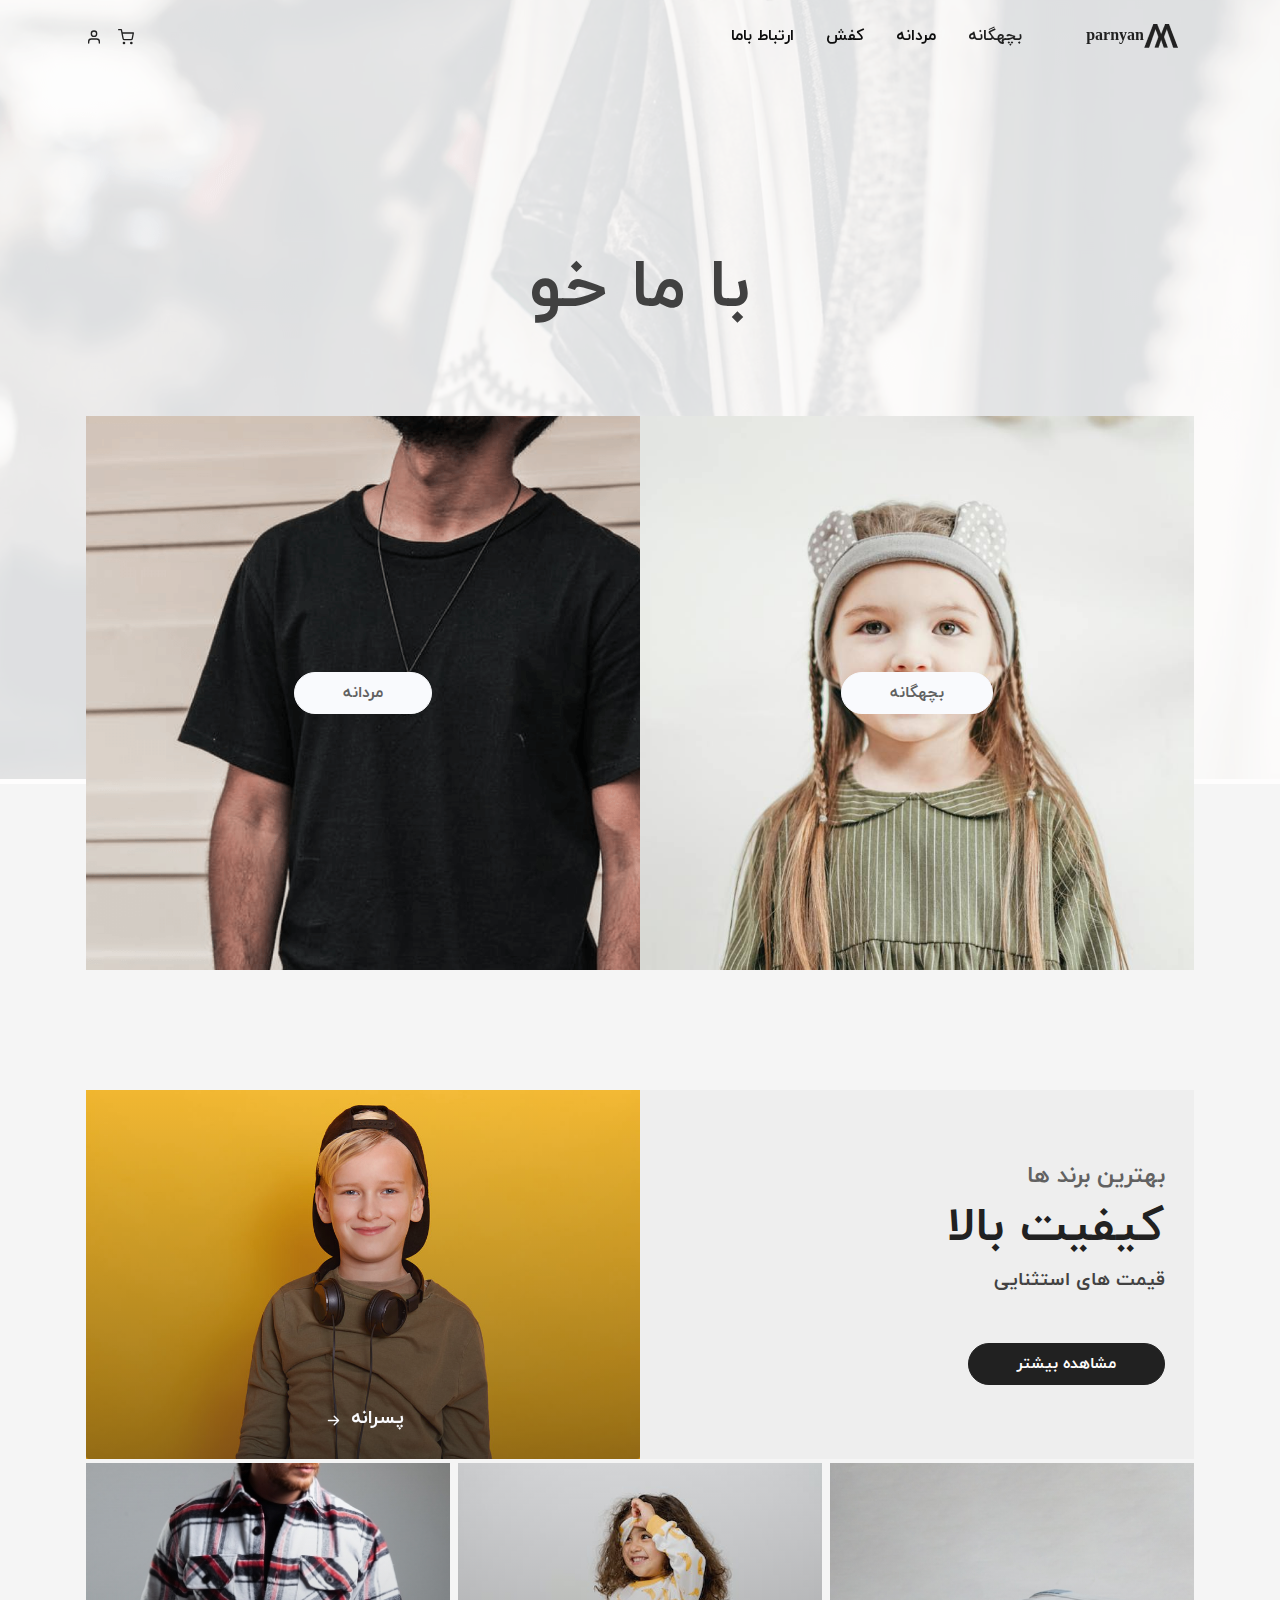
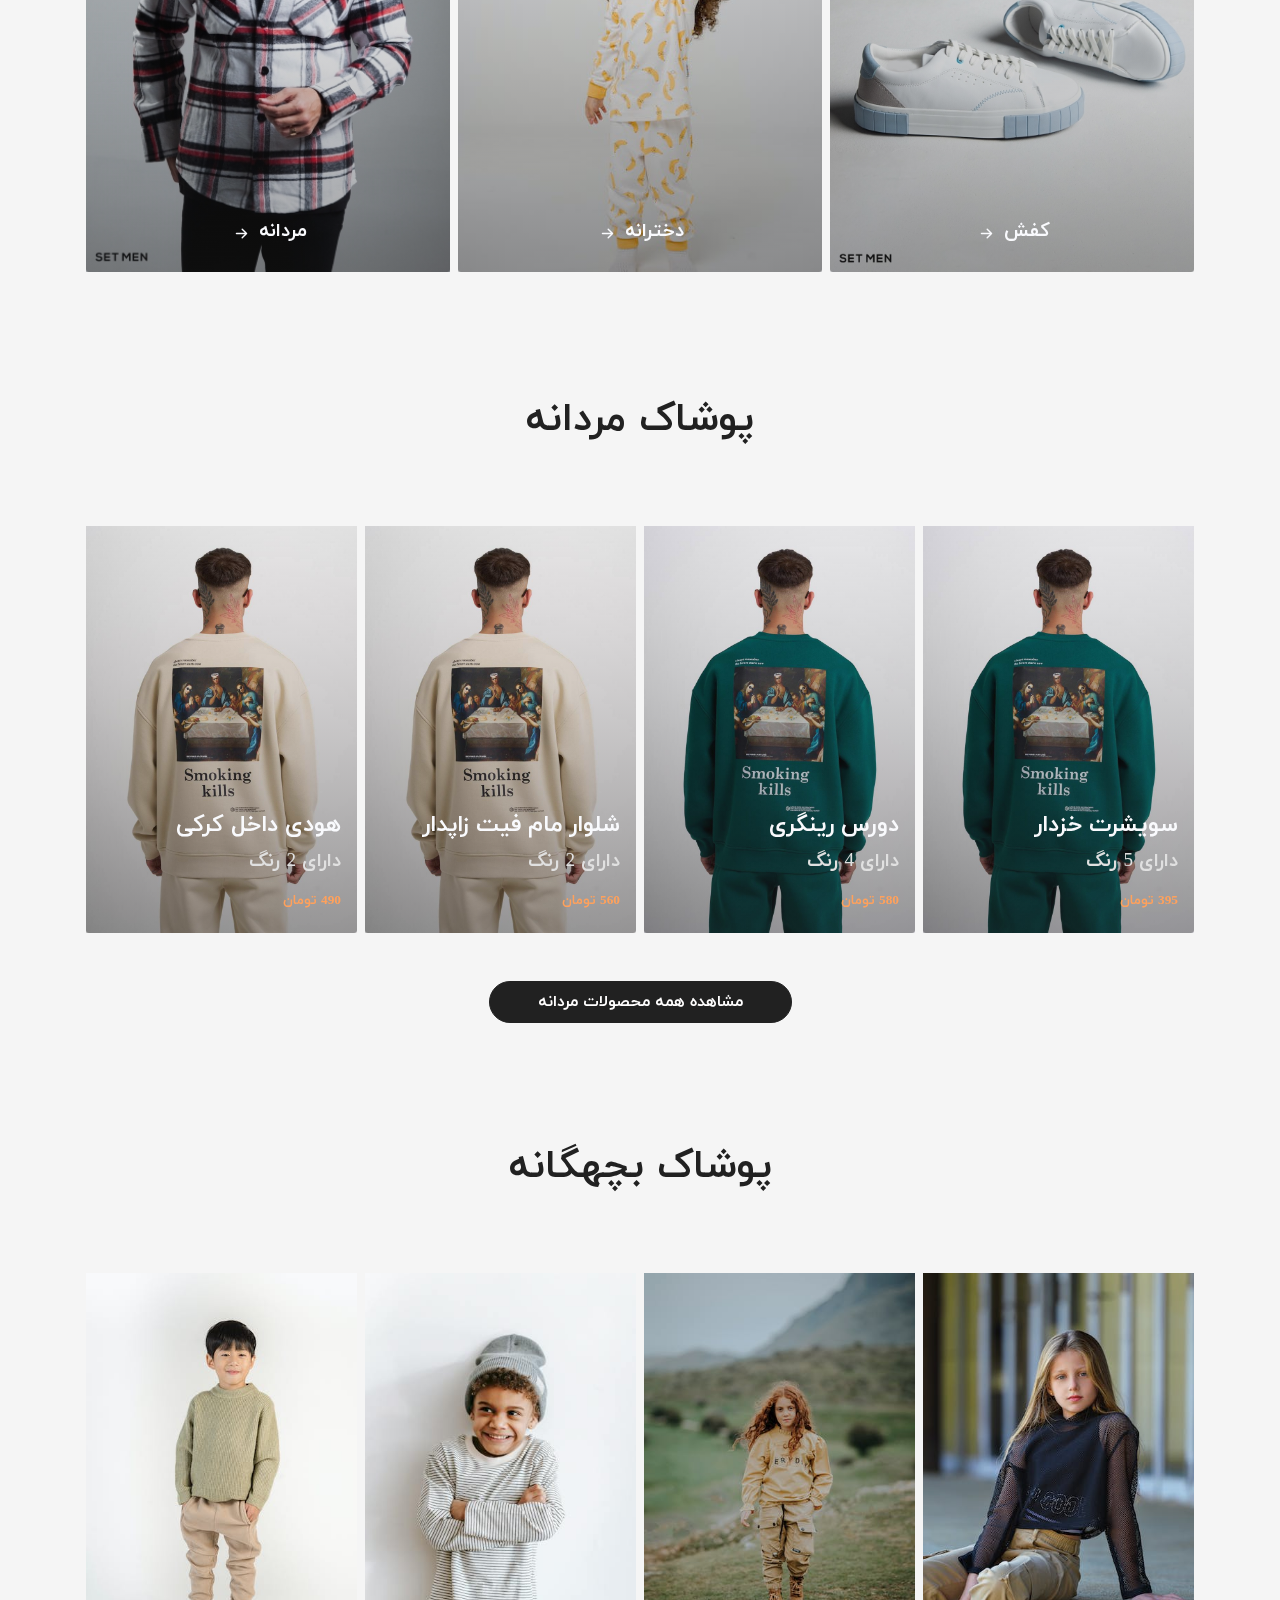
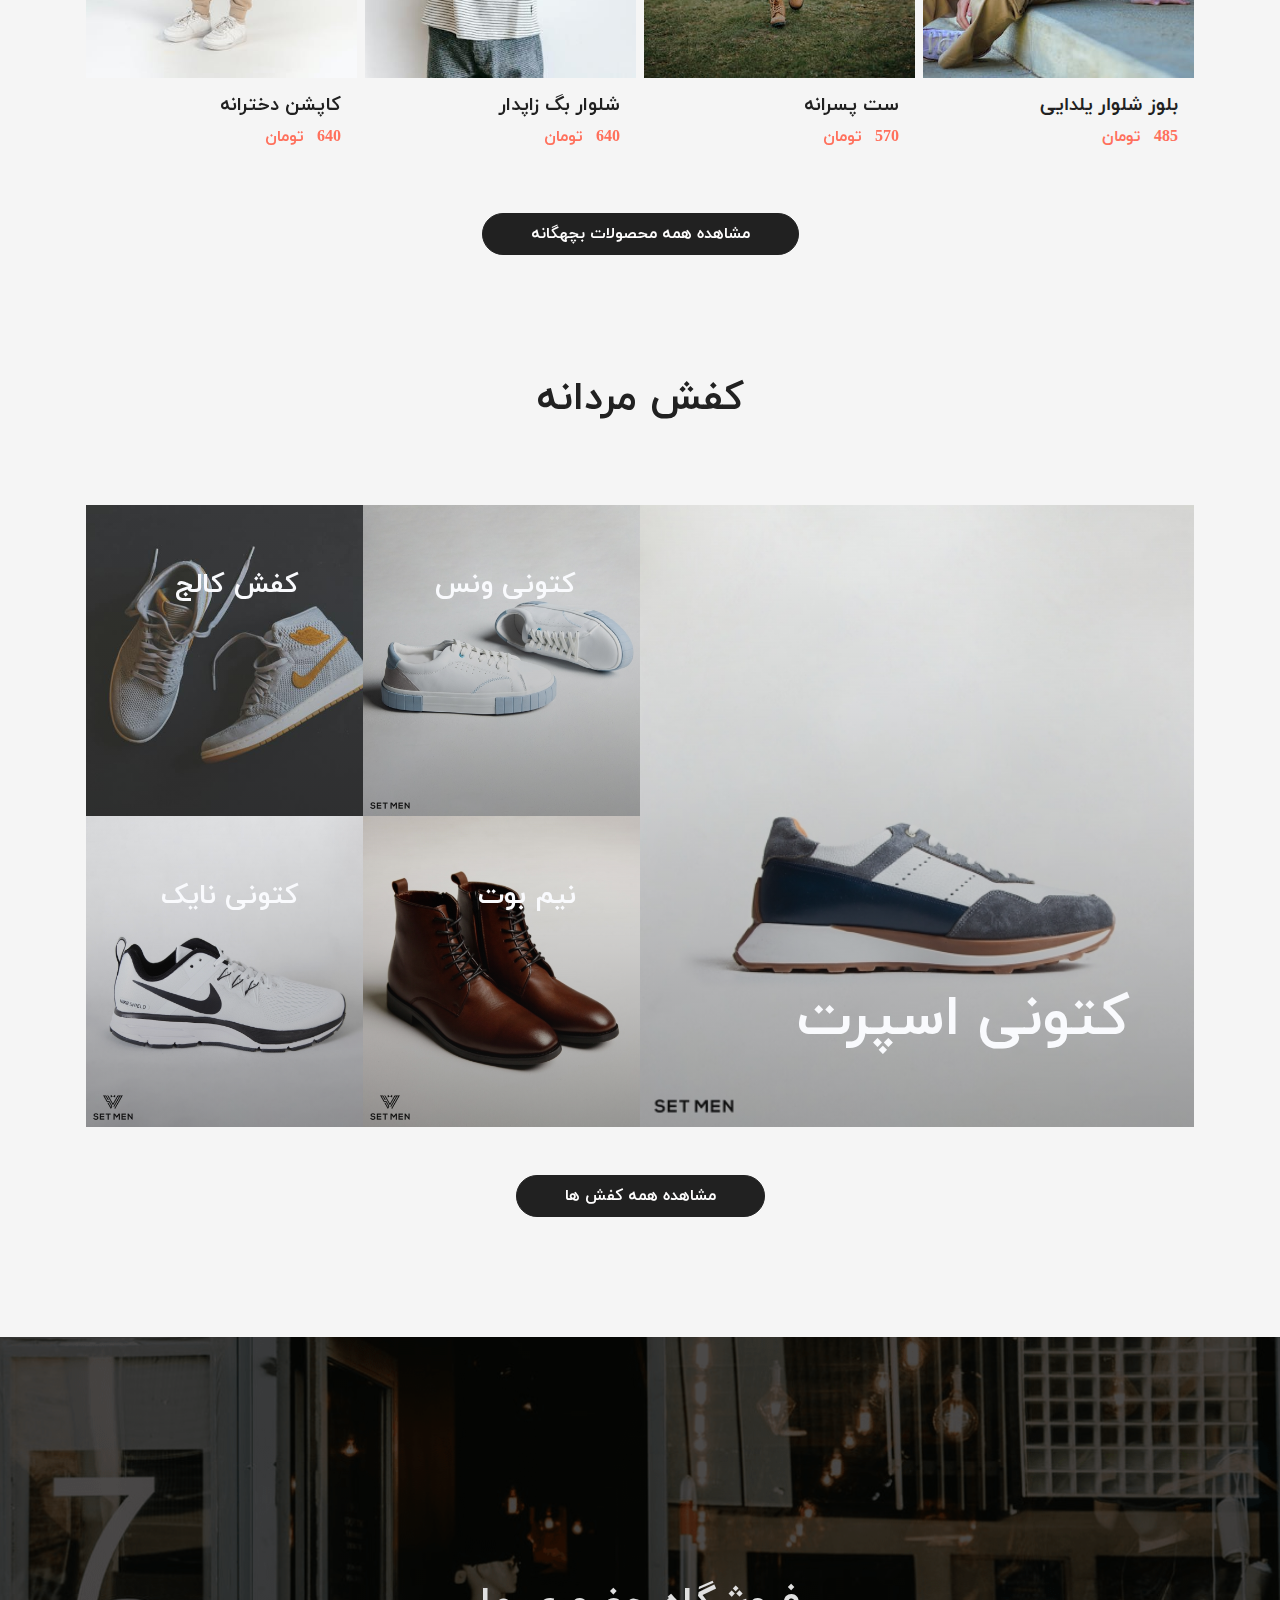
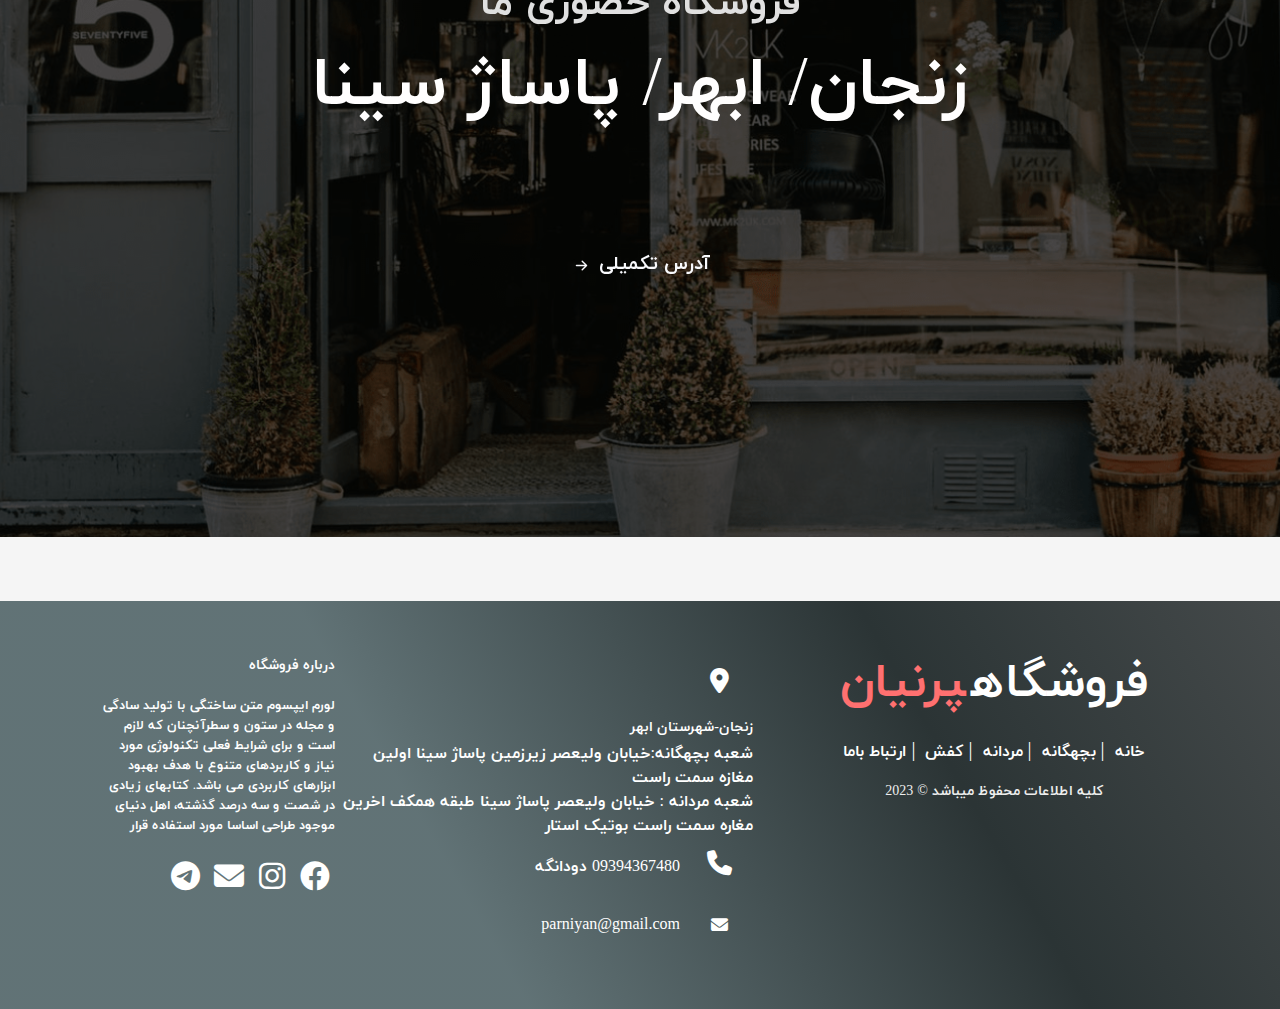
<file: index.html>
<!DOCTYPE html>
<html lang="en-US">

  <head>
    <meta charset="utf-8">
    <meta http-equiv="X-UA-Compatible" content="IE=edge">
    <meta name="viewport" content="width=device-width, initial-scale=1">
    <title>فروشگاه پرنیان</title>
    <link rel="icon" type="image/png" href="assets/img/gallery/logo-parniyan.png">
    <link href="assets/css/index.css" rel="stylesheet" />
    <link rel="stylesheet" href="./assets/css/all.css">
  </head>
  <body>

    <!-- ===============================================-->
    <!--    Main Content-->
    <!-- ===============================================-->
    <main class="main" id="top">
      <nav class="navbar navbar-expand-lg navbar-light fixed-top py-3 d-block" data-navbar-on-scroll="data-navbar-on-scroll">
        <div class="container"><a class="navbar-brand d-inline-flex" href="index.html"><img class="d-inline-block" src="assets/img/gallery/logo.png" alt="logo" /><span class="text-1000 fs-0 fw-bold ms-2">parnyan</span></a>
          <button class="navbar-toggler collapsed" type="button" data-bs-toggle="collapse" data-bs-target="#navbarSupportedContent" aria-controls="navbarSupportedContent" aria-expanded="false" aria-label="Toggle navigation"><span class="navbar-toggler-icon"></span></button>
          <div class="collapse navbar-collapse border-top border-lg-0 mt-4 mt-lg-0" id="navbarSupportedContent">
            <ul class="navbar-nav mb-2 mb-lg-0">
              <li class="nav-item px-2"><a class="nav-link fw-medium active" aria-current="page" href="#kids">بچهگانه</a></li>
              <li class="nav-item px-2"><a class="nav-link fw-medium" href="#men">مردانه</a></li>
              <li class="nav-item px-2"><a class="nav-link fw-medium" href="#shoes">کفش</a></li>
              <li class="nav-item px-2"><a class="nav-link fw-medium" href="#footer">ارتباط باما</a></li>
            </ul>
            <form class="d-flex me-auto"><a class="text-1000" href="#!">
                </svg></a><a class="text-1000" href="#!">
                <svg class="feather feather-shopping-cart me-3" xmlns="http://www.w3.org/2000/svg" width="16" height="16" viewBox="0 0 24 24" fill="none" stroke="currentColor" stroke-width="2" stroke-linecap="round" stroke-linejoin="round">
                  <circle cx="9" cy="21" r="1"></circle>
                  <circle cx="20" cy="21" r="1"></circle>
                  <path d="M1 1h4l2.68 13.39a2 2 0 0 0 2 1.61h9.72a2 2 0 0 0 2-1.61L23 6H6"></path>
                </svg></a><a class="text-1000" href="#!">
                  <line x1="21" y1="21" x2="16.65" y2="16.65"></line>
                </svg></a><a class="text-1000" href="#!">
                <svg class="feather feather-user me-3" xmlns="http://www.w3.org/2000/svg" width="16" height="16" viewBox="0 0 24 24" fill="none" stroke="currentColor" stroke-width="2" stroke-linecap="round" stroke-linejoin="round">
                  <path d="M20 21v-2a4 4 0 0 0-4-4H8a4 4 0 0 0-4 4v2"></path>
                  <circle cx="12" cy="7" r="4"></circle>
                </svg></a></form>
          </div>
        </div>
      </nav>
      <section class="py-11 bg-light-gradient border-bottom border-white border-5">
        <div class="bg-holder overlay overlay-light" style="background-image:url(assets/img/gallery/header-bg.png);background-size:cover;">
        </div>
        <!--/.bg-holder-->

        <div class="container">
          <div class="row flex-center">
            <div class="col-12 mb-10">
              <div class="d-flex align-items-center flex-column">
                <h1 class="fw-normal"></h1>
                <h1 class="fs-4 fs-lg-8 fs-md-6 fw-bold landing__title"></h1>
              </div>
            </div>
          </div>
        </div>
      </section>


      <!-- ============================================-->
      <!-- <section> begin ============================-->
      <section class="py-0" id="header" style="margin-top: -23rem !important;">

        <div class="container">
          <div class="row g-0">
            <div class="col-md-6">
              <div class="card card-span h-100 text-white"> <img class="img-fluid" src="assets/img/gallery/banner girls 1.jpg" width="790" alt="..." />
                <div class="card-img-overlay d-flex flex-center"> <a class="btn btn-lg btn-light" href="./kids.html">بچهگانه</a></div>
              </div>
            </div>
            <div class="col-md-6">
              <div class="card card-span h-100 text-white"> <img class="img-fluid" src="assets/img/gallery/him.png" width="790" alt="..." />
                <div class="card-img-overlay d-flex flex-center"> <a class="btn btn-lg btn-light" href="./men.html">مردانه </a></div>
              </div>
            </div>
          </div>
        </div>
        <!-- end of .container-->

      </section>
      <!-- <section> close ============================-->
      <!-- ============================================-->




      <!-- ============================================-->
      <!-- <section> begin ============================--
      <!-- <section> close ============================-->
      <!-- ============================================-->




      <!-- ============================================-->
      <!-- <section> begin ============================-->
      <section>

        <div class="container">
          <div class="row h-100 g-0">
            <div class="col-md-6">
              <div class="bg-300 p-4 h-100 d-flex flex-column justify-content-center">
                <h4 class="text-800">بهترین برند ها </h4>
                <h1 class="fw-semi-bold lh-sm fs-4 fs-lg-5 fs-xl-6">کیفیت بالا</h1>
                <p class="mb-5 fs-1">قیمت های استثنایی</p>
                <div class="d-grid gap-2 d-md-block"><a class="btn btn-lg btn-dark" href="./kids.html" role="button">مشاهده بیشتر</a></div>
              </div>
            </div>
            <div class="col-md-6">
              <div class="card card-span h-100 text-white"><img class="card-img h-100" src="./assets/img/gallery/boy-baby .jpg" alt="..." />
                <div class="card-img-overlay bg-dark-gradient">
                  <div class="d-flex align-items-end justify-content-center h-100"><a class="btn btn-lg text-light fs-1" href="./kids.html" role="button">پسرانه
                      <svg class="bi bi-arrow-right-short" xmlns="http://www.w3.org/2000/svg" width="23" height="23" fill="currentColor" viewBox="0 0 16 16">
                        <path fill-rule="evenodd" d="M4 8a.5.5 0 0 1 .5-.5h5.793L8.146 5.354a.5.5 0 1 1 .708-.708l3 3a.5.5 0 0 1 0 .708l-3 3a.5.5 0 0 1-.708-.708L10.293 8.5H4.5A.5.5 0 0 1 4 8z"> </path>
                      </svg></a></div>
                </div>
              </div>
            </div>
          </div>
          <div class="row h-100 g-2 py-1">
            <div class="col-md-4">
              <div class="card card-span h-100 text-white"><img class="card-img h-100" src="./assets/img/gallery/shoes.jpg" alt="..." />
                <div class="card-img-overlay bg-dark-gradient">
                  <div class="d-flex align-items-end justify-content-center h-100"><a class="btn btn-lg text-light fs-1" href="./shoes.html" role="button">کفش
                      <svg class="bi bi-arrow-right-short" xmlns="http://www.w3.org/2000/svg" width="23" height="23" fill="currentColor" viewBox="0 0 16 16">
                        <path fill-rule="evenodd" d="M4 8a.5.5 0 0 1 .5-.5h5.793L8.146 5.354a.5.5 0 1 1 .708-.708l3 3a.5.5 0 0 1 0 .708l-3 3a.5.5 0 0 1-.708-.708L10.293 8.5H4.5A.5.5 0 0 1 4 8z"> </path>
                      </svg></a></div>
                </div>
              </div>
            </div>
            <div class="col-md-4">
              <div class="card card-span h-100 text-white"><img class="card-img h-100" src="assets/img/gallery/girls-section.jpg" alt="..." />
                <div class="card-img-overlay bg-dark-gradient">
                  <div class="d-flex align-items-end justify-content-center h-100"><a class="btn btn-lg text-light fs-1" href="./kids.html" role="button">دخترانه
                      <svg class="bi bi-arrow-right-short" xmlns="http://www.w3.org/2000/svg" width="23" height="23" fill="currentColor" viewBox="0 0 16 16">
                        <path fill-rule="evenodd" d="M4 8a.5.5 0 0 1 .5-.5h5.793L8.146 5.354a.5.5 0 1 1 .708-.708l3 3a.5.5 0 0 1 0 .708l-3 3a.5.5 0 0 1-.708-.708L10.293 8.5H4.5A.5.5 0 0 1 4 8z"> </path>
                      </svg></a></div>
                </div>
              </div>
            </div>
            <div class="col-md-4">
              <div class="card card-span h-100 text-white"><img class="card-img h-100" src="assets/img/gallery/pro_11677_400.jpg" alt="..." />
                <div class="card-img-overlay bg-dark-gradient">
                  <div class="d-flex align-items-end justify-content-center h-100"><a class="btn btn-lg text-light fs-1" href="./men.html" role="button">مردانه
                      <svg class="bi bi-arrow-right-short" xmlns="http://www.w3.org/2000/svg" width="23" height="23" fill="currentColor" viewBox="0 0 16 16">
                        <path fill-rule="evenodd" d="M4 8a.5.5 0 0 1 .5-.5h5.793L8.146 5.354a.5.5 0 1 1 .708-.708l3 3a.5.5 0 0 1 0 .708l-3 3a.5.5 0 0 1-.708-.708L10.293 8.5H4.5A.5.5 0 0 1 4 8z"> </path>
                      </svg></a></div>
                </div>
              </div>
            </div>
          </div>
        </div>
        <!-- end of .container-->

      </section>
      <!-- <section> close ============================-->
      <!-- ============================================-->


      <section class="py-0" id="men">
        <div class="container">
          <div class="row h-100">
            <div class="col-lg-7 mx-auto text-center mb-6">
              <h5 class="fs-3 fs-lg-5 lh-sm mb-3">پوشاک مردانه</h5>
            </div>
            <div class="col-12">
              <div class="carousel slide" id="carouselNewArrivals" data-bs-ride="carousel">
                <div class="carousel-inner">
                  <div class="carousel-item active" data-bs-interval="10000">
                    <div class="row h-100 align-items-center g-2">
                      <div class="col-sm-6 col-md-3 mb-3 mb-md-0 h-100">
                        <div class="card card-span h-100 text-white"><img class="card-img h-100" src="./assets/img/gallery/dors.jpg" alt="..." />
                          <div class="card-img-overlay bg-dark-gradient d-flex flex-column-reverse">
                            <h6 class="text-primary">395 تومان</h6>
                            <p class="text-400 fs-1">دارای 5 رنگ</p>
                            <h4 class="text-light">سویشرت خزدار</h4>
                          </div><a class="stretched-link" href="#"></a>
                        </div>
                      </div>
                      <div class="col-sm-6 col-md-3 mb-3 mb-md-0 h-100">
                        <div class="card card-span h-100 text-white"><img class="card-img h-100" src="./assets/img/gallery/dors.jpg" alt="..." />
                          <div class="card-img-overlay bg-dark-gradient d-flex flex-column-reverse">
                            <h6 class="text-primary">580 تومان</h6>
                            <p class="text-400 fs-1">دارای 4 رنگ</p>
                            <h4 class="text-light">دورس رینگری</h4>
                          </div><a class="stretched-link" href="#"></a>
                        </div>
                      </div>
                      <div class="col-sm-6 col-md-3 mb-3 mb-md-0 h-100">
                        <div class="card card-span h-100 text-white"><img class="card-img h-100" src="assets/img/gallery/dors2.jpg" alt="..." />
                          <div class="card-img-overlay bg-dark-gradient d-flex flex-column-reverse">
                            <h6 class="text-primary">560 تومان</h6>
                            <p class="text-400 fs-1">دارای 2 رنگ</p>
                            <h4 class="text-light">شلوار مام فیت زاپدار</h4>
                          </div><a class="stretched-link" href="#"></a>
                        </div>
                      </div>
                      <div class="col-sm-6 col-md-3 mb-3 mb-md-0 h-100">
                        <div class="card card-span h-100 text-white"><img class="card-img h-100" src="assets/img/gallery/dors2.jpg" alt="..." />
                          <div class="card-img-overlay bg-dark-gradient d-flex flex-column-reverse">
                            <h6 class="text-primary">490 تومان</h6>
                            <p class="text-400 fs-1">دارای 2 رنگ</p>
                            <h4 class="text-light">هودی داخل کرکی</h4>
                          </div><a class="stretched-link" href="#"></a>
                        </div>
                      </div>
                    </div>
                  </div>
                </div>
              </div>
            </div>
            <div class="col-12 d-flex justify-content-center mt-5"> <a class="btn btn-lg btn-dark" href="./men.html">مشاهده همه محصولات مردانه </a></div>
          </div>
        </div>
      </section>

      <!-- ============================================-->
      <!-- <section> begin ============================-->
      <section>
        <div class="container" id="kids">
          <div class="row h-100">
            <div class="col-lg-7 mx-auto text-center mb-6">
              <h5 class="fw-bold fs-3 fs-lg-5 lh-sm mb-3">پوشاک بچهگانه</h5>
            </div>
            <div class="col-12">
              <div class="carousel slide" id="carouselBestSellers" data-bs-touch="false" data-bs-interval="false">
                <div class="carousel-inner">
                  <div class="carousel-item active" data-bs-interval="10000">
                    <div class="row h-100 align-items-center g-2">
                      <div class="col-md-3 mb-3 mb-md-0 h-100">
                        <div class="card card-span h-100 text-white"><img class="img-fluid h-100" src="assets/img/gallery/baby-decor1.jpg" alt="..." />
                          <div class="card-img-overlay ps-0"> </div>
                          <div class="card-body ps-0 bg-200">
                            <h5 class="fw-bold text-1000 text-truncate">بلوز شلوار یلدایی</h5>
                            <div class="fw-bold"><span class="text-600 me-2 text-decoration-line-through"></span><span class="text-danger">485 تومان</span></div>
                          </div><a class="stretched-link" href="#"></a>
                        </div>
                      </div>
                      <div class="col-md-3 mb-3 mb-md-0 h-100">
                        <div class="card card-span h-100 text-white"><img class="img-fluid h-100" src="assets/img/gallery/baby-decor2.jpg" alt="..." />
                          <div class="card-img-overlay ps-0"> </div>
                          <div class="card-body ps-0 bg-200">
                            <h5 class="fw-bold text-1000 text-truncate">ست پسرانه</h5>
                            <div class="fw-bold"><span class="text-600 me-2 text-decoration-line-through"></span><span class="text-danger">570 تومان</span></div>
                          </div><a class="stretched-link" href="#"></a>
                        </div>
                      </div>
                      <div class="col-md-3 mb-3 mb-md-0 h-100">
                        <div class="card card-span h-100 text-white"><img class="img-fluid h-100" src="assets/img/gallery/baby-decor3.jpg" alt="..." />
                          <div class="card-img-overlay ps-0"> </div>
                          <div class="card-body ps-0 bg-200">
                            <h5 class="fw-bold text-1000 text-truncate">شلوار بگ زاپدار</h5>
                            <div class="fw-bold"><span class="text-600 me-2 text-decoration-line-through"></span><span class="text-danger">640 تومان</span></div>
                          </div><a class="stretched-link" href="#"></a>
                        </div>
                      </div>
                      <div class="col-md-3 mb-3 mb-md-0 h-100">
                        <div class="card card-span h-100 text-white"><img class="img-fluid h-100" src="assets/img/gallery/baby-decor4.jpg" alt="..." />
                          <div class="card-img-overlay ps-0"> </div>
                          <div class="card-body ps-0 bg-200">
                            <h5 class="fw-bold text-1000 text-truncate">کاپشن دخترانه</h5>
                            <div class="fw-bold"><span class="text-600 me-2 text-decoration-line-through"></span><span class="text-danger">640 تومان</span></div>
                          </div><a class="stretched-link" href="#"></a>
                        </div>
                      </div>
                    </div>
                  </div>
                </div>
              </div>
            </div>
            <div class="col-12 d-flex justify-content-center mt-5"> <a class="btn btn-lg btn-dark" href="./kids.html">مشاهده همه محصولات بچهگانه </a></div>
          </div>
        </div>
      </section>


      <!-- ============================================-->
      <!-- <section> begin ============================-->
      <section class="py-0" id="shoes">

        <div class="container">
          <div class="row h-100 g-0">
            <div class="col-lg-7 mx-auto text-center mb-6">
              <h5 class="fw-bold fs-3 fs-lg-5 lh-sm mb-3">کفش مردانه</h5>
            </div>
            <div class="col-md-6">
              <div class="card card-span h-100 text-white"><img class="card-img h-100" src="assets/img/gallery/shoes-2.jpg" alt="..." />
                <div class="card-img-overlay bg-dark-gradient rounded-0">
                  <div class="p-5 p-md-2 p-xl-5 d-flex flex-column flex-end-center align-items-baseline h-100">
                    <h1 class="fs-md-4 fs-lg-7 text-light">کتونی اسپرت</h1>
                  </div>
                </div><a class="stretched-link" href="#!"></a>
              </div>
            </div>
            <div class="col-md-6 h-100">
              <div class="row h-100 g-0">
                <div class="col-md-6 h-100">
                  <div class="card card-span h-100 text-white"><img class="card-img h-100" src="assets/img/gallery/shoes.jpg" alt="..." />
                    <div class="card-img-overlay bg-dark-gradient rounded-0">
                      <div class="p-5 p-xl-5 p-md-0">
                        <h3 class="text-light">کتونی ونس</h3>
                      </div>
                    </div><a class="stretched-link" href="#!"></a>
                  </div>
                </div>
                <div class="col-md-6">
                  <div class="card card-span h-100 text-white"><img class="card-img h-100" src="assets/img/gallery/shoes-decor1.jpg" alt="..." />
                    <div class="card-img-overlay bg-dark-gradient rounded-0">
                      <div class="p-5 p-xl-5 p-md-0">
                        <h3 class="text-light">کفش کالج</h3>
                      </div>
                    </div><a class="stretched-link" href="#!"></a>
                  </div>
                </div>
                <div class="col-md-6">
                  <div class="card card-span h-100 text-white"><img class="card-img h-100" src="assets/img/gallery/shoes-4.jpg" alt="..." />
                    <div class="card-img-overlay bg-dark-gradient rounded-0">
                      <div class="p-5 p-xl-5 p-md-0">
                        <h3 class="text-light">نیم بوت</h3>
                      </div>
                    </div><a class="stretched-link" href="#!"></a>
                  </div>
                </div>
                <div class="col-md-6">
                  <div class="card card-span h-100 text-white"><img class="card-img h-100" src="assets/img/gallery/shoes-5.jpg" alt="..." />
                    <div class="card-img-overlay bg-dark-gradient rounded-0">
                      <div class="p-5 p-xl-5 p-md-0">
                        <h3 class="text-light">کتونی نایک</h3>
                      </div>
                    </div><a class="stretched-link" href="#!"> </a>
                  </div>
                </div>
              </div>
            </div>
            <div class="col-12 d-flex justify-content-center mt-5 mb-8"> <a class="btn btn-lg btn-dark" href="./shoes.html">مشاهده همه کفش ها </a></div>
          </div>
        </div>
        <!-- end of .container-->

      </section>
      <!-- <section> close ============================-->
      <!-- ============================================-->

      <!-- ============================================-->
      <!-- <section> begin ============================-->

      <section class="py-11">
        <div class="bg-holder overlay overlay-0" style="background-image:url(assets/img/gallery/cta.png);background-position:center;background-size:cover;">
        </div>
        <!--/.bg-holder-->

        <div class="container">
          <div class="row">
            <div class="col-12">
              <div class="carousel slide carousel-fade" id="carouseCta" data-bs-ride="carousel">
                <div class="carousel-inner">
                  <div class="carousel-item active" data-bs-interval="10000">
                    <div class="row h-100 align-items-center g-2">
                      <div class="col-12">
                        <div class="text-light text-center py-2">
                          <h5 class="display-4 fw-normal text-400 fw-normal mb-4">فروشگاه حضوری ما</h5>
                          <h1 class="display-1 text-white fw-normal mb-8">زنجان/ ابهر/ پاساژ سینا</h1><a class="btn btn-lg text-light fs-1" href="./address.html" role="button">آدرس تکمیلی
                            <svg class="bi bi-arrow-right-short" xmlns="http://www.w3.org/2000/svg" width="23" height="23" fill="currentColor" viewBox="0 0 16 16">
                              <path fill-rule="evenodd" d="M4 8a.5.5 0 0 1 .5-.5h5.793L8.146 5.354a.5.5 0 1 1 .708-.708l3 3a.5.5 0 0 1 0 .708l-3 3a.5.5 0 0 1-.708-.708L10.293 8.5H4.5A.5.5 0 0 1 4 8z"> </path>
                            </svg></a>
                        </div>
                      </div>
                    </div>
                  </div>
                </div>
              </div>
            </div>
          </div>
        </div>
      </section>


      <!-- ============================================-->
      <!-- <footer ============================-->
        <footer class="footer-distributed mt-6" id="footer">
          <div class="footer-left">
            <h3>فروشگاه<span>پرنیان</span></h3>
            <p class="footer-links">
              <a href="#header" class="link-1">خانه</a>					
              <a href="./kids.html">بچهگانه</a>				
              <a href="./men.html">مردانه</a>				
              <a href="./shoes.html">کفش</a>					
              <a href="#footer">ارتباط باما</a>
            </p>
            <p class="footer-company-name">کلیه اطلاعات محفوظ میباشد © 2023</p>
          </div>
          <div class="footer-center">
            <div>
              <i class="fa-solid fa-location-dot"></i>
              <p><span>زنجان-شهرستان ابهر</span>شعبه بچهگانه:خیابان ولیعصر زیرزمین پاساژ سینا اولین مغازه سمت راست <br>
              شعبه مردانه : خیابان ولیعصر پاساژ سینا طبقه همکف اخرین مغاره سمت راست بوتیک استار</p>
            </div>
            <div>
              <i class="fa-solid fa-phone"></i>
              <p>09394367480
                دودانگه
              </p>
            </div>
            <div>
              <i class="fa-solid fa-envelope"></i>
              <p><a href="mailto:support@company.com">parniyan@gmail.com</a></p>
            </div>
          </div>
          <div class="footer-right">
            <p class="footer-company-about">
              <span>درباره فروشگاه</span>
              لورم ایپسوم متن ساختگی با تولید سادگی و مجله در ستون و سطرآنچنان که لازم است و برای شرایط فعلی تکنولوژی مورد نیاز و کاربردهای متنوع با هدف بهبود ابزارهای کاربردی می باشد. کتابهای زیادی در شصت و سه درصد گذشته، اهل دنیای موجود طراحی اساسا مورد استفاده قرار 
            </p>
            <div class="footer-icons">
              <a href="#"><i class="fa-brands fa-facebook"></i></a>
              <a href="#"><i class="fa-brands fa-instagram"></i></a>
              <a href="#"><i class="fa-solid fa-envelope"></i></a>
              <a href="#"><i class="fa-brands fa-telegram"></i></a>
            </div>
          </div>
        </footer>
      
      <!-- <footer> close ============================-->
      <!-- ============================================-->


    </main>
    <!-- ===============================================-->
    <!--    End of Main Content-->
    <!-- ===============================================-->




    <!-- ===============================================-->
    <!--    JavaScripts-->
    <!-- ===============================================-->
    <script src="vendors/@popperjs/popper.min.js"></script>
    <script src="vendors/bootstrap/bootstrap.min.js"></script>
    <script src="vendors/is/is.min.js"></script>
    <script src="https://polyfill.io/v3/polyfill.min.js?features=window.scroll"></script>
    <script src="vendors/feather-icons/feather.min.js"></script>
    <script>
      feather.replace();
    </script>
    <script src="assets/js/theme.js"></script>
    <script src="./assets/js/auto-write.js"></script>

    <link href="https://fonts.googleapis.com/css2?family=Jost:wght@200;300;400;500;600;700;800;900&amp;display=swap" rel="stylesheet">
  </body>

</html>
</file>
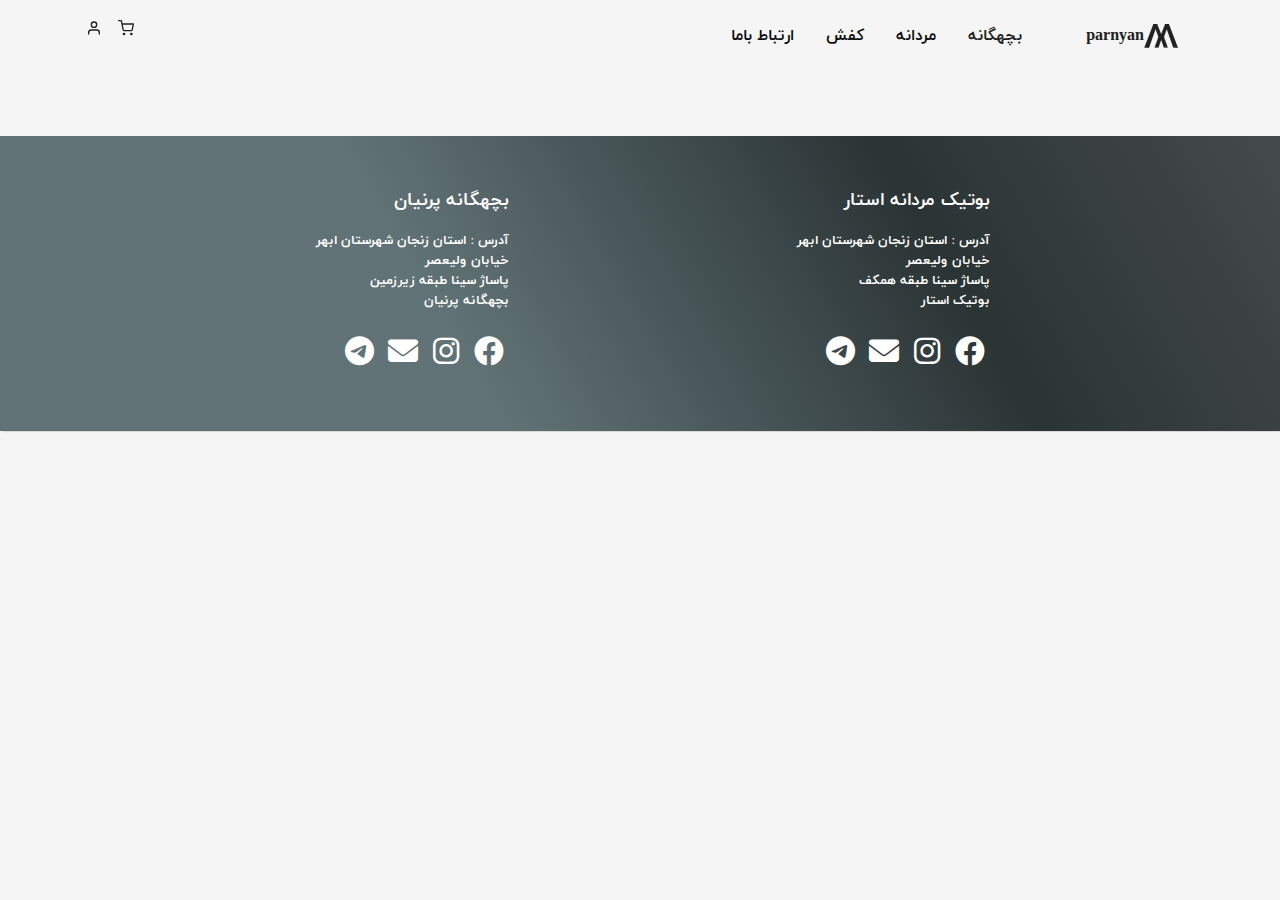
<file: address.html>
<html lang="en">
<head>
    <meta charset="UTF-8">
    <meta name="viewport" content="width=device-width, initial-scale=1.0">
    <title>بچهگانه</title>
    <link rel="icon" type="image/png" href="assets/img/gallery/logo-parniyan.png">
    <link href="assets/css/index.css" rel="stylesheet" />
    <link rel="stylesheet" href="./assets/css/all.css">
    <link rel="stylesheet" href="./assets/css/index.css">
</head>
<body>
<!-- <header ============================-->
    <nav class="navbar navbar-expand-lg navbar-light py-3 d-block" data-navbar-on-scroll="data-navbar-on-scroll">
        <div class="container"><a class="navbar-brand d-inline-flex" href="index.html"><img class="d-inline-block" src="assets/img/gallery/logo.png" alt="logo" /><span class="text-1000 fs-0 fw-bold ms-2">parnyan</span></a>
          <button class="navbar-toggler collapsed" type="button" data-bs-toggle="collapse" data-bs-target="#navbarSupportedContent" aria-controls="navbarSupportedContent" aria-expanded="false" aria-label="Toggle navigation"><span class="navbar-toggler-icon"></span></button>
          <div class="collapse navbar-collapse border-top border-lg-0 mt-4 mt-lg-0" id="navbarSupportedContent">
            <ul class="navbar-nav mb-2 mb-lg-0">
              <li class="nav-item px-2"><a class="nav-link fw-medium active" aria-current="page" href="#categoryWomen">بچهگانه</a></li>
              <li class="nav-item px-2"><a class="nav-link fw-medium" href="#header">مردانه</a></li>
              <li class="nav-item px-2"><a class="nav-link fw-medium" href="#collection">کفش</a></li>
              <li class="nav-item px-2"><a class="nav-link fw-medium" href="#footer">ارتباط باما</a></li>
            </ul>
            <form class="d-flex me-auto"><a class="text-1000" href="#!">
                </svg></a><a class="text-1000" href="#!">
                <svg class="feather feather-shopping-cart me-3" xmlns="http://www.w3.org/2000/svg" width="16" height="16" viewBox="0 0 24 24" fill="none" stroke="currentColor" stroke-width="2" stroke-linecap="round" stroke-linejoin="round">
                  <circle cx="9" cy="21" r="1"></circle>
                  <circle cx="20" cy="21" r="1"></circle>
                  <path d="M1 1h4l2.68 13.39a2 2 0 0 0 2 1.61h9.72a2 2 0 0 0 2-1.61L23 6H6"></path>
                </svg></a><a class="text-1000" href="#!">
                  <line x1="21" y1="21" x2="16.65" y2="16.65"></line>
                </svg></a><a class="text-1000" href="#!">
                <svg class="feather feather-user me-3" xmlns="http://www.w3.org/2000/svg" width="16" height="16" viewBox="0 0 24 24" fill="none" stroke="currentColor" stroke-width="2" stroke-linecap="round" stroke-linejoin="round">
                  <path d="M20 21v-2a4 4 0 0 0-4-4H8a4 4 0 0 0-4 4v2"></path>
                  <circle cx="12" cy="7" r="4"></circle>
                </svg></a></form>
          </div>
        </div>
      </nav>
<!-- <header close ============================-->
<!-- <footer ============================-->
        <footer class="footer-distributed mt-6" id="footer">
            <div class="footer-right me-lg-11">
                <p class="footer-company-about">
                  <span style="font-size: large;">بوتیک مردانه استار</span>
                  آدرس : استان زنجان شهرستان ابهر<br>
                  خیابان ولیعصر<br>
                  پاساژ سینا طبقه همکف <br>
                  بوتیک استار
                </p>
                <div class="footer-icons">
                  <a href="#"><i class="fa-brands fa-facebook"></i></a>
                  <a href="#"><i class="fa-brands fa-instagram"></i></a>
                  <a href="#"><i class="fa-solid fa-envelope"></i></a>
                  <a href="#"><i class="fa-brands fa-telegram"></i></a>
                </div>
              </div>
            <div class="footer-right me-lg-11">
              <p class="footer-company-about">
                <span style="font-size: large;">بچهگانه پرنیان</span>
                 آدرس : استان زنجان شهرستان ابهر<br>
                 خیابان ولیعصر<br>
                 پاساژ سینا طبقه زیرزمین<br>
                 بچهگانه پرنیان
              </p>
              <div class="footer-icons">
                <a href="#"><i class="fa-brands fa-facebook"></i></a>
                <a href="#"><i class="fa-brands fa-instagram"></i></a>
                <a href="#"><i class="fa-solid fa-envelope"></i></a>
                <a href="#"><i class="fa-brands fa-telegram"></i></a>
              </div>
            </div>
          </footer>
        
<!-- <footer> close ============================-->
</body>

<script src="vendors/@popperjs/popper.min.js"></script>
    <script src="vendors/bootstrap/bootstrap.min.js"></script>
    <script src="vendors/is/is.min.js"></script>
    <script src="https://polyfill.io/v3/polyfill.min.js?features=window.scroll"></script>
    <script src="vendors/feather-icons/feather.min.js"></script>
    <script>
      feather.replace();
    </script>
    <script src="assets/js/theme.js"></script>
</html>
</file>
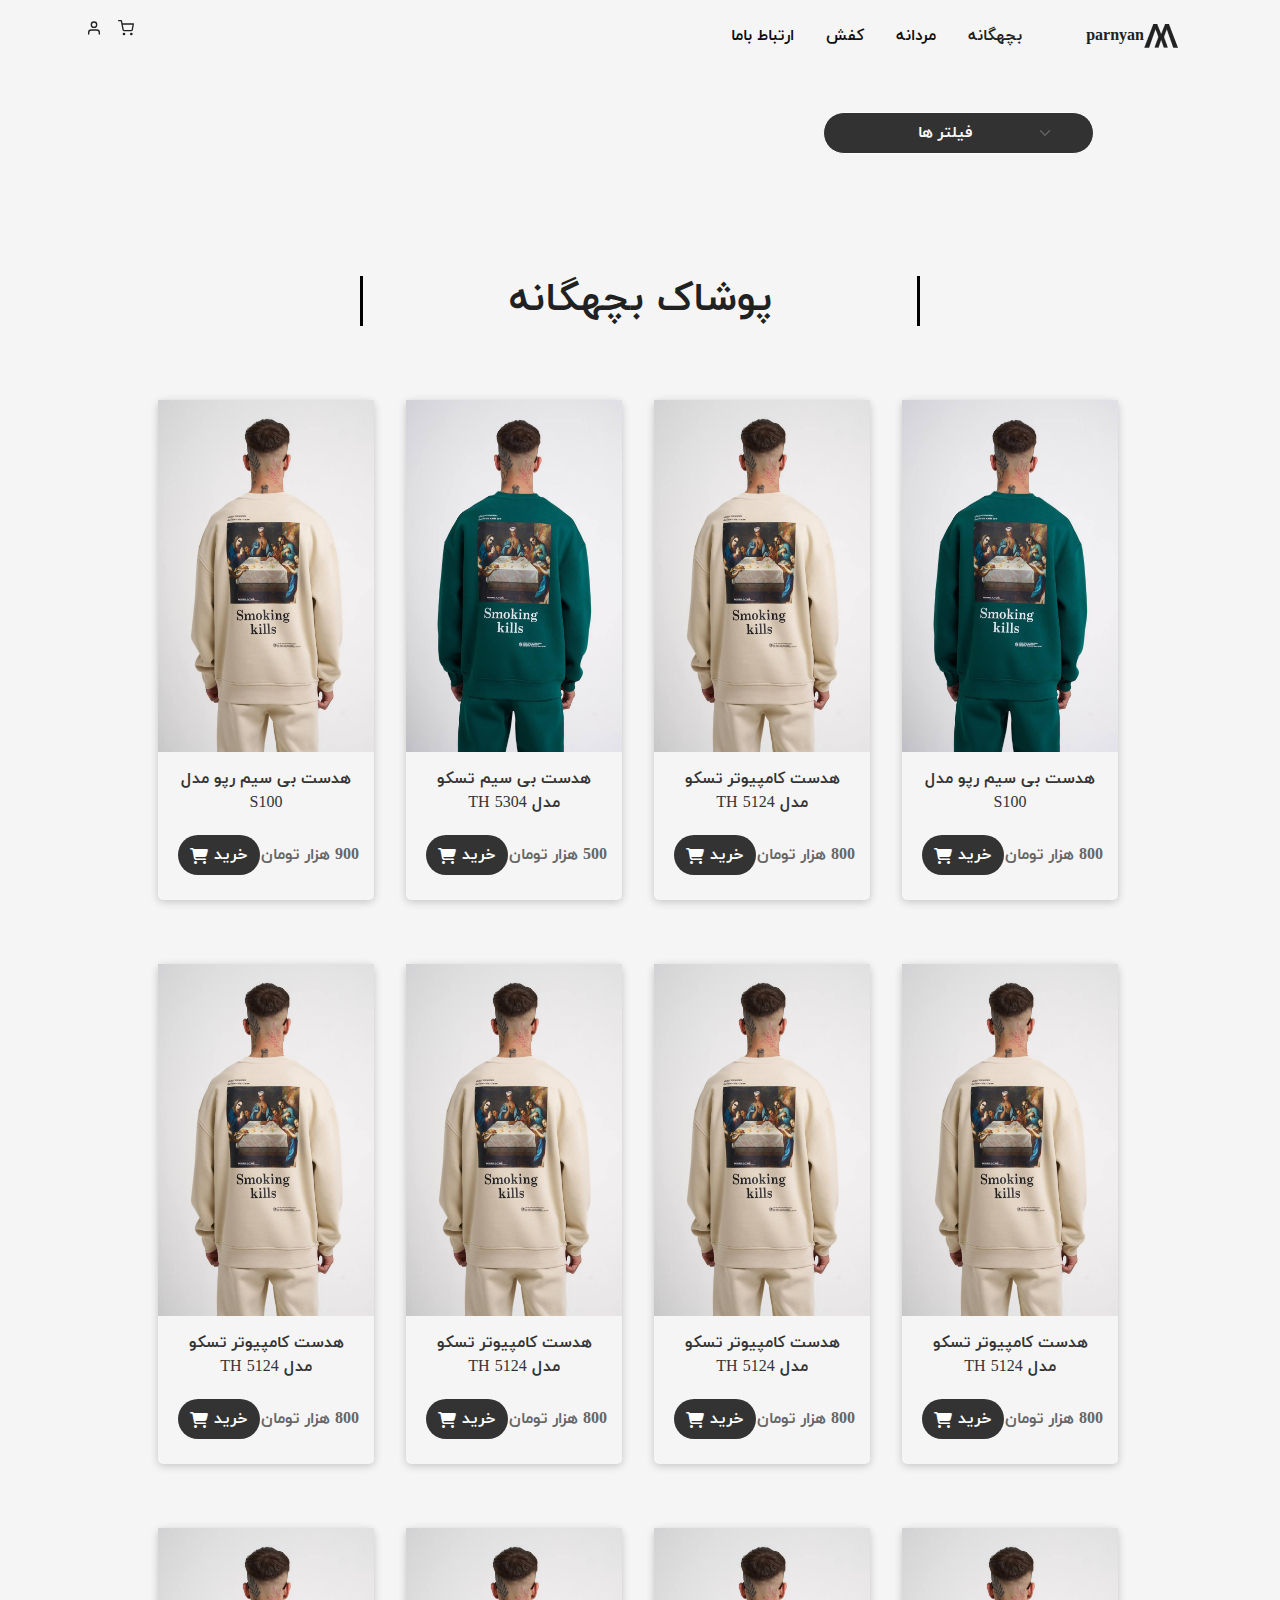
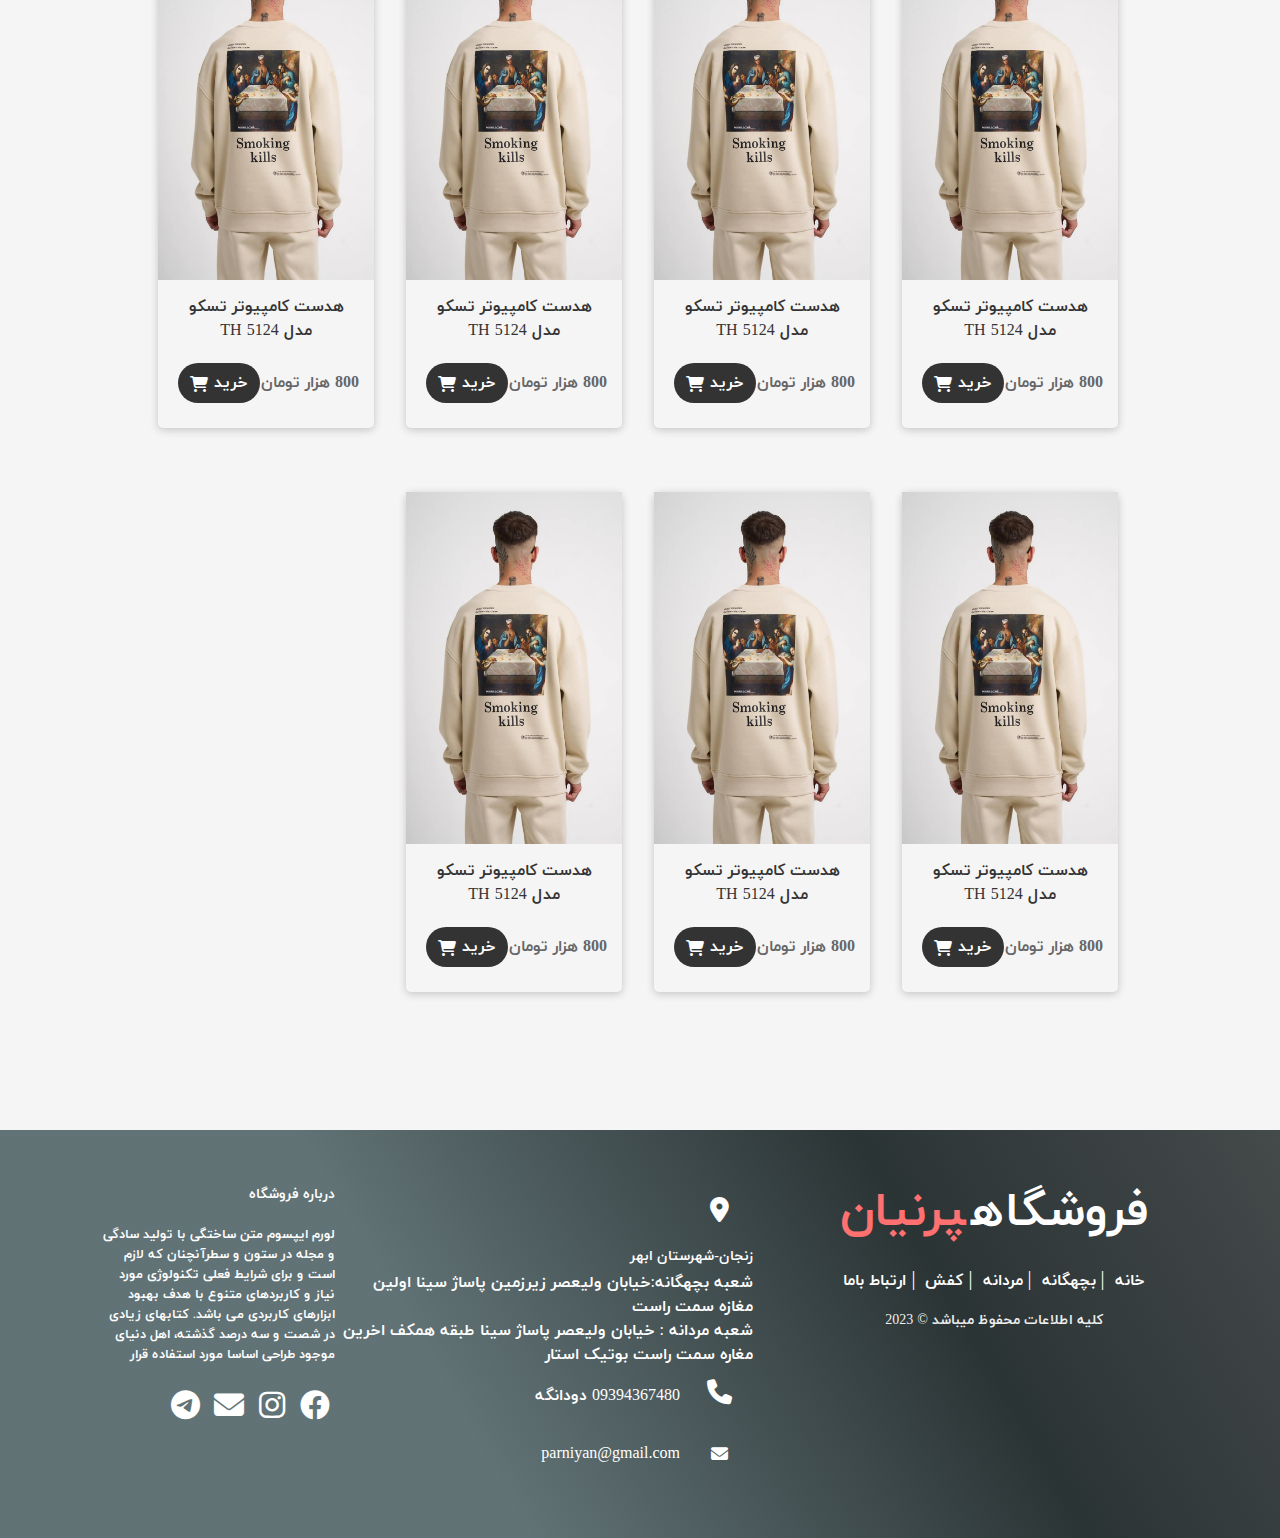
<file: kids.html>
<html lang="en">
<head>
    <meta charset="UTF-8">
    <meta name="viewport" content="width=device-width, initial-scale=1.0">
    <title>بچهگانه</title>
    <link rel="icon" type="image/png" href="assets/img/gallery/logo-parniyan.png">
    <link href="assets/css/index.css" rel="stylesheet" />
    <link rel="stylesheet" href="./assets/css/all.css">
    <link rel="stylesheet" href="./assets/css/category.css">
</head>
<body>
<!-- <header ============================-->
    <nav class="navbar navbar-expand-lg navbar-light py-3 d-block" data-navbar-on-scroll="data-navbar-on-scroll">
        <div class="container"><a class="navbar-brand d-inline-flex" href="index.html"><img class="d-inline-block" src="assets/img/gallery/logo.png" alt="logo" /><span class="text-1000 fs-0 fw-bold ms-2">parnyan</span></a>
          <button class="navbar-toggler collapsed" type="button" data-bs-toggle="collapse" data-bs-target="#navbarSupportedContent" aria-controls="navbarSupportedContent" aria-expanded="false" aria-label="Toggle navigation"><span class="navbar-toggler-icon"></span></button>
          <div class="collapse navbar-collapse border-top border-lg-0 mt-4 mt-lg-0" id="navbarSupportedContent">
            <ul class="navbar-nav mb-2 mb-lg-0">
              <li class="nav-item px-2"><a class="nav-link fw-medium active" aria-current="page" href="#categoryWomen">بچهگانه</a></li>
              <li class="nav-item px-2"><a class="nav-link fw-medium" href="#header">مردانه</a></li>
              <li class="nav-item px-2"><a class="nav-link fw-medium" href="#collection">کفش</a></li>
              <li class="nav-item px-2"><a class="nav-link fw-medium" href="#footer">ارتباط باما</a></li>
            </ul>
            <form class="d-flex me-auto"><a class="text-1000" href="#!">
                </svg></a><a class="text-1000" href="#!">
                <svg class="feather feather-shopping-cart me-3" xmlns="http://www.w3.org/2000/svg" width="16" height="16" viewBox="0 0 24 24" fill="none" stroke="currentColor" stroke-width="2" stroke-linecap="round" stroke-linejoin="round">
                  <circle cx="9" cy="21" r="1"></circle>
                  <circle cx="20" cy="21" r="1"></circle>
                  <path d="M1 1h4l2.68 13.39a2 2 0 0 0 2 1.61h9.72a2 2 0 0 0 2-1.61L23 6H6"></path>
                </svg></a><a class="text-1000" href="#!">
                  <line x1="21" y1="21" x2="16.65" y2="16.65"></line>
                </svg></a><a class="text-1000" href="#!">
                <svg class="feather feather-user me-3" xmlns="http://www.w3.org/2000/svg" width="16" height="16" viewBox="0 0 24 24" fill="none" stroke="currentColor" stroke-width="2" stroke-linecap="round" stroke-linejoin="round">
                  <path d="M20 21v-2a4 4 0 0 0-4-4H8a4 4 0 0 0-4 4v2"></path>
                  <circle cx="12" cy="7" r="4"></circle>
                </svg></a></form>
          </div>
        </div>
      </nav>
<!-- <header close ============================-->
<!-- Start Courses Section -->
<section class="product-sec-new px-lg-9">
  <div class="container">
    <div class="filter">
        <div class="right">
              <select class="form-select" aria-label="Default select example">
                <option selected> فیلتر ها</option>
                <option value="1">ارزان ترین ها</option>
                <option value="2">گران ترین ها</option>
                <option value="3">محبوب ترین ها</option>
              </select>
            </div>
          </div>
        </div>
    </div>
  </div>
  <div class="col-lg-7 mx-auto text-center mb-6">
    <h5 class="fs-3 fs-lg-5 lh-sm mb-3" style="border-right: 3px solid black; border-left: 3px solid black;">پوشاک بچهگانه</h5>
  </div>
  <div class="row">
    <div class="col-lg-3 col-md-4 col-sm-6 col-xs-12 shoping-card-section ">
      <div class="shoping-card">
        <a class="img-sec" href="#">
          <img src="./assets/img/gallery/dors.jpg" alt="" />
        </a>
        <div class="title">
          هدست بی سیم رپو مدل S100
        </div>
        <div class="buttons">
          <div class="right">
            <span class="price">800 هزار تومان</span>
          </div>
          <div class="left">
            <div class="extend-btn">
              <a class="b-text" href="">خرید</a>
              <a class="b-icon" href=""><i class="fas fa-shopping-cart"></i></a>
            </div>
          </div>
        </div>
      </div>
    </div>
    <div class="col-lg-3 col-md-4 col-sm-6 col-xs-12 shoping-card-section ">
      <div class="shoping-card">
        <a class="img-sec" href="#">
          <img src="./assets/img/gallery/dors2.jpg" alt="" />
        </a>
        <div class="title">
          هدست کامپیوتر تسکو مدل TH 5124
        </div>
        <div class="buttons">
          <div class="right">
            <span class="price">800 هزار تومان</span>
          </div>
          <div class="left">
            <div class="extend-btn">
              <a class="b-text" href="">خرید</a>
              <a class="b-icon" href=""><i class="fas fa-shopping-cart"></i></a>
            </div>
          </div>
        </div>
      </div>
    </div>
    <div class="col-lg-3 col-md-4 col-sm-6 col-xs-12 shoping-card-section">
      <div class="shoping-card">
        <a class="img-sec" href="#">
          <img src="./assets/img/gallery/dors.jpg" alt="" />
        </a>
        <div class="title">
          هدست بی سیم تسکو مدل TH 5304
        </div>
        <div class="buttons">
          <div class="right">
            <span class="price">500 هزار تومان</span>
          </div>
          <div class="left">
            <div class="extend-btn">
              <a class="b-text" href="">خرید</a>
              <a class="b-icon" href=""><i class="fas fa-shopping-cart"></i></a>
            </div>
          </div>
        </div>
      </div>
    </div>
    <div class="col-lg-3 col-md-4 col-sm-6 col-xs-12 shoping-card-section ">
      <div class="shoping-card">
        <a class="img-sec" href="#">
          <img src="./assets/img/gallery/dors2.jpg" alt="" />
        </a>
        <div class="title">
          هدست بی سیم رپو مدل S100
        </div>
        <div class="buttons">
          <div class="right">
            <span class="price">900 هزار تومان</span>
          </div>
          <div class="left">
            <div class="extend-btn">
              <a class="b-text" href="">خرید</a>
              <a class="b-icon" href=""><i class="fas fa-shopping-cart"></i></a>
            </div>
          </div>
        </div>
      </div>
    </div>
    <div class="col-lg-3 col-md-4 col-sm-6 col-xs-12 shoping-card-section ">
      <div class="shoping-card">
        <a class="img-sec" href="#">
          <img src="./assets/img/gallery/dors2.jpg" alt="" />
        </a>
        <div class="title">
          هدست کامپیوتر تسکو مدل TH 5124
        </div>
        <div class="buttons">
          <div class="right">
            <span class="price">800 هزار تومان</span>
          </div>
          <div class="left">
            <div class="extend-btn">
              <a class="b-text" href="">خرید</a>
              <a class="b-icon" href=""><i class="fas fa-shopping-cart"></i></a>
            </div>
          </div>
        </div>
      </div>
    </div>
    <div class="col-lg-3 col-md-4 col-sm-6 col-xs-12 shoping-card-section ">
      <div class="shoping-card">
        <a class="img-sec" href="#">
          <img src="./assets/img/gallery/dors2.jpg" alt="" />
        </a>
        <div class="title">
          هدست کامپیوتر تسکو مدل TH 5124
        </div>
        <div class="buttons">
          <div class="right">
            <span class="price">800 هزار تومان</span>
          </div>
          <div class="left">
            <div class="extend-btn">
              <a class="b-text" href="">خرید</a>
              <a class="b-icon" href=""><i class="fas fa-shopping-cart"></i></a>
            </div>
          </div>
        </div>
      </div>
    </div>
    <div class="col-lg-3 col-md-4 col-sm-6 col-xs-12 shoping-card-section ">
      <div class="shoping-card">
        <a class="img-sec" href="#">
          <img src="./assets/img/gallery/dors2.jpg" alt="" />
        </a>
        <div class="title">
          هدست کامپیوتر تسکو مدل TH 5124
        </div>
        <div class="buttons">
          <div class="right">
            <span class="price">800 هزار تومان</span>
          </div>
          <div class="left">
            <div class="extend-btn">
              <a class="b-text" href="">خرید</a>
              <a class="b-icon" href=""><i class="fas fa-shopping-cart"></i></a>
            </div>
          </div>
        </div>
      </div>
    </div>
    <div class="col-lg-3 col-md-4 col-sm-6 col-xs-12 shoping-card-section ">
      <div class="shoping-card">
        <a class="img-sec" href="#">
          <img src="./assets/img/gallery/dors2.jpg" alt="" />
        </a>
        <div class="title">
          هدست کامپیوتر تسکو مدل TH 5124
        </div>
        <div class="buttons">
          <div class="right">
            <span class="price">800 هزار تومان</span>
          </div>
          <div class="left">
            <div class="extend-btn">
              <a class="b-text" href="">خرید</a>
              <a class="b-icon" href=""><i class="fas fa-shopping-cart"></i></a>
            </div>
          </div>
        </div>
      </div>
    </div>
    <div class="col-lg-3 col-md-4 col-sm-6 col-xs-12 shoping-card-section ">
      <div class="shoping-card">
        <a class="img-sec" href="#">
          <img src="./assets/img/gallery/dors2.jpg" alt="" />
        </a>
        <div class="title">
          هدست کامپیوتر تسکو مدل TH 5124
        </div>
        <div class="buttons">
          <div class="right">
            <span class="price">800 هزار تومان</span>
          </div>
          <div class="left">
            <div class="extend-btn">
              <a class="b-text" href="">خرید</a>
              <a class="b-icon" href=""><i class="fas fa-shopping-cart"></i></a>
            </div>
          </div>
        </div>
      </div>
    </div>
    <div class="col-lg-3 col-md-4 col-sm-6 col-xs-12 shoping-card-section">
      <div class="shoping-card">
        <a class="img-sec" href="#">
          <img src="./assets/img/gallery/dors2.jpg" alt="" />
        </a>
        <div class="title">
          هدست کامپیوتر تسکو مدل TH 5124
        </div>
        <div class="buttons">
          <div class="right">
            <span class="price">800 هزار تومان</span>
          </div>
          <div class="left">
            <div class="extend-btn">
              <a class="b-text" href="">خرید</a>
              <a class="b-icon" href=""><i class="fas fa-shopping-cart"></i></a>
            </div>
          </div>
        </div>
      </div>
    </div>
    <div class="col-lg-3 col-md-4 col-sm-6 col-xs-12 shoping-card-section ">
      <div class="shoping-card">
        <a class="img-sec" href="#">
          <img src="./assets/img/gallery/dors2.jpg" alt="" />
        </a>
        <div class="title">
          هدست کامپیوتر تسکو مدل TH 5124
        </div>
        <div class="buttons">
          <div class="right">
            <span class="price">800 هزار تومان</span>
          </div>
          <div class="left">
            <div class="extend-btn">
              <a class="b-text" href="">خرید</a>
              <a class="b-icon" href=""><i class="fas fa-shopping-cart"></i></a>
            </div>
          </div>
        </div>
      </div>
    </div>
    <div class="col-lg-3 col-md-4 col-sm-6 col-xs-12 shoping-card-section ">
      <div class="shoping-card">
        <a class="img-sec" href="#">
          <img src="./assets/img/gallery/dors2.jpg" alt="" />
        </a>
        <div class="title">
          هدست کامپیوتر تسکو مدل TH 5124
        </div>
        <div class="buttons">
          <div class="right">
            <span class="price">800 هزار تومان</span>
          </div>
          <div class="left">
            <div class="extend-btn">
              <a class="b-text" href="">خرید</a>
              <a class="b-icon" href=""><i class="fas fa-shopping-cart"></i></a>
            </div>
          </div>
        </div>
      </div>
    </div>
    <div class="col-lg-3 col-md-4 col-sm-6 col-xs-12 shoping-card-section ">
      <div class="shoping-card">
        <a class="img-sec" href="#">
          <img src="./assets/img/gallery/dors2.jpg" alt="" />
        </a>
        <div class="title">
          هدست کامپیوتر تسکو مدل TH 5124
        </div>
        <div class="buttons">
          <div class="right">
            <span class="price">800 هزار تومان</span>
          </div>
          <div class="left">
            <div class="extend-btn">
              <a class="b-text" href="">خرید</a>
              <a class="b-icon" href=""><i class="fas fa-shopping-cart"></i></a>
            </div>
          </div>
        </div>
      </div>
    </div>
    <div class="col-lg-3 col-md-4 col-sm-6 col-xs-12 shoping-card-section ">
      <div class="shoping-card">
        <a class="img-sec" href="#">
          <img src="./assets/img/gallery/dors2.jpg" alt="" />
        </a>
        <div class="title">
          هدست کامپیوتر تسکو مدل TH 5124
        </div>
        <div class="buttons">
          <div class="right">
            <span class="price">800 هزار تومان</span>
          </div>
          <div class="left">
            <div class="extend-btn">
              <a class="b-text" href="">خرید</a>
              <a class="b-icon" href=""><i class="fas fa-shopping-cart"></i></a>
            </div>
          </div>
        </div>
      </div>
    </div>
    <div class="col-lg-3 col-md-4 col-sm-6 col-xs-12 shoping-card-section ">
      <div class="shoping-card">
        <a class="img-sec" href="#">
          <img src="./assets/img/gallery/dors2.jpg" alt="" />
        </a>
        <div class="title">
          هدست کامپیوتر تسکو مدل TH 5124
        </div>
        <div class="buttons">
          <div class="right">
            <span class="price">800 هزار تومان</span>
          </div>
          <div class="left">
            <div class="extend-btn">
              <a class="b-text" href="">خرید</a>
              <a class="b-icon" href=""><i class="fas fa-shopping-cart"></i></a>
            </div>
          </div>
        </div>
      </div>
    </div>
  </div>
</section>

  
<!-- Finish Courses Section -->
<!-- <footer ============================-->
        <footer class="footer-distributed mt-6" id="footer">
            <div class="footer-left">
              <h3>فروشگاه<span>پرنیان</span></h3>
              <p class="footer-links">
                <a href="#" class="link-1">خانه</a>					
                <a href="#">بچهگانه</a>				
                <a href="#">مردانه</a>				
                <a href="#">کفش</a>					
                <a href="#">ارتباط باما</a>
              </p>
              <p class="footer-company-name">کلیه اطلاعات محفوظ میباشد © 2023</p>
            </div>
            <div class="footer-center">
              <div>
                <i class="fa-solid fa-location-dot"></i>
                <p><span>زنجان-شهرستان ابهر</span>شعبه بچهگانه:خیابان ولیعصر زیرزمین پاساژ سینا اولین مغازه سمت راست <br>
                شعبه مردانه : خیابان ولیعصر پاساژ سینا طبقه همکف اخرین مغاره سمت راست بوتیک استار</p>
              </div>
              <div>
                <i class="fa-solid fa-phone"></i>
                <p>09394367480
                  دودانگه
                </p>
              </div>
              <div>
                <i class="fa-solid fa-envelope"></i>
                <p><a href="mailto:support@company.com">parniyan@gmail.com</a></p>
              </div>
            </div>
            <div class="footer-right">
              <p class="footer-company-about">
                <span>درباره فروشگاه</span>
                لورم ایپسوم متن ساختگی با تولید سادگی و مجله در ستون و سطرآنچنان که لازم است و برای شرایط فعلی تکنولوژی مورد نیاز و کاربردهای متنوع با هدف بهبود ابزارهای کاربردی می باشد. کتابهای زیادی در شصت و سه درصد گذشته، اهل دنیای موجود طراحی اساسا مورد استفاده قرار 
              </p>
              <div class="footer-icons">
                <a href="#"><i class="fa-brands fa-facebook"></i></a>
                <a href="#"><i class="fa-brands fa-instagram"></i></a>
                <a href="#"><i class="fa-solid fa-envelope"></i></a>
                <a href="#"><i class="fa-brands fa-telegram"></i></a>
              </div>
            </div>
          </footer>
        
<!-- <footer> close ============================-->
</body>

<script src="vendors/@popperjs/popper.min.js"></script>
    <script src="vendors/bootstrap/bootstrap.min.js"></script>
    <script src="vendors/is/is.min.js"></script>
    <script src="https://polyfill.io/v3/polyfill.min.js?features=window.scroll"></script>
    <script src="vendors/feather-icons/feather.min.js"></script>
    <script>
      feather.replace();
    </script>
    <script src="assets/js/theme.js"></script>
</html>
</file>
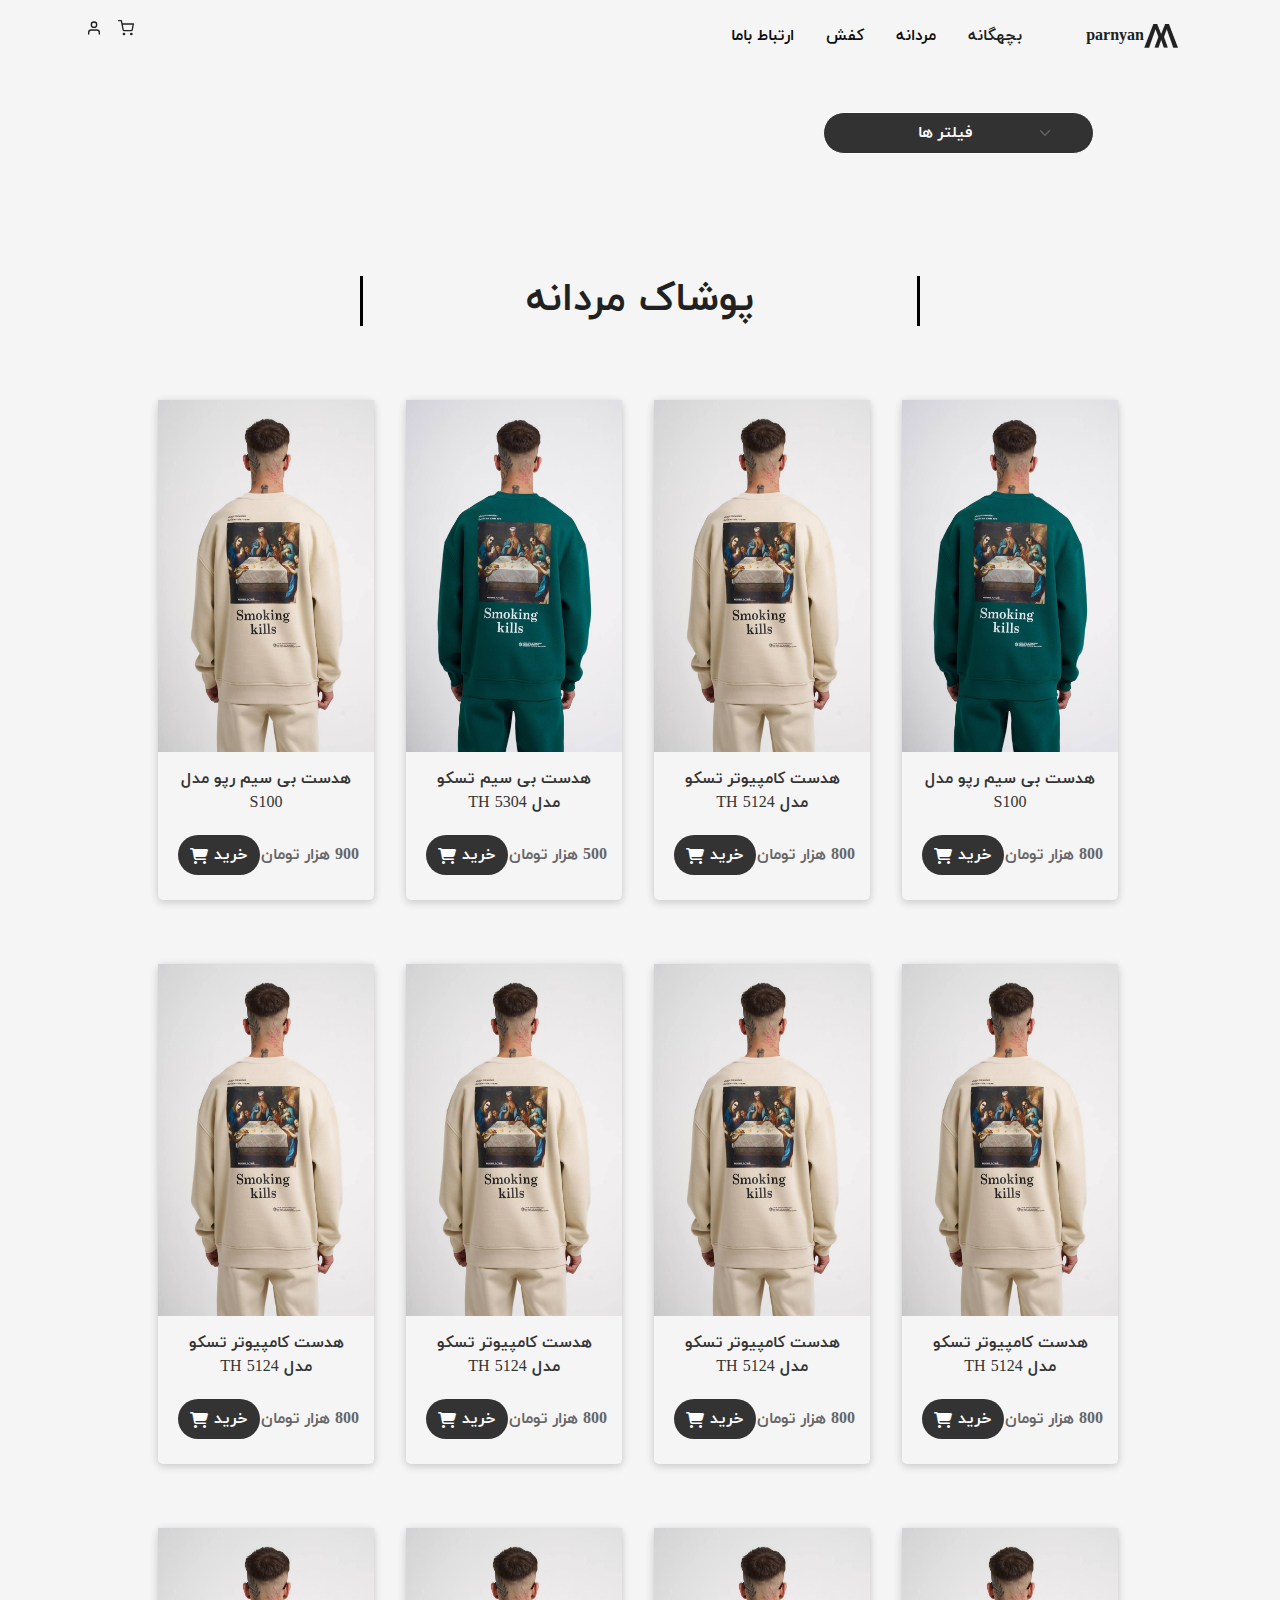
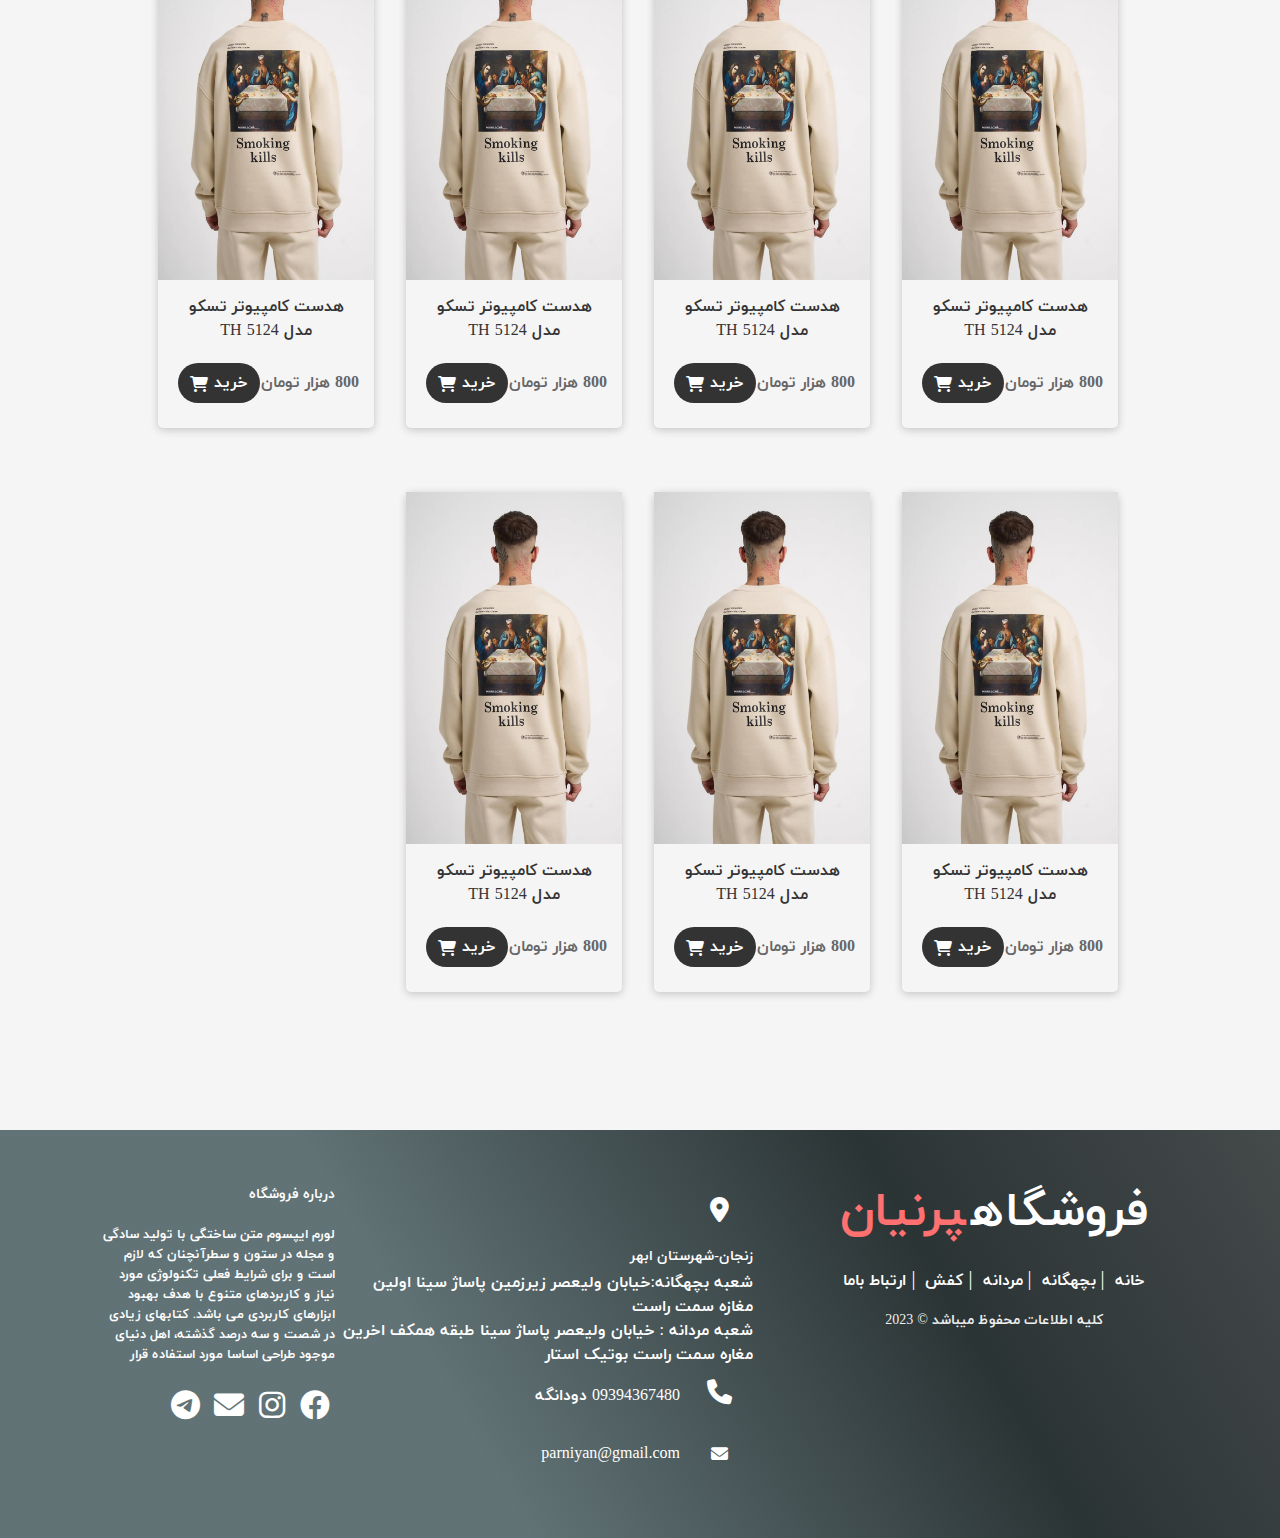
<file: men.html>
<html lang="en">
<head>
    <meta charset="UTF-8">
    <meta name="viewport" content="width=device-width, initial-scale=1.0">
    <title>مردانه</title>
    <link rel="icon" type="image/png" href="assets/img/gallery/logo-parniyan.png">
    <link href="assets/css/index.css" rel="stylesheet" />
    <link rel="stylesheet" href="./assets/css/all.css">
    <link rel="stylesheet" href="./assets/css/category.css">
</head>
<body>
<!-- <header ============================-->
    <nav class="navbar navbar-expand-lg navbar-light py-3 d-block" data-navbar-on-scroll="data-navbar-on-scroll">
        <div class="container"><a class="navbar-brand d-inline-flex" href="index.html"><img class="d-inline-block" src="assets/img/gallery/logo.png" alt="logo" /><span class="text-1000 fs-0 fw-bold ms-2">parnyan</span></a>
          <button class="navbar-toggler collapsed" type="button" data-bs-toggle="collapse" data-bs-target="#navbarSupportedContent" aria-controls="navbarSupportedContent" aria-expanded="false" aria-label="Toggle navigation"><span class="navbar-toggler-icon"></span></button>
          <div class="collapse navbar-collapse border-top border-lg-0 mt-4 mt-lg-0" id="navbarSupportedContent">
            <ul class="navbar-nav mb-2 mb-lg-0">
              <li class="nav-item px-2"><a class="nav-link fw-medium active" aria-current="page" href="#categoryWomen">بچهگانه</a></li>
              <li class="nav-item px-2"><a class="nav-link fw-medium" href="#header">مردانه</a></li>
              <li class="nav-item px-2"><a class="nav-link fw-medium" href="#collection">کفش</a></li>
              <li class="nav-item px-2"><a class="nav-link fw-medium" href="#footer">ارتباط باما</a></li>
            </ul>
            <form class="d-flex me-auto"><a class="text-1000" href="#!">
                </svg></a><a class="text-1000" href="#!">
                <svg class="feather feather-shopping-cart me-3" xmlns="http://www.w3.org/2000/svg" width="16" height="16" viewBox="0 0 24 24" fill="none" stroke="currentColor" stroke-width="2" stroke-linecap="round" stroke-linejoin="round">
                  <circle cx="9" cy="21" r="1"></circle>
                  <circle cx="20" cy="21" r="1"></circle>
                  <path d="M1 1h4l2.68 13.39a2 2 0 0 0 2 1.61h9.72a2 2 0 0 0 2-1.61L23 6H6"></path>
                </svg></a><a class="text-1000" href="#!">
                  <line x1="21" y1="21" x2="16.65" y2="16.65"></line>
                </svg></a><a class="text-1000" href="#!">
                <svg class="feather feather-user me-3" xmlns="http://www.w3.org/2000/svg" width="16" height="16" viewBox="0 0 24 24" fill="none" stroke="currentColor" stroke-width="2" stroke-linecap="round" stroke-linejoin="round">
                  <path d="M20 21v-2a4 4 0 0 0-4-4H8a4 4 0 0 0-4 4v2"></path>
                  <circle cx="12" cy="7" r="4"></circle>
                </svg></a></form>
          </div>
        </div>
      </nav>
<!-- <header close ============================-->
<!-- Start Courses Section -->
<section class="product-sec-new px-lg-9">
  <div class="container">
    <div class="filter">
        <div class="right">
              <select class="form-select" aria-label="Default select example">
                <option selected> فیلتر ها</option>
                <option value="1">ارزان ترین ها</option>
                <option value="2">گران ترین ها</option>
                <option value="3">محبوب ترین ها</option>
              </select>
            </div>
          </div>
        </div>
    </div>
  </div>
  <div class="col-lg-7 mx-auto text-center mb-6">
    <h5 class="fs-3 fs-lg-5 lh-sm mb-3" style="border-right: 3px solid black; border-left: 3px solid black;">پوشاک مردانه</h5>
  </div>
  <div class="row">
    <div class="col-lg-3 col-md-4 col-sm-6 col-xs-12 shoping-card-section ">
      <div class="shoping-card">
        <a class="img-sec" href="#">
          <img src="./assets/img/gallery/dors.jpg" alt="" />
        </a>
        <div class="title">
          هدست بی سیم رپو مدل S100
        </div>
        <div class="buttons">
          <div class="right">
            <span class="price">800 هزار تومان</span>
          </div>
          <div class="left">
            <div class="extend-btn">
              <a class="b-text" href="">خرید</a>
              <a class="b-icon" href=""><i class="fas fa-shopping-cart"></i></a>
            </div>
          </div>
        </div>
      </div>
    </div>
    <div class="col-lg-3 col-md-4 col-sm-6 col-xs-12 shoping-card-section ">
      <div class="shoping-card">
        <a class="img-sec" href="#">
          <img src="./assets/img/gallery/dors2.jpg" alt="" />
        </a>
        <div class="title">
          هدست کامپیوتر تسکو مدل TH 5124
        </div>
        <div class="buttons">
          <div class="right">
            <span class="price">800 هزار تومان</span>
          </div>
          <div class="left">
            <div class="extend-btn">
              <a class="b-text" href="">خرید</a>
              <a class="b-icon" href=""><i class="fas fa-shopping-cart"></i></a>
            </div>
          </div>
        </div>
      </div>
    </div>
    <div class="col-lg-3 col-md-4 col-sm-6 col-xs-12 shoping-card-section">
      <div class="shoping-card">
        <a class="img-sec" href="#">
          <img src="./assets/img/gallery/dors.jpg" alt="" />
        </a>
        <div class="title">
          هدست بی سیم تسکو مدل TH 5304
        </div>
        <div class="buttons">
          <div class="right">
            <span class="price">500 هزار تومان</span>
          </div>
          <div class="left">
            <div class="extend-btn">
              <a class="b-text" href="">خرید</a>
              <a class="b-icon" href=""><i class="fas fa-shopping-cart"></i></a>
            </div>
          </div>
        </div>
      </div>
    </div>
    <div class="col-lg-3 col-md-4 col-sm-6 col-xs-12 shoping-card-section ">
      <div class="shoping-card">
        <a class="img-sec" href="#">
          <img src="./assets/img/gallery/dors2.jpg" alt="" />
        </a>
        <div class="title">
          هدست بی سیم رپو مدل S100
        </div>
        <div class="buttons">
          <div class="right">
            <span class="price">900 هزار تومان</span>
          </div>
          <div class="left">
            <div class="extend-btn">
              <a class="b-text" href="">خرید</a>
              <a class="b-icon" href=""><i class="fas fa-shopping-cart"></i></a>
            </div>
          </div>
        </div>
      </div>
    </div>
    <div class="col-lg-3 col-md-4 col-sm-6 col-xs-12 shoping-card-section ">
      <div class="shoping-card">
        <a class="img-sec" href="#">
          <img src="./assets/img/gallery/dors2.jpg" alt="" />
        </a>
        <div class="title">
          هدست کامپیوتر تسکو مدل TH 5124
        </div>
        <div class="buttons">
          <div class="right">
            <span class="price">800 هزار تومان</span>
          </div>
          <div class="left">
            <div class="extend-btn">
              <a class="b-text" href="">خرید</a>
              <a class="b-icon" href=""><i class="fas fa-shopping-cart"></i></a>
            </div>
          </div>
        </div>
      </div>
    </div>
    <div class="col-lg-3 col-md-4 col-sm-6 col-xs-12 shoping-card-section ">
      <div class="shoping-card">
        <a class="img-sec" href="#">
          <img src="./assets/img/gallery/dors2.jpg" alt="" />
        </a>
        <div class="title">
          هدست کامپیوتر تسکو مدل TH 5124
        </div>
        <div class="buttons">
          <div class="right">
            <span class="price">800 هزار تومان</span>
          </div>
          <div class="left">
            <div class="extend-btn">
              <a class="b-text" href="">خرید</a>
              <a class="b-icon" href=""><i class="fas fa-shopping-cart"></i></a>
            </div>
          </div>
        </div>
      </div>
    </div>
    <div class="col-lg-3 col-md-4 col-sm-6 col-xs-12 shoping-card-section ">
      <div class="shoping-card">
        <a class="img-sec" href="#">
          <img src="./assets/img/gallery/dors2.jpg" alt="" />
        </a>
        <div class="title">
          هدست کامپیوتر تسکو مدل TH 5124
        </div>
        <div class="buttons">
          <div class="right">
            <span class="price">800 هزار تومان</span>
          </div>
          <div class="left">
            <div class="extend-btn">
              <a class="b-text" href="">خرید</a>
              <a class="b-icon" href=""><i class="fas fa-shopping-cart"></i></a>
            </div>
          </div>
        </div>
      </div>
    </div>
    <div class="col-lg-3 col-md-4 col-sm-6 col-xs-12 shoping-card-section ">
      <div class="shoping-card">
        <a class="img-sec" href="#">
          <img src="./assets/img/gallery/dors2.jpg" alt="" />
        </a>
        <div class="title">
          هدست کامپیوتر تسکو مدل TH 5124
        </div>
        <div class="buttons">
          <div class="right">
            <span class="price">800 هزار تومان</span>
          </div>
          <div class="left">
            <div class="extend-btn">
              <a class="b-text" href="">خرید</a>
              <a class="b-icon" href=""><i class="fas fa-shopping-cart"></i></a>
            </div>
          </div>
        </div>
      </div>
    </div>
    <div class="col-lg-3 col-md-4 col-sm-6 col-xs-12 shoping-card-section ">
      <div class="shoping-card">
        <a class="img-sec" href="#">
          <img src="./assets/img/gallery/dors2.jpg" alt="" />
        </a>
        <div class="title">
          هدست کامپیوتر تسکو مدل TH 5124
        </div>
        <div class="buttons">
          <div class="right">
            <span class="price">800 هزار تومان</span>
          </div>
          <div class="left">
            <div class="extend-btn">
              <a class="b-text" href="">خرید</a>
              <a class="b-icon" href=""><i class="fas fa-shopping-cart"></i></a>
            </div>
          </div>
        </div>
      </div>
    </div>
    <div class="col-lg-3 col-md-4 col-sm-6 col-xs-12 shoping-card-section">
      <div class="shoping-card">
        <a class="img-sec" href="#">
          <img src="./assets/img/gallery/dors2.jpg" alt="" />
        </a>
        <div class="title">
          هدست کامپیوتر تسکو مدل TH 5124
        </div>
        <div class="buttons">
          <div class="right">
            <span class="price">800 هزار تومان</span>
          </div>
          <div class="left">
            <div class="extend-btn">
              <a class="b-text" href="">خرید</a>
              <a class="b-icon" href=""><i class="fas fa-shopping-cart"></i></a>
            </div>
          </div>
        </div>
      </div>
    </div>
    <div class="col-lg-3 col-md-4 col-sm-6 col-xs-12 shoping-card-section ">
      <div class="shoping-card">
        <a class="img-sec" href="#">
          <img src="./assets/img/gallery/dors2.jpg" alt="" />
        </a>
        <div class="title">
          هدست کامپیوتر تسکو مدل TH 5124
        </div>
        <div class="buttons">
          <div class="right">
            <span class="price">800 هزار تومان</span>
          </div>
          <div class="left">
            <div class="extend-btn">
              <a class="b-text" href="">خرید</a>
              <a class="b-icon" href=""><i class="fas fa-shopping-cart"></i></a>
            </div>
          </div>
        </div>
      </div>
    </div>
    <div class="col-lg-3 col-md-4 col-sm-6 col-xs-12 shoping-card-section ">
      <div class="shoping-card">
        <a class="img-sec" href="#">
          <img src="./assets/img/gallery/dors2.jpg" alt="" />
        </a>
        <div class="title">
          هدست کامپیوتر تسکو مدل TH 5124
        </div>
        <div class="buttons">
          <div class="right">
            <span class="price">800 هزار تومان</span>
          </div>
          <div class="left">
            <div class="extend-btn">
              <a class="b-text" href="">خرید</a>
              <a class="b-icon" href=""><i class="fas fa-shopping-cart"></i></a>
            </div>
          </div>
        </div>
      </div>
    </div>
    <div class="col-lg-3 col-md-4 col-sm-6 col-xs-12 shoping-card-section ">
      <div class="shoping-card">
        <a class="img-sec" href="#">
          <img src="./assets/img/gallery/dors2.jpg" alt="" />
        </a>
        <div class="title">
          هدست کامپیوتر تسکو مدل TH 5124
        </div>
        <div class="buttons">
          <div class="right">
            <span class="price">800 هزار تومان</span>
          </div>
          <div class="left">
            <div class="extend-btn">
              <a class="b-text" href="">خرید</a>
              <a class="b-icon" href=""><i class="fas fa-shopping-cart"></i></a>
            </div>
          </div>
        </div>
      </div>
    </div>
    <div class="col-lg-3 col-md-4 col-sm-6 col-xs-12 shoping-card-section ">
      <div class="shoping-card">
        <a class="img-sec" href="#">
          <img src="./assets/img/gallery/dors2.jpg" alt="" />
        </a>
        <div class="title">
          هدست کامپیوتر تسکو مدل TH 5124
        </div>
        <div class="buttons">
          <div class="right">
            <span class="price">800 هزار تومان</span>
          </div>
          <div class="left">
            <div class="extend-btn">
              <a class="b-text" href="">خرید</a>
              <a class="b-icon" href=""><i class="fas fa-shopping-cart"></i></a>
            </div>
          </div>
        </div>
      </div>
    </div>
    <div class="col-lg-3 col-md-4 col-sm-6 col-xs-12 shoping-card-section ">
      <div class="shoping-card">
        <a class="img-sec" href="#">
          <img src="./assets/img/gallery/dors2.jpg" alt="" />
        </a>
        <div class="title">
          هدست کامپیوتر تسکو مدل TH 5124
        </div>
        <div class="buttons">
          <div class="right">
            <span class="price">800 هزار تومان</span>
          </div>
          <div class="left">
            <div class="extend-btn">
              <a class="b-text" href="">خرید</a>
              <a class="b-icon" href=""><i class="fas fa-shopping-cart"></i></a>
            </div>
          </div>
        </div>
      </div>
    </div>
  </div>
</section>

  
<!-- Finish Courses Section -->
<!-- <footer ============================-->
        <footer class="footer-distributed mt-6" id="footer">
            <div class="footer-left">
              <h3>فروشگاه<span>پرنیان</span></h3>
              <p class="footer-links">
                <a href="#" class="link-1">خانه</a>					
                <a href="#">بچهگانه</a>				
                <a href="#">مردانه</a>				
                <a href="#">کفش</a>					
                <a href="#">ارتباط باما</a>
              </p>
              <p class="footer-company-name">کلیه اطلاعات محفوظ میباشد © 2023</p>
            </div>
            <div class="footer-center">
              <div>
                <i class="fa-solid fa-location-dot"></i>
                <p><span>زنجان-شهرستان ابهر</span>شعبه بچهگانه:خیابان ولیعصر زیرزمین پاساژ سینا اولین مغازه سمت راست <br>
                شعبه مردانه : خیابان ولیعصر پاساژ سینا طبقه همکف اخرین مغاره سمت راست بوتیک استار</p>
              </div>
              <div>
                <i class="fa-solid fa-phone"></i>
                <p>09394367480
                  دودانگه
                </p>
              </div>
              <div>
                <i class="fa-solid fa-envelope"></i>
                <p><a href="mailto:support@company.com">parniyan@gmail.com</a></p>
              </div>
            </div>
            <div class="footer-right">
              <p class="footer-company-about">
                <span>درباره فروشگاه</span>
                لورم ایپسوم متن ساختگی با تولید سادگی و مجله در ستون و سطرآنچنان که لازم است و برای شرایط فعلی تکنولوژی مورد نیاز و کاربردهای متنوع با هدف بهبود ابزارهای کاربردی می باشد. کتابهای زیادی در شصت و سه درصد گذشته، اهل دنیای موجود طراحی اساسا مورد استفاده قرار 
              </p>
              <div class="footer-icons">
                <a href="#"><i class="fa-brands fa-facebook"></i></a>
                <a href="#"><i class="fa-brands fa-instagram"></i></a>
                <a href="#"><i class="fa-solid fa-envelope"></i></a>
                <a href="#"><i class="fa-brands fa-telegram"></i></a>
              </div>
            </div>
          </footer>
        
<!-- <footer> close ============================-->
</body>

<script src="vendors/@popperjs/popper.min.js"></script>
    <script src="vendors/bootstrap/bootstrap.min.js"></script>
    <script src="vendors/is/is.min.js"></script>
    <script src="https://polyfill.io/v3/polyfill.min.js?features=window.scroll"></script>
    <script src="vendors/feather-icons/feather.min.js"></script>
    <script>
      feather.replace();
    </script>
    <script src="assets/js/theme.js"></script>
</html>
</file>
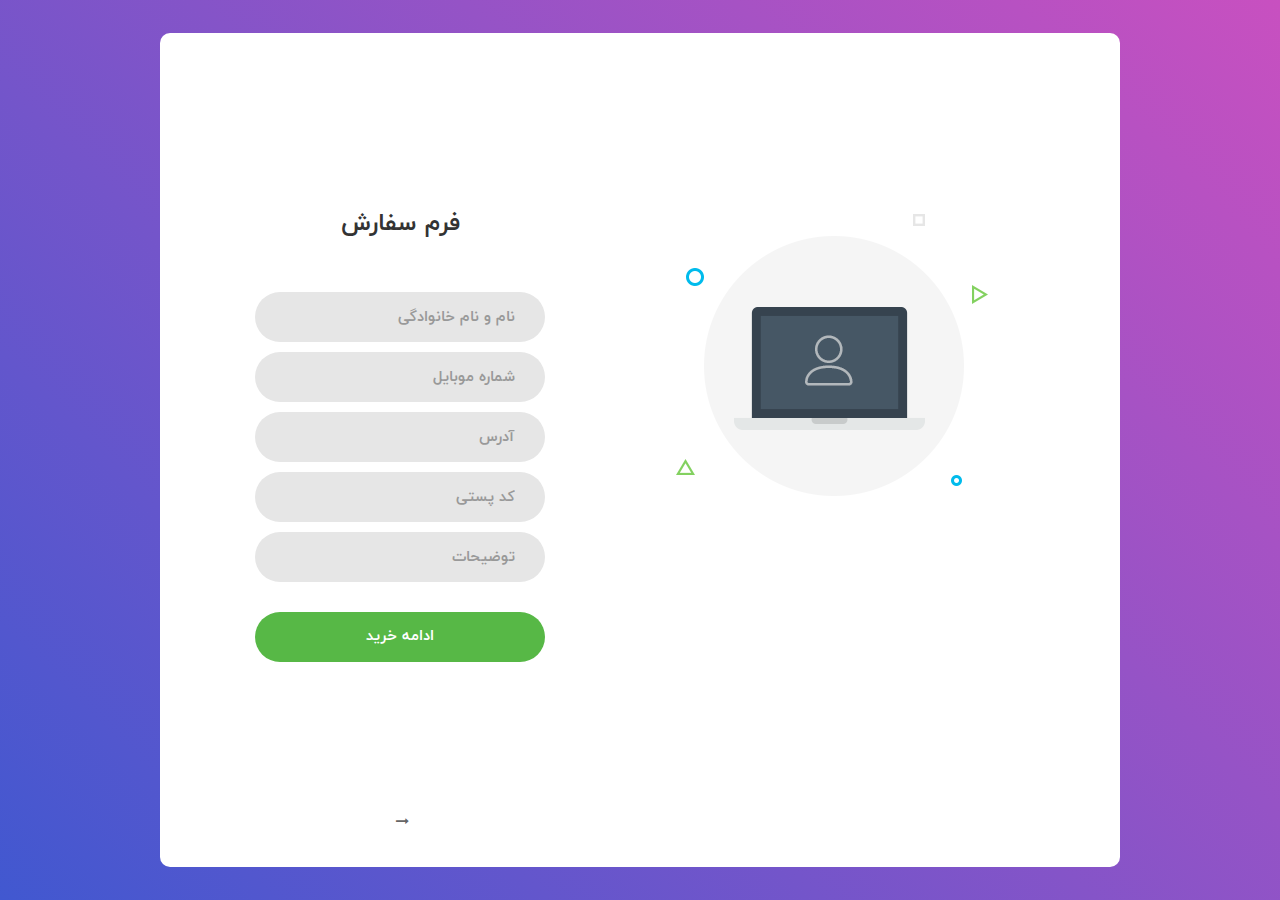
<file: order-form.html>
<!DOCTYPE html>
<html lang="en">
<head>
	<title>سفارش</title>
	<meta charset="UTF-8">
	<meta name="viewport" content="width=device-width, initial-scale=1">
<!--===============================================================================================-->	
	<link rel="icon" type="image/png" href="order-form/images/icons/favicon.ico"/>
<!--===============================================================================================-->
	<link rel="stylesheet" type="text/css" href="order-form/vendor/bootstrap/css/bootstrap.min.css">
<!--===============================================================================================-->
	<link rel="stylesheet" type="text/css" href="order-form/fonts/font-awesome-4.7.0/css/font-awesome.min.css">
<!--===============================================================================================-->
	<link rel="stylesheet" type="text/css" href="order-form/vendor/animate/animate.css">
<!--===============================================================================================-->	
	<link rel="stylesheet" type="text/css" href="order-form/vendor/css-hamburgers/hamburgers.min.css">
<!--===============================================================================================-->
	<link rel="stylesheet" type="text/css" href="order-form/vendor/select2/select2.min.css">
<!--===============================================================================================-->
	<link rel="stylesheet" type="text/css" href="order-form/css/util.css">
	<link rel="stylesheet" type="text/css" href="order-form/css/main.css">
<!--===============================================================================================-->
</head>
<body>
	
	<div class="limiter">
		<div class="container-login100">
			<div class="wrap-login100">
				<div class="login100-pic js-tilt" data-tilt>
					<img src="order-form/images/img-01.png" alt="IMG">
				</div>

				<form class="login100-form validate-form">
					<span class="login100-form-title">
						فرم سفارش
					</span>

					<div class="wrap-input100 validate-input" data-validate = "">
						<input class="input100" type="text" name="email" placeholder="نام و نام خانوادگی">
						<span class="focus-input100"></span>
						<span class="symbol-input100">
						</span>
					</div>

					<div class="wrap-input100 validate-input" data-validate = "">
						<input class="input100" type="text" name="email" placeholder="شماره موبایل">
						<span class="focus-input100"></span>
						<span class="symbol-input100">
						</span>
					</div>

					<div class="wrap-input100 validate-input" data-validate = "">
						<input class="input100" type="text" name="email" placeholder="آدرس">
						<span class="focus-input100"></span>
						<span class="symbol-input100">
						</span>
					</div>

					<div class="wrap-input100 validate-input" data-validate = "">
						<input class="input100" type="text" name="email" placeholder="کد پستی">
						<span class="focus-input100"></span>
						<span class="symbol-input100">
						</span>
					</div>
					<div class="wrap-input100 validate-input" data-validate = "">
						<input class="input100" type="text" name="email" placeholder="توضیحات">
						<span class="focus-input100"></span>
						<span class="symbol-input100">
						</span>
					</div>
					
					<div class="container-login100-form-btn">
						<button class="login100-form-btn">
							ادامه خرید
						</button>
					</div>

					<div class="text-center p-t-12">
						<span class="txt1">
						
						</span>
						<a class="txt2" href="#">
							
						</a>
					</div>

					<div class="text-center p-t-136">
						<a class="txt2" href="#">
							
							<i class="fa fa-long-arrow-right m-l-5" aria-hidden="true"></i>
						</a>
					</div>
				</form>
			</div>
		</div>
	</div>
	
	

	
<!--===============================================================================================-->	
	<script src="order-form/vendor/jquery/jquery-3.2.1.min.js"></script>
<!--===============================================================================================-->
	<script src="order-form/vendor/bootstrap/js/popper.js"></script>
	<script src="order-form/vendor/bootstrap/js/bootstrap.min.js"></script>
<!--===============================================================================================-->
	<script src="order-form/vendor/select2/select2.min.js"></script>
<!--===============================================================================================-->
	<script src="order-form/vendor/tilt/tilt.jquery.min.js"></script>
	<script >
		$('.js-tilt').tilt({
			scale: 1.1
		})
	</script>
<!--===============================================================================================-->
	<script src="order-form/js/main.js"></script>

</body>
</html>
</file>
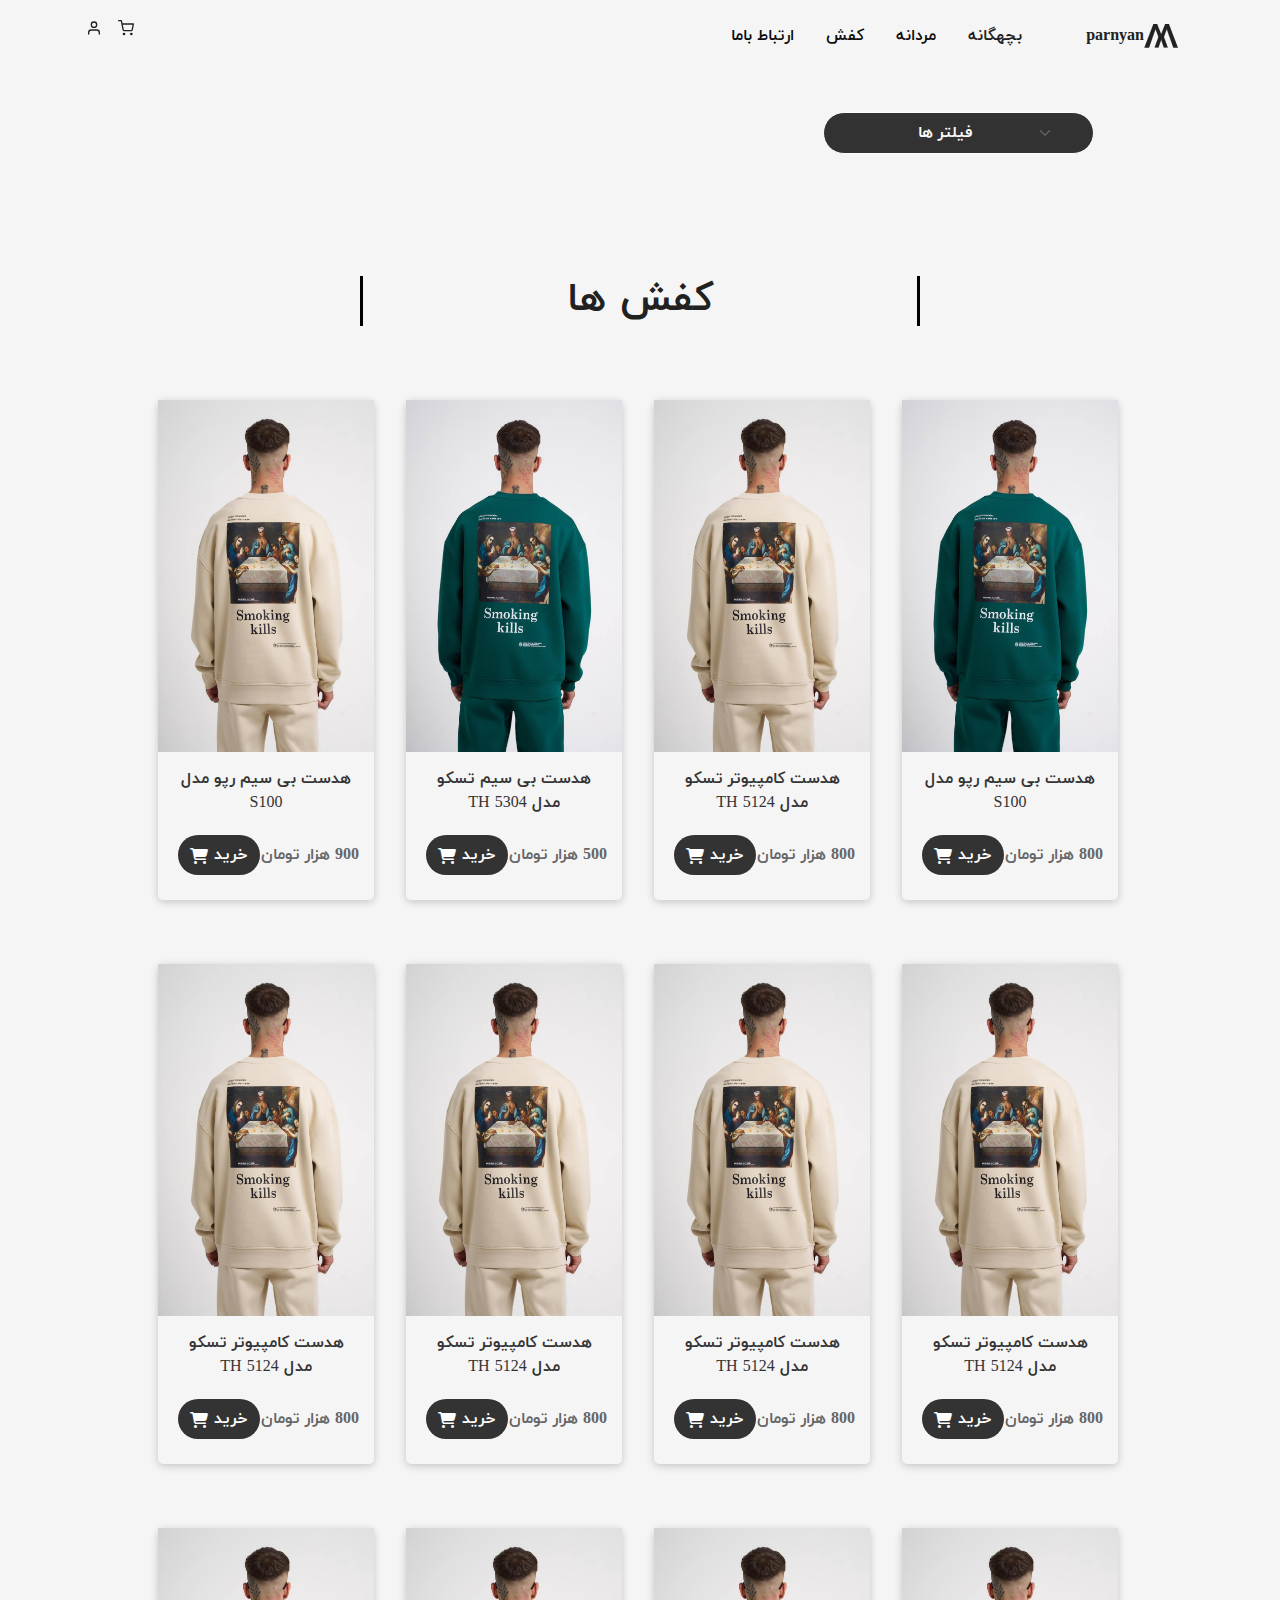
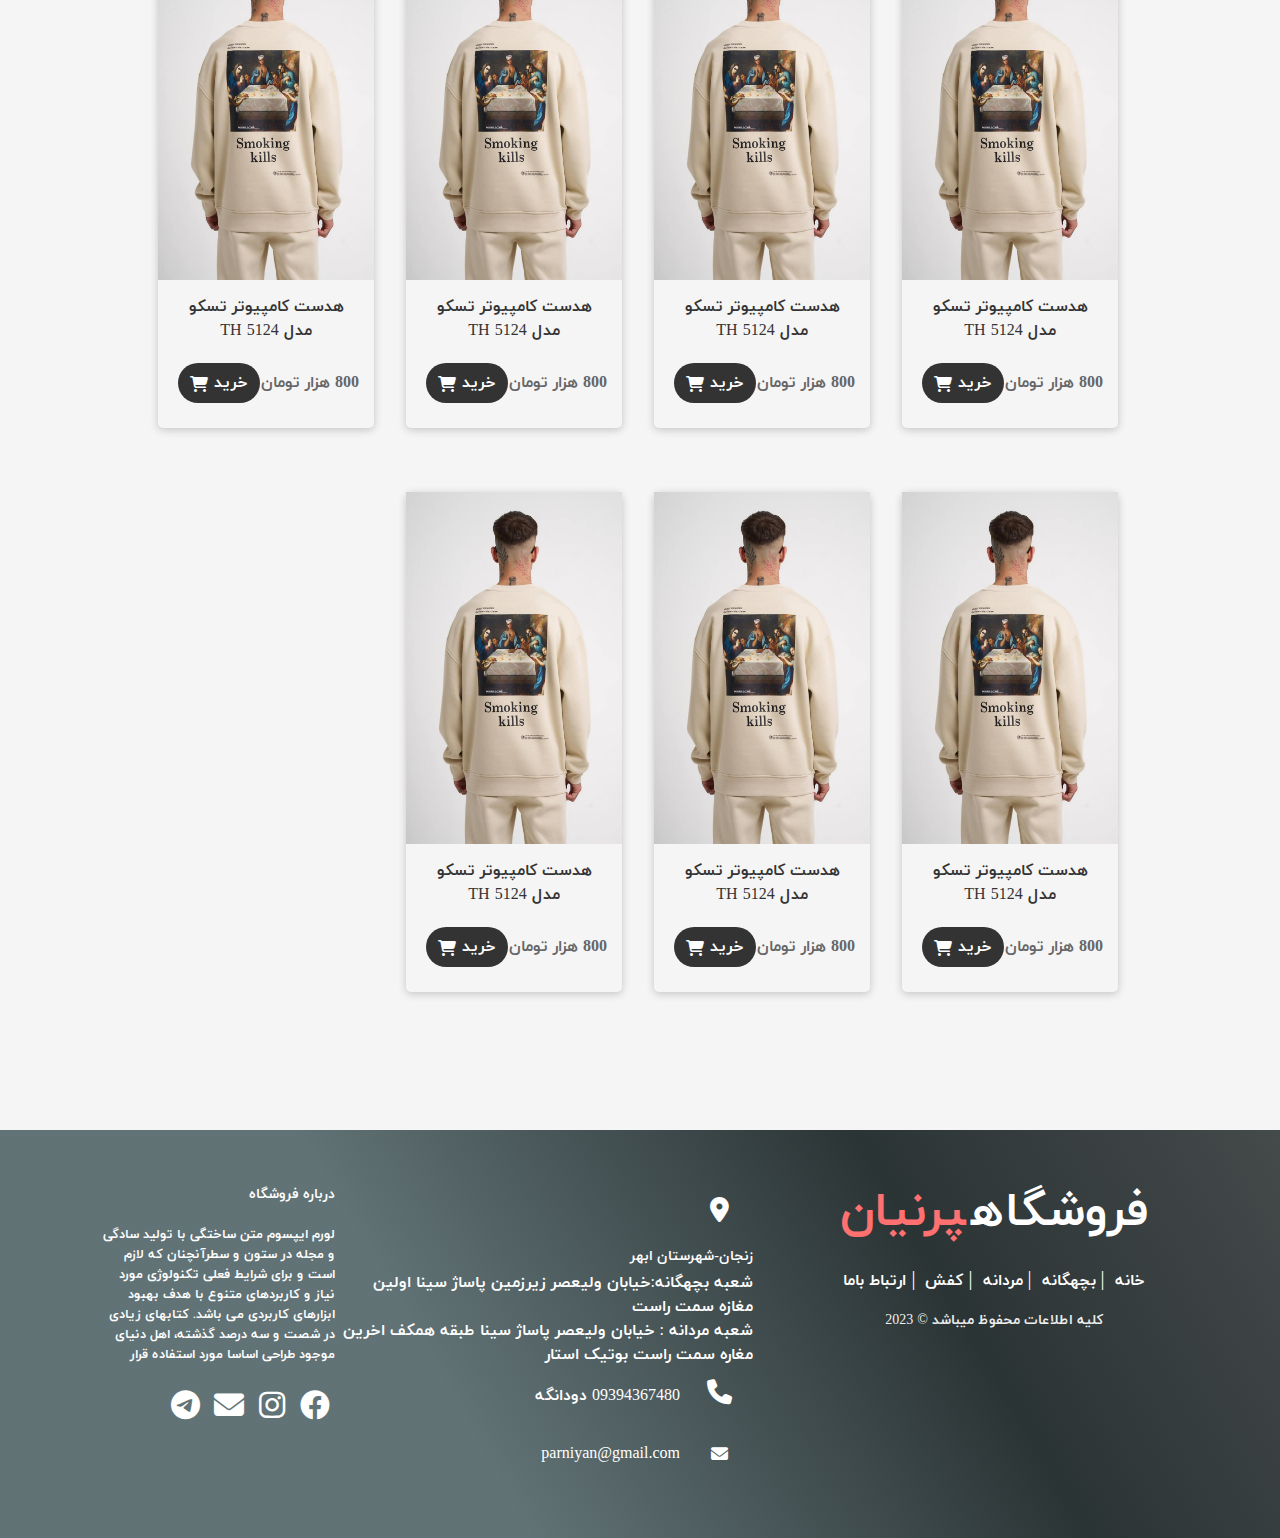
<file: shoes.html>
<html lang="en">
<head>
    <meta charset="UTF-8">
    <meta name="viewport" content="width=device-width, initial-scale=1.0">
    <title>کفش </title>
    <link rel="icon" type="image/png" href="assets/img/gallery/logo-parniyan.png">
    <link href="assets/css/index.css" rel="stylesheet" />
    <link rel="stylesheet" href="./assets/css/all.css">
    <link rel="stylesheet" href="./assets/css/category.css">
</head>
<body>
<!-- <header ============================-->
    <nav class="navbar navbar-expand-lg navbar-light py-3 d-block" data-navbar-on-scroll="data-navbar-on-scroll">
        <div class="container"><a class="navbar-brand d-inline-flex" href="index.html"><img class="d-inline-block" src="assets/img/gallery/logo.png" alt="logo" /><span class="text-1000 fs-0 fw-bold ms-2">parnyan</span></a>
          <button class="navbar-toggler collapsed" type="button" data-bs-toggle="collapse" data-bs-target="#navbarSupportedContent" aria-controls="navbarSupportedContent" aria-expanded="false" aria-label="Toggle navigation"><span class="navbar-toggler-icon"></span></button>
          <div class="collapse navbar-collapse border-top border-lg-0 mt-4 mt-lg-0" id="navbarSupportedContent">
            <ul class="navbar-nav mb-2 mb-lg-0">
              <li class="nav-item px-2"><a class="nav-link fw-medium active" aria-current="page" href="#categoryWomen">بچهگانه</a></li>
              <li class="nav-item px-2"><a class="nav-link fw-medium" href="#header">مردانه</a></li>
              <li class="nav-item px-2"><a class="nav-link fw-medium" href="#collection">کفش</a></li>
              <li class="nav-item px-2"><a class="nav-link fw-medium" href="#footer">ارتباط باما</a></li>
            </ul>
            <form class="d-flex me-auto"><a class="text-1000" href="#!">
                </svg></a><a class="text-1000" href="#!">
                <svg class="feather feather-shopping-cart me-3" xmlns="http://www.w3.org/2000/svg" width="16" height="16" viewBox="0 0 24 24" fill="none" stroke="currentColor" stroke-width="2" stroke-linecap="round" stroke-linejoin="round">
                  <circle cx="9" cy="21" r="1"></circle>
                  <circle cx="20" cy="21" r="1"></circle>
                  <path d="M1 1h4l2.68 13.39a2 2 0 0 0 2 1.61h9.72a2 2 0 0 0 2-1.61L23 6H6"></path>
                </svg></a><a class="text-1000" href="#!">
                  <line x1="21" y1="21" x2="16.65" y2="16.65"></line>
                </svg></a><a class="text-1000" href="#!">
                <svg class="feather feather-user me-3" xmlns="http://www.w3.org/2000/svg" width="16" height="16" viewBox="0 0 24 24" fill="none" stroke="currentColor" stroke-width="2" stroke-linecap="round" stroke-linejoin="round">
                  <path d="M20 21v-2a4 4 0 0 0-4-4H8a4 4 0 0 0-4 4v2"></path>
                  <circle cx="12" cy="7" r="4"></circle>
                </svg></a></form>
          </div>
        </div>
      </nav>
<!-- <header close ============================-->
<!-- Start Courses Section -->
<section class="product-sec-new px-lg-9">
  <div class="container">
    <div class="filter">
        <div class="right">
              <select class="form-select" aria-label="Default select example">
                <option selected> فیلتر ها</option>
                <option value="1">ارزان ترین ها</option>
                <option value="2">گران ترین ها</option>
                <option value="3">محبوب ترین ها</option>
              </select>
            </div>
          </div>
        </div>
    </div>
  </div>
  <div class="col-lg-7 mx-auto text-center mb-6">
    <h5 class="fs-3 fs-lg-5 lh-sm mb-3" style="border-right: 3px solid black; border-left: 3px solid black;">کفش ها</h5>
  </div>
  <div class="row">
    <div class="col-lg-3 col-md-4 col-sm-6 col-xs-12 shoping-card-section ">
      <div class="shoping-card">
        <a class="img-sec" href="#">
          <img src="./assets/img/gallery/dors.jpg" alt="" />
        </a>
        <div class="title">
          هدست بی سیم رپو مدل S100
        </div>
        <div class="buttons">
          <div class="right">
            <span class="price">800 هزار تومان</span>
          </div>
          <div class="left">
            <div class="extend-btn">
              <a class="b-text" href="">خرید</a>
              <a class="b-icon" href=""><i class="fas fa-shopping-cart"></i></a>
            </div>
          </div>
        </div>
      </div>
    </div>
    <div class="col-lg-3 col-md-4 col-sm-6 col-xs-12 shoping-card-section ">
      <div class="shoping-card">
        <a class="img-sec" href="#">
          <img src="./assets/img/gallery/dors2.jpg" alt="" />
        </a>
        <div class="title">
          هدست کامپیوتر تسکو مدل TH 5124
        </div>
        <div class="buttons">
          <div class="right">
            <span class="price">800 هزار تومان</span>
          </div>
          <div class="left">
            <div class="extend-btn">
              <a class="b-text" href="">خرید</a>
              <a class="b-icon" href=""><i class="fas fa-shopping-cart"></i></a>
            </div>
          </div>
        </div>
      </div>
    </div>
    <div class="col-lg-3 col-md-4 col-sm-6 col-xs-12 shoping-card-section">
      <div class="shoping-card">
        <a class="img-sec" href="#">
          <img src="./assets/img/gallery/dors.jpg" alt="" />
        </a>
        <div class="title">
          هدست بی سیم تسکو مدل TH 5304
        </div>
        <div class="buttons">
          <div class="right">
            <span class="price">500 هزار تومان</span>
          </div>
          <div class="left">
            <div class="extend-btn">
              <a class="b-text" href="">خرید</a>
              <a class="b-icon" href=""><i class="fas fa-shopping-cart"></i></a>
            </div>
          </div>
        </div>
      </div>
    </div>
    <div class="col-lg-3 col-md-4 col-sm-6 col-xs-12 shoping-card-section ">
      <div class="shoping-card">
        <a class="img-sec" href="#">
          <img src="./assets/img/gallery/dors2.jpg" alt="" />
        </a>
        <div class="title">
          هدست بی سیم رپو مدل S100
        </div>
        <div class="buttons">
          <div class="right">
            <span class="price">900 هزار تومان</span>
          </div>
          <div class="left">
            <div class="extend-btn">
              <a class="b-text" href="">خرید</a>
              <a class="b-icon" href=""><i class="fas fa-shopping-cart"></i></a>
            </div>
          </div>
        </div>
      </div>
    </div>
    <div class="col-lg-3 col-md-4 col-sm-6 col-xs-12 shoping-card-section ">
      <div class="shoping-card">
        <a class="img-sec" href="#">
          <img src="./assets/img/gallery/dors2.jpg" alt="" />
        </a>
        <div class="title">
          هدست کامپیوتر تسکو مدل TH 5124
        </div>
        <div class="buttons">
          <div class="right">
            <span class="price">800 هزار تومان</span>
          </div>
          <div class="left">
            <div class="extend-btn">
              <a class="b-text" href="">خرید</a>
              <a class="b-icon" href=""><i class="fas fa-shopping-cart"></i></a>
            </div>
          </div>
        </div>
      </div>
    </div>
    <div class="col-lg-3 col-md-4 col-sm-6 col-xs-12 shoping-card-section ">
      <div class="shoping-card">
        <a class="img-sec" href="#">
          <img src="./assets/img/gallery/dors2.jpg" alt="" />
        </a>
        <div class="title">
          هدست کامپیوتر تسکو مدل TH 5124
        </div>
        <div class="buttons">
          <div class="right">
            <span class="price">800 هزار تومان</span>
          </div>
          <div class="left">
            <div class="extend-btn">
              <a class="b-text" href="">خرید</a>
              <a class="b-icon" href=""><i class="fas fa-shopping-cart"></i></a>
            </div>
          </div>
        </div>
      </div>
    </div>
    <div class="col-lg-3 col-md-4 col-sm-6 col-xs-12 shoping-card-section ">
      <div class="shoping-card">
        <a class="img-sec" href="#">
          <img src="./assets/img/gallery/dors2.jpg" alt="" />
        </a>
        <div class="title">
          هدست کامپیوتر تسکو مدل TH 5124
        </div>
        <div class="buttons">
          <div class="right">
            <span class="price">800 هزار تومان</span>
          </div>
          <div class="left">
            <div class="extend-btn">
              <a class="b-text" href="">خرید</a>
              <a class="b-icon" href=""><i class="fas fa-shopping-cart"></i></a>
            </div>
          </div>
        </div>
      </div>
    </div>
    <div class="col-lg-3 col-md-4 col-sm-6 col-xs-12 shoping-card-section ">
      <div class="shoping-card">
        <a class="img-sec" href="#">
          <img src="./assets/img/gallery/dors2.jpg" alt="" />
        </a>
        <div class="title">
          هدست کامپیوتر تسکو مدل TH 5124
        </div>
        <div class="buttons">
          <div class="right">
            <span class="price">800 هزار تومان</span>
          </div>
          <div class="left">
            <div class="extend-btn">
              <a class="b-text" href="">خرید</a>
              <a class="b-icon" href=""><i class="fas fa-shopping-cart"></i></a>
            </div>
          </div>
        </div>
      </div>
    </div>
    <div class="col-lg-3 col-md-4 col-sm-6 col-xs-12 shoping-card-section ">
      <div class="shoping-card">
        <a class="img-sec" href="#">
          <img src="./assets/img/gallery/dors2.jpg" alt="" />
        </a>
        <div class="title">
          هدست کامپیوتر تسکو مدل TH 5124
        </div>
        <div class="buttons">
          <div class="right">
            <span class="price">800 هزار تومان</span>
          </div>
          <div class="left">
            <div class="extend-btn">
              <a class="b-text" href="">خرید</a>
              <a class="b-icon" href=""><i class="fas fa-shopping-cart"></i></a>
            </div>
          </div>
        </div>
      </div>
    </div>
    <div class="col-lg-3 col-md-4 col-sm-6 col-xs-12 shoping-card-section">
      <div class="shoping-card">
        <a class="img-sec" href="#">
          <img src="./assets/img/gallery/dors2.jpg" alt="" />
        </a>
        <div class="title">
          هدست کامپیوتر تسکو مدل TH 5124
        </div>
        <div class="buttons">
          <div class="right">
            <span class="price">800 هزار تومان</span>
          </div>
          <div class="left">
            <div class="extend-btn">
              <a class="b-text" href="">خرید</a>
              <a class="b-icon" href=""><i class="fas fa-shopping-cart"></i></a>
            </div>
          </div>
        </div>
      </div>
    </div>
    <div class="col-lg-3 col-md-4 col-sm-6 col-xs-12 shoping-card-section ">
      <div class="shoping-card">
        <a class="img-sec" href="#">
          <img src="./assets/img/gallery/dors2.jpg" alt="" />
        </a>
        <div class="title">
          هدست کامپیوتر تسکو مدل TH 5124
        </div>
        <div class="buttons">
          <div class="right">
            <span class="price">800 هزار تومان</span>
          </div>
          <div class="left">
            <div class="extend-btn">
              <a class="b-text" href="">خرید</a>
              <a class="b-icon" href=""><i class="fas fa-shopping-cart"></i></a>
            </div>
          </div>
        </div>
      </div>
    </div>
    <div class="col-lg-3 col-md-4 col-sm-6 col-xs-12 shoping-card-section ">
      <div class="shoping-card">
        <a class="img-sec" href="#">
          <img src="./assets/img/gallery/dors2.jpg" alt="" />
        </a>
        <div class="title">
          هدست کامپیوتر تسکو مدل TH 5124
        </div>
        <div class="buttons">
          <div class="right">
            <span class="price">800 هزار تومان</span>
          </div>
          <div class="left">
            <div class="extend-btn">
              <a class="b-text" href="">خرید</a>
              <a class="b-icon" href=""><i class="fas fa-shopping-cart"></i></a>
            </div>
          </div>
        </div>
      </div>
    </div>
    <div class="col-lg-3 col-md-4 col-sm-6 col-xs-12 shoping-card-section ">
      <div class="shoping-card">
        <a class="img-sec" href="#">
          <img src="./assets/img/gallery/dors2.jpg" alt="" />
        </a>
        <div class="title">
          هدست کامپیوتر تسکو مدل TH 5124
        </div>
        <div class="buttons">
          <div class="right">
            <span class="price">800 هزار تومان</span>
          </div>
          <div class="left">
            <div class="extend-btn">
              <a class="b-text" href="">خرید</a>
              <a class="b-icon" href=""><i class="fas fa-shopping-cart"></i></a>
            </div>
          </div>
        </div>
      </div>
    </div>
    <div class="col-lg-3 col-md-4 col-sm-6 col-xs-12 shoping-card-section ">
      <div class="shoping-card">
        <a class="img-sec" href="#">
          <img src="./assets/img/gallery/dors2.jpg" alt="" />
        </a>
        <div class="title">
          هدست کامپیوتر تسکو مدل TH 5124
        </div>
        <div class="buttons">
          <div class="right">
            <span class="price">800 هزار تومان</span>
          </div>
          <div class="left">
            <div class="extend-btn">
              <a class="b-text" href="">خرید</a>
              <a class="b-icon" href=""><i class="fas fa-shopping-cart"></i></a>
            </div>
          </div>
        </div>
      </div>
    </div>
    <div class="col-lg-3 col-md-4 col-sm-6 col-xs-12 shoping-card-section ">
      <div class="shoping-card">
        <a class="img-sec" href="#">
          <img src="./assets/img/gallery/dors2.jpg" alt="" />
        </a>
        <div class="title">
          هدست کامپیوتر تسکو مدل TH 5124
        </div>
        <div class="buttons">
          <div class="right">
            <span class="price">800 هزار تومان</span>
          </div>
          <div class="left">
            <div class="extend-btn">
              <a class="b-text" href="">خرید</a>
              <a class="b-icon" href=""><i class="fas fa-shopping-cart"></i></a>
            </div>
          </div>
        </div>
      </div>
    </div>
  </div>
</section>

  
<!-- Finish Courses Section -->
<!-- <footer ============================-->
        <footer class="footer-distributed mt-6" id="footer">
            <div class="footer-left">
              <h3>فروشگاه<span>پرنیان</span></h3>
              <p class="footer-links">
                <a href="#" class="link-1">خانه</a>					
                <a href="#">بچهگانه</a>				
                <a href="#">مردانه</a>				
                <a href="#">کفش</a>					
                <a href="#">ارتباط باما</a>
              </p>
              <p class="footer-company-name">کلیه اطلاعات محفوظ میباشد © 2023</p>
            </div>
            <div class="footer-center">
              <div>
                <i class="fa-solid fa-location-dot"></i>
                <p><span>زنجان-شهرستان ابهر</span>شعبه بچهگانه:خیابان ولیعصر زیرزمین پاساژ سینا اولین مغازه سمت راست <br>
                شعبه مردانه : خیابان ولیعصر پاساژ سینا طبقه همکف اخرین مغاره سمت راست بوتیک استار</p>
              </div>
              <div>
                <i class="fa-solid fa-phone"></i>
                <p>09394367480
                  دودانگه
                </p>
              </div>
              <div>
                <i class="fa-solid fa-envelope"></i>
                <p><a href="mailto:support@company.com">parniyan@gmail.com</a></p>
              </div>
            </div>
            <div class="footer-right">
              <p class="footer-company-about">
                <span>درباره فروشگاه</span>
                لورم ایپسوم متن ساختگی با تولید سادگی و مجله در ستون و سطرآنچنان که لازم است و برای شرایط فعلی تکنولوژی مورد نیاز و کاربردهای متنوع با هدف بهبود ابزارهای کاربردی می باشد. کتابهای زیادی در شصت و سه درصد گذشته، اهل دنیای موجود طراحی اساسا مورد استفاده قرار 
              </p>
              <div class="footer-icons">
                <a href="#"><i class="fa-brands fa-facebook"></i></a>
                <a href="#"><i class="fa-brands fa-instagram"></i></a>
                <a href="#"><i class="fa-solid fa-envelope"></i></a>
                <a href="#"><i class="fa-brands fa-telegram"></i></a>
              </div>
            </div>
          </footer>
        
<!-- <footer> close ============================-->
</body>

<script src="vendors/@popperjs/popper.min.js"></script>
    <script src="vendors/bootstrap/bootstrap.min.js"></script>
    <script src="vendors/is/is.min.js"></script>
    <script src="https://polyfill.io/v3/polyfill.min.js?features=window.scroll"></script>
    <script src="vendors/feather-icons/feather.min.js"></script>
    <script>
      feather.replace();
    </script>
    <script src="assets/js/theme.js"></script>
</html>
</file>
<file: assets/css/index.css>
@import url(./main.css);
*,
*::before,
*::after {
  -webkit-box-sizing: border-box;
  box-sizing: border-box;
}

@media (prefers-reduced-motion: no-preference) {
  :root {
    scroll-behavior: smooth;
  }
}

body {
  direction: rtl;
  margin: 0;
  font-family:yekan !important;
  font-size: 1rem;
  font-weight: 400;
  line-height: 1.5;
  color: #424242;
  background-color: #F5F5F5;
  -webkit-text-size-adjust: 100%;
  -webkit-tap-highlight-color: rgba(0, 0, 0, 0);
}

hr {
  margin: 1rem 0;
  color: #EEEEEE;
  background-color: currentColor;
  border: 0;
  opacity: 1;
}

hr:not([size]) {
  height: 1px;
}

h1, .h1, h2, .h2, h3, .h3, h4, .h4, h5, .h5, h6, .h6 {
  margin-top: 0;
  margin-bottom: 0.5rem;
  font-weight: 700;
  line-height: 1.2;
  color: #212121;
}

h1, .h1 {
  font-size: calc(1.37383rem + 1.48598vw);
}

@media (min-width: 1200px) {
  h1, .h1 {
    font-size: 2.48832rem;
  }
}

h2, .h2 {
  font-size: calc(1.33236rem + 0.98832vw);
}

@media (min-width: 1200px) {
  h2, .h2 {
    font-size: 2.0736rem;
  }
}

h3, .h3 {
  font-size: calc(1.2978rem + 0.5736vw);
}

@media (min-width: 1200px) {
  h3, .h3 {
    font-size: 1.728rem;
  }
}

h4, .h4 {
  font-size: calc(1.269rem + 0.228vw);
}

@media (min-width: 1200px) {
  h4, .h4 {
    font-size: 1.44rem;
  }
}

h5, .h5 {
  font-size: 1.2rem;
}

h6, .h6 {
  font-size: 0.83333rem;
}

p {
  margin-top: 0;
  margin-bottom: 1rem;
}

abbr[title],
abbr[data-bs-original-title] {
  -webkit-text-decoration: underline dotted;
  text-decoration: underline dotted;
  cursor: help;
  -webkit-text-decoration-skip-ink: none;
  text-decoration-skip-ink: none;
}

address {
  margin-bottom: 1rem;
  font-style: normal;
  line-height: inherit;
}

ol,
ul {
  padding-left: 2rem;
}

ol,
ul,
dl {
  margin-top: 0;
  margin-bottom: 1rem;
}

ol ol,
ul ul,
ol ul,
ul ol {
  margin-bottom: 0;
}

dt {
  font-weight: 700;
}

dd {
  margin-bottom: .5rem;
  margin-left: 0;
}

blockquote {
  margin: 0 0 1rem;
}

b,
strong {
  font-weight: 800;
}

small, .small {
  font-size: 75%;
}

mark, .mark {
  padding: 0.2em;
  background-color: #fcf8e3;
}

sub,
sup {
  position: relative;
  font-size: 0.75em;
  line-height: 0;
  vertical-align: baseline;
}

sub {
  bottom: -.25em;
}

sup {
  top: -.5em;
}

a {
  color: #212121;
  text-decoration: none;
}

a:hover {
  color: #1a1a1a;
  text-decoration: none;
}

a:not([href]):not([class]), a:not([href]):not([class]):hover {
  color: inherit;
  text-decoration: none;
}

pre,
code,
kbd,
samp {
  font-family: var(--bs-font-monospace);
  font-size: 1em;
  direction: ltr /* rtl:ignore */;
  unicode-bidi: bidi-override;
}

pre {
  display: block;
  margin-top: 0;
  margin-bottom: 1rem;
  overflow: auto;
  font-size: 75%;
}

pre code {
  font-size: inherit;
  color: inherit;
  word-break: normal;
}

code {
  font-size: 75%;
  color: #F8A2FF;
  word-wrap: break-word;
}

a > code {
  color: inherit;
}

kbd {
  padding: 0.2rem 0.4rem;
  font-size: 75%;
  color: #FFFEFE;
  background-color: #424242;
  border-radius: 0.625rem;
}

kbd kbd {
  padding: 0;
  font-size: 1em;
  font-weight: 700;
}

figure {
  margin: 0 0 1rem;
}

img,
svg {
  vertical-align: middle;
}

table {
  caption-side: bottom;
  border-collapse: collapse;
}

caption {
  padding-top: 0.5rem;
  padding-bottom: 0.5rem;
  color: #BDBDBD;
  text-align: left;
}

th {
  text-align: inherit;
  text-align: -webkit-match-parent;
}

thead,
tbody,
tfoot,
tr,
td,
th {
  border-color: inherit;
  border-style: solid;
  border-width: 0;
}

label {
  display: inline-block;
}

button {
  border-radius: 0;
}

button:focus:not(:focus-visible) {
  outline: 0;
}

input,
button,
select,
optgroup,
textarea {
  margin: 0;
  font-size: inherit;
  line-height: inherit;
}

button,
select {
  text-transform: none;
}

[role="button"] {
  cursor: pointer;
}

select {
  word-wrap: normal;
}

select:disabled {
  opacity: 1;
}

[list]::-webkit-calendar-picker-indicator {
  display: none;
}

button,
[type="button"],
[type="reset"],
[type="submit"] {
  -webkit-appearance: button;
}

button:not(:disabled),
[type="button"]:not(:disabled),
[type="reset"]:not(:disabled),
[type="submit"]:not(:disabled) {
  cursor: pointer;
}

::-moz-focus-inner {
  padding: 0;
  border-style: none;
}

textarea {
  resize: vertical;
}

fieldset {
  min-width: 0;
  padding: 0;
  margin: 0;
  border: 0;
}

legend {
  float: left;
  width: 100%;
  padding: 0;
  margin-bottom: 0.5rem;
  font-size: calc(1.275rem + 0.3vw);
  line-height: inherit;
}

@media (min-width: 1200px) {
  legend {
    font-size: 1.5rem;
  }
}

legend + * {
  clear: left;
}

::-webkit-datetime-edit-fields-wrapper,
::-webkit-datetime-edit-text,
::-webkit-datetime-edit-minute,
::-webkit-datetime-edit-hour-field,
::-webkit-datetime-edit-day-field,
::-webkit-datetime-edit-month-field,
::-webkit-datetime-edit-year-field {
  padding: 0;
}

::-webkit-inner-spin-button {
  height: auto;
}

[type="search"] {
  outline-offset: -2px;
  -webkit-appearance: textfield;
}

/* rtl:raw:
[type="tel"],
[type="url"],
[type="email"],
[type="number"] {
  direction: ltr;
}
*/
::-webkit-search-decoration {
  -webkit-appearance: none;
}

::-webkit-color-swatch-wrapper {
  padding: 0;
}

::file-selector-button {
  font: inherit;
}

::-webkit-file-upload-button {
  font: inherit;
  -webkit-appearance: button;
}

output {
  display: inline-block;
}

iframe {
  border: 0;
}

summary {
  display: list-item;
  cursor: pointer;
}

progress {
  vertical-align: baseline;
}

[hidden] {
  display: none !important;
}

.lead {
  font-size: 1.2rem;
  font-weight: 400;
}

.display-1 {
  font-size: calc(1.55498rem + 3.65978vw);
  font-weight: 900;
  line-height: 1;
}

@media (min-width: 1200px) {
  .display-1 {
    font-size: 4.29982rem;
  }
}

.display-2 {
  font-size: calc(1.48332rem + 2.79982vw);
  font-weight: 900;
  line-height: 1;
}

@media (min-width: 1200px) {
  .display-2 {
    font-size: 3.58318rem;
  }
}

.display-3 {
  font-size: calc(1.4236rem + 2.08318vw);
  font-weight: 900;
  line-height: 1;
}

@media (min-width: 1200px) {
  .display-3 {
    font-size: 2.98598rem;
  }
}

.display-4 {
  font-size: calc(1.37383rem + 1.48598vw);
  font-weight: 900;
  line-height: 1;
}

@media (min-width: 1200px) {
  .display-4 {
    font-size: 2.48832rem;
  }
}

.display-5 {
  font-size: calc(1.33236rem + 0.98832vw);
  font-weight: 900;
  line-height: 1;
}

@media (min-width: 1200px) {
  .display-5 {
    font-size: 2.0736rem;
  }
}

.display-6 {
  font-size: calc(1.2978rem + 0.5736vw);
  font-weight: 900;
  line-height: 1;
}

@media (min-width: 1200px) {
  .display-6 {
    font-size: 1.728rem;
  }
}

.list-unstyled {
  padding-left: 0;
  list-style: none;
}

.list-inline {
  padding-left: 0;
  list-style: none;
}

.list-inline-item {
  display: inline-block;
}

.list-inline-item:not(:last-child) {
  margin-right: 0.5rem;
}

.initialism {
  font-size: 75%;
  text-transform: uppercase;
}

.blockquote {
  margin-bottom: 1rem;
  font-size: 1.2rem;
}

.blockquote > :last-child {
  margin-bottom: 0;
}

.blockquote-footer {
  margin-top: -1rem;
  margin-bottom: 1rem;
  font-size: 75%;
  color: #9E9E9E;
}

.blockquote-footer::before {
  content: "\2014\00A0";
}

.img-fluid {
  max-width: 100%;
  height: auto;
}

.img-thumbnail {
  padding: 0.25rem;
  background-color: #F5F5F5;
  border: 1px solid #EEEEEE;
  border-radius: 0.25rem;
  max-width: 100%;
  height: auto;
}

.figure {
  display: inline-block;
}

.figure-img {
  margin-bottom: 0.5rem;
  line-height: 1;
}

.figure-caption {
  font-size: 75%;
  color: #9E9E9E;
}

.container,
.container-fluid,
.container-sm,
.container-md,
.container-lg,
.container-xl,
.container-xxl {
  width: 100%;
  padding-right: var(--bs-gutter-x, 1rem);
  padding-left: var(--bs-gutter-x, 1rem);
  margin-right: auto;
  margin-left: auto;
}

@media (min-width: 576px) {
  .container, .container-sm {
    max-width: 540px;
  }
}

@media (min-width: 768px) {
  .container, .container-sm, .container-md {
    max-width: 720px;
  }
}

@media (min-width: 992px) {
  .container, .container-sm, .container-md, .container-lg {
    max-width: 960px;
  }
}

@media (min-width: 1200px) {
  .container, .container-sm, .container-md, .container-lg, .container-xl {
    max-width: 1140px;
  }
}

@media (min-width: 1540px) {
  .container, .container-sm, .container-md, .container-lg, .container-xl, .container-xxl {
    max-width: 1480px;
  }
}

.row {
  --bs-gutter-x: 2rem;
  --bs-gutter-y: 0;
  display: -webkit-box;
  display: -ms-flexbox;
  display: flex;
  -ms-flex-wrap: wrap;
  flex-wrap: wrap;
  margin-top: calc(var(--bs-gutter-y) * -1);
  margin-right: calc(var(--bs-gutter-x) / -2);
  margin-left: calc(var(--bs-gutter-x) / -2);
}

.row > * {
  -ms-flex-negative: 0;
  flex-shrink: 0;
  width: 100%;
  max-width: 100%;
  padding-right: calc(var(--bs-gutter-x) / 2);
  padding-left: calc(var(--bs-gutter-x) / 2);
  margin-top: var(--bs-gutter-y);
}

.col {
  -webkit-box-flex: 1;
  -ms-flex: 1 0 0%;
  flex: 1 0 0%;
}

.row-cols-auto > * {
  -webkit-box-flex: 0;
  -ms-flex: 0 0 auto;
  flex: 0 0 auto;
  width: auto;
}

.row-cols-1 > * {
  -webkit-box-flex: 0;
  -ms-flex: 0 0 auto;
  flex: 0 0 auto;
  width: 100%;
}

.row-cols-2 > * {
  -webkit-box-flex: 0;
  -ms-flex: 0 0 auto;
  flex: 0 0 auto;
  width: 50%;
}

.row-cols-3 > * {
  -webkit-box-flex: 0;
  -ms-flex: 0 0 auto;
  flex: 0 0 auto;
  width: 33.33333%;
}

.row-cols-4 > * {
  -webkit-box-flex: 0;
  -ms-flex: 0 0 auto;
  flex: 0 0 auto;
  width: 25%;
}

.row-cols-5 > * {
  -webkit-box-flex: 0;
  -ms-flex: 0 0 auto;
  flex: 0 0 auto;
  width: 20%;
}

.row-cols-6 > * {
  -webkit-box-flex: 0;
  -ms-flex: 0 0 auto;
  flex: 0 0 auto;
  width: 16.66667%;
}

.col-auto {
  -webkit-box-flex: 0;
  -ms-flex: 0 0 auto;
  flex: 0 0 auto;
  width: auto;
}

.col-1 {
  -webkit-box-flex: 0;
  -ms-flex: 0 0 auto;
  flex: 0 0 auto;
  width: 8.33333%;
}

.col-2 {
  -webkit-box-flex: 0;
  -ms-flex: 0 0 auto;
  flex: 0 0 auto;
  width: 16.66667%;
}

.col-3 {
  -webkit-box-flex: 0;
  -ms-flex: 0 0 auto;
  flex: 0 0 auto;
  width: 25%;
}

.col-4 {
  -webkit-box-flex: 0;
  -ms-flex: 0 0 auto;
  flex: 0 0 auto;
  width: 33.33333%;
}

.col-5 {
  -webkit-box-flex: 0;
  -ms-flex: 0 0 auto;
  flex: 0 0 auto;
  width: 41.66667%;
}

.col-6 {
  -webkit-box-flex: 0;
  -ms-flex: 0 0 auto;
  flex: 0 0 auto;
  width: 50%;
}

.col-7 {
  -webkit-box-flex: 0;
  -ms-flex: 0 0 auto;
  flex: 0 0 auto;
  width: 58.33333%;
}

.col-8 {
  -webkit-box-flex: 0;
  -ms-flex: 0 0 auto;
  flex: 0 0 auto;
  width: 66.66667%;
}

.col-9 {
  -webkit-box-flex: 0;
  -ms-flex: 0 0 auto;
  flex: 0 0 auto;
  width: 75%;
}

.col-10 {
  -webkit-box-flex: 0;
  -ms-flex: 0 0 auto;
  flex: 0 0 auto;
  width: 83.33333%;
}

.col-11 {
  -webkit-box-flex: 0;
  -ms-flex: 0 0 auto;
  flex: 0 0 auto;
  width: 91.66667%;
}

.col-12 {
  -webkit-box-flex: 0;
  -ms-flex: 0 0 auto;
  flex: 0 0 auto;
  width: 100%;
}

.offset-1 {
  margin-left: 8.33333%;
}

.offset-2 {
  margin-left: 16.66667%;
}

.offset-3 {
  margin-left: 25%;
}

.offset-4 {
  margin-left: 33.33333%;
}

.offset-5 {
  margin-left: 41.66667%;
}

.offset-6 {
  margin-left: 50%;
}

.offset-7 {
  margin-left: 58.33333%;
}

.offset-8 {
  margin-left: 66.66667%;
}

.offset-9 {
  margin-left: 75%;
}

.offset-10 {
  margin-left: 83.33333%;
}

.offset-11 {
  margin-left: 91.66667%;
}

.g-0,
.gx-0 {
  --bs-gutter-x: 0;
}

.g-0,
.gy-0 {
  --bs-gutter-y: 0;
}

.g-1,
.gx-1 {
  --bs-gutter-x: 0.25rem;
}

.g-1,
.gy-1 {
  --bs-gutter-y: 0.25rem;
}

.g-2,
.gx-2 {
  --bs-gutter-x: 0.5rem;
}

.g-2,
.gy-2 {
  --bs-gutter-y: 0.5rem;
}

.g-3,
.gx-3 {
  --bs-gutter-x: 1rem;
}

.g-3,
.gy-3 {
  --bs-gutter-y: 1rem;
}

.g-4,
.gx-4 {
  --bs-gutter-x: 1.8rem;
}

.g-4,
.gy-4 {
  --bs-gutter-y: 1.8rem;
}

.g-5,
.gx-5 {
  --bs-gutter-x: 3rem;
}

.g-5,
.gy-5 {
  --bs-gutter-y: 3rem;
}

.g-6,
.gx-6 {
  --bs-gutter-x: 4rem;
}

.g-6,
.gy-6 {
  --bs-gutter-y: 4rem;
}

.g-7,
.gx-7 {
  --bs-gutter-x: 5rem;
}

.g-7,
.gy-7 {
  --bs-gutter-y: 5rem;
}

.g-8,
.gx-8 {
  --bs-gutter-x: 7.5rem;
}

.g-8,
.gy-8 {
  --bs-gutter-y: 7.5rem;
}

.g-9,
.gx-9 {
  --bs-gutter-x: 10rem;
}

.g-9,
.gy-9 {
  --bs-gutter-y: 10rem;
}

.g-10,
.gx-10 {
  --bs-gutter-x: 12.5rem;
}

.g-10,
.gy-10 {
  --bs-gutter-y: 12.5rem;
}

.g-11,
.gx-11 {
  --bs-gutter-x: 15rem;
}

.g-11,
.gy-11 {
  --bs-gutter-y: 15rem;
}

@media (min-width: 576px) {
  .col-sm {
    -webkit-box-flex: 1;
    -ms-flex: 1 0 0%;
    flex: 1 0 0%;
  }
  .row-cols-sm-auto > * {
    -webkit-box-flex: 0;
    -ms-flex: 0 0 auto;
    flex: 0 0 auto;
    width: auto;
  }
  .row-cols-sm-1 > * {
    -webkit-box-flex: 0;
    -ms-flex: 0 0 auto;
    flex: 0 0 auto;
    width: 100%;
  }
  .row-cols-sm-2 > * {
    -webkit-box-flex: 0;
    -ms-flex: 0 0 auto;
    flex: 0 0 auto;
    width: 50%;
  }
  .row-cols-sm-3 > * {
    -webkit-box-flex: 0;
    -ms-flex: 0 0 auto;
    flex: 0 0 auto;
    width: 33.33333%;
  }
  .row-cols-sm-4 > * {
    -webkit-box-flex: 0;
    -ms-flex: 0 0 auto;
    flex: 0 0 auto;
    width: 25%;
  }
  .row-cols-sm-5 > * {
    -webkit-box-flex: 0;
    -ms-flex: 0 0 auto;
    flex: 0 0 auto;
    width: 20%;
  }
  .row-cols-sm-6 > * {
    -webkit-box-flex: 0;
    -ms-flex: 0 0 auto;
    flex: 0 0 auto;
    width: 16.66667%;
  }
  .col-sm-auto {
    -webkit-box-flex: 0;
    -ms-flex: 0 0 auto;
    flex: 0 0 auto;
    width: auto;
  }
  .col-sm-1 {
    -webkit-box-flex: 0;
    -ms-flex: 0 0 auto;
    flex: 0 0 auto;
    width: 8.33333%;
  }
  .col-sm-2 {
    -webkit-box-flex: 0;
    -ms-flex: 0 0 auto;
    flex: 0 0 auto;
    width: 16.66667%;
  }
  .col-sm-3 {
    -webkit-box-flex: 0;
    -ms-flex: 0 0 auto;
    flex: 0 0 auto;
    width: 25%;
  }
  .col-sm-4 {
    -webkit-box-flex: 0;
    -ms-flex: 0 0 auto;
    flex: 0 0 auto;
    width: 33.33333%;
  }
  .col-sm-5 {
    -webkit-box-flex: 0;
    -ms-flex: 0 0 auto;
    flex: 0 0 auto;
    width: 41.66667%;
  }
  .col-sm-6 {
    -webkit-box-flex: 0;
    -ms-flex: 0 0 auto;
    flex: 0 0 auto;
    width: 50%;
  }
  .col-sm-7 {
    -webkit-box-flex: 0;
    -ms-flex: 0 0 auto;
    flex: 0 0 auto;
    width: 58.33333%;
  }
  .col-sm-8 {
    -webkit-box-flex: 0;
    -ms-flex: 0 0 auto;
    flex: 0 0 auto;
    width: 66.66667%;
  }
  .col-sm-9 {
    -webkit-box-flex: 0;
    -ms-flex: 0 0 auto;
    flex: 0 0 auto;
    width: 75%;
  }
  .col-sm-10 {
    -webkit-box-flex: 0;
    -ms-flex: 0 0 auto;
    flex: 0 0 auto;
    width: 83.33333%;
  }
  .col-sm-11 {
    -webkit-box-flex: 0;
    -ms-flex: 0 0 auto;
    flex: 0 0 auto;
    width: 91.66667%;
  }
  .col-sm-12 {
    -webkit-box-flex: 0;
    -ms-flex: 0 0 auto;
    flex: 0 0 auto;
    width: 100%;
  }
  .offset-sm-0 {
    margin-left: 0;
  }
  .offset-sm-1 {
    margin-left: 8.33333%;
  }
  .offset-sm-2 {
    margin-left: 16.66667%;
  }
  .offset-sm-3 {
    margin-left: 25%;
  }
  .offset-sm-4 {
    margin-left: 33.33333%;
  }
  .offset-sm-5 {
    margin-left: 41.66667%;
  }
  .offset-sm-6 {
    margin-left: 50%;
  }
  .offset-sm-7 {
    margin-left: 58.33333%;
  }
  .offset-sm-8 {
    margin-left: 66.66667%;
  }
  .offset-sm-9 {
    margin-left: 75%;
  }
  .offset-sm-10 {
    margin-left: 83.33333%;
  }
  .offset-sm-11 {
    margin-left: 91.66667%;
  }
  .g-sm-0,
  .gx-sm-0 {
    --bs-gutter-x: 0;
  }
  .g-sm-0,
  .gy-sm-0 {
    --bs-gutter-y: 0;
  }
  .g-sm-1,
  .gx-sm-1 {
    --bs-gutter-x: 0.25rem;
  }
  .g-sm-1,
  .gy-sm-1 {
    --bs-gutter-y: 0.25rem;
  }
  .g-sm-2,
  .gx-sm-2 {
    --bs-gutter-x: 0.5rem;
  }
  .g-sm-2,
  .gy-sm-2 {
    --bs-gutter-y: 0.5rem;
  }
  .g-sm-3,
  .gx-sm-3 {
    --bs-gutter-x: 1rem;
  }
  .g-sm-3,
  .gy-sm-3 {
    --bs-gutter-y: 1rem;
  }
  .g-sm-4,
  .gx-sm-4 {
    --bs-gutter-x: 1.8rem;
  }
  .g-sm-4,
  .gy-sm-4 {
    --bs-gutter-y: 1.8rem;
  }
  .g-sm-5,
  .gx-sm-5 {
    --bs-gutter-x: 3rem;
  }
  .g-sm-5,
  .gy-sm-5 {
    --bs-gutter-y: 3rem;
  }
  .g-sm-6,
  .gx-sm-6 {
    --bs-gutter-x: 4rem;
  }
  .g-sm-6,
  .gy-sm-6 {
    --bs-gutter-y: 4rem;
  }
  .g-sm-7,
  .gx-sm-7 {
    --bs-gutter-x: 5rem;
  }
  .g-sm-7,
  .gy-sm-7 {
    --bs-gutter-y: 5rem;
  }
  .g-sm-8,
  .gx-sm-8 {
    --bs-gutter-x: 7.5rem;
  }
  .g-sm-8,
  .gy-sm-8 {
    --bs-gutter-y: 7.5rem;
  }
  .g-sm-9,
  .gx-sm-9 {
    --bs-gutter-x: 10rem;
  }
  .g-sm-9,
  .gy-sm-9 {
    --bs-gutter-y: 10rem;
  }
  .g-sm-10,
  .gx-sm-10 {
    --bs-gutter-x: 12.5rem;
  }
  .g-sm-10,
  .gy-sm-10 {
    --bs-gutter-y: 12.5rem;
  }
  .g-sm-11,
  .gx-sm-11 {
    --bs-gutter-x: 15rem;
  }
  .g-sm-11,
  .gy-sm-11 {
    --bs-gutter-y: 15rem;
  }
}

@media (min-width: 768px) {
  .col-md {
    -webkit-box-flex: 1;
    -ms-flex: 1 0 0%;
    flex: 1 0 0%;
  }
  .row-cols-md-auto > * {
    -webkit-box-flex: 0;
    -ms-flex: 0 0 auto;
    flex: 0 0 auto;
    width: auto;
  }
  .row-cols-md-1 > * {
    -webkit-box-flex: 0;
    -ms-flex: 0 0 auto;
    flex: 0 0 auto;
    width: 100%;
  }
  .row-cols-md-2 > * {
    -webkit-box-flex: 0;
    -ms-flex: 0 0 auto;
    flex: 0 0 auto;
    width: 50%;
  }
  .row-cols-md-3 > * {
    -webkit-box-flex: 0;
    -ms-flex: 0 0 auto;
    flex: 0 0 auto;
    width: 33.33333%;
  }
  .row-cols-md-4 > * {
    -webkit-box-flex: 0;
    -ms-flex: 0 0 auto;
    flex: 0 0 auto;
    width: 25%;
  }
  .row-cols-md-5 > * {
    -webkit-box-flex: 0;
    -ms-flex: 0 0 auto;
    flex: 0 0 auto;
    width: 20%;
  }
  .row-cols-md-6 > * {
    -webkit-box-flex: 0;
    -ms-flex: 0 0 auto;
    flex: 0 0 auto;
    width: 16.66667%;
  }
  .col-md-auto {
    -webkit-box-flex: 0;
    -ms-flex: 0 0 auto;
    flex: 0 0 auto;
    width: auto;
  }
  .col-md-1 {
    -webkit-box-flex: 0;
    -ms-flex: 0 0 auto;
    flex: 0 0 auto;
    width: 8.33333%;
  }
  .col-md-2 {
    -webkit-box-flex: 0;
    -ms-flex: 0 0 auto;
    flex: 0 0 auto;
    width: 16.66667%;
  }
  .col-md-3 {
    -webkit-box-flex: 0;
    -ms-flex: 0 0 auto;
    flex: 0 0 auto;
    width: 25%;
  }
  .col-md-4 {
    -webkit-box-flex: 0;
    -ms-flex: 0 0 auto;
    flex: 0 0 auto;
    width: 33.33333%;
  }
  .col-md-5 {
    -webkit-box-flex: 0;
    -ms-flex: 0 0 auto;
    flex: 0 0 auto;
    width: 41.66667%;
  }
  .col-md-6 {
    -webkit-box-flex: 0;
    -ms-flex: 0 0 auto;
    flex: 0 0 auto;
    width: 50%;
  }
  .col-md-7 {
    -webkit-box-flex: 0;
    -ms-flex: 0 0 auto;
    flex: 0 0 auto;
    width: 58.33333%;
  }
  .col-md-8 {
    -webkit-box-flex: 0;
    -ms-flex: 0 0 auto;
    flex: 0 0 auto;
    width: 66.66667%;
  }
  .col-md-9 {
    -webkit-box-flex: 0;
    -ms-flex: 0 0 auto;
    flex: 0 0 auto;
    width: 75%;
  }
  .col-md-10 {
    -webkit-box-flex: 0;
    -ms-flex: 0 0 auto;
    flex: 0 0 auto;
    width: 83.33333%;
  }
  .col-md-11 {
    -webkit-box-flex: 0;
    -ms-flex: 0 0 auto;
    flex: 0 0 auto;
    width: 91.66667%;
  }
  .col-md-12 {
    -webkit-box-flex: 0;
    -ms-flex: 0 0 auto;
    flex: 0 0 auto;
    width: 100%;
  }
  .offset-md-0 {
    margin-left: 0;
  }
  .offset-md-1 {
    margin-left: 8.33333%;
  }
  .offset-md-2 {
    margin-left: 16.66667%;
  }
  .offset-md-3 {
    margin-left: 25%;
  }
  .offset-md-4 {
    margin-left: 33.33333%;
  }
  .offset-md-5 {
    margin-left: 41.66667%;
  }
  .offset-md-6 {
    margin-left: 50%;
  }
  .offset-md-7 {
    margin-left: 58.33333%;
  }
  .offset-md-8 {
    margin-left: 66.66667%;
  }
  .offset-md-9 {
    margin-left: 75%;
  }
  .offset-md-10 {
    margin-left: 83.33333%;
  }
  .offset-md-11 {
    margin-left: 91.66667%;
  }
  .g-md-0,
  .gx-md-0 {
    --bs-gutter-x: 0;
  }
  .g-md-0,
  .gy-md-0 {
    --bs-gutter-y: 0;
  }
  .g-md-1,
  .gx-md-1 {
    --bs-gutter-x: 0.25rem;
  }
  .g-md-1,
  .gy-md-1 {
    --bs-gutter-y: 0.25rem;
  }
  .g-md-2,
  .gx-md-2 {
    --bs-gutter-x: 0.5rem;
  }
  .g-md-2,
  .gy-md-2 {
    --bs-gutter-y: 0.5rem;
  }
  .g-md-3,
  .gx-md-3 {
    --bs-gutter-x: 1rem;
  }
  .g-md-3,
  .gy-md-3 {
    --bs-gutter-y: 1rem;
  }
  .g-md-4,
  .gx-md-4 {
    --bs-gutter-x: 1.8rem;
  }
  .g-md-4,
  .gy-md-4 {
    --bs-gutter-y: 1.8rem;
  }
  .g-md-5,
  .gx-md-5 {
    --bs-gutter-x: 3rem;
  }
  .g-md-5,
  .gy-md-5 {
    --bs-gutter-y: 3rem;
  }
  .g-md-6,
  .gx-md-6 {
    --bs-gutter-x: 4rem;
  }
  .g-md-6,
  .gy-md-6 {
    --bs-gutter-y: 4rem;
  }
  .g-md-7,
  .gx-md-7 {
    --bs-gutter-x: 5rem;
  }
  .g-md-7,
  .gy-md-7 {
    --bs-gutter-y: 5rem;
  }
  .g-md-8,
  .gx-md-8 {
    --bs-gutter-x: 7.5rem;
  }
  .g-md-8,
  .gy-md-8 {
    --bs-gutter-y: 7.5rem;
  }
  .g-md-9,
  .gx-md-9 {
    --bs-gutter-x: 10rem;
  }
  .g-md-9,
  .gy-md-9 {
    --bs-gutter-y: 10rem;
  }
  .g-md-10,
  .gx-md-10 {
    --bs-gutter-x: 12.5rem;
  }
  .g-md-10,
  .gy-md-10 {
    --bs-gutter-y: 12.5rem;
  }
  .g-md-11,
  .gx-md-11 {
    --bs-gutter-x: 15rem;
  }
  .g-md-11,
  .gy-md-11 {
    --bs-gutter-y: 15rem;
  }
}

@media (min-width: 992px) {
  .col-lg {
    -webkit-box-flex: 1;
    -ms-flex: 1 0 0%;
    flex: 1 0 0%;
  }
  .row-cols-lg-auto > * {
    -webkit-box-flex: 0;
    -ms-flex: 0 0 auto;
    flex: 0 0 auto;
    width: auto;
  }
  .row-cols-lg-1 > * {
    -webkit-box-flex: 0;
    -ms-flex: 0 0 auto;
    flex: 0 0 auto;
    width: 100%;
  }
  .row-cols-lg-2 > * {
    -webkit-box-flex: 0;
    -ms-flex: 0 0 auto;
    flex: 0 0 auto;
    width: 50%;
  }
  .row-cols-lg-3 > * {
    -webkit-box-flex: 0;
    -ms-flex: 0 0 auto;
    flex: 0 0 auto;
    width: 33.33333%;
  }
  .row-cols-lg-4 > * {
    -webkit-box-flex: 0;
    -ms-flex: 0 0 auto;
    flex: 0 0 auto;
    width: 25%;
  }
  .row-cols-lg-5 > * {
    -webkit-box-flex: 0;
    -ms-flex: 0 0 auto;
    flex: 0 0 auto;
    width: 20%;
  }
  .row-cols-lg-6 > * {
    -webkit-box-flex: 0;
    -ms-flex: 0 0 auto;
    flex: 0 0 auto;
    width: 16.66667%;
  }
  .col-lg-auto {
    -webkit-box-flex: 0;
    -ms-flex: 0 0 auto;
    flex: 0 0 auto;
    width: auto;
  }
  .col-lg-1 {
    -webkit-box-flex: 0;
    -ms-flex: 0 0 auto;
    flex: 0 0 auto;
    width: 8.33333%;
  }
  .col-lg-2 {
    -webkit-box-flex: 0;
    -ms-flex: 0 0 auto;
    flex: 0 0 auto;
    width: 16.66667%;
  }
  .col-lg-3 {
    -webkit-box-flex: 0;
    -ms-flex: 0 0 auto;
    flex: 0 0 auto;
    width: 25%;
  }
  .col-lg-4 {
    -webkit-box-flex: 0;
    -ms-flex: 0 0 auto;
    flex: 0 0 auto;
    width: 33.33333%;
  }
  .col-lg-5 {
    -webkit-box-flex: 0;
    -ms-flex: 0 0 auto;
    flex: 0 0 auto;
    width: 41.66667%;
  }
  .col-lg-6 {
    -webkit-box-flex: 0;
    -ms-flex: 0 0 auto;
    flex: 0 0 auto;
    width: 50%;
  }
  .col-lg-7 {
    -webkit-box-flex: 0;
    -ms-flex: 0 0 auto;
    flex: 0 0 auto;
    width: 58.33333%;
  }
  .col-lg-8 {
    -webkit-box-flex: 0;
    -ms-flex: 0 0 auto;
    flex: 0 0 auto;
    width: 66.66667%;
  }
  .col-lg-9 {
    -webkit-box-flex: 0;
    -ms-flex: 0 0 auto;
    flex: 0 0 auto;
    width: 75%;
  }
  .col-lg-10 {
    -webkit-box-flex: 0;
    -ms-flex: 0 0 auto;
    flex: 0 0 auto;
    width: 83.33333%;
  }
  .col-lg-11 {
    -webkit-box-flex: 0;
    -ms-flex: 0 0 auto;
    flex: 0 0 auto;
    width: 91.66667%;
  }
  .col-lg-12 {
    -webkit-box-flex: 0;
    -ms-flex: 0 0 auto;
    flex: 0 0 auto;
    width: 100%;
  }
  .offset-lg-0 {
    margin-left: 0;
  }
  .offset-lg-1 {
    margin-left: 8.33333%;
  }
  .offset-lg-2 {
    margin-left: 16.66667%;
  }
  .offset-lg-3 {
    margin-left: 25%;
  }
  .offset-lg-4 {
    margin-left: 33.33333%;
  }
  .offset-lg-5 {
    margin-left: 41.66667%;
  }
  .offset-lg-6 {
    margin-left: 50%;
  }
  .offset-lg-7 {
    margin-left: 58.33333%;
  }
  .offset-lg-8 {
    margin-left: 66.66667%;
  }
  .offset-lg-9 {
    margin-left: 75%;
  }
  .offset-lg-10 {
    margin-left: 83.33333%;
  }
  .offset-lg-11 {
    margin-left: 91.66667%;
  }
  .g-lg-0,
  .gx-lg-0 {
    --bs-gutter-x: 0;
  }
  .g-lg-0,
  .gy-lg-0 {
    --bs-gutter-y: 0;
  }
  .g-lg-1,
  .gx-lg-1 {
    --bs-gutter-x: 0.25rem;
  }
  .g-lg-1,
  .gy-lg-1 {
    --bs-gutter-y: 0.25rem;
  }
  .g-lg-2,
  .gx-lg-2 {
    --bs-gutter-x: 0.5rem;
  }
  .g-lg-2,
  .gy-lg-2 {
    --bs-gutter-y: 0.5rem;
  }
  .g-lg-3,
  .gx-lg-3 {
    --bs-gutter-x: 1rem;
  }
  .g-lg-3,
  .gy-lg-3 {
    --bs-gutter-y: 1rem;
  }
  .g-lg-4,
  .gx-lg-4 {
    --bs-gutter-x: 1.8rem;
  }
  .g-lg-4,
  .gy-lg-4 {
    --bs-gutter-y: 1.8rem;
  }
  .g-lg-5,
  .gx-lg-5 {
    --bs-gutter-x: 3rem;
  }
  .g-lg-5,
  .gy-lg-5 {
    --bs-gutter-y: 3rem;
  }
  .g-lg-6,
  .gx-lg-6 {
    --bs-gutter-x: 4rem;
  }
  .g-lg-6,
  .gy-lg-6 {
    --bs-gutter-y: 4rem;
  }
  .g-lg-7,
  .gx-lg-7 {
    --bs-gutter-x: 5rem;
  }
  .g-lg-7,
  .gy-lg-7 {
    --bs-gutter-y: 5rem;
  }
  .g-lg-8,
  .gx-lg-8 {
    --bs-gutter-x: 7.5rem;
  }
  .g-lg-8,
  .gy-lg-8 {
    --bs-gutter-y: 7.5rem;
  }
  .g-lg-9,
  .gx-lg-9 {
    --bs-gutter-x: 10rem;
  }
  .g-lg-9,
  .gy-lg-9 {
    --bs-gutter-y: 10rem;
  }
  .g-lg-10,
  .gx-lg-10 {
    --bs-gutter-x: 12.5rem;
  }
  .g-lg-10,
  .gy-lg-10 {
    --bs-gutter-y: 12.5rem;
  }
  .g-lg-11,
  .gx-lg-11 {
    --bs-gutter-x: 15rem;
  }
  .g-lg-11,
  .gy-lg-11 {
    --bs-gutter-y: 15rem;
  }
}

@media (min-width: 1200px) {
  .col-xl {
    -webkit-box-flex: 1;
    -ms-flex: 1 0 0%;
    flex: 1 0 0%;
  }
  .row-cols-xl-auto > * {
    -webkit-box-flex: 0;
    -ms-flex: 0 0 auto;
    flex: 0 0 auto;
    width: auto;
  }
  .row-cols-xl-1 > * {
    -webkit-box-flex: 0;
    -ms-flex: 0 0 auto;
    flex: 0 0 auto;
    width: 100%;
  }
  .row-cols-xl-2 > * {
    -webkit-box-flex: 0;
    -ms-flex: 0 0 auto;
    flex: 0 0 auto;
    width: 50%;
  }
  .row-cols-xl-3 > * {
    -webkit-box-flex: 0;
    -ms-flex: 0 0 auto;
    flex: 0 0 auto;
    width: 33.33333%;
  }
  .row-cols-xl-4 > * {
    -webkit-box-flex: 0;
    -ms-flex: 0 0 auto;
    flex: 0 0 auto;
    width: 25%;
  }
  .row-cols-xl-5 > * {
    -webkit-box-flex: 0;
    -ms-flex: 0 0 auto;
    flex: 0 0 auto;
    width: 20%;
  }
  .row-cols-xl-6 > * {
    -webkit-box-flex: 0;
    -ms-flex: 0 0 auto;
    flex: 0 0 auto;
    width: 16.66667%;
  }
  .col-xl-auto {
    -webkit-box-flex: 0;
    -ms-flex: 0 0 auto;
    flex: 0 0 auto;
    width: auto;
  }
  .col-xl-1 {
    -webkit-box-flex: 0;
    -ms-flex: 0 0 auto;
    flex: 0 0 auto;
    width: 8.33333%;
  }
  .col-xl-2 {
    -webkit-box-flex: 0;
    -ms-flex: 0 0 auto;
    flex: 0 0 auto;
    width: 16.66667%;
  }
  .col-xl-3 {
    -webkit-box-flex: 0;
    -ms-flex: 0 0 auto;
    flex: 0 0 auto;
    width: 25%;
  }
  .col-xl-4 {
    -webkit-box-flex: 0;
    -ms-flex: 0 0 auto;
    flex: 0 0 auto;
    width: 33.33333%;
  }
  .col-xl-5 {
    -webkit-box-flex: 0;
    -ms-flex: 0 0 auto;
    flex: 0 0 auto;
    width: 41.66667%;
  }
  .col-xl-6 {
    -webkit-box-flex: 0;
    -ms-flex: 0 0 auto;
    flex: 0 0 auto;
    width: 50%;
  }
  .col-xl-7 {
    -webkit-box-flex: 0;
    -ms-flex: 0 0 auto;
    flex: 0 0 auto;
    width: 58.33333%;
  }
  .col-xl-8 {
    -webkit-box-flex: 0;
    -ms-flex: 0 0 auto;
    flex: 0 0 auto;
    width: 66.66667%;
  }
  .col-xl-9 {
    -webkit-box-flex: 0;
    -ms-flex: 0 0 auto;
    flex: 0 0 auto;
    width: 75%;
  }
  .col-xl-10 {
    -webkit-box-flex: 0;
    -ms-flex: 0 0 auto;
    flex: 0 0 auto;
    width: 83.33333%;
  }
  .col-xl-11 {
    -webkit-box-flex: 0;
    -ms-flex: 0 0 auto;
    flex: 0 0 auto;
    width: 91.66667%;
  }
  .col-xl-12 {
    -webkit-box-flex: 0;
    -ms-flex: 0 0 auto;
    flex: 0 0 auto;
    width: 100%;
  }
  .offset-xl-0 {
    margin-left: 0;
  }
  .offset-xl-1 {
    margin-left: 8.33333%;
  }
  .offset-xl-2 {
    margin-left: 16.66667%;
  }
  .offset-xl-3 {
    margin-left: 25%;
  }
  .offset-xl-4 {
    margin-left: 33.33333%;
  }
  .offset-xl-5 {
    margin-left: 41.66667%;
  }
  .offset-xl-6 {
    margin-left: 50%;
  }
  .offset-xl-7 {
    margin-left: 58.33333%;
  }
  .offset-xl-8 {
    margin-left: 66.66667%;
  }
  .offset-xl-9 {
    margin-left: 75%;
  }
  .offset-xl-10 {
    margin-left: 83.33333%;
  }
  .offset-xl-11 {
    margin-left: 91.66667%;
  }
  .g-xl-0,
  .gx-xl-0 {
    --bs-gutter-x: 0;
  }
  .g-xl-0,
  .gy-xl-0 {
    --bs-gutter-y: 0;
  }
  .g-xl-1,
  .gx-xl-1 {
    --bs-gutter-x: 0.25rem;
  }
  .g-xl-1,
  .gy-xl-1 {
    --bs-gutter-y: 0.25rem;
  }
  .g-xl-2,
  .gx-xl-2 {
    --bs-gutter-x: 0.5rem;
  }
  .g-xl-2,
  .gy-xl-2 {
    --bs-gutter-y: 0.5rem;
  }
  .g-xl-3,
  .gx-xl-3 {
    --bs-gutter-x: 1rem;
  }
  .g-xl-3,
  .gy-xl-3 {
    --bs-gutter-y: 1rem;
  }
  .g-xl-4,
  .gx-xl-4 {
    --bs-gutter-x: 1.8rem;
  }
  .g-xl-4,
  .gy-xl-4 {
    --bs-gutter-y: 1.8rem;
  }
  .g-xl-5,
  .gx-xl-5 {
    --bs-gutter-x: 3rem;
  }
  .g-xl-5,
  .gy-xl-5 {
    --bs-gutter-y: 3rem;
  }
  .g-xl-6,
  .gx-xl-6 {
    --bs-gutter-x: 4rem;
  }
  .g-xl-6,
  .gy-xl-6 {
    --bs-gutter-y: 4rem;
  }
  .g-xl-7,
  .gx-xl-7 {
    --bs-gutter-x: 5rem;
  }
  .g-xl-7,
  .gy-xl-7 {
    --bs-gutter-y: 5rem;
  }
  .g-xl-8,
  .gx-xl-8 {
    --bs-gutter-x: 7.5rem;
  }
  .g-xl-8,
  .gy-xl-8 {
    --bs-gutter-y: 7.5rem;
  }
  .g-xl-9,
  .gx-xl-9 {
    --bs-gutter-x: 10rem;
  }
  .g-xl-9,
  .gy-xl-9 {
    --bs-gutter-y: 10rem;
  }
  .g-xl-10,
  .gx-xl-10 {
    --bs-gutter-x: 12.5rem;
  }
  .g-xl-10,
  .gy-xl-10 {
    --bs-gutter-y: 12.5rem;
  }
  .g-xl-11,
  .gx-xl-11 {
    --bs-gutter-x: 15rem;
  }
  .g-xl-11,
  .gy-xl-11 {
    --bs-gutter-y: 15rem;
  }
}

@media (min-width: 1540px) {
  .col-xxl {
    -webkit-box-flex: 1;
    -ms-flex: 1 0 0%;
    flex: 1 0 0%;
  }
  .row-cols-xxl-auto > * {
    -webkit-box-flex: 0;
    -ms-flex: 0 0 auto;
    flex: 0 0 auto;
    width: auto;
  }
  .row-cols-xxl-1 > * {
    -webkit-box-flex: 0;
    -ms-flex: 0 0 auto;
    flex: 0 0 auto;
    width: 100%;
  }
  .row-cols-xxl-2 > * {
    -webkit-box-flex: 0;
    -ms-flex: 0 0 auto;
    flex: 0 0 auto;
    width: 50%;
  }
  .row-cols-xxl-3 > * {
    -webkit-box-flex: 0;
    -ms-flex: 0 0 auto;
    flex: 0 0 auto;
    width: 33.33333%;
  }
  .row-cols-xxl-4 > * {
    -webkit-box-flex: 0;
    -ms-flex: 0 0 auto;
    flex: 0 0 auto;
    width: 25%;
  }
  .row-cols-xxl-5 > * {
    -webkit-box-flex: 0;
    -ms-flex: 0 0 auto;
    flex: 0 0 auto;
    width: 20%;
  }
  .row-cols-xxl-6 > * {
    -webkit-box-flex: 0;
    -ms-flex: 0 0 auto;
    flex: 0 0 auto;
    width: 16.66667%;
  }
  .col-xxl-auto {
    -webkit-box-flex: 0;
    -ms-flex: 0 0 auto;
    flex: 0 0 auto;
    width: auto;
  }
  .col-xxl-1 {
    -webkit-box-flex: 0;
    -ms-flex: 0 0 auto;
    flex: 0 0 auto;
    width: 8.33333%;
  }
  .col-xxl-2 {
    -webkit-box-flex: 0;
    -ms-flex: 0 0 auto;
    flex: 0 0 auto;
    width: 16.66667%;
  }
  .col-xxl-3 {
    -webkit-box-flex: 0;
    -ms-flex: 0 0 auto;
    flex: 0 0 auto;
    width: 25%;
  }
  .col-xxl-4 {
    -webkit-box-flex: 0;
    -ms-flex: 0 0 auto;
    flex: 0 0 auto;
    width: 33.33333%;
  }
  .col-xxl-5 {
    -webkit-box-flex: 0;
    -ms-flex: 0 0 auto;
    flex: 0 0 auto;
    width: 41.66667%;
  }
  .col-xxl-6 {
    -webkit-box-flex: 0;
    -ms-flex: 0 0 auto;
    flex: 0 0 auto;
    width: 50%;
  }
  .col-xxl-7 {
    -webkit-box-flex: 0;
    -ms-flex: 0 0 auto;
    flex: 0 0 auto;
    width: 58.33333%;
  }
  .col-xxl-8 {
    -webkit-box-flex: 0;
    -ms-flex: 0 0 auto;
    flex: 0 0 auto;
    width: 66.66667%;
  }
  .col-xxl-9 {
    -webkit-box-flex: 0;
    -ms-flex: 0 0 auto;
    flex: 0 0 auto;
    width: 75%;
  }
  .col-xxl-10 {
    -webkit-box-flex: 0;
    -ms-flex: 0 0 auto;
    flex: 0 0 auto;
    width: 83.33333%;
  }
  .col-xxl-11 {
    -webkit-box-flex: 0;
    -ms-flex: 0 0 auto;
    flex: 0 0 auto;
    width: 91.66667%;
  }
  .col-xxl-12 {
    -webkit-box-flex: 0;
    -ms-flex: 0 0 auto;
    flex: 0 0 auto;
    width: 100%;
  }
  .offset-xxl-0 {
    margin-left: 0;
  }
  .offset-xxl-1 {
    margin-left: 8.33333%;
  }
  .offset-xxl-2 {
    margin-left: 16.66667%;
  }
  .offset-xxl-3 {
    margin-left: 25%;
  }
  .offset-xxl-4 {
    margin-left: 33.33333%;
  }
  .offset-xxl-5 {
    margin-left: 41.66667%;
  }
  .offset-xxl-6 {
    margin-left: 50%;
  }
  .offset-xxl-7 {
    margin-left: 58.33333%;
  }
  .offset-xxl-8 {
    margin-left: 66.66667%;
  }
  .offset-xxl-9 {
    margin-left: 75%;
  }
  .offset-xxl-10 {
    margin-left: 83.33333%;
  }
  .offset-xxl-11 {
    margin-left: 91.66667%;
  }
  .g-xxl-0,
  .gx-xxl-0 {
    --bs-gutter-x: 0;
  }
  .g-xxl-0,
  .gy-xxl-0 {
    --bs-gutter-y: 0;
  }
  .g-xxl-1,
  .gx-xxl-1 {
    --bs-gutter-x: 0.25rem;
  }
  .g-xxl-1,
  .gy-xxl-1 {
    --bs-gutter-y: 0.25rem;
  }
  .g-xxl-2,
  .gx-xxl-2 {
    --bs-gutter-x: 0.5rem;
  }
  .g-xxl-2,
  .gy-xxl-2 {
    --bs-gutter-y: 0.5rem;
  }
  .g-xxl-3,
  .gx-xxl-3 {
    --bs-gutter-x: 1rem;
  }
  .g-xxl-3,
  .gy-xxl-3 {
    --bs-gutter-y: 1rem;
  }
  .g-xxl-4,
  .gx-xxl-4 {
    --bs-gutter-x: 1.8rem;
  }
  .g-xxl-4,
  .gy-xxl-4 {
    --bs-gutter-y: 1.8rem;
  }
  .g-xxl-5,
  .gx-xxl-5 {
    --bs-gutter-x: 3rem;
  }
  .g-xxl-5,
  .gy-xxl-5 {
    --bs-gutter-y: 3rem;
  }
  .g-xxl-6,
  .gx-xxl-6 {
    --bs-gutter-x: 4rem;
  }
  .g-xxl-6,
  .gy-xxl-6 {
    --bs-gutter-y: 4rem;
  }
  .g-xxl-7,
  .gx-xxl-7 {
    --bs-gutter-x: 5rem;
  }
  .g-xxl-7,
  .gy-xxl-7 {
    --bs-gutter-y: 5rem;
  }
  .g-xxl-8,
  .gx-xxl-8 {
    --bs-gutter-x: 7.5rem;
  }
  .g-xxl-8,
  .gy-xxl-8 {
    --bs-gutter-y: 7.5rem;
  }
  .g-xxl-9,
  .gx-xxl-9 {
    --bs-gutter-x: 10rem;
  }
  .g-xxl-9,
  .gy-xxl-9 {
    --bs-gutter-y: 10rem;
  }
  .g-xxl-10,
  .gx-xxl-10 {
    --bs-gutter-x: 12.5rem;
  }
  .g-xxl-10,
  .gy-xxl-10 {
    --bs-gutter-y: 12.5rem;
  }
  .g-xxl-11,
  .gx-xxl-11 {
    --bs-gutter-x: 15rem;
  }
  .g-xxl-11,
  .gy-xxl-11 {
    --bs-gutter-y: 15rem;
  }
}

.table {
  --bs-table-bg: transparent;
  --bs-table-accent-bg: transparent;
  --bs-table-striped-color: #424242;
  --bs-table-striped-bg: rgba(0, 0, 0, 0.05);
  --bs-table-active-color: #424242;
  --bs-table-active-bg: rgba(0, 0, 0, 0.1);
  --bs-table-hover-color: #424242;
  --bs-table-hover-bg: rgba(0, 0, 0, 0.075);
  width: 100%;
  margin-bottom: 1rem;
  color: #424242;
  vertical-align: top;
  border-color: #EEEEEE;
}

.table > :not(caption) > * > * {
  padding: 0.5rem 0.5rem;
  background-color: var(--bs-table-bg);
  border-bottom-width: 1px;
  -webkit-box-shadow: inset 0 0 0 9999px var(--bs-table-accent-bg);
  box-shadow: inset 0 0 0 9999px var(--bs-table-accent-bg);
}

.table > tbody {
  vertical-align: inherit;
}

.table > thead {
  vertical-align: bottom;
}

.table > :not(:last-child) > :last-child > * {
  border-bottom-color: currentColor;
}

.caption-top {
  caption-side: top;
}

.table-sm > :not(caption) > * > * {
  padding: 0.25rem 0.25rem;
}

.table-bordered > :not(caption) > * {
  border-width: 1px 0;
}

.table-bordered > :not(caption) > * > * {
  border-width: 0 1px;
}

.table-borderless > :not(caption) > * > * {
  border-bottom-width: 0;
}

.table-striped > tbody > tr:nth-of-type(odd) {
  --bs-table-accent-bg: var(--bs-table-striped-bg);
  color: var(--bs-table-striped-color);
}

.table-active {
  --bs-table-accent-bg: var(--bs-table-active-bg);
  color: var(--bs-table-active-color);
}

.table-hover > tbody > tr:hover {
  --bs-table-accent-bg: var(--bs-table-hover-bg);
  color: var(--bs-table-hover-color);
}

.table-primary {
  --bs-table-bg: #ffecde;
  --bs-table-striped-bg: #f7e5d8;
  --bs-table-striped-color: #616161;
  --bs-table-active-bg: #efded2;
  --bs-table-active-color: #616161;
  --bs-table-hover-bg: #f3e2d5;
  --bs-table-hover-color: #616161;
  color: #616161;
  border-color: #efded2;
}

.table-secondary {
  --bs-table-bg: #ffe4d0;
  --bs-table-striped-bg: #f7ddca;
  --bs-table-striped-color: #616161;
  --bs-table-active-bg: #efd7c5;
  --bs-table-active-color: #616161;
  --bs-table-hover-bg: #f3dac8;
  --bs-table-hover-color: #616161;
  color: #616161;
  border-color: #efd7c5;
}

.table-success {
  --bs-table-bg: #d1f5df;
  --bs-table-striped-bg: #cbeed9;
  --bs-table-striped-color: #616161;
  --bs-table-active-bg: #c6e6d2;
  --bs-table-active-color: #616161;
  --bs-table-hover-bg: #c9ead6;
  --bs-table-hover-color: #616161;
  color: #616161;
  border-color: #c6e6d2;
}

.table-info {
  --bs-table-bg: #ccecfe;
  --bs-table-striped-bg: #c7e5f6;
  --bs-table-striped-color: #616161;
  --bs-table-active-bg: #c1deee;
  --bs-table-active-color: #616161;
  --bs-table-hover-bg: #c4e2f2;
  --bs-table-hover-color: #616161;
  color: #616161;
  border-color: #c1deee;
}

.table-warning {
  --bs-table-bg: #ffecde;
  --bs-table-striped-bg: #f7e5d8;
  --bs-table-striped-color: #616161;
  --bs-table-active-bg: #efded2;
  --bs-table-active-color: #616161;
  --bs-table-hover-bg: #f3e2d5;
  --bs-table-hover-color: #616161;
  color: #616161;
  border-color: #efded2;
}

.table-danger {
  --bs-table-bg: #ffe2de;
  --bs-table-striped-bg: #f7dcd8;
  --bs-table-striped-color: #616161;
  --bs-table-active-bg: #efd5d2;
  --bs-table-active-color: #616161;
  --bs-table-hover-bg: #f3d8d5;
  --bs-table-hover-color: #616161;
  color: #616161;
  border-color: #efd5d2;
}

.table-light {
  --bs-table-bg: #F9FAFD;
  --bs-table-striped-bg: #f1f2f5;
  --bs-table-striped-color: #616161;
  --bs-table-active-bg: #eaebed;
  --bs-table-active-color: #616161;
  --bs-table-hover-bg: #eeeff1;
  --bs-table-hover-color: #616161;
  color: #616161;
  border-color: #eaebed;
}

.table-dark {
  --bs-table-bg: #212121;
  --bs-table-striped-bg: #2c2c2c;
  --bs-table-striped-color: #FFFEFE;
  --bs-table-active-bg: #373737;
  --bs-table-active-color: #FFFEFE;
  --bs-table-hover-bg: #323232;
  --bs-table-hover-color: #FFFEFE;
  color: #FFFEFE;
  border-color: #373737;
}

.table-responsive {
  overflow-x: auto;
  -webkit-overflow-scrolling: touch;
}

@media (max-width: 575.98px) {
  .table-responsive-sm {
    overflow-x: auto;
    -webkit-overflow-scrolling: touch;
  }
}

@media (max-width: 767.98px) {
  .table-responsive-md {
    overflow-x: auto;
    -webkit-overflow-scrolling: touch;
  }
}

@media (max-width: 991.98px) {
  .table-responsive-lg {
    overflow-x: auto;
    -webkit-overflow-scrolling: touch;
  }
}

@media (max-width: 1199.98px) {
  .table-responsive-xl {
    overflow-x: auto;
    -webkit-overflow-scrolling: touch;
  }
}

@media (max-width: 1539.98px) {
  .table-responsive-xxl {
    overflow-x: auto;
    -webkit-overflow-scrolling: touch;
  }
}

.form-label {
  margin-bottom: 0.5rem;
}

.col-form-label {
  padding-top: calc(0.5rem + 1px);
  padding-bottom: calc(0.5rem + 1px);
  margin-bottom: 0;
  font-size: inherit;
  line-height: 1.5;
}

.col-form-label-lg {
  padding-top: calc(0.5rem + 1px);
  padding-bottom: calc(0.5rem + 1px);
  font-size: 1rem;
}

.col-form-label-sm {
  padding-top: calc(0.5rem + 1px);
  padding-bottom: calc(0.5rem + 1px);
  font-size: 0.875rem;
}

.form-text {
  margin-top: 0.25rem;
  font-size: 75%;
  color: #BDBDBD;
}

.form-control {
  display: block;
  width: 100%;
  padding: 0.5rem 2.5rem;
  font-size: 1rem;
  font-weight: 400;
  line-height: 1.5;
  color: #424242;
  background-color: #fdfdfd;
  background-clip: padding-box;
  border: 1px solid #E0E0E0;
  -webkit-appearance: none;
  -moz-appearance: none;
  appearance: none;
  border-radius: 0.25rem;
  -webkit-transition: border-color 0.15s ease-in-out, -webkit-box-shadow 0.15s ease-in-out;
  transition: border-color 0.15s ease-in-out, -webkit-box-shadow 0.15s ease-in-out;
  -o-transition: border-color 0.15s ease-in-out, box-shadow 0.15s ease-in-out;
  transition: border-color 0.15s ease-in-out, box-shadow 0.15s ease-in-out;
  transition: border-color 0.15s ease-in-out, box-shadow 0.15s ease-in-out, -webkit-box-shadow 0.15s ease-in-out;
}

@media (prefers-reduced-motion: reduce) {
  .form-control {
    -webkit-transition: none;
    -o-transition: none;
    transition: none;
  }
}

.form-control[type="file"] {
  overflow: hidden;
}

.form-control[type="file"]:not(:disabled):not([readonly]) {
  cursor: pointer;
}

.form-control:focus {
  color: #424242;
  background-color: #fdfdfd;
  border-color: #ffd0ae;
  outline: 0;
  -webkit-box-shadow: 0 0 0 0.25rem rgba(255, 161, 92, 0.25);
  box-shadow: 0 0 0 0.25rem rgba(255, 161, 92, 0.25);
}

.form-control::-webkit-date-and-time-value {
  height: 1.5em;
}

.form-control::-webkit-input-placeholder {
  color: #212121 !important;
  opacity: 1;
}

.form-control::-moz-placeholder {
  color: #212121 !important;
  opacity: 1;
}

.form-control:-ms-input-placeholder {
  color: #212121 !important;
  opacity: 1;
}

.form-control::-ms-input-placeholder {
  color: #212121 !important;
  opacity: 1;
}

.form-control::placeholder {
  color: #212121 !important;
  opacity: 1;
}

.form-control:disabled, .form-control[readonly] {
  background-color: #F5F5F5;
  opacity: 1;
}

.form-control::file-selector-button {
  padding: 0.5rem 2.5rem;
  margin: -0.5rem -2.5rem;
  -webkit-margin-end: 2.5rem;
  margin-inline-end: 2.5rem;
  color: #424242;
  background-color: #F5F5F5;
  pointer-events: none;
  border-color: inherit;
  border-style: solid;
  border-width: 0;
  border-inline-end-width: 1px;
  border-radius: 0;
  -webkit-transition: color 0.15s ease-in-out, background-color 0.15s ease-in-out, border-color 0.15s ease-in-out, -webkit-box-shadow 0.15s ease-in-out;
  transition: color 0.15s ease-in-out, background-color 0.15s ease-in-out, border-color 0.15s ease-in-out, -webkit-box-shadow 0.15s ease-in-out;
  -o-transition: color 0.15s ease-in-out, background-color 0.15s ease-in-out, border-color 0.15s ease-in-out, box-shadow 0.15s ease-in-out;
  transition: color 0.15s ease-in-out, background-color 0.15s ease-in-out, border-color 0.15s ease-in-out, box-shadow 0.15s ease-in-out;
  transition: color 0.15s ease-in-out, background-color 0.15s ease-in-out, border-color 0.15s ease-in-out, box-shadow 0.15s ease-in-out, -webkit-box-shadow 0.15s ease-in-out;
}

@media (prefers-reduced-motion: reduce) {
  .form-control::file-selector-button {
    -webkit-transition: none;
    -o-transition: none;
    transition: none;
  }
}

.form-control:hover:not(:disabled):not([readonly])::file-selector-button {
  background-color: #e9e9e9;
}

.form-control::-webkit-file-upload-button {
  padding: 0.5rem 2.5rem;
  margin: -0.5rem -2.5rem;
  -webkit-margin-end: 2.5rem;
  margin-inline-end: 2.5rem;
  color: #424242;
  background-color: #F5F5F5;
  pointer-events: none;
  border-color: inherit;
  border-style: solid;
  border-width: 0;
  border-inline-end-width: 1px;
  border-radius: 0;
  -webkit-transition: color 0.15s ease-in-out, background-color 0.15s ease-in-out, border-color 0.15s ease-in-out, -webkit-box-shadow 0.15s ease-in-out;
  transition: color 0.15s ease-in-out, background-color 0.15s ease-in-out, border-color 0.15s ease-in-out, -webkit-box-shadow 0.15s ease-in-out;
  transition: color 0.15s ease-in-out, background-color 0.15s ease-in-out, border-color 0.15s ease-in-out, box-shadow 0.15s ease-in-out;
  transition: color 0.15s ease-in-out, background-color 0.15s ease-in-out, border-color 0.15s ease-in-out, box-shadow 0.15s ease-in-out, -webkit-box-shadow 0.15s ease-in-out;
}

@media (prefers-reduced-motion: reduce) {
  .form-control::-webkit-file-upload-button {
    -webkit-transition: none;
    transition: none;
  }
}

.form-control:hover:not(:disabled):not([readonly])::-webkit-file-upload-button {
  background-color: #e9e9e9;
}

.form-control-plaintext {
  display: block;
  width: 100%;
  padding: 0.5rem 0;
  margin-bottom: 0;
  line-height: 1.5;
  color: #424242;
  background-color: transparent;
  border: solid transparent;
  border-width: 1px 0;
}

.form-control-plaintext.form-control-sm, .form-control-plaintext.form-control-lg {
  padding-right: 0;
  padding-left: 0;
}

.form-control-sm {
  min-height: calc(1.5em + 1rem + 2px);
  padding: 0.5rem 1.5rem;
  font-size: 0.875rem;
  border-radius: 0.625rem;
}

.form-control-sm::file-selector-button {
  padding: 0.5rem 1.5rem;
  margin: -0.5rem -1.5rem;
  -webkit-margin-end: 1.5rem;
  margin-inline-end: 1.5rem;
}

.form-control-sm::-webkit-file-upload-button {
  padding: 0.5rem 1.5rem;
  margin: -0.5rem -1.5rem;
  -webkit-margin-end: 1.5rem;
  margin-inline-end: 1.5rem;
}

.form-control-lg {
  min-height: calc(1.5em + 1rem + 2px);
  padding: 0.5rem 3rem;
  font-size: 1rem;
  border-radius: 1.25rem;
}

.form-control-lg::file-selector-button {
  padding: 0.5rem 3rem;
  margin: -0.5rem -3rem;
  -webkit-margin-end: 3rem;
  margin-inline-end: 3rem;
}

.form-control-lg::-webkit-file-upload-button {
  padding: 0.5rem 3rem;
  margin: -0.5rem -3rem;
  -webkit-margin-end: 3rem;
  margin-inline-end: 3rem;
}

textarea.form-control {
  min-height: calc(1.5em + 1rem + 2px);
}

textarea.form-control-sm {
  min-height: calc(1.5em + 1rem + 2px);
}

textarea.form-control-lg {
  min-height: calc(1.5em + 1rem + 2px);
}

.form-control-color {
  max-width: 3rem;
  height: auto;
  padding: 0.5rem;
}

.form-control-color:not(:disabled):not([readonly]) {
  cursor: pointer;
}

.form-control-color::-moz-color-swatch {
  height: 1.5em;
  border-radius: 0.25rem;
}

.form-control-color::-webkit-color-swatch {
  height: 1.5em;
  border-radius: 0.25rem;
}

.form-select {
  display: block;
  width: 100%;
  padding: 0.5rem 7.5rem 0.5rem 2.5rem;
  font-size: 1rem;
  font-weight: 400;
  line-height: 1.5;
  color: #424242;
  background-color: #fdfdfd;
  background-image: url("data:image/svg+xml,%3csvg xmlns='http://www.w3.org/2000/svg' viewBox='0 0 16 16'%3e%3cpath fill='none' stroke='%23616161' stroke-linecap='round' stroke-linejoin='round' stroke-width='2' d='M2 5l6 6 6-6'/%3e%3c/svg%3e");
  background-repeat: no-repeat;
  background-position: right 2.5rem center;
  background-size: 16px 12px;
  border: 1px solid #E0E0E0;
  border-radius: 0.25rem;
  -webkit-appearance: none;
  -moz-appearance: none;
  appearance: none;
}

.form-select:focus {
  border-color: #ffffff;
  outline: 0;
  -webkit-box-shadow: 0 0 0 0.25rem rgb(255, 255, 255);
  box-shadow: 0 0 0 0.25rem rgba(255, 255, 255, 0.988);
}

.form-select[multiple], .form-select[size]:not([size="1"]) {
  padding-right: 2.5rem;
  background-image: none;
  border-radius: 2rem;
}

.form-select:disabled {
  background-color: #F5F5F5;
}

.form-select:-moz-focusring {
  color: transparent;
  text-shadow: 0 0 0 #424242;
  border-radius: 2rem;
}

.form-select-sm {
  padding-top: 0.5rem;
  padding-bottom: 0.5rem;
  padding-left: 1.5rem;
  font-size: 0.875rem;
}

.form-select-lg {
  padding-top: 0.5rem;
  padding-bottom: 0.5rem;
  padding-left: 3rem;
  font-size: 1rem;
}

.form-check {
  display: block;
  min-height: 1.5rem;
  padding-left: 1.5em;
  margin-bottom: 0.125rem;
}

.form-check .form-check-input {
  float: left;
  margin-left: -1.5em;
}

.form-check-input {
  width: 1em;
  height: 1em;
  margin-top: 0.25em;
  vertical-align: top;
  background-color: #fdfdfd;
  background-repeat: no-repeat;
  background-position: center;
  background-size: contain;
  border: 1px solid rgba(0, 0, 0, 0.25);
  -webkit-appearance: none;
  -moz-appearance: none;
  appearance: none;
  -webkit-print-color-adjust: exact;
  color-adjust: exact;
}

.form-check-input[type="checkbox"] {
  border-radius: 0.25em;
}

.form-check-input[type="radio"] {
  border-radius: 50%;
}

.form-check-input:active {
  -webkit-filter: brightness(90%);
  filter: brightness(90%);
}

.form-check-input:focus {
  border-color: #ffd0ae;
  outline: 0;
  -webkit-box-shadow: 0 0 0 0.25rem rgba(255, 161, 92, 0.25);
  box-shadow: 0 0 0 0.25rem rgba(255, 161, 92, 0.25);
}

.form-check-input:checked {
  background-color: #FFA15C;
  border-color: #FFA15C;
}

.form-check-input:checked[type="checkbox"] {
  background-image: url("data:image/svg+xml,%3csvg xmlns='http://www.w3.org/2000/svg' viewBox='0 0 20 20'%3e%3cpath fill='none' stroke='%23FFFEFE' stroke-linecap='round' stroke-linejoin='round' stroke-width='3' d='M6 10l3 3l6-6'/%3e%3c/svg%3e");
}

.form-check-input:checked[type="radio"] {
  background-image: url("data:image/svg+xml,%3csvg xmlns='http://www.w3.org/2000/svg' viewBox='-4 -4 8 8'%3e%3ccircle r='2' fill='%23FFFEFE'/%3e%3c/svg%3e");
}

.form-check-input[type="checkbox"]:indeterminate {
  background-color: #FFA15C;
  border-color: #FFA15C;
  background-image: url("data:image/svg+xml,%3csvg xmlns='http://www.w3.org/2000/svg' viewBox='0 0 20 20'%3e%3cpath fill='none' stroke='%23FFFEFE' stroke-linecap='round' stroke-linejoin='round' stroke-width='3' d='M6 10h8'/%3e%3c/svg%3e");
}

.form-check-input:disabled {
  pointer-events: none;
  -webkit-filter: none;
  filter: none;
  opacity: 0.5;
}

.form-check-input[disabled] ~ .form-check-label, .form-check-input:disabled ~ .form-check-label {
  opacity: 0.5;
}

.form-switch {
  padding-left: 2.5em;
}

.form-switch .form-check-input {
  width: 2em;
  margin-left: -2.5em;
  background-image: url("data:image/svg+xml,%3csvg xmlns='http://www.w3.org/2000/svg' viewBox='-4 -4 8 8'%3e%3ccircle r='3' fill='rgba%280, 0, 0, 0.25%29'/%3e%3c/svg%3e");
  background-position: left center;
  border-radius: 2em;
  -webkit-transition: background-position 0.15s ease-in-out;
  -o-transition: background-position 0.15s ease-in-out;
  transition: background-position 0.15s ease-in-out;
}

@media (prefers-reduced-motion: reduce) {
  .form-switch .form-check-input {
    -webkit-transition: none;
    -o-transition: none;
    transition: none;
  }
}

.form-switch .form-check-input:focus {
  background-image: url("data:image/svg+xml,%3csvg xmlns='http://www.w3.org/2000/svg' viewBox='-4 -4 8 8'%3e%3ccircle r='3' fill='%23ffd0ae'/%3e%3c/svg%3e");
}

.form-switch .form-check-input:checked {
  background-position: right center;
  background-image: url("data:image/svg+xml,%3csvg xmlns='http://www.w3.org/2000/svg' viewBox='-4 -4 8 8'%3e%3ccircle r='3' fill='%23FFFEFE'/%3e%3c/svg%3e");
}

.form-check-inline {
  display: inline-block;
  margin-right: 1rem;
}

.btn-check {
  position: absolute;
  clip: rect(0, 0, 0, 0);
  pointer-events: none;
}

.btn-check[disabled] + .btn, .btn-check:disabled + .btn {
  pointer-events: none;
  -webkit-filter: none;
  filter: none;
  opacity: 0.65;
}

.form-range {
  width: 100%;
  height: 1.5rem;
  padding: 0;
  background-color: transparent;
  -webkit-appearance: none;
  -moz-appearance: none;
  appearance: none;
}

.form-range:focus {
  outline: 0;
}

.form-range:focus::-webkit-slider-thumb {
  -webkit-box-shadow: 0 0 0 1px #F5F5F5, 0 0 0 0.25rem rgba(255, 161, 92, 0.25);
  box-shadow: 0 0 0 1px #F5F5F5, 0 0 0 0.25rem rgba(255, 161, 92, 0.25);
}

.form-range:focus::-moz-range-thumb {
  box-shadow: 0 0 0 1px #F5F5F5, 0 0 0 0.25rem rgba(255, 161, 92, 0.25);
}

.form-range::-moz-focus-outer {
  border: 0;
}

.form-range::-webkit-slider-thumb {
  width: 1rem;
  height: 1rem;
  margin-top: -0.25rem;
  background-color: #FFA15C;
  border: 0;
  border-radius: 1rem;
  -webkit-transition: background-color 0.15s ease-in-out, border-color 0.15s ease-in-out, -webkit-box-shadow 0.15s ease-in-out;
  transition: background-color 0.15s ease-in-out, border-color 0.15s ease-in-out, -webkit-box-shadow 0.15s ease-in-out;
  transition: background-color 0.15s ease-in-out, border-color 0.15s ease-in-out, box-shadow 0.15s ease-in-out;
  transition: background-color 0.15s ease-in-out, border-color 0.15s ease-in-out, box-shadow 0.15s ease-in-out, -webkit-box-shadow 0.15s ease-in-out;
  -webkit-appearance: none;
  appearance: none;
}

@media (prefers-reduced-motion: reduce) {
  .form-range::-webkit-slider-thumb {
    -webkit-transition: none;
    transition: none;
  }
}

.form-range::-webkit-slider-thumb:active {
  background-color: #ffe3ce;
}

.form-range::-webkit-slider-runnable-track {
  width: 100%;
  height: 0.5rem;
  color: transparent;
  cursor: pointer;
  background-color: #EEEEEE;
  border-color: transparent;
  border-radius: 1rem;
}

.form-range::-moz-range-thumb {
  width: 1rem;
  height: 1rem;
  background-color: #FFA15C;
  border: 0;
  border-radius: 1rem;
  -moz-transition: background-color 0.15s ease-in-out, border-color 0.15s ease-in-out, box-shadow 0.15s ease-in-out;
  transition: background-color 0.15s ease-in-out, border-color 0.15s ease-in-out, box-shadow 0.15s ease-in-out;
  -moz-appearance: none;
  appearance: none;
}

@media (prefers-reduced-motion: reduce) {
  .form-range::-moz-range-thumb {
    -moz-transition: none;
    transition: none;
  }
}

.form-range::-moz-range-thumb:active {
  background-color: #ffe3ce;
}

.form-range::-moz-range-track {
  width: 100%;
  height: 0.5rem;
  color: transparent;
  cursor: pointer;
  background-color: #EEEEEE;
  border-color: transparent;
  border-radius: 1rem;
}

.form-range:disabled {
  pointer-events: none;
}

.form-range:disabled::-webkit-slider-thumb {
  background-color: #BDBDBD;
}

.form-range:disabled::-moz-range-thumb {
  background-color: #BDBDBD;
}

.form-floating {
  position: relative;
}

.form-floating > .form-control,
.form-floating > .form-select {
  height: calc(3.5rem + 2px);
  padding: 1rem 2.5rem;
}

.form-floating > label {
  position: absolute;
  top: 0;
  left: 0;
  height: 100%;
  padding: 1rem 2.5rem;
  pointer-events: none;
  border: 1px solid transparent;
  -webkit-transform-origin: 0 0;
  -ms-transform-origin: 0 0;
  transform-origin: 0 0;
  -webkit-transition: opacity 0.1s ease-in-out, -webkit-transform 0.1s ease-in-out;
  transition: opacity 0.1s ease-in-out, -webkit-transform 0.1s ease-in-out;
  -o-transition: opacity 0.1s ease-in-out, transform 0.1s ease-in-out;
  transition: opacity 0.1s ease-in-out, transform 0.1s ease-in-out;
  transition: opacity 0.1s ease-in-out, transform 0.1s ease-in-out, -webkit-transform 0.1s ease-in-out;
}

@media (prefers-reduced-motion: reduce) {
  .form-floating > label {
    -webkit-transition: none;
    -o-transition: none;
    transition: none;
  }
}

.form-floating > .form-control::-webkit-input-placeholder {
  color: transparent;
}

.form-floating > .form-control::-moz-placeholder {
  color: transparent;
}

.form-floating > .form-control:-ms-input-placeholder {
  color: transparent;
}

.form-floating > .form-control::-ms-input-placeholder {
  color: transparent;
}

.form-floating > .form-control::placeholder {
  color: transparent;
}

.form-floating > .form-control:not(:-moz-placeholder-shown) {
  padding-top: 1.625rem;
  padding-bottom: 0.625rem;
}

.form-floating > .form-control:not(:-ms-input-placeholder) {
  padding-top: 1.625rem;
  padding-bottom: 0.625rem;
}

.form-floating > .form-control:focus, .form-floating > .form-control:not(:placeholder-shown) {
  padding-top: 1.625rem;
  padding-bottom: 0.625rem;
}

.form-floating > .form-control:-webkit-autofill {
  padding-top: 1.625rem;
  padding-bottom: 0.625rem;
}

.form-floating > .form-select {
  padding-top: 1.625rem;
  padding-bottom: 0.625rem;
}

.form-floating > .form-control:not(:-moz-placeholder-shown) ~ label {
  opacity: 0.65;
  transform: scale(0.85) translateY(-0.5rem) translateX(0.15rem);
}

.form-floating > .form-control:not(:-ms-input-placeholder) ~ label {
  opacity: 0.65;
  -ms-transform: scale(0.85) translateY(-0.5rem) translateX(0.15rem);
  transform: scale(0.85) translateY(-0.5rem) translateX(0.15rem);
}

.form-floating > .form-control:focus ~ label,
.form-floating > .form-control:not(:placeholder-shown) ~ label,
.form-floating > .form-select ~ label {
  opacity: 0.65;
  -webkit-transform: scale(0.85) translateY(-0.5rem) translateX(0.15rem);
  -ms-transform: scale(0.85) translateY(-0.5rem) translateX(0.15rem);
  transform: scale(0.85) translateY(-0.5rem) translateX(0.15rem);
}

.form-floating > .form-control:-webkit-autofill ~ label {
  opacity: 0.65;
  -webkit-transform: scale(0.85) translateY(-0.5rem) translateX(0.15rem);
  transform: scale(0.85) translateY(-0.5rem) translateX(0.15rem);
}

.input-group {
  position: relative;
  display: -webkit-box;
  display: -ms-flexbox;
  display: flex;
  -ms-flex-wrap: wrap;
  flex-wrap: wrap;
  -webkit-box-align: stretch;
  -ms-flex-align: stretch;
  align-items: stretch;
  width: 100%;
}

.input-group > .form-control,
.input-group > .form-select {
  position: relative;
  -webkit-box-flex: 1;
  -ms-flex: 1 1 auto;
  flex: 1 1 auto;
  width: 1%;
  min-width: 0;
}

.input-group > .form-control:focus,
.input-group > .form-select:focus {
  z-index: 3;
}

.input-group .btn {
  position: relative;
  z-index: 2;
}

.input-group .btn:focus {
  z-index: 3;
}

.input-group-text {
  display: -webkit-box;
  display: -ms-flexbox;
  display: flex;
  -webkit-box-align: center;
  -ms-flex-align: center;
  align-items: center;
  padding: 0.5rem 2.5rem;
  font-size: 1rem;
  font-weight: 400;
  line-height: 1.5;
  color: #424242;
  text-align: center;
  white-space: nowrap;
  background-color: #F5F5F5;
  border: 1px solid #E0E0E0;
  border-radius: 0.25rem;
}

.input-group-lg > .form-control,
.input-group-lg > .form-select,
.input-group-lg > .input-group-text,
.input-group-lg > .btn {
  padding: 0.5rem 3rem;
  font-size: 1rem;
  border-radius: 1.25rem;
}

.input-group-sm > .form-control,
.input-group-sm > .form-select,
.input-group-sm > .input-group-text,
.input-group-sm > .btn {
  padding: 0.5rem 1.5rem;
  font-size: 0.875rem;
  border-radius: 0.625rem;
}

.input-group-lg > .form-select,
.input-group-sm > .form-select {
  padding-right: 10rem;
}

.input-group:not(.has-validation) > :not(:last-child):not(.dropdown-toggle):not(.dropdown-menu),
.input-group:not(.has-validation) > .dropdown-toggle:nth-last-child(n + 3) {
  border-top-right-radius: 0;
  border-bottom-right-radius: 0;
}

.input-group.has-validation > :nth-last-child(n + 3):not(.dropdown-toggle):not(.dropdown-menu),
.input-group.has-validation > .dropdown-toggle:nth-last-child(n + 4) {
  border-top-right-radius: 0;
  border-bottom-right-radius: 0;
}

.input-group > :not(:first-child):not(.dropdown-menu):not(.valid-tooltip):not(.valid-feedback):not(.invalid-tooltip):not(.invalid-feedback) {
  margin-left: -1px;
  border-top-left-radius: 0;
  border-bottom-left-radius: 0;
}

.valid-feedback {
  display: none;
  width: 100%;
  margin-top: 0.25rem;
  font-size: 75%;
  color: #19CC61;
}

.valid-tooltip {
  position: absolute;
  top: 100%;
  z-index: 5;
  display: none;
  max-width: 100%;
  padding: 0.25rem 0.5rem;
  margin-top: .1rem;
  font-size: 0.875rem;
  color: #FFFEFE;
  background-color: rgba(25, 204, 97, 0.9);
  border-radius: 0.25rem;
}

.was-validated :valid ~ .valid-feedback,
.was-validated :valid ~ .valid-tooltip,
.is-valid ~ .valid-feedback,
.is-valid ~ .valid-tooltip {
  display: block;
}

.was-validated .form-control:valid, .form-control.is-valid {
  border-color: #19CC61;
  padding-right: calc(1.5em + 1rem);
  background-image: url("data:image/svg+xml,%3csvg xmlns='http://www.w3.org/2000/svg' viewBox='0 0 8 8'%3e%3cpath fill='%2319CC61' d='M2.3 6.73L.6 4.53c-.4-1.04.46-1.4 1.1-.8l1.1 1.4 3.4-3.8c.6-.63 1.6-.27 1.2.7l-4 4.6c-.43.5-.8.4-1.1.1z'/%3e%3c/svg%3e");
  background-repeat: no-repeat;
  background-position: right calc(0.375em + 0.25rem) center;
  background-size: calc(0.75em + 0.5rem) calc(0.75em + 0.5rem);
}

.was-validated .form-control:valid:focus, .form-control.is-valid:focus {
  border-color: #19CC61;
  -webkit-box-shadow: 0 0 0 0.25rem rgba(25, 204, 97, 0.25);
  box-shadow: 0 0 0 0.25rem rgba(25, 204, 97, 0.25);
}

.was-validated textarea.form-control:valid, textarea.form-control.is-valid {
  padding-right: calc(1.5em + 1rem);
  background-position: top calc(0.375em + 0.25rem) right calc(0.375em + 0.25rem);
}

.was-validated .form-select:valid, .form-select.is-valid {
  border-color: #19CC61;
}

.was-validated .form-select:valid:not([multiple]):not([size]), .was-validated .form-select:valid:not([multiple])[size="1"], .form-select.is-valid:not([multiple]):not([size]), .form-select.is-valid:not([multiple])[size="1"] {
  padding-right: 13.75rem;
  background-image: url("data:image/svg+xml,%3csvg xmlns='http://www.w3.org/2000/svg' viewBox='0 0 16 16'%3e%3cpath fill='none' stroke='%23616161' stroke-linecap='round' stroke-linejoin='round' stroke-width='2' d='M2 5l6 6 6-6'/%3e%3c/svg%3e"), url("data:image/svg+xml,%3csvg xmlns='http://www.w3.org/2000/svg' viewBox='0 0 8 8'%3e%3cpath fill='%2319CC61' d='M2.3 6.73L.6 4.53c-.4-1.04.46-1.4 1.1-.8l1.1 1.4 3.4-3.8c.6-.63 1.6-.27 1.2.7l-4 4.6c-.43.5-.8.4-1.1.1z'/%3e%3c/svg%3e");
  background-position: right 2.5rem center, center right 7.5rem;
  background-size: 16px 12px, calc(0.75em + 0.5rem) calc(0.75em + 0.5rem);
}

.was-validated .form-select:valid:focus, .form-select.is-valid:focus {
  border-color: #19CC61;
  -webkit-box-shadow: 0 0 0 0.25rem rgba(25, 204, 97, 0.25);
  box-shadow: 0 0 0 0.25rem rgba(25, 204, 97, 0.25);
}

.was-validated .form-check-input:valid, .form-check-input.is-valid {
  border-color: #19CC61;
}

.was-validated .form-check-input:valid:checked, .form-check-input.is-valid:checked {
  background-color: #19CC61;
}

.was-validated .form-check-input:valid:focus, .form-check-input.is-valid:focus {
  -webkit-box-shadow: 0 0 0 0.25rem rgba(25, 204, 97, 0.25);
  box-shadow: 0 0 0 0.25rem rgba(25, 204, 97, 0.25);
}

.was-validated .form-check-input:valid ~ .form-check-label, .form-check-input.is-valid ~ .form-check-label {
  color: #19CC61;
}

.form-check-inline .form-check-input ~ .valid-feedback {
  margin-left: .5em;
}

.was-validated .input-group .form-control:valid, .input-group .form-control.is-valid, .was-validated
.input-group .form-select:valid,
.input-group .form-select.is-valid {
  z-index: 1;
}

.was-validated .input-group .form-control:valid:focus, .input-group .form-control.is-valid:focus, .was-validated
.input-group .form-select:valid:focus,
.input-group .form-select.is-valid:focus {
  z-index: 3;
}

.invalid-feedback {
  display: none;
  width: 100%;
  margin-top: 0.25rem;
  font-size: 75%;
  color: #FF705C;
}

.invalid-tooltip {
  position: absolute;
  top: 100%;
  z-index: 5;
  display: none;
  max-width: 100%;
  padding: 0.25rem 0.5rem;
  margin-top: .1rem;
  font-size: 0.875rem;
  color: #FFFEFE;
  background-color: rgba(255, 112, 92, 0.9);
  border-radius: 0.25rem;
}

.was-validated :invalid ~ .invalid-feedback,
.was-validated :invalid ~ .invalid-tooltip,
.is-invalid ~ .invalid-feedback,
.is-invalid ~ .invalid-tooltip {
  display: block;
}

.was-validated .form-control:invalid, .form-control.is-invalid {
  border-color: #FF705C;
  padding-right: calc(1.5em + 1rem);
  background-image: url("data:image/svg+xml,%3csvg xmlns='http://www.w3.org/2000/svg' viewBox='0 0 12 12' width='12' height='12' fill='none' stroke='%23FF705C'%3e%3ccircle cx='6' cy='6' r='4.5'/%3e%3cpath stroke-linejoin='round' d='M5.8 3.6h.4L6 6.5z'/%3e%3ccircle cx='6' cy='8.2' r='.6' fill='%23FF705C' stroke='none'/%3e%3c/svg%3e");
  background-repeat: no-repeat;
  background-position: right calc(0.375em + 0.25rem) center;
  background-size: calc(0.75em + 0.5rem) calc(0.75em + 0.5rem);
}

.was-validated .form-control:invalid:focus, .form-control.is-invalid:focus {
  border-color: #FF705C;
  -webkit-box-shadow: 0 0 0 0.25rem rgba(255, 112, 92, 0.25);
  box-shadow: 0 0 0 0.25rem rgba(255, 112, 92, 0.25);
}

.was-validated textarea.form-control:invalid, textarea.form-control.is-invalid {
  padding-right: calc(1.5em + 1rem);
  background-position: top calc(0.375em + 0.25rem) right calc(0.375em + 0.25rem);
}

.was-validated .form-select:invalid, .form-select.is-invalid {
  border-color: #FF705C;
}

.was-validated .form-select:invalid:not([multiple]):not([size]), .was-validated .form-select:invalid:not([multiple])[size="1"], .form-select.is-invalid:not([multiple]):not([size]), .form-select.is-invalid:not([multiple])[size="1"] {
  padding-right: 13.75rem;
  background-image: url("data:image/svg+xml,%3csvg xmlns='http://www.w3.org/2000/svg' viewBox='0 0 16 16'%3e%3cpath fill='none' stroke='%23616161' stroke-linecap='round' stroke-linejoin='round' stroke-width='2' d='M2 5l6 6 6-6'/%3e%3c/svg%3e"), url("data:image/svg+xml,%3csvg xmlns='http://www.w3.org/2000/svg' viewBox='0 0 12 12' width='12' height='12' fill='none' stroke='%23FF705C'%3e%3ccircle cx='6' cy='6' r='4.5'/%3e%3cpath stroke-linejoin='round' d='M5.8 3.6h.4L6 6.5z'/%3e%3ccircle cx='6' cy='8.2' r='.6' fill='%23FF705C' stroke='none'/%3e%3c/svg%3e");
  background-position: right 2.5rem center, center right 7.5rem;
  background-size: 16px 12px, calc(0.75em + 0.5rem) calc(0.75em + 0.5rem);
}

.was-validated .form-select:invalid:focus, .form-select.is-invalid:focus {
  border-color: #FF705C;
  -webkit-box-shadow: 0 0 0 0.25rem rgba(255, 112, 92, 0.25);
  box-shadow: 0 0 0 0.25rem rgba(255, 112, 92, 0.25);
}

.was-validated .form-check-input:invalid, .form-check-input.is-invalid {
  border-color: #FF705C;
}

.was-validated .form-check-input:invalid:checked, .form-check-input.is-invalid:checked {
  background-color: #FF705C;
}

.was-validated .form-check-input:invalid:focus, .form-check-input.is-invalid:focus {
  -webkit-box-shadow: 0 0 0 0.25rem rgba(255, 112, 92, 0.25);
  box-shadow: 0 0 0 0.25rem rgba(255, 112, 92, 0.25);
}

.was-validated .form-check-input:invalid ~ .form-check-label, .form-check-input.is-invalid ~ .form-check-label {
  color: #FF705C;
}

.form-check-inline .form-check-input ~ .invalid-feedback {
  margin-left: .5em;
}

.was-validated .input-group .form-control:invalid, .input-group .form-control.is-invalid, .was-validated
.input-group .form-select:invalid,
.input-group .form-select.is-invalid {
  z-index: 2;
}

.was-validated .input-group .form-control:invalid:focus, .input-group .form-control.is-invalid:focus, .was-validated
.input-group .form-select:invalid:focus,
.input-group .form-select.is-invalid:focus {
  z-index: 3;
}

.btn {
  display: inline-block;
  font-weight: 700;
  line-height: 1.5;
  color: #424242;
  text-align: center;
  vertical-align: middle;
  cursor: pointer;
  -webkit-user-select: none;
  -moz-user-select: none;
  -ms-user-select: none;
  user-select: none;
  background-color: transparent;
  border: 1px solid transparent;
  padding: 0.5rem 2.5rem;
  font-size: 1rem;
  border-radius: 0.313rem;
  -webkit-transition: color 0.15s ease-in-out, background-color 0.15s ease-in-out, border-color 0.15s ease-in-out, -webkit-box-shadow 0.15s ease-in-out;
  transition: color 0.15s ease-in-out, background-color 0.15s ease-in-out, border-color 0.15s ease-in-out, -webkit-box-shadow 0.15s ease-in-out;
  -o-transition: color 0.15s ease-in-out, background-color 0.15s ease-in-out, border-color 0.15s ease-in-out, box-shadow 0.15s ease-in-out;
  transition: color 0.15s ease-in-out, background-color 0.15s ease-in-out, border-color 0.15s ease-in-out, box-shadow 0.15s ease-in-out;
  transition: color 0.15s ease-in-out, background-color 0.15s ease-in-out, border-color 0.15s ease-in-out, box-shadow 0.15s ease-in-out, -webkit-box-shadow 0.15s ease-in-out;
}

@media (prefers-reduced-motion: reduce) {
  .btn {
    -webkit-transition: none;
    -o-transition: none;
    transition: none;
  }
}

.btn:hover {
  color: #424242;
}

.btn-check:focus + .btn, .btn:focus {
  outline: 0;
  -webkit-box-shadow: 0 0 0 0.25rem rgba(255, 161, 92, 0.25);
  box-shadow: 0 0 0 0.25rem rgba(255, 161, 92, 0.25);
}

.btn:disabled, .btn.disabled,
fieldset:disabled .btn {
  pointer-events: none;
  opacity: 0.65;
}

.btn-primary {
  color: #616161;
  background-color: #FFA15C;
  border-color: #FFA15C;
}

.btn-primary:hover {
  color: #616161;
  background-color: #ffaf74;
  border-color: #ffaa6c;
}

.btn-check:focus + .btn-primary, .btn-primary:focus {
  color: #616161;
  background-color: #ffaf74;
  border-color: #ffaa6c;
  -webkit-box-shadow: 0 0 0 0 rgba(231, 151, 93, 0.5);
  box-shadow: 0 0 0 0 rgba(231, 151, 93, 0.5);
}

.btn-check:checked + .btn-primary,
.btn-check:active + .btn-primary, .btn-primary:active, .btn-primary.active,
.show > .btn-primary.dropdown-toggle {
  color: #616161;
  background-color: #ffb47d;
  border-color: #ffaa6c;
}

.btn-check:checked + .btn-primary:focus,
.btn-check:active + .btn-primary:focus, .btn-primary:active:focus, .btn-primary.active:focus,
.show > .btn-primary.dropdown-toggle:focus {
  -webkit-box-shadow: 0 0 0 0 rgba(231, 151, 93, 0.5);
  box-shadow: 0 0 0 0 rgba(231, 151, 93, 0.5);
}

.btn-primary:disabled, .btn-primary.disabled {
  color: #616161;
  background-color: #FFA15C;
  border-color: #FFA15C;
}

.btn-secondary {
  color: #FFFEFE;
  background-color: #FE7A15;
  border-color: #FE7A15;
}

.btn-secondary:hover {
  color: #FFFEFE;
  background-color: #d86812;
  border-color: #cb6211;
}

.btn-check:focus + .btn-secondary, .btn-secondary:focus {
  color: #FFFEFE;
  background-color: #d86812;
  border-color: #cb6211;
  -webkit-box-shadow: 0 0 0 0 rgba(254, 142, 56, 0.5);
  box-shadow: 0 0 0 0 rgba(254, 142, 56, 0.5);
}

.btn-check:checked + .btn-secondary,
.btn-check:active + .btn-secondary, .btn-secondary:active, .btn-secondary.active,
.show > .btn-secondary.dropdown-toggle {
  color: #FFFEFE;
  background-color: #cb6211;
  border-color: #bf5c10;
}

.btn-check:checked + .btn-secondary:focus,
.btn-check:active + .btn-secondary:focus, .btn-secondary:active:focus, .btn-secondary.active:focus,
.show > .btn-secondary.dropdown-toggle:focus {
  -webkit-box-shadow: 0 0 0 0 rgba(254, 142, 56, 0.5);
  box-shadow: 0 0 0 0 rgba(254, 142, 56, 0.5);
}

.btn-secondary:disabled, .btn-secondary.disabled {
  color: #FFFEFE;
  background-color: #FE7A15;
  border-color: #FE7A15;
}

.btn-success {
  color: #FFFEFE;
  background-color: #19CC61;
  border-color: #19CC61;
}

.btn-success:hover {
  color: #FFFEFE;
  background-color: #15ad52;
  border-color: #14a34e;
}

.btn-check:focus + .btn-success, .btn-success:focus {
  color: #FFFEFE;
  background-color: #15ad52;
  border-color: #14a34e;
  -webkit-box-shadow: 0 0 0 0 rgba(60, 212, 121, 0.5);
  box-shadow: 0 0 0 0 rgba(60, 212, 121, 0.5);
}

.btn-check:checked + .btn-success,
.btn-check:active + .btn-success, .btn-success:active, .btn-success.active,
.show > .btn-success.dropdown-toggle {
  color: #FFFEFE;
  background-color: #14a34e;
  border-color: #139949;
}

.btn-check:checked + .btn-success:focus,
.btn-check:active + .btn-success:focus, .btn-success:active:focus, .btn-success.active:focus,
.show > .btn-success.dropdown-toggle:focus {
  -webkit-box-shadow: 0 0 0 0 rgba(60, 212, 121, 0.5);
  box-shadow: 0 0 0 0 rgba(60, 212, 121, 0.5);
}

.btn-success:disabled, .btn-success.disabled {
  color: #FFFEFE;
  background-color: #19CC61;
  border-color: #19CC61;
}

.btn-info {
  color: #FFFEFE;
  background-color: #00A1FC;
  border-color: #00A1FC;
}

.btn-info:hover {
  color: #FFFEFE;
  background-color: #0089d6;
  border-color: #0081ca;
}

.btn-check:focus + .btn-info, .btn-info:focus {
  color: #FFFEFE;
  background-color: #0089d6;
  border-color: #0081ca;
  -webkit-box-shadow: 0 0 0 0 rgba(38, 175, 252, 0.5);
  box-shadow: 0 0 0 0 rgba(38, 175, 252, 0.5);
}

.btn-check:checked + .btn-info,
.btn-check:active + .btn-info, .btn-info:active, .btn-info.active,
.show > .btn-info.dropdown-toggle {
  color: #FFFEFE;
  background-color: #0081ca;
  border-color: #0079bd;
}

.btn-check:checked + .btn-info:focus,
.btn-check:active + .btn-info:focus, .btn-info:active:focus, .btn-info.active:focus,
.show > .btn-info.dropdown-toggle:focus {
  -webkit-box-shadow: 0 0 0 0 rgba(38, 175, 252, 0.5);
  box-shadow: 0 0 0 0 rgba(38, 175, 252, 0.5);
}

.btn-info:disabled, .btn-info.disabled {
  color: #FFFEFE;
  background-color: #00A1FC;
  border-color: #00A1FC;
}

.btn-warning {
  color: #616161;
  background-color: #FFA15C;
  border-color: #FFA15C;
}

.btn-warning:hover {
  color: #616161;
  background-color: #ffaf74;
  border-color: #ffaa6c;
}

.btn-check:focus + .btn-warning, .btn-warning:focus {
  color: #616161;
  background-color: #ffaf74;
  border-color: #ffaa6c;
  -webkit-box-shadow: 0 0 0 0 rgba(231, 151, 93, 0.5);
  box-shadow: 0 0 0 0 rgba(231, 151, 93, 0.5);
}

.btn-check:checked + .btn-warning,
.btn-check:active + .btn-warning, .btn-warning:active, .btn-warning.active,
.show > .btn-warning.dropdown-toggle {
  color: #616161;
  background-color: #ffb47d;
  border-color: #ffaa6c;
}

.btn-check:checked + .btn-warning:focus,
.btn-check:active + .btn-warning:focus, .btn-warning:active:focus, .btn-warning.active:focus,
.show > .btn-warning.dropdown-toggle:focus {
  -webkit-box-shadow: 0 0 0 0 rgba(231, 151, 93, 0.5);
  box-shadow: 0 0 0 0 rgba(231, 151, 93, 0.5);
}

.btn-warning:disabled, .btn-warning.disabled {
  color: #616161;
  background-color: #FFA15C;
  border-color: #FFA15C;
}

.btn-danger {
  color: #FFFEFE;
  background-color: #FF705C;
  border-color: #FF705C;
}

.btn-danger:hover {
  color: #FFFEFE;
  background-color: #d95f4e;
  border-color: #cc5a4a;
}

.btn-check:focus + .btn-danger, .btn-danger:focus {
  color: #FFFEFE;
  background-color: #d95f4e;
  border-color: #cc5a4a;
  -webkit-box-shadow: 0 0 0 0 rgba(255, 133, 116, 0.5);
  box-shadow: 0 0 0 0 rgba(255, 133, 116, 0.5);
}

.btn-check:checked + .btn-danger,
.btn-check:active + .btn-danger, .btn-danger:active, .btn-danger.active,
.show > .btn-danger.dropdown-toggle {
  color: #FFFEFE;
  background-color: #cc5a4a;
  border-color: #bf5445;
}

.btn-check:checked + .btn-danger:focus,
.btn-check:active + .btn-danger:focus, .btn-danger:active:focus, .btn-danger.active:focus,
.show > .btn-danger.dropdown-toggle:focus {
  -webkit-box-shadow: 0 0 0 0 rgba(255, 133, 116, 0.5);
  box-shadow: 0 0 0 0 rgba(255, 133, 116, 0.5);
}

.btn-danger:disabled, .btn-danger.disabled {
  color: #FFFEFE;
  background-color: #FF705C;
  border-color: #FF705C;
}

.btn-light {
  color: #616161;
  background-color: #F9FAFD;
  border-color: #F9FAFD;
}

.btn-light:hover {
  color: #f0efef;
  background-color: #616161;
  border-color: #616161;
  transition: all 400ms ease;
}

.btn-check:focus + .btn-light, .btn-light:focus {
  color: #616161;
  background-color: #fafbfd;
  border-color: #fafbfd;
  -webkit-box-shadow: 0 0 0 0 rgba(226, 227, 230, 0.5);
  box-shadow: 0 0 0 0 rgba(226, 227, 230, 0.5);
}

.btn-check:checked + .btn-light,
.btn-check:active + .btn-light, .btn-light:active, .btn-light.active,
.show > .btn-light.dropdown-toggle {
  color: #616161;
  background-color: #fafbfd;
  border-color: #fafbfd;
}

.btn-check:checked + .btn-light:focus,
.btn-check:active + .btn-light:focus, .btn-light:active:focus, .btn-light.active:focus,
.show > .btn-light.dropdown-toggle:focus {
  -webkit-box-shadow: 0 0 0 0 rgba(226, 227, 230, 0.5);
  box-shadow: 0 0 0 0 rgba(226, 227, 230, 0.5);
}

.btn-light:disabled, .btn-light.disabled {
  color: #616161;
  background-color: #F9FAFD;
  border-color: #F9FAFD;
}

.btn-dark {
  color: #FFFEFE;
  background-color: #212121;
  border-color: #212121;
}

.btn-dark:hover {
  color: #ffffff;
  background-color: #616161;
  border-color: #616161;
  transition: all 500ms ease;
  transform: translateY(5px);
}

.btn-check:focus + .btn-dark, .btn-dark:focus {
  color: #FFFEFE;
  background-color: #1c1c1c;
  border-color: #1a1a1a;
  -webkit-box-shadow: 0 0 0 0 rgba(66, 66, 66, 0.5);
  box-shadow: 0 0 0 0 rgba(66, 66, 66, 0.5);
}

.btn-check:checked + .btn-dark,
.btn-check:active + .btn-dark, .btn-dark:active, .btn-dark.active,
.show > .btn-dark.dropdown-toggle {
  color: #FFFEFE;
  background-color: #1a1a1a;
  border-color: #191919;
}

.btn-check:checked + .btn-dark:focus,
.btn-check:active + .btn-dark:focus, .btn-dark:active:focus, .btn-dark.active:focus,
.show > .btn-dark.dropdown-toggle:focus {
  -webkit-box-shadow: 0 0 0 0 rgba(66, 66, 66, 0.5);
  box-shadow: 0 0 0 0 rgba(66, 66, 66, 0.5);
}

.btn-dark:disabled, .btn-dark.disabled {
  color: #FFFEFE;
  background-color: #212121;
  border-color: #212121;
}

.btn-outline-primary {
  color: #FFA15C;
  border-color: #FFA15C;
}

.btn-outline-primary:hover {
  color: #616161;
  background-color: #FFA15C;
  border-color: #FFA15C;
}

.btn-check:focus + .btn-outline-primary, .btn-outline-primary:focus {
  -webkit-box-shadow: 0 0 0 0 rgba(255, 161, 92, 0.5);
  box-shadow: 0 0 0 0 rgba(255, 161, 92, 0.5);
}

.btn-check:checked + .btn-outline-primary,
.btn-check:active + .btn-outline-primary, .btn-outline-primary:active, .btn-outline-primary.active, .btn-outline-primary.dropdown-toggle.show {
  color: #616161;
  background-color: #FFA15C;
  border-color: #FFA15C;
}

.btn-check:checked + .btn-outline-primary:focus,
.btn-check:active + .btn-outline-primary:focus, .btn-outline-primary:active:focus, .btn-outline-primary.active:focus, .btn-outline-primary.dropdown-toggle.show:focus {
  -webkit-box-shadow: 0 0 0 0 rgba(255, 161, 92, 0.5);
  box-shadow: 0 0 0 0 rgba(255, 161, 92, 0.5);
}

.btn-outline-primary:disabled, .btn-outline-primary.disabled {
  color: #FFA15C;
  background-color: transparent;
}

.btn-outline-secondary {
  color: #FE7A15;
  border-color: #FE7A15;
}

.btn-outline-secondary:hover {
  color: #FFFEFE;
  background-color: #FE7A15;
  border-color: #FE7A15;
}

.btn-check:focus + .btn-outline-secondary, .btn-outline-secondary:focus {
  -webkit-box-shadow: 0 0 0 0 rgba(254, 122, 21, 0.5);
  box-shadow: 0 0 0 0 rgba(254, 122, 21, 0.5);
}

.btn-check:checked + .btn-outline-secondary,
.btn-check:active + .btn-outline-secondary, .btn-outline-secondary:active, .btn-outline-secondary.active, .btn-outline-secondary.dropdown-toggle.show {
  color: #FFFEFE;
  background-color: #FE7A15;
  border-color: #FE7A15;
}

.btn-check:checked + .btn-outline-secondary:focus,
.btn-check:active + .btn-outline-secondary:focus, .btn-outline-secondary:active:focus, .btn-outline-secondary.active:focus, .btn-outline-secondary.dropdown-toggle.show:focus {
  -webkit-box-shadow: 0 0 0 0 rgba(254, 122, 21, 0.5);
  box-shadow: 0 0 0 0 rgba(254, 122, 21, 0.5);
}

.btn-outline-secondary:disabled, .btn-outline-secondary.disabled {
  color: #FE7A15;
  background-color: transparent;
}

.btn-outline-success {
  color: #19CC61;
  border-color: #19CC61;
}

.btn-outline-success:hover {
  color: #FFFEFE;
  background-color: #19CC61;
  border-color: #19CC61;
}

.btn-check:focus + .btn-outline-success, .btn-outline-success:focus {
  -webkit-box-shadow: 0 0 0 0 rgba(25, 204, 97, 0.5);
  box-shadow: 0 0 0 0 rgba(25, 204, 97, 0.5);
}

.btn-check:checked + .btn-outline-success,
.btn-check:active + .btn-outline-success, .btn-outline-success:active, .btn-outline-success.active, .btn-outline-success.dropdown-toggle.show {
  color: #FFFEFE;
  background-color: #19CC61;
  border-color: #19CC61;
}

.btn-check:checked + .btn-outline-success:focus,
.btn-check:active + .btn-outline-success:focus, .btn-outline-success:active:focus, .btn-outline-success.active:focus, .btn-outline-success.dropdown-toggle.show:focus {
  -webkit-box-shadow: 0 0 0 0 rgba(25, 204, 97, 0.5);
  box-shadow: 0 0 0 0 rgba(25, 204, 97, 0.5);
}

.btn-outline-success:disabled, .btn-outline-success.disabled {
  color: #19CC61;
  background-color: transparent;
}

.btn-outline-info {
  color: #00A1FC;
  border-color: #00A1FC;
}

.btn-outline-info:hover {
  color: #FFFEFE;
  background-color: #00A1FC;
  border-color: #00A1FC;
}

.btn-check:focus + .btn-outline-info, .btn-outline-info:focus {
  -webkit-box-shadow: 0 0 0 0 rgba(0, 161, 252, 0.5);
  box-shadow: 0 0 0 0 rgba(0, 161, 252, 0.5);
}

.btn-check:checked + .btn-outline-info,
.btn-check:active + .btn-outline-info, .btn-outline-info:active, .btn-outline-info.active, .btn-outline-info.dropdown-toggle.show {
  color: #FFFEFE;
  background-color: #00A1FC;
  border-color: #00A1FC;
}

.btn-check:checked + .btn-outline-info:focus,
.btn-check:active + .btn-outline-info:focus, .btn-outline-info:active:focus, .btn-outline-info.active:focus, .btn-outline-info.dropdown-toggle.show:focus {
  -webkit-box-shadow: 0 0 0 0 rgba(0, 161, 252, 0.5);
  box-shadow: 0 0 0 0 rgba(0, 161, 252, 0.5);
}

.btn-outline-info:disabled, .btn-outline-info.disabled {
  color: #00A1FC;
  background-color: transparent;
}

.btn-outline-warning {
  color: #FFA15C;
  border-color: #FFA15C;
}

.btn-outline-warning:hover {
  color: #616161;
  background-color: #FFA15C;
  border-color: #FFA15C;
}

.btn-check:focus + .btn-outline-warning, .btn-outline-warning:focus {
  -webkit-box-shadow: 0 0 0 0 rgba(255, 161, 92, 0.5);
  box-shadow: 0 0 0 0 rgba(255, 161, 92, 0.5);
}

.btn-check:checked + .btn-outline-warning,
.btn-check:active + .btn-outline-warning, .btn-outline-warning:active, .btn-outline-warning.active, .btn-outline-warning.dropdown-toggle.show {
  color: #616161;
  background-color: #FFA15C;
  border-color: #FFA15C;
}

.btn-check:checked + .btn-outline-warning:focus,
.btn-check:active + .btn-outline-warning:focus, .btn-outline-warning:active:focus, .btn-outline-warning.active:focus, .btn-outline-warning.dropdown-toggle.show:focus {
  -webkit-box-shadow: 0 0 0 0 rgba(255, 161, 92, 0.5);
  box-shadow: 0 0 0 0 rgba(255, 161, 92, 0.5);
}

.btn-outline-warning:disabled, .btn-outline-warning.disabled {
  color: #FFA15C;
  background-color: transparent;
}

.btn-outline-danger {
  color: #FF705C;
  border-color: #FF705C;
}

.btn-outline-danger:hover {
  color: #FFFEFE;
  background-color: #FF705C;
  border-color: #FF705C;
}

.btn-check:focus + .btn-outline-danger, .btn-outline-danger:focus {
  -webkit-box-shadow: 0 0 0 0 rgba(255, 112, 92, 0.5);
  box-shadow: 0 0 0 0 rgba(255, 112, 92, 0.5);
}

.btn-check:checked + .btn-outline-danger,
.btn-check:active + .btn-outline-danger, .btn-outline-danger:active, .btn-outline-danger.active, .btn-outline-danger.dropdown-toggle.show {
  color: #FFFEFE;
  background-color: #FF705C;
  border-color: #FF705C;
}

.btn-check:checked + .btn-outline-danger:focus,
.btn-check:active + .btn-outline-danger:focus, .btn-outline-danger:active:focus, .btn-outline-danger.active:focus, .btn-outline-danger.dropdown-toggle.show:focus {
  -webkit-box-shadow: 0 0 0 0 rgba(255, 112, 92, 0.5);
  box-shadow: 0 0 0 0 rgba(255, 112, 92, 0.5);
}

.btn-outline-danger:disabled, .btn-outline-danger.disabled {
  color: #FF705C;
  background-color: transparent;
}

.btn-outline-light {
  color: #F9FAFD;
  border-color: #F9FAFD;
}

.btn-outline-light:hover {
  color: #616161;
  background-color: #F9FAFD;
  border-color: #F9FAFD;
}

.btn-check:focus + .btn-outline-light, .btn-outline-light:focus {
  -webkit-box-shadow: 0 0 0 0 rgba(249, 250, 253, 0.5);
  box-shadow: 0 0 0 0 rgba(249, 250, 253, 0.5);
}

.btn-check:checked + .btn-outline-light,
.btn-check:active + .btn-outline-light, .btn-outline-light:active, .btn-outline-light.active, .btn-outline-light.dropdown-toggle.show {
  color: #616161;
  background-color: #F9FAFD;
  border-color: #F9FAFD;
}

.btn-check:checked + .btn-outline-light:focus,
.btn-check:active + .btn-outline-light:focus, .btn-outline-light:active:focus, .btn-outline-light.active:focus, .btn-outline-light.dropdown-toggle.show:focus {
  -webkit-box-shadow: 0 0 0 0 rgba(249, 250, 253, 0.5);
  box-shadow: 0 0 0 0 rgba(249, 250, 253, 0.5);
}

.btn-outline-light:disabled, .btn-outline-light.disabled {
  color: #F9FAFD;
  background-color: transparent;
}

.btn-outline-dark {
  color: #212121;
  border-color: #212121;
}

.btn-outline-dark:hover {
  color: #FFFEFE;
  background-color: #212121;
  border-color: #212121;
}

.btn-check:focus + .btn-outline-dark, .btn-outline-dark:focus {
  -webkit-box-shadow: 0 0 0 0 rgba(33, 33, 33, 0.5);
  box-shadow: 0 0 0 0 rgba(33, 33, 33, 0.5);
}

.btn-check:checked + .btn-outline-dark,
.btn-check:active + .btn-outline-dark, .btn-outline-dark:active, .btn-outline-dark.active, .btn-outline-dark.dropdown-toggle.show {
  color: #FFFEFE;
  background-color: #212121;
  border-color: #212121;
}

.btn-check:checked + .btn-outline-dark:focus,
.btn-check:active + .btn-outline-dark:focus, .btn-outline-dark:active:focus, .btn-outline-dark.active:focus, .btn-outline-dark.dropdown-toggle.show:focus {
  -webkit-box-shadow: 0 0 0 0 rgba(33, 33, 33, 0.5);
  box-shadow: 0 0 0 0 rgba(33, 33, 33, 0.5);
}

.btn-outline-dark:disabled, .btn-outline-dark.disabled {
  color: #212121;
  background-color: transparent;
}

.btn-link {
  font-weight: 400;
  color: #212121;
  text-decoration: none;
}

.btn-link:hover {
  color: #1a1a1a;
  text-decoration: none;
}

.btn-link:focus {
  text-decoration: none;
}

.btn-link:disabled, .btn-link.disabled {
  color: #9E9E9E;
}

.btn-lg, .btn-group-lg > .btn {
  padding: 0.5rem 3rem;
  font-size: 1rem;
  border-radius: 6rem;
}

.btn-sm, .btn-group-sm > .btn {
  padding: 0.5rem 1.5rem;
  font-size: 0.875rem;
  border-radius: 4.625rem;
}

.fade {
  -webkit-transition: opacity 0.15s linear;
  -o-transition: opacity 0.15s linear;
  transition: opacity 0.15s linear;
}

@media (prefers-reduced-motion: reduce) {
  .fade {
    -webkit-transition: none;
    -o-transition: none;
    transition: none;
  }
}

.fade:not(.show) {
  opacity: 0;
}

.collapse:not(.show) {
  display: none;
}

.collapsing {
  height: 0;
  overflow: hidden;
  -webkit-transition: height 0.35s ease;
  -o-transition: height 0.35s ease;
  transition: height 0.35s ease;
}

@media (prefers-reduced-motion: reduce) {
  .collapsing {
    -webkit-transition: none;
    -o-transition: none;
    transition: none;
  }
}

.dropup,
.dropend,
.dropdown,
.dropstart {
  position: relative;
}

.dropdown-toggle {
  white-space: nowrap;
}

.dropdown-toggle::after {
  display: inline-block;
  margin-left: 0.255em;
  vertical-align: 0.255em;
  content: "";
  border-top: 0.3em solid;
  border-right: 0.3em solid transparent;
  border-bottom: 0;
  border-left: 0.3em solid transparent;
}

.dropdown-toggle:empty::after {
  margin-left: 0;
}

.dropdown-menu {
  position: absolute;
  z-index: 1000;
  display: none;
  min-width: 10rem;
  padding: 0.5rem 0;
  margin: 0;
  font-size: 1rem;
  color: #424242;
  text-align: left;
  list-style: none;
  background-color: #FFFEFE;
  background-clip: padding-box;
  border: 1px solid rgba(0, 0, 0, 0.15);
  border-radius: 0.25rem;
}

.dropdown-menu[data-bs-popper] {
  top: 100%;
  left: 0;
  margin-top: 0.125rem;
}

.dropdown-menu-start {
  --bs-position: start;
}

.dropdown-menu-start[data-bs-popper] {
  right: auto /* rtl:ignore */;
  left: 0 /* rtl:ignore */;
}

.dropdown-menu-end {
  --bs-position: end;
}

.dropdown-menu-end[data-bs-popper] {
  right: 0 /* rtl:ignore */;
  left: auto /* rtl:ignore */;
}

@media (min-width: 576px) {
  .dropdown-menu-sm-start {
    --bs-position: start;
  }
  .dropdown-menu-sm-start[data-bs-popper] {
    right: auto /* rtl:ignore */;
    left: 0 /* rtl:ignore */;
  }
  .dropdown-menu-sm-end {
    --bs-position: end;
  }
  .dropdown-menu-sm-end[data-bs-popper] {
    right: 0 /* rtl:ignore */;
    left: auto /* rtl:ignore */;
  }
}

@media (min-width: 768px) {
  .dropdown-menu-md-start {
    --bs-position: start;
  }
  .dropdown-menu-md-start[data-bs-popper] {
    right: auto /* rtl:ignore */;
    left: 0 /* rtl:ignore */;
  }
  .dropdown-menu-md-end {
    --bs-position: end;
  }
  .dropdown-menu-md-end[data-bs-popper] {
    right: 0 /* rtl:ignore */;
    left: auto /* rtl:ignore */;
  }
}

@media (min-width: 992px) {
  .dropdown-menu-lg-start {
    --bs-position: start;
  }
  .dropdown-menu-lg-start[data-bs-popper] {
    right: auto /* rtl:ignore */;
    left: 0 /* rtl:ignore */;
  }
  .dropdown-menu-lg-end {
    --bs-position: end;
  }
  .dropdown-menu-lg-end[data-bs-popper] {
    right: 0 /* rtl:ignore */;
    left: auto /* rtl:ignore */;
  }
}

@media (min-width: 1200px) {
  .dropdown-menu-xl-start {
    --bs-position: start;
  }
  .dropdown-menu-xl-start[data-bs-popper] {
    right: auto /* rtl:ignore */;
    left: 0 /* rtl:ignore */;
  }
  .dropdown-menu-xl-end {
    --bs-position: end;
  }
  .dropdown-menu-xl-end[data-bs-popper] {
    right: 0 /* rtl:ignore */;
    left: auto /* rtl:ignore */;
  }
}

@media (min-width: 1540px) {
  .dropdown-menu-xxl-start {
    --bs-position: start;
  }
  .dropdown-menu-xxl-start[data-bs-popper] {
    right: auto /* rtl:ignore */;
    left: 0 /* rtl:ignore */;
  }
  .dropdown-menu-xxl-end {
    --bs-position: end;
  }
  .dropdown-menu-xxl-end[data-bs-popper] {
    right: 0 /* rtl:ignore */;
    left: auto /* rtl:ignore */;
  }
}

.dropup .dropdown-menu[data-bs-popper] {
  top: auto;
  bottom: 100%;
  margin-top: 0;
  margin-bottom: 0.125rem;
}

.dropup .dropdown-toggle::after {
  display: inline-block;
  margin-left: 0.255em;
  vertical-align: 0.255em;
  content: "";
  border-top: 0;
  border-right: 0.3em solid transparent;
  border-bottom: 0.3em solid;
  border-left: 0.3em solid transparent;
}

.dropup .dropdown-toggle:empty::after {
  margin-left: 0;
}

.dropend .dropdown-menu[data-bs-popper] {
  top: 0;
  right: auto;
  left: 100%;
  margin-top: 0;
  margin-left: 0.125rem;
}

.dropend .dropdown-toggle::after {
  display: inline-block;
  margin-left: 0.255em;
  vertical-align: 0.255em;
  content: "";
  border-top: 0.3em solid transparent;
  border-right: 0;
  border-bottom: 0.3em solid transparent;
  border-left: 0.3em solid;
}

.dropend .dropdown-toggle:empty::after {
  margin-left: 0;
}

.dropend .dropdown-toggle::after {
  vertical-align: 0;
}

.dropstart .dropdown-menu[data-bs-popper] {
  top: 0;
  right: 100%;
  left: auto;
  margin-top: 0;
  margin-right: 0.125rem;
}

.dropstart .dropdown-toggle::after {
  display: inline-block;
  margin-left: 0.255em;
  vertical-align: 0.255em;
  content: "";
}

.dropstart .dropdown-toggle::after {
  display: none;
}

.dropstart .dropdown-toggle::before {
  display: inline-block;
  margin-right: 0.255em;
  vertical-align: 0.255em;
  content: "";
  border-top: 0.3em solid transparent;
  border-right: 0.3em solid;
  border-bottom: 0.3em solid transparent;
}

.dropstart .dropdown-toggle:empty::after {
  margin-left: 0;
}

.dropstart .dropdown-toggle::before {
  vertical-align: 0;
}

.dropdown-divider {
  height: 0;
  margin: 0.5rem 0;
  overflow: hidden;
  border-top: 1px solid rgba(0, 0, 0, 0.15);
}

.dropdown-item {
  display: block;
  width: 100%;
  padding: 0.25rem 1rem;
  clear: both;
  font-weight: 400;
  color: #424242;
  text-align: inherit;
  white-space: nowrap;
  background-color: transparent;
  border: 0;
}

.dropdown-item:hover, .dropdown-item:focus {
  color: #3b3b3b;
  background-color: #F5F5F5;
}

.dropdown-item.active, .dropdown-item:active {
  color: #FFFEFE;
  text-decoration: none;
  background-color: #FFA15C;
}

.dropdown-item.disabled, .dropdown-item:disabled {
  color: #BDBDBD;
  pointer-events: none;
  background-color: transparent;
}

.dropdown-menu.show {
  display: block;
}

.dropdown-header {
  display: block;
  padding: 0.5rem 1rem;
  margin-bottom: 0;
  font-size: 0.875rem;
  color: #9E9E9E;
  white-space: nowrap;
}

.dropdown-item-text {
  display: block;
  padding: 0.25rem 1rem;
  color: #424242;
}

.dropdown-menu-dark {
  color: #EEEEEE;
  background-color: #616161;
  border-color: rgba(0, 0, 0, 0.15);
}

.dropdown-menu-dark .dropdown-item {
  color: #EEEEEE;
}

.dropdown-menu-dark .dropdown-item:hover, .dropdown-menu-dark .dropdown-item:focus {
  color: #FFFEFE;
  background-color: rgba(255, 254, 254, 0.15);
}

.dropdown-menu-dark .dropdown-item.active, .dropdown-menu-dark .dropdown-item:active {
  color: #FFFEFE;
  background-color: #FFA15C;
}

.dropdown-menu-dark .dropdown-item.disabled, .dropdown-menu-dark .dropdown-item:disabled {
  color: #BDBDBD;
}

.dropdown-menu-dark .dropdown-divider {
  border-color: rgba(0, 0, 0, 0.15);
}

.dropdown-menu-dark .dropdown-item-text {
  color: #EEEEEE;
}

.dropdown-menu-dark .dropdown-header {
  color: #BDBDBD;
}

.btn-group,
.btn-group-vertical {
  position: relative;
  display: -webkit-inline-box;
  display: -ms-inline-flexbox;
  display: inline-flex;
  vertical-align: middle;
}

.btn-group > .btn,
.btn-group-vertical > .btn {
  position: relative;
  -webkit-box-flex: 1;
  -ms-flex: 1 1 auto;
  flex: 1 1 auto;
}

.btn-group > .btn-check:checked + .btn,
.btn-group > .btn-check:focus + .btn,
.btn-group > .btn:hover,
.btn-group > .btn:focus,
.btn-group > .btn:active,
.btn-group > .btn.active,
.btn-group-vertical > .btn-check:checked + .btn,
.btn-group-vertical > .btn-check:focus + .btn,
.btn-group-vertical > .btn:hover,
.btn-group-vertical > .btn:focus,
.btn-group-vertical > .btn:active,
.btn-group-vertical > .btn.active {
  z-index: 1;
}

.btn-toolbar {
  display: -webkit-box;
  display: -ms-flexbox;
  display: flex;
  -ms-flex-wrap: wrap;
  flex-wrap: wrap;
  -webkit-box-pack: start;
  -ms-flex-pack: start;
  justify-content: flex-start;
}

.btn-toolbar .input-group {
  width: auto;
}

.btn-group > .btn:not(:first-child),
.btn-group > .btn-group:not(:first-child) {
  margin-left: -1px;
}

.btn-group > .btn:not(:last-child):not(.dropdown-toggle),
.btn-group > .btn-group:not(:last-child) > .btn {
  border-top-right-radius: 0;
  border-bottom-right-radius: 0;
}

.btn-group > .btn:nth-child(n + 3),
.btn-group > :not(.btn-check) + .btn,
.btn-group > .btn-group:not(:first-child) > .btn {
  border-top-left-radius: 0;
  border-bottom-left-radius: 0;
}

.dropdown-toggle-split {
  padding-right: 1.875rem;
  padding-left: 1.875rem;
}

.dropdown-toggle-split::after,
.dropup .dropdown-toggle-split::after,
.dropend .dropdown-toggle-split::after {
  margin-left: 0;
}

.dropstart .dropdown-toggle-split::before {
  margin-right: 0;
}

.btn-sm + .dropdown-toggle-split, .btn-group-sm > .btn + .dropdown-toggle-split {
  padding-right: 1.125rem;
  padding-left: 1.125rem;
}

.btn-lg + .dropdown-toggle-split, .btn-group-lg > .btn + .dropdown-toggle-split {
  padding-right: 2.25rem;
  padding-left: 2.25rem;
}

.btn-group-vertical {
  -webkit-box-orient: vertical;
  -webkit-box-direction: normal;
  -ms-flex-direction: column;
  flex-direction: column;
  -webkit-box-align: start;
  -ms-flex-align: start;
  align-items: flex-start;
  -webkit-box-pack: center;
  -ms-flex-pack: center;
  justify-content: center;
}

.btn-group-vertical > .btn,
.btn-group-vertical > .btn-group {
  width: 100%;
}

.btn-group-vertical > .btn:not(:first-child),
.btn-group-vertical > .btn-group:not(:first-child) {
  margin-top: -1px;
}

.btn-group-vertical > .btn:not(:last-child):not(.dropdown-toggle),
.btn-group-vertical > .btn-group:not(:last-child) > .btn {
  border-bottom-right-radius: 0;
  border-bottom-left-radius: 0;
}

.btn-group-vertical > .btn ~ .btn,
.btn-group-vertical > .btn-group:not(:first-child) > .btn {
  border-top-left-radius: 0;
  border-top-right-radius: 0;
}

.nav {
  display: -webkit-box;
  display: -ms-flexbox;
  display: flex;
  -ms-flex-wrap: wrap;
  flex-wrap: wrap;
  padding-left: 0;
  margin-bottom: 0;
  list-style: none;
}

.nav-link {
  display: block;
  padding: 0.5rem 1rem;
  color: #212121;
  -webkit-transition: color 0.15s ease-in-out, background-color 0.15s ease-in-out, border-color 0.15s ease-in-out;
  -o-transition: color 0.15s ease-in-out, background-color 0.15s ease-in-out, border-color 0.15s ease-in-out;
  transition: color 0.15s ease-in-out, background-color 0.15s ease-in-out, border-color 0.15s ease-in-out;
}

@media (prefers-reduced-motion: reduce) {
  .nav-link {
    -webkit-transition: none;
    -o-transition: none;
    transition: none;
  }
}

.nav-link:hover, .nav-link:focus {
  color: #1a1a1a;
}

.nav-link.disabled {
  color: #9E9E9E;
  pointer-events: none;
  cursor: default;
}

.nav-tabs {
  border-bottom: 1px solid #EEEEEE;
}

.nav-tabs .nav-link {
  margin-bottom: -1px;
  background: none;
  border: 1px solid transparent;
  border-top-left-radius: 0.25rem;
  border-top-right-radius: 0.25rem;
}

.nav-tabs .nav-link:hover, .nav-tabs .nav-link:focus {
  border-color: #F5F5F5 #F5F5F5 #EEEEEE;
  isolation: isolate;
}

.nav-tabs .nav-link.disabled {
  color: #9E9E9E;
  background-color: transparent;
  border-color: transparent;
}

.nav-tabs .nav-link.active,
.nav-tabs .nav-item.show .nav-link {
  color: #757575;
  background-color: #F5F5F5;
  border-color: transparent;
}

.nav-tabs .dropdown-menu {
  margin-top: -1px;
  border-top-left-radius: 0;
  border-top-right-radius: 0;
}

.nav-pills .nav-link {
  background: none;
  border: 0;
  border-radius: 0.25rem;
}

.nav-pills .nav-link.active,
.nav-pills .show > .nav-link {
  color: #212121;
  background-color: #E0E0E0;
}

.nav-fill > .nav-link,
.nav-fill .nav-item {
  -webkit-box-flex: 1;
  -ms-flex: 1 1 auto;
  flex: 1 1 auto;
  text-align: center;
}

.nav-justified > .nav-link,
.nav-justified .nav-item {
  -ms-flex-preferred-size: 0;
  flex-basis: 0;
  -webkit-box-flex: 1;
  -ms-flex-positive: 1;
  flex-grow: 1;
  text-align: center;
}

.nav-fill .nav-item .nav-link,
.nav-justified .nav-item .nav-link {
  width: 100%;
}

.tab-content > .tab-pane {
  display: none;
}

.tab-content > .active {
  display: block;
}

.navbar {
  position: relative;
  display: -webkit-box;
  display: -ms-flexbox;
  display: flex;
  -ms-flex-wrap: wrap;
  flex-wrap: wrap;
  -webkit-box-align: center;
  -ms-flex-align: center;
  align-items: center;
  -webkit-box-pack: justify;
  -ms-flex-pack: justify;
  justify-content: space-between;
  padding-top: 0.5rem;
  padding-right: 1rem;
  padding-bottom: 0.5rem;
  padding-left: 1rem;
}

.navbar > .container,
.navbar > .container-fluid, .navbar > .container-sm, .navbar > .container-md, .navbar > .container-lg, .navbar > .container-xl, .navbar > .container-xxl {
  display: -webkit-box;
  display: -ms-flexbox;
  display: flex;
  -ms-flex-wrap: inherit;
  flex-wrap: inherit;
  -webkit-box-align: center;
  -ms-flex-align: center;
  align-items: center;
  -webkit-box-pack: justify;
  -ms-flex-pack: justify;
  justify-content: space-between;
}

.navbar-brand {
  padding-top: -0.046rem;
  padding-bottom: -0.046rem;
  margin-right: 1rem;
  font-size: calc(1.2978rem + 0.5736vw);
  white-space: nowrap;
}

@media (min-width: 1200px) {
  .navbar-brand {
    font-size: 1.728rem;
  }
}

.navbar-nav {
  display: -webkit-box;
  display: -ms-flexbox;
  display: flex;
  -webkit-box-orient: vertical;
  -webkit-box-direction: normal;
  -ms-flex-direction: column;
  flex-direction: column;
  padding-left: 0;
  margin-bottom: 0;
  list-style: none;
}

.navbar-nav .nav-link {
  padding-right: 0;
  padding-left: 0;
}

.navbar-nav .dropdown-menu {
  position: static;
}

.navbar-text {
  padding-top: 0.5rem;
  padding-bottom: 0.5rem;
}

.navbar-collapse {
  -ms-flex-preferred-size: 100%;
  flex-basis: 100%;
  -webkit-box-flex: 1;
  -ms-flex-positive: 1;
  flex-grow: 1;
  -webkit-box-align: center;
  -ms-flex-align: center;
  align-items: center;
}

.navbar-toggler {
  padding: 0.25rem 0.75rem;
  font-size: 1.2rem;
  line-height: 1;
  background-color: transparent;
  border: 1px solid transparent;
  border-radius: 0.313rem;
  -webkit-transition: -webkit-box-shadow 0.15s ease-in-out;
  transition: -webkit-box-shadow 0.15s ease-in-out;
  -o-transition: box-shadow 0.15s ease-in-out;
  transition: box-shadow 0.15s ease-in-out;
  transition: box-shadow 0.15s ease-in-out, -webkit-box-shadow 0.15s ease-in-out;
}

@media (prefers-reduced-motion: reduce) {
  .navbar-toggler {
    -webkit-transition: none;
    -o-transition: none;
    transition: none;
  }
}

.navbar-toggler:hover {
  text-decoration: none;
}

.navbar-toggler:focus {
  text-decoration: none;
  outline: 0;
  -webkit-box-shadow: 0 0 0 0;
  box-shadow: 0 0 0 0;
}

.navbar-toggler-icon {
  display: inline-block;
  width: 1.5em;
  height: 1.5em;
  vertical-align: middle;
  background-repeat: no-repeat;
  background-position: center;
  background-size: 100%;
}

.navbar-nav-scroll {
  max-height: var(--bs-scroll-height, 75vh);
  overflow-y: auto;
}

@media (min-width: 576px) {
  .navbar-expand-sm {
    -ms-flex-wrap: nowrap;
    flex-wrap: nowrap;
    -webkit-box-pack: start;
    -ms-flex-pack: start;
    justify-content: flex-start;
  }
  .navbar-expand-sm .navbar-nav {
    -webkit-box-orient: horizontal;
    -webkit-box-direction: normal;
    -ms-flex-direction: row;
    flex-direction: row;
  }
  .navbar-expand-sm .navbar-nav .dropdown-menu {
    position: absolute;
  }
  .navbar-expand-sm .navbar-nav .nav-link {
    padding-right: 0.5rem;
    padding-left: 0.5rem;
  }
  .navbar-expand-sm .navbar-nav-scroll {
    overflow: visible;
  }
  .navbar-expand-sm .navbar-collapse {
    display: -webkit-box !important;
    display: -ms-flexbox !important;
    display: flex !important;
    -ms-flex-preferred-size: auto;
    flex-basis: auto;
  }
  .navbar-expand-sm .navbar-toggler {
    display: none;
  }
}

@media (min-width: 768px) {
  .navbar-expand-md {
    -ms-flex-wrap: nowrap;
    flex-wrap: nowrap;
    -webkit-box-pack: start;
    -ms-flex-pack: start;
    justify-content: flex-start;
  }
  .navbar-expand-md .navbar-nav {
    -webkit-box-orient: horizontal;
    -webkit-box-direction: normal;
    -ms-flex-direction: row;
    flex-direction: row;
  }
  .navbar-expand-md .navbar-nav .dropdown-menu {
    position: absolute;
  }
  .navbar-expand-md .navbar-nav .nav-link {
    padding-right: 0.5rem;
    padding-left: 0.5rem;
  }
  .navbar-expand-md .navbar-nav-scroll {
    overflow: visible;
  }
  .navbar-expand-md .navbar-collapse {
    display: -webkit-box !important;
    display: -ms-flexbox !important;
    display: flex !important;
    -ms-flex-preferred-size: auto;
    flex-basis: auto;
  }
  .navbar-expand-md .navbar-toggler {
    display: none;
  }
}

@media (min-width: 992px) {
  .navbar-expand-lg {
    -ms-flex-wrap: nowrap;
    flex-wrap: nowrap;
    -webkit-box-pack: start;
    -ms-flex-pack: start;
    justify-content: flex-start;
  }
  .navbar-expand-lg .navbar-nav {
    -webkit-box-orient: horizontal;
    -webkit-box-direction: normal;
    -ms-flex-direction: row;
    flex-direction: row;
  }
  .navbar-expand-lg .navbar-nav .dropdown-menu {
    position: absolute;
  }
  .navbar-expand-lg .navbar-nav .nav-link {
    padding-right: 0.5rem;
    padding-left: 0.5rem;
  }
  .navbar-expand-lg .navbar-nav-scroll {
    overflow: visible;
  }
  .navbar-expand-lg .navbar-collapse {
    display: -webkit-box !important;
    display: -ms-flexbox !important;
    display: flex !important;
    -ms-flex-preferred-size: auto;
    flex-basis: auto;
  }
  .navbar-expand-lg .navbar-toggler {
    display: none;
  }
}

@media (min-width: 1200px) {
  .navbar-expand-xl {
    -ms-flex-wrap: nowrap;
    flex-wrap: nowrap;
    -webkit-box-pack: start;
    -ms-flex-pack: start;
    justify-content: flex-start;
  }
  .navbar-expand-xl .navbar-nav {
    -webkit-box-orient: horizontal;
    -webkit-box-direction: normal;
    -ms-flex-direction: row;
    flex-direction: row;
  }
  .navbar-expand-xl .navbar-nav .dropdown-menu {
    position: absolute;
  }
  .navbar-expand-xl .navbar-nav .nav-link {
    padding-right: 0.5rem;
    padding-left: 0.5rem;
  }
  .navbar-expand-xl .navbar-nav-scroll {
    overflow: visible;
  }
  .navbar-expand-xl .navbar-collapse {
    display: -webkit-box !important;
    display: -ms-flexbox !important;
    display: flex !important;
    -ms-flex-preferred-size: auto;
    flex-basis: auto;
  }
  .navbar-expand-xl .navbar-toggler {
    display: none;
  }
}

@media (min-width: 1540px) {
  .navbar-expand-xxl {
    -ms-flex-wrap: nowrap;
    flex-wrap: nowrap;
    -webkit-box-pack: start;
    -ms-flex-pack: start;
    justify-content: flex-start;
  }
  .navbar-expand-xxl .navbar-nav {
    -webkit-box-orient: horizontal;
    -webkit-box-direction: normal;
    -ms-flex-direction: row;
    flex-direction: row;
  }
  .navbar-expand-xxl .navbar-nav .dropdown-menu {
    position: absolute;
  }
  .navbar-expand-xxl .navbar-nav .nav-link {
    padding-right: 0.5rem;
    padding-left: 0.5rem;
  }
  .navbar-expand-xxl .navbar-nav-scroll {
    overflow: visible;
  }
  .navbar-expand-xxl .navbar-collapse {
    display: -webkit-box !important;
    display: -ms-flexbox !important;
    display: flex !important;
    -ms-flex-preferred-size: auto;
    flex-basis: auto;
  }
  .navbar-expand-xxl .navbar-toggler {
    display: none;
  }
}

.navbar-expand {
  -ms-flex-wrap: nowrap;
  flex-wrap: nowrap;
  -webkit-box-pack: start;
  -ms-flex-pack: start;
  justify-content: flex-start;
}

.navbar-expand .navbar-nav {
  -webkit-box-orient: horizontal;
  -webkit-box-direction: normal;
  -ms-flex-direction: row;
  flex-direction: row;
}

.navbar-expand .navbar-nav .dropdown-menu {
  position: absolute;
}

.navbar-expand .navbar-nav .nav-link {
  padding-right: 0.5rem;
  padding-left: 0.5rem;
}

.navbar-expand .navbar-nav-scroll {
  overflow: visible;
}

.navbar-expand .navbar-collapse {
  display: -webkit-box !important;
  display: -ms-flexbox !important;
  display: flex !important;
  -ms-flex-preferred-size: auto;
  flex-basis: auto;
}

.navbar-expand .navbar-toggler {
  display: none;
}

.navbar-light .navbar-brand {
  color: #212121;
}

.navbar-light .navbar-brand:hover, .navbar-light .navbar-brand:focus {
  color: #212121;
}

.navbar-light .navbar-nav .nav-link {
  color: rgba(0, 0, 0, 0.95);
}

.navbar-light .navbar-nav .nav-link:hover, .navbar-light .navbar-nav .nav-link:focus {
  color: rgba(0, 0, 0, 0.95);
}

.navbar-light .navbar-nav .nav-link.disabled {
  color: rgba(0, 0, 0, 0.25);
}

.navbar-light .navbar-nav .show > .nav-link,
.navbar-light .navbar-nav .nav-link.active {
  color: #212121;
}

.navbar-light .navbar-toggler {
  color: rgba(0, 0, 0, 0.95);
  border-color: rgba(0, 0, 0, 0.1);
}

.navbar-light .navbar-toggler-icon {
  background-image: url("data:image/svg+xml;charset=utf8,%3Csvg viewBox='0 0 30 30' xmlns='http://www.w3.org/2000/svg'%3E%3Cpath stroke='rgba%280, 0, 0, 0.95%29' stroke-width='2' stroke-linecap='round' stroke-miterlimit='10' d='M0 6h30M0 14h30M0 22h30'/%3E%3C/svg%3E");
}

.navbar-light .navbar-text {
  color: rgba(0, 0, 0, 0.95);
}

.navbar-light .navbar-text a,
.navbar-light .navbar-text a:hover,
.navbar-light .navbar-text a:focus {
  color: #212121;
}

.navbar-dark .navbar-brand {
  color: #FFFEFE;
}

.navbar-dark .navbar-brand:hover, .navbar-dark .navbar-brand:focus {
  color: #FFFEFE;
}

.navbar-dark .navbar-nav .nav-link {
  color: rgba(255, 254, 254, 0.7);
}

.navbar-dark .navbar-nav .nav-link:hover, .navbar-dark .navbar-nav .nav-link:focus {
  color: rgba(255, 254, 254, 0.9);
}

.navbar-dark .navbar-nav .nav-link.disabled {
  color: rgba(255, 254, 254, 0.25);
}

.navbar-dark .navbar-nav .show > .nav-link,
.navbar-dark .navbar-nav .nav-link.active {
  color: #FFFEFE;
}

.navbar-dark .navbar-toggler {
  color: rgba(255, 254, 254, 0.7);
  border-color: rgba(255, 254, 254, 0.1);
}

.navbar-dark .navbar-toggler-icon {
  background-image: url("data:image/svg+xml,%3csvg xmlns='http://www.w3.org/2000/svg' viewBox='0 0 30 30'%3e%3cpath stroke='rgba%28255, 254, 254, 0.7%29' stroke-linecap='round' stroke-miterlimit='10' stroke-width='2' d='M4 7h22M4 15h22M4 23h22'/%3e%3c/svg%3e");
}

.navbar-dark .navbar-text {
  color: rgba(255, 254, 254, 0.7);
}

.navbar-dark .navbar-text a,
.navbar-dark .navbar-text a:hover,
.navbar-dark .navbar-text a:focus {
  color: #FFFEFE;
}

.card {
  position: relative;
  display: -webkit-box;
  display: -ms-flexbox;
  display: flex;
  -webkit-box-orient: vertical;
  -webkit-box-direction: normal;
  -ms-flex-direction: column;
  flex-direction: column;
  min-width: 0;
  word-wrap: break-word;
  background-color: #FFFEFE;
  background-clip: border-box;
  border: 1px solid rgba(0, 0, 0, 0.125);
  border-radius: 0.25rem;
}

.card > hr {
  margin-right: 0;
  margin-left: 0;
}

.card > .list-group {
  border-top: inherit;
  border-bottom: inherit;
}

.card > .list-group:first-child {
  border-top-width: 0;
  border-top-left-radius: calc(0.25rem - 1px);
  border-top-right-radius: calc(0.25rem - 1px);
}

.card > .list-group:last-child {
  border-bottom-width: 0;
  border-bottom-right-radius: calc(0.25rem - 1px);
  border-bottom-left-radius: calc(0.25rem - 1px);
}

.card > .card-header + .list-group,
.card > .list-group + .card-footer {
  border-top: 0;
}

.card-body {
  -webkit-box-flex: 1;
  -ms-flex: 1 1 auto;
  flex: 1 1 auto;
  padding: 1rem 1rem;
}

.card-title {
  margin-bottom: 0.5rem;
}

.card-subtitle {
  margin-top: -0.25rem;
  margin-bottom: 0;
}

.card-text:last-child {
  margin-bottom: 0;
}

.card-link:hover {
  text-decoration: none;
}

.card-link + .card-link {
  margin-left: 1rem;
}

.card-header {
  padding: 0.5rem 1rem;
  margin-bottom: 0;
  background-color: #f8f8f8;
  border-bottom: 1px solid rgba(0, 0, 0, 0.125);
}

.card-header:first-child {
  border-radius: calc(0.25rem - 1px) calc(0.25rem - 1px) 0 0;
}

.card-footer {
  padding: 0.5rem 1rem;
  background-color: #f8f8f8;
  border-top: 1px solid rgba(0, 0, 0, 0.125);
}

.card-footer:last-child {
  border-radius: 0 0 calc(0.25rem - 1px) calc(0.25rem - 1px);
}

.card-header-tabs {
  margin-right: -0.5rem;
  margin-bottom: -0.5rem;
  margin-left: -0.5rem;
  border-bottom: 0;
}

.card-header-tabs .nav-link.active {
  background-color: #FFFEFE;
  border-bottom-color: #FFFEFE;
}

.card-header-pills {
  margin-right: -0.5rem;
  margin-left: -0.5rem;
}

.card-img-overlay {
  position: absolute;
  top: 0;
  right: 0;
  bottom: 0;
  left: 0;
  padding: 1rem;
  border-radius: calc(0.25rem - 1px);
}

.card-img,
.card-img-top,
.card-img-bottom {
  width: 100%;
}

.card-img,
.card-img-top {
  border-top-left-radius: calc(0.25rem - 1px);
  border-top-right-radius: calc(0.25rem - 1px);
}

.card-img,
.card-img-bottom {
  border-bottom-right-radius: calc(0.25rem - 1px);
  border-bottom-left-radius: calc(0.25rem - 1px);
}

.card-group > .card {
  margin-bottom: 1rem;
}

@media (min-width: 576px) {
  .card-group {
    display: -webkit-box;
    display: -ms-flexbox;
    display: flex;
    -webkit-box-orient: horizontal;
    -webkit-box-direction: normal;
    -ms-flex-flow: row wrap;
    flex-flow: row wrap;
  }
  .card-group > .card {
    -webkit-box-flex: 1;
    -ms-flex: 1 0 0%;
    flex: 1 0 0%;
    margin-bottom: 0;
  }
  .card-group > .card + .card {
    margin-left: 0;
    border-left: 0;
  }
  .card-group > .card:not(:last-child) {
    border-top-right-radius: 0;
    border-bottom-right-radius: 0;
  }
  .card-group > .card:not(:last-child) .card-img-top,
  .card-group > .card:not(:last-child) .card-header {
    border-top-right-radius: 0;
  }
  .card-group > .card:not(:last-child) .card-img-bottom,
  .card-group > .card:not(:last-child) .card-footer {
    border-bottom-right-radius: 0;
  }
  .card-group > .card:not(:first-child) {
    border-top-left-radius: 0;
    border-bottom-left-radius: 0;
  }
  .card-group > .card:not(:first-child) .card-img-top,
  .card-group > .card:not(:first-child) .card-header {
    border-top-left-radius: 0;
  }
  .card-group > .card:not(:first-child) .card-img-bottom,
  .card-group > .card:not(:first-child) .card-footer {
    border-bottom-left-radius: 0;
  }
}

.breadcrumb {
  display: -webkit-box;
  display: -ms-flexbox;
  display: flex;
  -ms-flex-wrap: wrap;
  flex-wrap: wrap;
  padding: 0 0;
  margin-bottom: 1rem;
  list-style: none;
}

.breadcrumb-item + .breadcrumb-item {
  padding-left: 0.5rem;
}

.breadcrumb-item + .breadcrumb-item::before {
  float: left;
  padding-right: 0.5rem;
  color: #9E9E9E;
  content: var(--bs-breadcrumb-divider, "/") /* rtl: var(--bs-breadcrumb-divider, "/") */;
}

.breadcrumb-item.active {
  color: #9E9E9E;
}

.pagination {
  display: -webkit-box;
  display: -ms-flexbox;
  display: flex;
  padding-left: 0;
  list-style: none;
}

.page-link {
  position: relative;
  display: block;
  color: #212121;
  background-color: #FFFEFE;
  border: 1px solid #EEEEEE;
  -webkit-transition: color 0.15s ease-in-out, background-color 0.15s ease-in-out, border-color 0.15s ease-in-out, -webkit-box-shadow 0.15s ease-in-out;
  transition: color 0.15s ease-in-out, background-color 0.15s ease-in-out, border-color 0.15s ease-in-out, -webkit-box-shadow 0.15s ease-in-out;
  -o-transition: color 0.15s ease-in-out, background-color 0.15s ease-in-out, border-color 0.15s ease-in-out, box-shadow 0.15s ease-in-out;
  transition: color 0.15s ease-in-out, background-color 0.15s ease-in-out, border-color 0.15s ease-in-out, box-shadow 0.15s ease-in-out;
  transition: color 0.15s ease-in-out, background-color 0.15s ease-in-out, border-color 0.15s ease-in-out, box-shadow 0.15s ease-in-out, -webkit-box-shadow 0.15s ease-in-out;
}

@media (prefers-reduced-motion: reduce) {
  .page-link {
    -webkit-transition: none;
    -o-transition: none;
    transition: none;
  }
}

.page-link:hover {
  z-index: 2;
  color: #1a1a1a;
  background-color: #F5F5F5;
  border-color: #EEEEEE;
}

.page-link:focus {
  z-index: 3;
  color: #1a1a1a;
  background-color: #F5F5F5;
  outline: 0;
  -webkit-box-shadow: 0 0 0 0.25rem rgba(255, 161, 92, 0.25);
  box-shadow: 0 0 0 0.25rem rgba(255, 161, 92, 0.25);
}

.page-item:not(:first-child) .page-link {
  margin-left: -1px;
}

.page-item.active .page-link {
  z-index: 3;
  color: #FFFEFE;
  background-color: #FFA15C;
  border-color: #FFA15C;
}

.page-item.disabled .page-link {
  color: #9E9E9E;
  pointer-events: none;
  background-color: #FFFEFE;
  border-color: #EEEEEE;
}

.page-link {
  padding: 0.375rem 0.75rem;
}

.page-item:first-child .page-link {
  border-top-left-radius: 0.25rem;
  border-bottom-left-radius: 0.25rem;
}

.page-item:last-child .page-link {
  border-top-right-radius: 0.25rem;
  border-bottom-right-radius: 0.25rem;
}

.pagination-lg .page-link {
  padding: 0.75rem 1.5rem;
  font-size: 1.2rem;
}

.pagination-lg .page-item:first-child .page-link {
  border-top-left-radius: 1.25rem;
  border-bottom-left-radius: 1.25rem;
}

.pagination-lg .page-item:last-child .page-link {
  border-top-right-radius: 1.25rem;
  border-bottom-right-radius: 1.25rem;
}

.pagination-sm .page-link {
  padding: 0.25rem 0.5rem;
  font-size: 0.875rem;
}

.pagination-sm .page-item:first-child .page-link {
  border-top-left-radius: 0.625rem;
  border-bottom-left-radius: 0.625rem;
}

.pagination-sm .page-item:last-child .page-link {
  border-top-right-radius: 0.625rem;
  border-bottom-right-radius: 0.625rem;
}

.badge {
  display: inline-block;
  padding: 0.35em 0.65em;
  font-size: 0.75em;
  font-weight: 700;
  line-height: 1;
  color: #FFFEFE;
  text-align: center;
  white-space: nowrap;
  vertical-align: baseline;
  border-radius: 0.25rem;
}

.badge:empty {
  display: none;
}

.btn .badge {
  position: relative;
  top: -1px;
}

.alert {
  position: relative;
  padding: 1rem 1rem;
  margin-bottom: 1rem;
  border: 1px solid transparent;
  border-radius: 0.25rem;
}

.alert-heading {
  color: inherit;
}

.alert-link {
  font-weight: 700;
}

.alert-dismissible {
  padding-right: 3rem;
}

.alert-dismissible .btn-close {
  position: absolute;
  top: 0;
  right: 0;
  z-index: 2;
  padding: 1.25rem 1rem;
}

.alert-primary {
  color: #996137;
  background-color: #ffecde;
  border-color: #ffe3ce;
}

.alert-primary .alert-link {
  color: #7a4e2c;
}

.alert-secondary {
  color: #98490d;
  background-color: #ffe4d0;
  border-color: #ffd7b9;
}

.alert-secondary .alert-link {
  color: #7a3a0a;
}

.alert-success {
  color: #0f7a3a;
  background-color: #d1f5df;
  border-color: #baf0d0;
}

.alert-success .alert-link {
  color: #0c622e;
}

.alert-info {
  color: #006197;
  background-color: #ccecfe;
  border-color: #b3e3fe;
}

.alert-info .alert-link {
  color: #004e79;
}

.alert-warning {
  color: #996137;
  background-color: #ffecde;
  border-color: #ffe3ce;
}

.alert-warning .alert-link {
  color: #7a4e2c;
}

.alert-danger {
  color: #994337;
  background-color: #ffe2de;
  border-color: #ffd4ce;
}

.alert-danger .alert-link {
  color: #7a362c;
}

.alert-light {
  color: #959698;
  background-color: #fefeff;
  border-color: #fdfefe;
}

.alert-light .alert-link {
  color: #77787a;
}

.alert-dark {
  color: #141414;
  background-color: lightgray;
  border-color: #bcbcbc;
}

.alert-dark .alert-link {
  color: #101010;
}

@-webkit-keyframes progress-bar-stripes {
  0% {
    background-position-x: 1rem;
  }
}

@keyframes progress-bar-stripes {
  0% {
    background-position-x: 1rem;
  }
}

.progress {
  display: -webkit-box;
  display: -ms-flexbox;
  display: flex;
  height: 1rem;
  overflow: hidden;
  font-size: 0.75rem;
  background-color: #F5F5F5;
  border-radius: 0.25rem;
}

.progress-bar {
  display: -webkit-box;
  display: -ms-flexbox;
  display: flex;
  -webkit-box-orient: vertical;
  -webkit-box-direction: normal;
  -ms-flex-direction: column;
  flex-direction: column;
  -webkit-box-pack: center;
  -ms-flex-pack: center;
  justify-content: center;
  overflow: hidden;
  color: #FFFEFE;
  text-align: center;
  white-space: nowrap;
  background-color: #FFA15C;
  -webkit-transition: width 0.6s ease;
  -o-transition: width 0.6s ease;
  transition: width 0.6s ease;
}

@media (prefers-reduced-motion: reduce) {
  .progress-bar {
    -webkit-transition: none;
    -o-transition: none;
    transition: none;
  }
}

.progress-bar-striped {
  background-image: -o-linear-gradient(45deg, rgba(255, 254, 254, 0.15) 25%, transparent 25%, transparent 50%, rgba(255, 254, 254, 0.15) 50%, rgba(255, 254, 254, 0.15) 75%, transparent 75%, transparent);
  background-image: linear-gradient(45deg, rgba(255, 254, 254, 0.15) 25%, transparent 25%, transparent 50%, rgba(255, 254, 254, 0.15) 50%, rgba(255, 254, 254, 0.15) 75%, transparent 75%, transparent);
  background-size: 1rem 1rem;
}

.progress-bar-animated {
  -webkit-animation: 1s linear infinite progress-bar-stripes;
  animation: 1s linear infinite progress-bar-stripes;
}

@media (prefers-reduced-motion: reduce) {
  .progress-bar-animated {
    -webkit-animation: none;
    animation: none;
  }
}

.list-group {
  display: -webkit-box;
  display: -ms-flexbox;
  display: flex;
  -webkit-box-orient: vertical;
  -webkit-box-direction: normal;
  -ms-flex-direction: column;
  flex-direction: column;
  padding-left: 0;
  margin-bottom: 0;
  border-radius: 0.25rem;
}

.list-group-numbered {
  list-style-type: none;
  counter-reset: section;
}

.list-group-numbered > li::before {
  content: counters(section, ".") ". ";
  counter-increment: section;
}

.list-group-item-action {
  width: 100%;
  color: #757575;
  text-align: inherit;
}

.list-group-item-action:hover, .list-group-item-action:focus {
  z-index: 1;
  color: #757575;
  text-decoration: none;
  background-color: #FCFCFC;
}

.list-group-item-action:active {
  color: #424242;
  background-color: #F5F5F5;
}

.list-group-item {
  position: relative;
  display: block;
  padding: 0.5rem 1rem;
  color: #424242;
  background-color: #FFFEFE;
  border: 1px solid rgba(0, 0, 0, 0.125);
}

.list-group-item:first-child {
  border-top-left-radius: inherit;
  border-top-right-radius: inherit;
}

.list-group-item:last-child {
  border-bottom-right-radius: inherit;
  border-bottom-left-radius: inherit;
}

.list-group-item.disabled, .list-group-item:disabled {
  color: #9E9E9E;
  pointer-events: none;
  background-color: #FFFEFE;
}

.list-group-item.active {
  z-index: 2;
  color: #FFFEFE;
  background-color: #FFA15C;
  border-color: #FFA15C;
}

.list-group-item + .list-group-item {
  border-top-width: 0;
}

.list-group-item + .list-group-item.active {
  margin-top: -1px;
  border-top-width: 1px;
}

.list-group-horizontal {
  -webkit-box-orient: horizontal;
  -webkit-box-direction: normal;
  -ms-flex-direction: row;
  flex-direction: row;
}

.list-group-horizontal > .list-group-item:first-child {
  border-bottom-left-radius: 0.25rem;
  border-top-right-radius: 0;
}

.list-group-horizontal > .list-group-item:last-child {
  border-top-right-radius: 0.25rem;
  border-bottom-left-radius: 0;
}

.list-group-horizontal > .list-group-item.active {
  margin-top: 0;
}

.list-group-horizontal > .list-group-item + .list-group-item {
  border-top-width: 1px;
  border-left-width: 0;
}

.list-group-horizontal > .list-group-item + .list-group-item.active {
  margin-left: -1px;
  border-left-width: 1px;
}

@media (min-width: 576px) {
  .list-group-horizontal-sm {
    -webkit-box-orient: horizontal;
    -webkit-box-direction: normal;
    -ms-flex-direction: row;
    flex-direction: row;
  }
  .list-group-horizontal-sm > .list-group-item:first-child {
    border-bottom-left-radius: 0.25rem;
    border-top-right-radius: 0;
  }
  .list-group-horizontal-sm > .list-group-item:last-child {
    border-top-right-radius: 0.25rem;
    border-bottom-left-radius: 0;
  }
  .list-group-horizontal-sm > .list-group-item.active {
    margin-top: 0;
  }
  .list-group-horizontal-sm > .list-group-item + .list-group-item {
    border-top-width: 1px;
    border-left-width: 0;
  }
  .list-group-horizontal-sm > .list-group-item + .list-group-item.active {
    margin-left: -1px;
    border-left-width: 1px;
  }
}

@media (min-width: 768px) {
  .list-group-horizontal-md {
    -webkit-box-orient: horizontal;
    -webkit-box-direction: normal;
    -ms-flex-direction: row;
    flex-direction: row;
  }
  .list-group-horizontal-md > .list-group-item:first-child {
    border-bottom-left-radius: 0.25rem;
    border-top-right-radius: 0;
  }
  .list-group-horizontal-md > .list-group-item:last-child {
    border-top-right-radius: 0.25rem;
    border-bottom-left-radius: 0;
  }
  .list-group-horizontal-md > .list-group-item.active {
    margin-top: 0;
  }
  .list-group-horizontal-md > .list-group-item + .list-group-item {
    border-top-width: 1px;
    border-left-width: 0;
  }
  .list-group-horizontal-md > .list-group-item + .list-group-item.active {
    margin-left: -1px;
    border-left-width: 1px;
  }
}

@media (min-width: 992px) {
  .list-group-horizontal-lg {
    -webkit-box-orient: horizontal;
    -webkit-box-direction: normal;
    -ms-flex-direction: row;
    flex-direction: row;
  }
  .list-group-horizontal-lg > .list-group-item:first-child {
    border-bottom-left-radius: 0.25rem;
    border-top-right-radius: 0;
  }
  .list-group-horizontal-lg > .list-group-item:last-child {
    border-top-right-radius: 0.25rem;
    border-bottom-left-radius: 0;
  }
  .list-group-horizontal-lg > .list-group-item.active {
    margin-top: 0;
  }
  .list-group-horizontal-lg > .list-group-item + .list-group-item {
    border-top-width: 1px;
    border-left-width: 0;
  }
  .list-group-horizontal-lg > .list-group-item + .list-group-item.active {
    margin-left: -1px;
    border-left-width: 1px;
  }
}

@media (min-width: 1200px) {
  .list-group-horizontal-xl {
    -webkit-box-orient: horizontal;
    -webkit-box-direction: normal;
    -ms-flex-direction: row;
    flex-direction: row;
  }
  .list-group-horizontal-xl > .list-group-item:first-child {
    border-bottom-left-radius: 0.25rem;
    border-top-right-radius: 0;
  }
  .list-group-horizontal-xl > .list-group-item:last-child {
    border-top-right-radius: 0.25rem;
    border-bottom-left-radius: 0;
  }
  .list-group-horizontal-xl > .list-group-item.active {
    margin-top: 0;
  }
  .list-group-horizontal-xl > .list-group-item + .list-group-item {
    border-top-width: 1px;
    border-left-width: 0;
  }
  .list-group-horizontal-xl > .list-group-item + .list-group-item.active {
    margin-left: -1px;
    border-left-width: 1px;
  }
}

@media (min-width: 1540px) {
  .list-group-horizontal-xxl {
    -webkit-box-orient: horizontal;
    -webkit-box-direction: normal;
    -ms-flex-direction: row;
    flex-direction: row;
  }
  .list-group-horizontal-xxl > .list-group-item:first-child {
    border-bottom-left-radius: 0.25rem;
    border-top-right-radius: 0;
  }
  .list-group-horizontal-xxl > .list-group-item:last-child {
    border-top-right-radius: 0.25rem;
    border-bottom-left-radius: 0;
  }
  .list-group-horizontal-xxl > .list-group-item.active {
    margin-top: 0;
  }
  .list-group-horizontal-xxl > .list-group-item + .list-group-item {
    border-top-width: 1px;
    border-left-width: 0;
  }
  .list-group-horizontal-xxl > .list-group-item + .list-group-item.active {
    margin-left: -1px;
    border-left-width: 1px;
  }
}

.list-group-flush {
  border-radius: 0;
}

.list-group-flush > .list-group-item {
  border-width: 0 0 1px;
}

.list-group-flush > .list-group-item:last-child {
  border-bottom-width: 0;
}

.list-group-item-primary {
  color: #996137;
  background-color: #ffecde;
}

.list-group-item-primary.list-group-item-action:hover, .list-group-item-primary.list-group-item-action:focus {
  color: #996137;
  background-color: #e6d4c8;
}

.list-group-item-primary.list-group-item-action.active {
  color: #FFFEFE;
  background-color: #996137;
  border-color: #996137;
}

.list-group-item-secondary {
  color: #98490d;
  background-color: #ffe4d0;
}

.list-group-item-secondary.list-group-item-action:hover, .list-group-item-secondary.list-group-item-action:focus {
  color: #98490d;
  background-color: #e6cdbb;
}

.list-group-item-secondary.list-group-item-action.active {
  color: #FFFEFE;
  background-color: #98490d;
  border-color: #98490d;
}

.list-group-item-success {
  color: #0f7a3a;
  background-color: #d1f5df;
}

.list-group-item-success.list-group-item-action:hover, .list-group-item-success.list-group-item-action:focus {
  color: #0f7a3a;
  background-color: #bcddc9;
}

.list-group-item-success.list-group-item-action.active {
  color: #FFFEFE;
  background-color: #0f7a3a;
  border-color: #0f7a3a;
}

.list-group-item-info {
  color: #006197;
  background-color: #ccecfe;
}

.list-group-item-info.list-group-item-action:hover, .list-group-item-info.list-group-item-action:focus {
  color: #006197;
  background-color: #b8d4e5;
}

.list-group-item-info.list-group-item-action.active {
  color: #FFFEFE;
  background-color: #006197;
  border-color: #006197;
}

.list-group-item-warning {
  color: #996137;
  background-color: #ffecde;
}

.list-group-item-warning.list-group-item-action:hover, .list-group-item-warning.list-group-item-action:focus {
  color: #996137;
  background-color: #e6d4c8;
}

.list-group-item-warning.list-group-item-action.active {
  color: #FFFEFE;
  background-color: #996137;
  border-color: #996137;
}

.list-group-item-danger {
  color: #994337;
  background-color: #ffe2de;
}

.list-group-item-danger.list-group-item-action:hover, .list-group-item-danger.list-group-item-action:focus {
  color: #994337;
  background-color: #e6cbc8;
}

.list-group-item-danger.list-group-item-action.active {
  color: #FFFEFE;
  background-color: #994337;
  border-color: #994337;
}

.list-group-item-light {
  color: #959698;
  background-color: #fefeff;
}

.list-group-item-light.list-group-item-action:hover, .list-group-item-light.list-group-item-action:focus {
  color: #959698;
  background-color: #e5e5e6;
}

.list-group-item-light.list-group-item-action.active {
  color: #FFFEFE;
  background-color: #959698;
  border-color: #959698;
}

.list-group-item-dark {
  color: #141414;
  background-color: lightgray;
}

.list-group-item-dark.list-group-item-action:hover, .list-group-item-dark.list-group-item-action:focus {
  color: #141414;
  background-color: #bebebe;
}

.list-group-item-dark.list-group-item-action.active {
  color: #FFFEFE;
  background-color: #141414;
  border-color: #141414;
}

.btn-close {
  -webkit-box-sizing: content-box;
  box-sizing: content-box;
  width: 1em;
  height: 1em;
  padding: 0.25em 0.25em;
  color: #000;
  background: transparent url("data:image/svg+xml,%3csvg xmlns='http://www.w3.org/2000/svg' viewBox='0 0 16 16' fill='%23000'%3e%3cpath d='M.293.293a1 1 0 011.414 0L8 6.586 14.293.293a1 1 0 111.414 1.414L9.414 8l6.293 6.293a1 1 0 01-1.414 1.414L8 9.414l-6.293 6.293a1 1 0 01-1.414-1.414L6.586 8 .293 1.707a1 1 0 010-1.414z'/%3e%3c/svg%3e") center/1em auto no-repeat;
  border: 0;
  border-radius: 0.25rem;
  opacity: 0.5;
}

.btn-close:hover {
  color: #000;
  text-decoration: none;
  opacity: 0.75;
}

.btn-close:focus {
  outline: 0;
  -webkit-box-shadow: 0 0 0 0.25rem rgba(255, 161, 92, 0.25);
  box-shadow: 0 0 0 0.25rem rgba(255, 161, 92, 0.25);
  opacity: 1;
}

.btn-close:disabled, .btn-close.disabled {
  pointer-events: none;
  -webkit-user-select: none;
  -moz-user-select: none;
  -ms-user-select: none;
  user-select: none;
  opacity: 0.25;
}

.btn-close-white {
  -webkit-filter: invert(1) grayscale(100%) brightness(200%);
  filter: invert(1) grayscale(100%) brightness(200%);
}

.toast {
  width: 350px;
  max-width: 100%;
  font-size: 0.875rem;
  pointer-events: auto;
  background-color: rgba(255, 254, 254, 0.85);
  background-clip: padding-box;
  border: 1px solid rgba(0, 0, 0, 0.1);
  -webkit-box-shadow: 0 0.5rem 1rem rgba(0, 0, 0, 0.15);
  box-shadow: 0 0.5rem 1rem rgba(0, 0, 0, 0.15);
  border-radius: 0.25rem;
}

.toast:not(.showing):not(.show) {
  opacity: 0;
}

.toast.hide {
  display: none;
}

.toast-container {
  width: -webkit-max-content;
  width: -moz-max-content;
  width: max-content;
  max-width: 100%;
  pointer-events: none;
}

.toast-container > :not(:last-child) {
  margin-bottom: 1rem;
}

.toast-header {
  display: -webkit-box;
  display: -ms-flexbox;
  display: flex;
  -webkit-box-align: center;
  -ms-flex-align: center;
  align-items: center;
  padding: 0.5rem 0.75rem;
  color: #9E9E9E;
  background-color: rgba(255, 254, 254, 0.85);
  background-clip: padding-box;
  border-bottom: 1px solid rgba(0, 0, 0, 0.05);
  border-top-left-radius: calc(0.25rem - 1px);
  border-top-right-radius: calc(0.25rem - 1px);
}

.toast-header .btn-close {
  margin-right: -0.375rem;
  margin-left: 0.75rem;
}

.toast-body {
  padding: 0.75rem;
  word-wrap: break-word;
}

.modal {
  position: fixed;
  top: 0;
  left: 0;
  z-index: 1060;
  display: none;
  width: 100%;
  height: 100%;
  overflow-x: hidden;
  overflow-y: auto;
  outline: 0;
}

.modal-dialog {
  position: relative;
  width: auto;
  margin: 0.5rem;
  pointer-events: none;
}

.modal.fade .modal-dialog {
  -webkit-transition: -webkit-transform 0.3s ease-out;
  transition: -webkit-transform 0.3s ease-out;
  -o-transition: transform 0.3s ease-out;
  transition: transform 0.3s ease-out;
  transition: transform 0.3s ease-out, -webkit-transform 0.3s ease-out;
  -webkit-transform: translate(0, -50px);
  -ms-transform: translate(0, -50px);
  transform: translate(0, -50px);
}

@media (prefers-reduced-motion: reduce) {
  .modal.fade .modal-dialog {
    -webkit-transition: none;
    -o-transition: none;
    transition: none;
  }
}

.modal.show .modal-dialog {
  -webkit-transform: none;
  -ms-transform: none;
  transform: none;
}

.modal.modal-static .modal-dialog {
  -webkit-transform: scale(1.02);
  -ms-transform: scale(1.02);
  transform: scale(1.02);
}

.modal-dialog-scrollable {
  height: calc(100% - 1rem);
}

.modal-dialog-scrollable .modal-content {
  max-height: 100%;
  overflow: hidden;
}

.modal-dialog-scrollable .modal-body {
  overflow-y: auto;
}

.modal-dialog-centered {
  display: -webkit-box;
  display: -ms-flexbox;
  display: flex;
  -webkit-box-align: center;
  -ms-flex-align: center;
  align-items: center;
  min-height: calc(100% - 1rem);
}

.modal-content {
  position: relative;
  display: -webkit-box;
  display: -ms-flexbox;
  display: flex;
  -webkit-box-orient: vertical;
  -webkit-box-direction: normal;
  -ms-flex-direction: column;
  flex-direction: column;
  width: 100%;
  pointer-events: auto;
  background-color: #FFFEFE;
  background-clip: padding-box;
  border: 1px solid rgba(0, 0, 0, 0.2);
  border-radius: 1.25rem;
  outline: 0;
}

.modal-backdrop {
  position: fixed;
  top: 0;
  left: 0;
  z-index: 1040;
  width: 100vw;
  height: 100vh;
  background-color: #000;
}

.modal-backdrop.fade {
  opacity: 0;
}

.modal-backdrop.show {
  opacity: 0.5;
}

.modal-header {
  display: -webkit-box;
  display: -ms-flexbox;
  display: flex;
  -ms-flex-negative: 0;
  flex-shrink: 0;
  -webkit-box-align: center;
  -ms-flex-align: center;
  align-items: center;
  -webkit-box-pack: justify;
  -ms-flex-pack: justify;
  justify-content: space-between;
  padding: 1rem 1rem;
  border-bottom: 1px solid #EEEEEE;
  border-top-left-radius: calc(1.25rem - 1px);
  border-top-right-radius: calc(1.25rem - 1px);
}

.modal-header .btn-close {
  padding: 0.5rem 0.5rem;
  margin: -0.5rem -0.5rem -0.5rem auto;
}

.modal-title {
  margin-bottom: 0;
  line-height: 1.5;
}

.modal-body {
  position: relative;
  -webkit-box-flex: 1;
  -ms-flex: 1 1 auto;
  flex: 1 1 auto;
  padding: 1rem;
}

.modal-footer {
  display: -webkit-box;
  display: -ms-flexbox;
  display: flex;
  -ms-flex-wrap: wrap;
  flex-wrap: wrap;
  -ms-flex-negative: 0;
  flex-shrink: 0;
  -webkit-box-align: center;
  -ms-flex-align: center;
  align-items: center;
  -webkit-box-pack: end;
  -ms-flex-pack: end;
  justify-content: flex-end;
  padding: 0.75rem;
  border-top: 1px solid #EEEEEE;
  border-bottom-right-radius: calc(1.25rem - 1px);
  border-bottom-left-radius: calc(1.25rem - 1px);
}

.modal-footer > * {
  margin: 0.25rem;
}

@media (min-width: 576px) {
  .modal-dialog {
    max-width: 500px;
    margin: 1.75rem auto;
  }
  .modal-dialog-scrollable {
    height: calc(100% - 3.5rem);
  }
  .modal-dialog-centered {
    min-height: calc(100% - 3.5rem);
  }
  .modal-sm {
    max-width: 300px;
  }
}

@media (min-width: 992px) {
  .modal-lg,
  .modal-xl {
    max-width: 800px;
  }
}

@media (min-width: 1200px) {
  .modal-xl {
    max-width: 1140px;
  }
}

.modal-fullscreen {
  width: 100vw;
  max-width: none;
  height: 100%;
  margin: 0;
}

.modal-fullscreen .modal-content {
  height: 100%;
  border: 0;
  border-radius: 0;
}

.modal-fullscreen .modal-header {
  border-radius: 0;
}

.modal-fullscreen .modal-body {
  overflow-y: auto;
}

.modal-fullscreen .modal-footer {
  border-radius: 0;
}

@media (max-width: 575.98px) {
  .modal-fullscreen-sm-down {
    width: 100vw;
    max-width: none;
    height: 100%;
    margin: 0;
  }
  .modal-fullscreen-sm-down .modal-content {
    height: 100%;
    border: 0;
    border-radius: 0;
  }
  .modal-fullscreen-sm-down .modal-header {
    border-radius: 0;
  }
  .modal-fullscreen-sm-down .modal-body {
    overflow-y: auto;
  }
  .modal-fullscreen-sm-down .modal-footer {
    border-radius: 0;
  }
}

@media (max-width: 767.98px) {
  .modal-fullscreen-md-down {
    width: 100vw;
    max-width: none;
    height: 100%;
    margin: 0;
  }
  .modal-fullscreen-md-down .modal-content {
    height: 100%;
    border: 0;
    border-radius: 0;
  }
  .modal-fullscreen-md-down .modal-header {
    border-radius: 0;
  }
  .modal-fullscreen-md-down .modal-body {
    overflow-y: auto;
  }
  .modal-fullscreen-md-down .modal-footer {
    border-radius: 0;
  }
}

@media (max-width: 991.98px) {
  .modal-fullscreen-lg-down {
    width: 100vw;
    max-width: none;
    height: 100%;
    margin: 0;
  }
  .modal-fullscreen-lg-down .modal-content {
    height: 100%;
    border: 0;
    border-radius: 0;
  }
  .modal-fullscreen-lg-down .modal-header {
    border-radius: 0;
  }
  .modal-fullscreen-lg-down .modal-body {
    overflow-y: auto;
  }
  .modal-fullscreen-lg-down .modal-footer {
    border-radius: 0;
  }
}

@media (max-width: 1199.98px) {
  .modal-fullscreen-xl-down {
    width: 100vw;
    max-width: none;
    height: 100%;
    margin: 0;
  }
  .modal-fullscreen-xl-down .modal-content {
    height: 100%;
    border: 0;
    border-radius: 0;
  }
  .modal-fullscreen-xl-down .modal-header {
    border-radius: 0;
  }
  .modal-fullscreen-xl-down .modal-body {
    overflow-y: auto;
  }
  .modal-fullscreen-xl-down .modal-footer {
    border-radius: 0;
  }
}

@media (max-width: 1539.98px) {
  .modal-fullscreen-xxl-down {
    width: 100vw;
    max-width: none;
    height: 100%;
    margin: 0;
  }
  .modal-fullscreen-xxl-down .modal-content {
    height: 100%;
    border: 0;
    border-radius: 0;
  }
  .modal-fullscreen-xxl-down .modal-header {
    border-radius: 0;
  }
  .modal-fullscreen-xxl-down .modal-body {
    overflow-y: auto;
  }
  .modal-fullscreen-xxl-down .modal-footer {
    border-radius: 0;
  }
}

.tooltip {
  position: absolute;
  z-index: 1080;
  display: block;
  margin: 0;
  font-style: normal;
  font-weight: 400;
  line-height: 1.5;
  text-align: left;
  text-align: start;
  text-decoration: none;
  text-shadow: none;
  text-transform: none;
  letter-spacing: normal;
  word-break: normal;
  word-spacing: normal;
  white-space: normal;
  line-break: auto;
  font-size: 0.875rem;
  word-wrap: break-word;
  opacity: 0;
}

.tooltip.show {
  opacity: 0.9;
}

.tooltip .tooltip-arrow {
  position: absolute;
  display: block;
  width: 0.8rem;
  height: 0.4rem;
}

.tooltip .tooltip-arrow::before {
  position: absolute;
  content: "";
  border-color: transparent;
  border-style: solid;
}

.bs-tooltip-top, .bs-tooltip-auto[data-popper-placement^="top"] {
  padding: 0.4rem 0;
}

.bs-tooltip-top .tooltip-arrow, .bs-tooltip-auto[data-popper-placement^="top"] .tooltip-arrow {
  bottom: 0;
}

.bs-tooltip-top .tooltip-arrow::before, .bs-tooltip-auto[data-popper-placement^="top"] .tooltip-arrow::before {
  top: -1px;
  border-width: 0.4rem 0.4rem 0;
  border-top-color: #000;
}

.bs-tooltip-end, .bs-tooltip-auto[data-popper-placement^="right"] {
  padding: 0 0.4rem;
}

.bs-tooltip-end .tooltip-arrow, .bs-tooltip-auto[data-popper-placement^="right"] .tooltip-arrow {
  left: 0;
  width: 0.4rem;
  height: 0.8rem;
}

.bs-tooltip-end .tooltip-arrow::before, .bs-tooltip-auto[data-popper-placement^="right"] .tooltip-arrow::before {
  right: -1px;
  border-width: 0.4rem 0.4rem 0.4rem 0;
  border-right-color: #000;
}

.bs-tooltip-bottom, .bs-tooltip-auto[data-popper-placement^="bottom"] {
  padding: 0.4rem 0;
}

.bs-tooltip-bottom .tooltip-arrow, .bs-tooltip-auto[data-popper-placement^="bottom"] .tooltip-arrow {
  top: 0;
}

.bs-tooltip-bottom .tooltip-arrow::before, .bs-tooltip-auto[data-popper-placement^="bottom"] .tooltip-arrow::before {
  bottom: -1px;
  border-width: 0 0.4rem 0.4rem;
  border-bottom-color: #000;
}

.bs-tooltip-start, .bs-tooltip-auto[data-popper-placement^="left"] {
  padding: 0 0.4rem;
}

.bs-tooltip-start .tooltip-arrow, .bs-tooltip-auto[data-popper-placement^="left"] .tooltip-arrow {
  right: 0;
  width: 0.4rem;
  height: 0.8rem;
}

.bs-tooltip-start .tooltip-arrow::before, .bs-tooltip-auto[data-popper-placement^="left"] .tooltip-arrow::before {
  left: -1px;
  border-width: 0.4rem 0 0.4rem 0.4rem;
  border-left-color: #000;
}

.tooltip-inner {
  max-width: 200px;
  padding: 0.25rem 0.5rem;
  color: #FFFEFE;
  text-align: center;
  background-color: #000;
  border-radius: 0.25rem;
}

.popover {
  position: absolute;
  top: 0;
  left: 0 /* rtl:ignore */;
  z-index: 1070;
  display: block;
  max-width: 276px;
  font-style: normal;
  font-weight: 400;
  line-height: 1.5;
  text-align: left;
  text-align: start;
  text-decoration: none;
  text-shadow: none;
  text-transform: none;
  letter-spacing: normal;
  word-break: normal;
  word-spacing: normal;
  white-space: normal;
  line-break: auto;
  font-size: 0.875rem;
  word-wrap: break-word;
  background-color: #FFFEFE;
  background-clip: padding-box;
  border: 1px solid rgba(0, 0, 0, 0.2);
  border-radius: 1.25rem;
}

.popover .popover-arrow {
  position: absolute;
  display: block;
  width: 1rem;
  height: 0.5rem;
}

.popover .popover-arrow::before, .popover .popover-arrow::after {
  position: absolute;
  display: block;
  content: "";
  border-color: transparent;
  border-style: solid;
}

.bs-popover-top > .popover-arrow, .bs-popover-auto[data-popper-placement^="top"] > .popover-arrow {
  bottom: calc(-0.5rem - 1px);
}

.bs-popover-top > .popover-arrow::before, .bs-popover-auto[data-popper-placement^="top"] > .popover-arrow::before {
  bottom: 0;
  border-width: 0.5rem 0.5rem 0;
  border-top-color: rgba(0, 0, 0, 0.25);
}

.bs-popover-top > .popover-arrow::after, .bs-popover-auto[data-popper-placement^="top"] > .popover-arrow::after {
  bottom: 1px;
  border-width: 0.5rem 0.5rem 0;
  border-top-color: #FFFEFE;
}

.bs-popover-end > .popover-arrow, .bs-popover-auto[data-popper-placement^="right"] > .popover-arrow {
  left: calc(-0.5rem - 1px);
  width: 0.5rem;
  height: 1rem;
}

.bs-popover-end > .popover-arrow::before, .bs-popover-auto[data-popper-placement^="right"] > .popover-arrow::before {
  left: 0;
  border-width: 0.5rem 0.5rem 0.5rem 0;
  border-right-color: rgba(0, 0, 0, 0.25);
}

.bs-popover-end > .popover-arrow::after, .bs-popover-auto[data-popper-placement^="right"] > .popover-arrow::after {
  left: 1px;
  border-width: 0.5rem 0.5rem 0.5rem 0;
  border-right-color: #FFFEFE;
}

.bs-popover-bottom > .popover-arrow, .bs-popover-auto[data-popper-placement^="bottom"] > .popover-arrow {
  top: calc(-0.5rem - 1px);
}

.bs-popover-bottom > .popover-arrow::before, .bs-popover-auto[data-popper-placement^="bottom"] > .popover-arrow::before {
  top: 0;
  border-width: 0 0.5rem 0.5rem 0.5rem;
  border-bottom-color: rgba(0, 0, 0, 0.25);
}

.bs-popover-bottom > .popover-arrow::after, .bs-popover-auto[data-popper-placement^="bottom"] > .popover-arrow::after {
  top: 1px;
  border-width: 0 0.5rem 0.5rem 0.5rem;
  border-bottom-color: #FFFEFE;
}

.bs-popover-bottom .popover-header::before, .bs-popover-auto[data-popper-placement^="bottom"] .popover-header::before {
  position: absolute;
  top: 0;
  left: 50%;
  display: block;
  width: 1rem;
  margin-left: -0.5rem;
  content: "";
  border-bottom: 1px solid #f0efef;
}

.bs-popover-start > .popover-arrow, .bs-popover-auto[data-popper-placement^="left"] > .popover-arrow {
  right: calc(-0.5rem - 1px);
  width: 0.5rem;
  height: 1rem;
}

.bs-popover-start > .popover-arrow::before, .bs-popover-auto[data-popper-placement^="left"] > .popover-arrow::before {
  right: 0;
  border-width: 0.5rem 0 0.5rem 0.5rem;
  border-left-color: rgba(0, 0, 0, 0.25);
}

.bs-popover-start > .popover-arrow::after, .bs-popover-auto[data-popper-placement^="left"] > .popover-arrow::after {
  right: 1px;
  border-width: 0.5rem 0 0.5rem 0.5rem;
  border-left-color: #FFFEFE;
}

.popover-header {
  padding: 0.5rem 1rem;
  margin-bottom: 0;
  font-size: 1rem;
  color: #212121;
  background-color: #f0efef;
  border-bottom: 1px solid #d8d7d7;
  border-top-left-radius: calc(1.25rem - 1px);
  border-top-right-radius: calc(1.25rem - 1px);
}

.popover-header:empty {
  display: none;
}

.popover-body {
  padding: 1rem 1rem;
  color: #424242;
}

.carousel {
  position: relative;
}

.carousel.pointer-event {
  -ms-touch-action: pan-y;
  touch-action: pan-y;
}

.carousel-inner {
  position: relative;
  width: 100%;
  overflow: hidden;
}

.carousel-inner::after {
  display: block;
  clear: both;
  content: "";
}

.carousel-item {
  position: relative;
  display: none;
  float: left;
  width: 100%;
  margin-right: -100%;
  -webkit-backface-visibility: hidden;
  backface-visibility: hidden;
  -webkit-transition: -webkit-transform 0.6s ease-in-out;
  transition: -webkit-transform 0.6s ease-in-out;
  -o-transition: transform 0.6s ease-in-out;
  transition: transform 0.6s ease-in-out;
  transition: transform 0.6s ease-in-out, -webkit-transform 0.6s ease-in-out;
}

@media (prefers-reduced-motion: reduce) {
  .carousel-item {
    -webkit-transition: none;
    -o-transition: none;
    transition: none;
  }
}

.carousel-item.active,
.carousel-item-next,
.carousel-item-prev {
  display: block;
}

/* rtl:begin:ignore */
.carousel-item-next:not(.carousel-item-start),
.active.carousel-item-end {
  -webkit-transform: translateX(100%);
  -ms-transform: translateX(100%);
  transform: translateX(100%);
}

.carousel-item-prev:not(.carousel-item-end),
.active.carousel-item-start {
  -webkit-transform: translateX(-100%);
  -ms-transform: translateX(-100%);
  transform: translateX(-100%);
}

/* rtl:end:ignore */
.carousel-fade .carousel-item {
  opacity: 0;
  -webkit-transition-property: opacity;
  -o-transition-property: opacity;
  transition-property: opacity;
  -webkit-transform: none;
  -ms-transform: none;
  transform: none;
}

.carousel-fade .carousel-item.active,
.carousel-fade .carousel-item-next.carousel-item-start,
.carousel-fade .carousel-item-prev.carousel-item-end {
  z-index: 1;
  opacity: 1;
}

.carousel-fade .active.carousel-item-start,
.carousel-fade .active.carousel-item-end {
  z-index: 0;
  opacity: 0;
  -webkit-transition: opacity 0s 0.6s;
  -o-transition: opacity 0s 0.6s;
  transition: opacity 0s 0.6s;
}

@media (prefers-reduced-motion: reduce) {
  .carousel-fade .active.carousel-item-start,
  .carousel-fade .active.carousel-item-end {
    -webkit-transition: none;
    -o-transition: none;
    transition: none;
  }
}

.carousel-control-prev,
.carousel-control-next {
  position: absolute;
  top: 0;
  bottom: 0;
  z-index: 1;
  display: -webkit-box;
  display: -ms-flexbox;
  display: flex;
  -webkit-box-align: center;
  -ms-flex-align: center;
  align-items: center;
  -webkit-box-pack: center;
  -ms-flex-pack: center;
  justify-content: center;
  width: 15%;
  padding: 0;
  color: rgba(255, 161, 92, 0.7);
  text-align: center;
  background: none;
  border: 0;
  opacity: 0.9;
  -webkit-transition: opacity 0.15s ease;
  -o-transition: opacity 0.15s ease;
  transition: opacity 0.15s ease;
}

@media (prefers-reduced-motion: reduce) {
  .carousel-control-prev,
  .carousel-control-next {
    -webkit-transition: none;
    -o-transition: none;
    transition: none;
  }
}

.carousel-control-prev:hover, .carousel-control-prev:focus,
.carousel-control-next:hover,
.carousel-control-next:focus {
  color: rgba(255, 161, 92, 0.7);
  text-decoration: none;
  outline: 0;
  opacity: 0.9;
}

.carousel-control-prev {
  left: 0;
}

.carousel-control-next {
  right: 0;
}

.carousel-control-prev-icon,
.carousel-control-next-icon {
  display: inline-block;
  width: 2.5rem;
  height: 2.5rem;
  background-repeat: no-repeat;
  background-position: 50%;
  background-size: 100% 100%;
}

/* rtl:options: {
  "autoRename": true,
  "stringMap":[ {
    "name"    : "prev-next",
    "search"  : "prev",
    "replace" : "next"
  } ]
} */
.carousel-control-prev-icon {
  background-image: url("data:image/svg+xml,%3csvg xmlns='http://www.w3.org/2000/svg' viewBox='0 0 16 16' fill='rgba%28255, 161, 92, 0.7%29'%3e%3cpath d='M11.354 1.646a.5.5 0 0 1 0 .708L5.707 8l5.647 5.646a.5.5 0 0 1-.708.708l-6-6a.5.5 0 0 1 0-.708l6-6a.5.5 0 0 1 .708 0z'/%3e%3c/svg%3e");
}

.carousel-control-next-icon {
  background-image: url("data:image/svg+xml,%3csvg xmlns='http://www.w3.org/2000/svg' viewBox='0 0 16 16' fill='rgba%28255, 161, 92, 0.7%29'%3e%3cpath d='M4.646 1.646a.5.5 0 0 1 .708 0l6 6a.5.5 0 0 1 0 .708l-6 6a.5.5 0 0 1-.708-.708L10.293 8 4.646 2.354a.5.5 0 0 1 0-.708z'/%3e%3c/svg%3e");
}

.carousel-indicators {
  position: absolute;
  right: 0;
  bottom: 0;
  left: 0;
  z-index: 2;
  display: -webkit-box;
  display: -ms-flexbox;
  display: flex;
  -webkit-box-pack: center;
  -ms-flex-pack: center;
  justify-content: center;
  padding: 0;
  margin-right: 15%;
  margin-bottom: 1rem;
  margin-left: 15%;
  list-style: none;
}

.carousel-indicators [data-bs-target] {
  -webkit-box-sizing: content-box;
  box-sizing: content-box;
  -webkit-box-flex: 0;
  -ms-flex: 0 1 auto;
  flex: 0 1 auto;
  width: 25px;
  height: 4px;
  padding: 0;
  margin-right: 3px;
  margin-left: 3px;
  text-indent: -999px;
  cursor: pointer;
  background-color: #FFA15C;
  background-clip: padding-box;
  border: 0;
  border-top: 0 solid transparent;
  border-bottom: 0 solid transparent;
  opacity: 0.5;
  -webkit-transition: opacity 0.6s ease;
  -o-transition: opacity 0.6s ease;
  transition: opacity 0.6s ease;
}

@media (prefers-reduced-motion: reduce) {
  .carousel-indicators [data-bs-target] {
    -webkit-transition: none;
    -o-transition: none;
    transition: none;
  }
}

.carousel-indicators .active {
  opacity: 1;
}

.carousel-caption {
  position: absolute;
  right: 15%;
  bottom: 1.25rem;
  left: 15%;
  padding-top: 1.25rem;
  padding-bottom: 1.25rem;
  color: #FFFEFE;
  text-align: center;
}

.carousel-dark .carousel-control-prev-icon,
.carousel-dark .carousel-control-next-icon {
  -webkit-filter: invert(1) grayscale(100);
  filter: invert(1) grayscale(100);
}

.carousel-dark .carousel-indicators [data-bs-target] {
  background-color: #000;
}

.carousel-dark .carousel-caption {
  color: #000;
}

@-webkit-keyframes spinner-border {
  to {
    -webkit-transform: rotate(360deg) /* rtl:ignore */;
    transform: rotate(360deg) /* rtl:ignore */;
  }
}

@keyframes spinner-border {
  to {
    -webkit-transform: rotate(360deg) /* rtl:ignore */;
    transform: rotate(360deg) /* rtl:ignore */;
  }
}

.spinner-border {
  display: inline-block;
  width: 2rem;
  height: 2rem;
  vertical-align: -0.125em;
  border: 0.25em solid currentColor;
  border-right-color: transparent;
  border-radius: 50%;
  -webkit-animation: 0.75s linear infinite spinner-border;
  animation: 0.75s linear infinite spinner-border;
}

.spinner-border-sm {
  width: 1rem;
  height: 1rem;
  border-width: 0.2em;
}

@-webkit-keyframes spinner-grow {
  0% {
    -webkit-transform: scale(0);
    transform: scale(0);
  }
  50% {
    opacity: 1;
    -webkit-transform: none;
    transform: none;
  }
}

@keyframes spinner-grow {
  0% {
    -webkit-transform: scale(0);
    transform: scale(0);
  }
  50% {
    opacity: 1;
    -webkit-transform: none;
    transform: none;
  }
}

.spinner-grow {
  display: inline-block;
  width: 2rem;
  height: 2rem;
  vertical-align: -0.125em;
  background-color: currentColor;
  border-radius: 50%;
  opacity: 0;
  -webkit-animation: 0.75s linear infinite spinner-grow;
  animation: 0.75s linear infinite spinner-grow;
}

.spinner-grow-sm {
  width: 1rem;
  height: 1rem;
}

@media (prefers-reduced-motion: reduce) {
  .spinner-border,
  .spinner-grow {
    -webkit-animation-duration: 1.5s;
    animation-duration: 1.5s;
  }
}

.accordion-button {
  position: relative;
  display: -webkit-box;
  display: -ms-flexbox;
  display: flex;
  -webkit-box-align: center;
  -ms-flex-align: center;
  align-items: center;
  width: 100%;
  padding: 1rem 1.25rem;
  font-size: 1rem;
  color: #424242;
  text-align: left;
  background-color: #F5F5F5;
  border: 0;
  border-radius: 0;
  overflow-anchor: none;
  -webkit-transition: color 0.15s ease-in-out, background-color 0.15s ease-in-out, border-color 0.15s ease-in-out, border-radius 0.15s ease, -webkit-box-shadow 0.15s ease-in-out;
  transition: color 0.15s ease-in-out, background-color 0.15s ease-in-out, border-color 0.15s ease-in-out, border-radius 0.15s ease, -webkit-box-shadow 0.15s ease-in-out;
  -o-transition: color 0.15s ease-in-out, background-color 0.15s ease-in-out, border-color 0.15s ease-in-out, box-shadow 0.15s ease-in-out, border-radius 0.15s ease;
  transition: color 0.15s ease-in-out, background-color 0.15s ease-in-out, border-color 0.15s ease-in-out, box-shadow 0.15s ease-in-out, border-radius 0.15s ease;
  transition: color 0.15s ease-in-out, background-color 0.15s ease-in-out, border-color 0.15s ease-in-out, box-shadow 0.15s ease-in-out, border-radius 0.15s ease, -webkit-box-shadow 0.15s ease-in-out;
}

@media (prefers-reduced-motion: reduce) {
  .accordion-button {
    -webkit-transition: none;
    -o-transition: none;
    transition: none;
  }
}

.accordion-button:not(.collapsed) {
  color: #e69153;
  background-color: #fff6ef;
  -webkit-box-shadow: inset 0 -1px 0 rgba(0, 0, 0, 0.125);
  box-shadow: inset 0 -1px 0 rgba(0, 0, 0, 0.125);
}

.accordion-button:not(.collapsed)::after {
  background-image: url("data:image/svg+xml,%3csvg xmlns='http://www.w3.org/2000/svg' viewBox='0 0 16 16' fill='%23e69153'%3e%3cpath fill-rule='evenodd' d='M1.646 4.646a.5.5 0 0 1 .708 0L8 10.293l5.646-5.647a.5.5 0 0 1 .708.708l-6 6a.5.5 0 0 1-.708 0l-6-6a.5.5 0 0 1 0-.708z'/%3e%3c/svg%3e");
  -webkit-transform: rotate(-180deg);
  -ms-transform: rotate(-180deg);
  transform: rotate(-180deg);
}

.accordion-button::after {
  -ms-flex-negative: 0;
  flex-shrink: 0;
  width: 1.25rem;
  height: 1.25rem;
  margin-left: auto;
  content: "";
  background-image: url("data:image/svg+xml,%3csvg xmlns='http://www.w3.org/2000/svg' viewBox='0 0 16 16' fill='%23424242'%3e%3cpath fill-rule='evenodd' d='M1.646 4.646a.5.5 0 0 1 .708 0L8 10.293l5.646-5.647a.5.5 0 0 1 .708.708l-6 6a.5.5 0 0 1-.708 0l-6-6a.5.5 0 0 1 0-.708z'/%3e%3c/svg%3e");
  background-repeat: no-repeat;
  background-size: 1.25rem;
  -webkit-transition: -webkit-transform 0.2s ease-in-out;
  transition: -webkit-transform 0.2s ease-in-out;
  -o-transition: transform 0.2s ease-in-out;
  transition: transform 0.2s ease-in-out;
  transition: transform 0.2s ease-in-out, -webkit-transform 0.2s ease-in-out;
}

@media (prefers-reduced-motion: reduce) {
  .accordion-button::after {
    -webkit-transition: none;
    -o-transition: none;
    transition: none;
  }
}

.accordion-button:hover {
  z-index: 2;
}

.accordion-button:focus {
  z-index: 3;
  border-color: #ffd0ae;
  outline: 0;
  -webkit-box-shadow: 0 0 0 0.25rem rgba(255, 161, 92, 0.25);
  box-shadow: 0 0 0 0.25rem rgba(255, 161, 92, 0.25);
}

.accordion-header {
  margin-bottom: 0;
}

.accordion-item {
  background-color: #F5F5F5;
  border: 1px solid rgba(0, 0, 0, 0.125);
}

.accordion-item:first-of-type {
  border-top-left-radius: 0.25rem;
  border-top-right-radius: 0.25rem;
}

.accordion-item:first-of-type .accordion-button {
  border-top-left-radius: calc(0.25rem - 1px);
  border-top-right-radius: calc(0.25rem - 1px);
}

.accordion-item:not(:first-of-type) {
  border-top: 0;
}

.accordion-item:last-of-type {
  border-bottom-right-radius: 0.25rem;
  border-bottom-left-radius: 0.25rem;
}

.accordion-item:last-of-type .accordion-button.collapsed {
  border-bottom-right-radius: calc(0.25rem - 1px);
  border-bottom-left-radius: calc(0.25rem - 1px);
}

.accordion-item:last-of-type .accordion-collapse {
  border-bottom-right-radius: 0.25rem;
  border-bottom-left-radius: 0.25rem;
}

.accordion-body {
  padding: 1rem 1.25rem;
}

.accordion-flush .accordion-collapse {
  border-width: 0;
}

.accordion-flush .accordion-item {
  border-right: 0;
  border-left: 0;
  border-radius: 0;
}

.accordion-flush .accordion-item:first-child {
  border-top: 0;
}

.accordion-flush .accordion-item:last-child {
  border-bottom: 0;
}

.accordion-flush .accordion-item .accordion-button {
  border-radius: 0;
}

.clearfix::after {
  display: block;
  clear: both;
  content: "";
}

.link-primary {
  color: #FFA15C;
}

.link-primary:hover, .link-primary:focus {
  color: #ffb47d;
}

.link-secondary {
  color: #FE7A15;
}

.link-secondary:hover, .link-secondary:focus {
  color: #cb6211;
}

.link-success {
  color: #19CC61;
}

.link-success:hover, .link-success:focus {
  color: #14a34e;
}

.link-info {
  color: #00A1FC;
}

.link-info:hover, .link-info:focus {
  color: #0081ca;
}

.link-warning {
  color: #FFA15C;
}

.link-warning:hover, .link-warning:focus {
  color: #ffb47d;
}

.link-danger {
  color: #FF705C;
}

.link-danger:hover, .link-danger:focus {
  color: #cc5a4a;
}

.link-light {
  color: #F9FAFD;
}

.link-light:hover, .link-light:focus {
  color: #fafbfd;
}

.link-dark {
  color: #212121;
}

.link-dark:hover, .link-dark:focus {
  color: #1a1a1a;
}

.ratio {
  position: relative;
  width: 100%;
}

.ratio::before {
  display: block;
  padding-top: var(--bs-aspect-ratio);
  content: "";
}

.ratio > * {
  position: absolute;
  top: 0;
  left: 0;
  width: 100%;
  height: 100%;
}

.ratio-1x1 {
  --bs-aspect-ratio: 100%;
}

.ratio-4x3 {
  --bs-aspect-ratio: calc(3 / 4 * 100%);
}

.ratio-16x9 {
  --bs-aspect-ratio: calc(9 / 16 * 100%);
}

.ratio-21x9 {
  --bs-aspect-ratio: calc(9 / 21 * 100%);
}

.fixed-top {
  position: fixed;
  top: 0;
  right: 0;
  left: 0;
  z-index: 1030;
}

.fixed-bottom {
  position: fixed;
  right: 0;
  bottom: 0;
  left: 0;
  z-index: 1030;
}

.sticky-top {
  position: -webkit-sticky;
  position: sticky;
  top: 0;
  z-index: 1020;
}

@media (min-width: 576px) {
  .sticky-sm-top {
    position: -webkit-sticky;
    position: sticky;
    top: 0;
    z-index: 1020;
  }
}

@media (min-width: 768px) {
  .sticky-md-top {
    position: -webkit-sticky;
    position: sticky;
    top: 0;
    z-index: 1020;
  }
}

@media (min-width: 992px) {
  .sticky-lg-top {
    position: -webkit-sticky;
    position: sticky;
    top: 0;
    z-index: 1020;
  }
}

@media (min-width: 1200px) {
  .sticky-xl-top {
    position: -webkit-sticky;
    position: sticky;
    top: 0;
    z-index: 1020;
  }
}

@media (min-width: 1540px) {
  .sticky-xxl-top {
    position: -webkit-sticky;
    position: sticky;
    top: 0;
    z-index: 1020;
  }
}

.visually-hidden,
.visually-hidden-focusable:not(:focus):not(:focus-within) {
  position: absolute !important;
  width: 1px !important;
  height: 1px !important;
  padding: 0 !important;
  margin: -1px !important;
  overflow: hidden !important;
  clip: rect(0, 0, 0, 0) !important;
  white-space: nowrap !important;
  border: 0 !important;
}

.stretched-link::after {
  position: absolute;
  top: 0;
  right: 0;
  bottom: 0;
  left: 0;
  z-index: 1;
  content: "";
}

.text-truncate {
  overflow: hidden;
  -o-text-overflow: ellipsis;
  text-overflow: ellipsis;
  white-space: nowrap;
}

.align-baseline {
  vertical-align: baseline !important;
}

.align-top {
  vertical-align: top !important;
}

.align-middle {
  vertical-align: middle !important;
}

.align-bottom {
  vertical-align: bottom !important;
}

.align-text-bottom {
  vertical-align: text-bottom !important;
}

.align-text-top {
  vertical-align: text-top !important;
}

.float-start {
  float: left !important;
}

.float-end {
  float: right !important;
}

.float-none {
  float: none !important;
}

.overflow-auto {
  overflow: auto !important;
}

.overflow-hidden {
  overflow: hidden !important;
}

.overflow-visible {
  overflow: visible !important;
}

.overflow-scroll {
  overflow: scroll !important;
}

.d-inline {
  display: inline !important;
}

.d-inline-block {
  display: inline-block !important;
}

.d-block {
  display: block !important;
}

.d-grid {
  display: grid !important;
}

.d-table {
  display: table !important;
}

.d-table-row {
  display: table-row !important;
}

.d-table-cell {
  display: table-cell !important;
}

.d-flex {
  display: -webkit-box !important;
  display: -ms-flexbox !important;
  display: flex !important;
}

.d-inline-flex {
  display: -webkit-inline-box !important;
  display: -ms-inline-flexbox !important;
  display: inline-flex !important;
}

.d-none {
  display: none !important;
}

.shadow {
  -webkit-box-shadow: 0 0.5rem 1rem rgba(0, 0, 0, 0.15) !important;
  box-shadow: 0 0.5rem 1rem rgba(0, 0, 0, 0.15) !important;
}

.shadow-sm {
  -webkit-box-shadow: 0 1.5625rem 2.8125rem rgba(0, 87, 255, 0.15) !important;
  box-shadow: 0 1.5625rem 2.8125rem rgba(0, 87, 255, 0.15) !important;
}

.shadow-lg {
  -webkit-box-shadow: 0 1rem 4rem rgba(0, 0, 0, 0.175) !important;
  box-shadow: 0 1rem 4rem rgba(0, 0, 0, 0.175) !important;
}

.shadow-none {
  -webkit-box-shadow: none !important;
  box-shadow: none !important;
}

.position-static {
  position: static !important;
}

.position-absolute {
  position: absolute !important;
}

.position-relative {
  position: relative !important;
}

.position-fixed {
  position: fixed !important;
}

.position-sticky {
  position: -webkit-sticky !important;
  position: sticky !important;
}

.top-0 {
  top: 0 !important;
}

.top-50 {
  top: 50% !important;
}

.top-100 {
  top: 100% !important;
}

.bottom-0 {
  bottom: 0 !important;
}

.bottom-50 {
  bottom: 50% !important;
}

.bottom-100 {
  bottom: 100% !important;
}

.start-0 {
  left: 0 !important;
}

.start-50 {
  left: 50% !important;
}

.start-100 {
  left: 100% !important;
}

.end-0 {
  right: 0 !important;
}

.end-50 {
  right: 50% !important;
}

.end-100 {
  right: 100% !important;
}

.translate-middle {
  -webkit-transform: translateX(-50%) translateY(-50%) !important;
  -ms-transform: translateX(-50%) translateY(-50%) !important;
  transform: translateX(-50%) translateY(-50%) !important;
}

.translate-middle-x {
  -webkit-transform: translateX(-50%) !important;
  -ms-transform: translateX(-50%) !important;
  transform: translateX(-50%) !important;
}

.translate-middle-y {
  -webkit-transform: translateY(-50%) !important;
  -ms-transform: translateY(-50%) !important;
  transform: translateY(-50%) !important;
}

.border {
  border: 1px solid #EEEEEE !important;
}

.border-0 {
  border: 0 !important;
}

.border-top {
  border-top: 1px solid #EEEEEE !important;
}

.border-top-0 {
  border-top: 0 !important;
}

.border-end {
  border-right: 1px solid #EEEEEE !important;
}

.border-end-0 {
  border-right: 0 !important;
}

.border-bottom {
  border-bottom: 1px solid #EEEEEE !important;
}

.border-bottom-0 {
  border-bottom: 0 !important;
}

.border-start {
  border-left: 1px solid #EEEEEE !important;
}

.border-start-0 {
  border-left: 0 !important;
}

.border-facebook {
  border-color: #3c5a99 !important;
}

.border-google-plus {
  border-color: #dd4b39 !important;
}

.border-twitter {
  border-color: #1da1f2 !important;
}

.border-linkedin {
  border-color: #0077b5 !important;
}

.border-youtube {
  border-color: #ff0000 !important;
}

.border-github {
  border-color: #333 !important;
}

.border-black {
  border-color: #000 !important;
}

.border-100 {
  border-color: #FCFCFC !important;
}

.border-200 {
  border-color: #F5F5F5 !important;
}

.border-300 {
  border-color: #EEEEEE !important;
}

.border-400 {
  border-color: #E0E0E0 !important;
}

.border-500 {
  border-color: #BDBDBD !important;
}

.border-600 {
  border-color: #9E9E9E !important;
}

.border-700 {
  border-color: #757575 !important;
}

.border-800 {
  border-color: #616161 !important;
}

.border-900 {
  border-color: #424242 !important;
}

.border-1000 {
  border-color: #212121 !important;
}

.border-white {
  border-color: #FFFEFE !important;
}

.border-primary {
  border-color: #FFA15C !important;
}

.border-secondary {
  border-color: #FE7A15 !important;
}

.border-success {
  border-color: #19CC61 !important;
}

.border-info {
  border-color: #00A1FC !important;
}

.border-warning {
  border-color: #FFA15C !important;
}

.border-danger {
  border-color: #FF705C !important;
}

.border-light {
  border-color: #F9FAFD !important;
}

.border-dark {
  border-color: #212121 !important;
}

.border-1 {
  border-width: 1px !important;
}

.border-2 {
  border-width: 2px !important;
}

.border-3 {
  border-width: 3px !important;
}

.border-4 {
  border-width: 4px !important;
}

.border-5 {
  border-width: 5px !important;
}

.w-25 {
  width: 25% !important;
}

.w-50 {
  width: 50% !important;
}

.w-75 {
  width: 75% !important;
}

.w-100 {
  width: 100% !important;
}

.w-auto {
  width: auto !important;
}

.mw-100 {
  max-width: 100% !important;
}

.vw-25 {
  width: 25vw !important;
}

.vw-50 {
  width: 50vw !important;
}

.vw-75 {
  width: 75vw !important;
}

.vw-100 {
  width: 100vw !important;
}

.min-vw-100 {
  min-width: 100vw !important;
}

.h-25 {
  height: 25% !important;
}

.h-50 {
  height: 50% !important;
}

.h-75 {
  height: 75% !important;
}

.h-100 {
  height: 100% !important;
}

.h-auto {
  height: auto !important;
}

.mh-100 {
  max-height: 100% !important;
}

.vh-25 {
  height: 25vh !important;
}

.vh-50 {
  height: 50vh !important;
}

.vh-75 {
  height: 75vh !important;
}

.vh-100 {
  height: 100vh !important;
}

.min-vh-25 {
  min-height: 25vh !important;
}

.min-vh-50 {
  min-height: 50vh !important;
}

.min-vh-75 {
  min-height: 75vh !important;
}

.min-vh-100 {
  min-height: 100vh !important;
}

.flex-fill {
  -webkit-box-flex: 1 !important;
  -ms-flex: 1 1 auto !important;
  flex: 1 1 auto !important;
}

.flex-row {
  -webkit-box-orient: horizontal !important;
  -webkit-box-direction: normal !important;
  -ms-flex-direction: row !important;
  flex-direction: row !important;
}

.flex-column {
  -webkit-box-orient: vertical !important;
  -webkit-box-direction: normal !important;
  -ms-flex-direction: column !important;
  flex-direction: column !important;
}

.flex-row-reverse {
  -webkit-box-orient: horizontal !important;
  -webkit-box-direction: reverse !important;
  -ms-flex-direction: row-reverse !important;
  flex-direction: row-reverse !important;
}

.flex-column-reverse {
  -webkit-box-orient: vertical !important;
  -webkit-box-direction: reverse !important;
  -ms-flex-direction: column-reverse !important;
  flex-direction: column-reverse !important;
}

.flex-grow-0 {
  -webkit-box-flex: 0 !important;
  -ms-flex-positive: 0 !important;
  flex-grow: 0 !important;
}

.flex-grow-1 {
  -webkit-box-flex: 1 !important;
  -ms-flex-positive: 1 !important;
  flex-grow: 1 !important;
}

.flex-shrink-0 {
  -ms-flex-negative: 0 !important;
  flex-shrink: 0 !important;
}

.flex-shrink-1 {
  -ms-flex-negative: 1 !important;
  flex-shrink: 1 !important;
}

.flex-wrap {
  -ms-flex-wrap: wrap !important;
  flex-wrap: wrap !important;
}

.flex-nowrap {
  -ms-flex-wrap: nowrap !important;
  flex-wrap: nowrap !important;
}

.flex-wrap-reverse {
  -ms-flex-wrap: wrap-reverse !important;
  flex-wrap: wrap-reverse !important;
}

.gap-0 {
  gap: 0 !important;
}

.gap-1 {
  gap: 0.25rem !important;
}

.gap-2 {
  gap: 0.5rem !important;
}

.gap-3 {
  gap: 1rem !important;
}

.gap-4 {
  gap: 1.8rem !important;
}

.gap-5 {
  gap: 3rem !important;
}

.gap-6 {
  gap: 4rem !important;
}

.gap-7 {
  gap: 5rem !important;
}

.gap-8 {
  gap: 7.5rem !important;
}

.gap-9 {
  gap: 10rem !important;
}

.gap-10 {
  gap: 12.5rem !important;
}

.gap-11 {
  gap: 15rem !important;
}

.justify-content-start {
  -webkit-box-pack: start !important;
  -ms-flex-pack: start !important;
  justify-content: flex-start !important;
}

.justify-content-end {
  -webkit-box-pack: end !important;
  -ms-flex-pack: end !important;
  justify-content: flex-end !important;
}

.justify-content-center {
  -webkit-box-pack: center !important;
  -ms-flex-pack: center !important;
  justify-content: center !important;
}

.justify-content-between {
  -webkit-box-pack: justify !important;
  -ms-flex-pack: justify !important;
  justify-content: space-between !important;
}

.justify-content-around {
  -ms-flex-pack: distribute !important;
  justify-content: space-around !important;
}

.justify-content-evenly {
  -webkit-box-pack: space-evenly !important;
  -ms-flex-pack: space-evenly !important;
  justify-content: space-evenly !important;
}

.align-items-start {
  -webkit-box-align: start !important;
  -ms-flex-align: start !important;
  align-items: flex-start !important;
}

.align-items-end {
  -webkit-box-align: end !important;
  -ms-flex-align: end !important;
  align-items: flex-end !important;
}

.align-items-center {
  -webkit-box-align: center !important;
  -ms-flex-align: center !important;
  align-items: center !important;
}

.align-items-baseline {
  -webkit-box-align: baseline !important;
  -ms-flex-align: baseline !important;
  align-items: baseline !important;
}

.align-items-stretch {
  -webkit-box-align: stretch !important;
  -ms-flex-align: stretch !important;
  align-items: stretch !important;
}

.align-content-start {
  -ms-flex-line-pack: start !important;
  align-content: flex-start !important;
}

.align-content-end {
  -ms-flex-line-pack: end !important;
  align-content: flex-end !important;
}

.align-content-center {
  -ms-flex-line-pack: center !important;
  align-content: center !important;
}

.align-content-between {
  -ms-flex-line-pack: justify !important;
  align-content: space-between !important;
}

.align-content-around {
  -ms-flex-line-pack: distribute !important;
  align-content: space-around !important;
}

.align-content-stretch {
  -ms-flex-line-pack: stretch !important;
  align-content: stretch !important;
}

.align-self-auto {
  -ms-flex-item-align: auto !important;
  align-self: auto !important;
}

.align-self-start {
  -ms-flex-item-align: start !important;
  align-self: flex-start !important;
}

.align-self-end {
  -ms-flex-item-align: end !important;
  align-self: flex-end !important;
}

.align-self-center {
  -ms-flex-item-align: center !important;
  align-self: center !important;
}

.align-self-baseline {
  -ms-flex-item-align: baseline !important;
  align-self: baseline !important;
}

.align-self-stretch {
  -ms-flex-item-align: stretch !important;
  align-self: stretch !important;
}

.order-first {
  -webkit-box-ordinal-group: 0 !important;
  -ms-flex-order: -1 !important;
  order: -1 !important;
}

.order-0 {
  -webkit-box-ordinal-group: 1 !important;
  -ms-flex-order: 0 !important;
  order: 0 !important;
}

.order-1 {
  -webkit-box-ordinal-group: 2 !important;
  -ms-flex-order: 1 !important;
  order: 1 !important;
}

.order-2 {
  -webkit-box-ordinal-group: 3 !important;
  -ms-flex-order: 2 !important;
  order: 2 !important;
}

.order-3 {
  -webkit-box-ordinal-group: 4 !important;
  -ms-flex-order: 3 !important;
  order: 3 !important;
}

.order-4 {
  -webkit-box-ordinal-group: 5 !important;
  -ms-flex-order: 4 !important;
  order: 4 !important;
}

.order-5 {
  -webkit-box-ordinal-group: 6 !important;
  -ms-flex-order: 5 !important;
  order: 5 !important;
}

.order-last {
  -webkit-box-ordinal-group: 7 !important;
  -ms-flex-order: 6 !important;
  order: 6 !important;
}

.m-0 {
  margin: 0 !important;
}

.m-1 {
  margin: 0.25rem !important;
}

.m-2 {
  margin: 0.5rem !important;
}

.m-3 {
  margin: 1rem !important;
}

.m-4 {
  margin: 1.8rem !important;
}

.m-5 {
  margin: 3rem !important;
}

.m-6 {
  margin: 4rem !important;
}

.m-7 {
  margin: 5rem !important;
}

.m-8 {
  margin: 7.5rem !important;
}

.m-9 {
  margin: 10rem !important;
}

.m-10 {
  margin: 12.5rem !important;
}

.m-11 {
  margin: 15rem !important;
}

.m-auto {
  margin: auto !important;
}

.mx-0 {
  margin-right: 0 !important;
  margin-left: 0 !important;
}

.mx-1 {
  margin-right: 0.25rem !important;
  margin-left: 0.25rem !important;
}

.mx-2 {
  margin-right: 0.5rem !important;
  margin-left: 0.5rem !important;
}

.mx-3 {
  margin-right: 1rem !important;
  margin-left: 1rem !important;
}

.mx-4 {
  margin-right: 1.8rem !important;
  margin-left: 1.8rem !important;
}

.mx-5 {
  margin-right: 3rem !important;
  margin-left: 3rem !important;
}

.mx-6 {
  margin-right: 4rem !important;
  margin-left: 4rem !important;
}

.mx-7 {
  margin-right: 5rem !important;
  margin-left: 5rem !important;
}

.mx-8 {
  margin-right: 7.5rem !important;
  margin-left: 7.5rem !important;
}

.mx-9 {
  margin-right: 10rem !important;
  margin-left: 10rem !important;
}

.mx-10 {
  margin-right: 12.5rem !important;
  margin-left: 12.5rem !important;
}

.mx-11 {
  margin-right: 15rem !important;
  margin-left: 15rem !important;
}

.mx-auto {
  margin-right: auto !important;
  margin-left: auto !important;
}

.my-0 {
  margin-top: 0 !important;
  margin-bottom: 0 !important;
}

.my-1 {
  margin-top: 0.25rem !important;
  margin-bottom: 0.25rem !important;
}

.my-2 {
  margin-top: 0.5rem !important;
  margin-bottom: 0.5rem !important;
}

.my-3 {
  margin-top: 1rem !important;
  margin-bottom: 1rem !important;
}

.my-4 {
  margin-top: 1.8rem !important;
  margin-bottom: 1.8rem !important;
}

.my-5 {
  margin-top: 3rem !important;
  margin-bottom: 3rem !important;
}

.my-6 {
  margin-top: 4rem !important;
  margin-bottom: 4rem !important;
}

.my-7 {
  margin-top: 5rem !important;
  margin-bottom: 5rem !important;
}

.my-8 {
  margin-top: 7.5rem !important;
  margin-bottom: 7.5rem !important;
}

.my-9 {
  margin-top: 10rem !important;
  margin-bottom: 10rem !important;
}

.my-10 {
  margin-top: 12.5rem !important;
  margin-bottom: 12.5rem !important;
}

.my-11 {
  margin-top: 15rem !important;
  margin-bottom: 15rem !important;
}

.my-auto {
  margin-top: auto !important;
  margin-bottom: auto !important;
}

.mt-0 {
  margin-top: 0 !important;
}

.mt-1 {
  margin-top: 0.25rem !important;
}

.mt-2 {
  margin-top: 0.5rem !important;
}

.mt-3 {
  margin-top: 1rem !important;
}

.mt-4 {
  margin-top: 1.8rem !important;
}

.mt-5 {
  margin-top: 3rem !important;
}

.mt-6 {
  margin-top: 4rem !important;
}

.mt-7 {
  margin-top: 5rem !important;
}

.mt-8 {
  margin-top: 7.5rem !important;
}

.mt-9 {
  margin-top: 10rem !important;
}

.mt-10 {
  margin-top: 12.5rem !important;
}

.mt-11 {
  margin-top: 15rem !important;
}

.mt-auto {
  margin-top: auto !important;
}

.me-0 {
  margin-right: 0 !important;
}

.me-1 {
  margin-right: 0.25rem !important;
}

.me-2 {
  margin-right: 0.5rem !important;
}

.me-3 {
  margin-right: 1rem !important;
}

.me-4 {
  margin-right: 1.8rem !important;
}

.me-5 {
  margin-right: 3rem !important;
}

.me-6 {
  margin-right: 4rem !important;
}

.me-7 {
  margin-right: 5rem !important;
}

.me-8 {
  margin-right: 7.5rem !important;
}

.me-9 {
  margin-right: 10rem !important;
}

.me-10 {
  margin-right: 12.5rem !important;
}

.me-11 {
  margin-right: 15rem !important;
}

.me-auto {
  margin-right: auto !important;
}

.mb-0 {
  margin-bottom: 0 !important;
}

.mb-1 {
  margin-bottom: 0.25rem !important;
}

.mb-2 {
  margin-bottom: 0.5rem !important;
}

.mb-3 {
  margin-bottom: 1rem !important;
}

.mb-4 {
  margin-bottom: 1.8rem !important;
}

.mb-5 {
  margin-bottom: 3rem !important;
}

.mb-6 {
  margin-bottom: 4rem !important;
}

.mb-7 {
  margin-bottom: 5rem !important;
}

.mb-8 {
  margin-bottom: 7.5rem !important;
}

.mb-9 {
  margin-bottom: 10rem !important;
}

.mb-10 {
  margin-bottom: 12.5rem !important;
}

.mb-11 {
  margin-bottom: 15rem !important;
}

.mb-auto {
  margin-bottom: auto !important;
}

.ms-0 {
  margin-left: 0 !important;
}

.ms-1 {
  margin-left: 0.25rem !important;
}

.ms-2 {
  margin-left: 0.5rem !important;
}

.ms-3 {
  margin-left: 1rem !important;
}

.ms-4 {
  margin-left: 1.8rem !important;
}

.ms-5 {
  margin-left: 3rem !important;
}

.ms-6 {
  margin-left: 4rem !important;
}

.ms-7 {
  margin-left: 5rem !important;
}

.ms-8 {
  margin-left: 7.5rem !important;
}

.ms-9 {
  margin-left: 10rem !important;
}

.ms-10 {
  margin-left: 12.5rem !important;
}

.ms-11 {
  margin-left: 15rem !important;
}

.ms-auto {
  margin-left: auto !important;
}

.m-n1 {
  margin: -0.25rem !important;
}

.m-n2 {
  margin: -0.5rem !important;
}

.m-n3 {
  margin: -1rem !important;
}

.m-n4 {
  margin: -1.8rem !important;
}

.m-n5 {
  margin: -3rem !important;
}

.m-n6 {
  margin: -4rem !important;
}

.m-n7 {
  margin: -5rem !important;
}

.m-n8 {
  margin: -7.5rem !important;
}

.m-n9 {
  margin: -10rem !important;
}

.m-n10 {
  margin: -12.5rem !important;
}

.m-n11 {
  margin: -15rem !important;
}

.mx-n1 {
  margin-right: -0.25rem !important;
  margin-left: -0.25rem !important;
}

.mx-n2 {
  margin-right: -0.5rem !important;
  margin-left: -0.5rem !important;
}

.mx-n3 {
  margin-right: -1rem !important;
  margin-left: -1rem !important;
}

.mx-n4 {
  margin-right: -1.8rem !important;
  margin-left: -1.8rem !important;
}

.mx-n5 {
  margin-right: -3rem !important;
  margin-left: -3rem !important;
}

.mx-n6 {
  margin-right: -4rem !important;
  margin-left: -4rem !important;
}

.mx-n7 {
  margin-right: -5rem !important;
  margin-left: -5rem !important;
}

.mx-n8 {
  margin-right: -7.5rem !important;
  margin-left: -7.5rem !important;
}

.mx-n9 {
  margin-right: -10rem !important;
  margin-left: -10rem !important;
}

.mx-n10 {
  margin-right: -12.5rem !important;
  margin-left: -12.5rem !important;
}

.mx-n11 {
  margin-right: -15rem !important;
  margin-left: -15rem !important;
}

.my-n1 {
  margin-top: -0.25rem !important;
  margin-bottom: -0.25rem !important;
}

.my-n2 {
  margin-top: -0.5rem !important;
  margin-bottom: -0.5rem !important;
}

.my-n3 {
  margin-top: -1rem !important;
  margin-bottom: -1rem !important;
}

.my-n4 {
  margin-top: -1.8rem !important;
  margin-bottom: -1.8rem !important;
}

.my-n5 {
  margin-top: -3rem !important;
  margin-bottom: -3rem !important;
}

.my-n6 {
  margin-top: -4rem !important;
  margin-bottom: -4rem !important;
}

.my-n7 {
  margin-top: -5rem !important;
  margin-bottom: -5rem !important;
}

.my-n8 {
  margin-top: -7.5rem !important;
  margin-bottom: -7.5rem !important;
}

.my-n9 {
  margin-top: -10rem !important;
  margin-bottom: -10rem !important;
}

.my-n10 {
  margin-top: -12.5rem !important;
  margin-bottom: -12.5rem !important;
}

.my-n11 {
  margin-top: -15rem !important;
  margin-bottom: -15rem !important;
}

.mt-n1 {
  margin-top: -0.25rem !important;
}

.mt-n2 {
  margin-top: -0.5rem !important;
}

.mt-n3 {
  margin-top: -1rem !important;
}

.mt-n4 {
  margin-top: -1.8rem !important;
}

.mt-n5 {
  margin-top: -3rem !important;
}

.mt-n6 {
  margin-top: -4rem !important;
}

.mt-n7 {
  margin-top: -5rem !important;
}

.mt-n8 {
  margin-top: -7.5rem !important;
}

.mt-n9 {
  margin-top: -10rem !important;
}

.mt-n10 {
  margin-top: -12.5rem !important;
}

.mt-n11 {
  margin-top: -15rem !important;
}

.me-n1 {
  margin-right: -0.25rem !important;
}

.me-n2 {
  margin-right: -0.5rem !important;
}

.me-n3 {
  margin-right: -1rem !important;
}

.me-n4 {
  margin-right: -1.8rem !important;
}

.me-n5 {
  margin-right: -3rem !important;
}

.me-n6 {
  margin-right: -4rem !important;
}

.me-n7 {
  margin-right: -5rem !important;
}

.me-n8 {
  margin-right: -7.5rem !important;
}

.me-n9 {
  margin-right: -10rem !important;
}

.me-n10 {
  margin-right: -12.5rem !important;
}

.me-n11 {
  margin-right: -15rem !important;
}

.mb-n1 {
  margin-bottom: -0.25rem !important;
}

.mb-n2 {
  margin-bottom: -0.5rem !important;
}

.mb-n3 {
  margin-bottom: -1rem !important;
}

.mb-n4 {
  margin-bottom: -1.8rem !important;
}

.mb-n5 {
  margin-bottom: -3rem !important;
}

.mb-n6 {
  margin-bottom: -4rem !important;
}

.mb-n7 {
  margin-bottom: -5rem !important;
}

.mb-n8 {
  margin-bottom: -7.5rem !important;
}

.mb-n9 {
  margin-bottom: -10rem !important;
}

.mb-n10 {
  margin-bottom: -12.5rem !important;
}

.mb-n11 {
  margin-bottom: -15rem !important;
}

.ms-n1 {
  margin-left: -0.25rem !important;
}

.ms-n2 {
  margin-left: -0.5rem !important;
}

.ms-n3 {
  margin-left: -1rem !important;
}

.ms-n4 {
  margin-left: -1.8rem !important;
}

.ms-n5 {
  margin-left: -3rem !important;
}

.ms-n6 {
  margin-left: -4rem !important;
}

.ms-n7 {
  margin-left: -5rem !important;
}

.ms-n8 {
  margin-left: -7.5rem !important;
}

.ms-n9 {
  margin-left: -10rem !important;
}

.ms-n10 {
  margin-left: -12.5rem !important;
}

.ms-n11 {
  margin-left: -15rem !important;
}

.p-0 {
  padding: 0 !important;
}

.p-1 {
  padding: 0.25rem !important;
}

.p-2 {
  padding: 0.5rem !important;
}

.p-3 {
  padding: 1rem !important;
}

.p-4 {
  padding: 1.8rem !important;
}

.p-5 {
  padding: 3rem !important;
}

.p-6 {
  padding: 4rem !important;
}

.p-7 {
  padding: 5rem !important;
}

.p-8 {
  padding: 7.5rem !important;
}

.p-9 {
  padding: 10rem !important;
}

.p-10 {
  padding: 12.5rem !important;
}

.p-11 {
  padding: 15rem !important;
}

.px-0 {
  padding-right: 0 !important;
  padding-left: 0 !important;
}

.px-1 {
  padding-right: 0.25rem !important;
  padding-left: 0.25rem !important;
}

.px-2 {
  padding-right: 0.5rem !important;
  padding-left: 0.5rem !important;
}

.px-3 {
  padding-right: 1rem !important;
  padding-left: 1rem !important;
}

.px-4 {
  padding-right: 1.8rem !important;
  padding-left: 1.8rem !important;
}

.px-5 {
  padding-right: 3rem !important;
  padding-left: 3rem !important;
}

.px-6 {
  padding-right: 4rem !important;
  padding-left: 4rem !important;
}

.px-7 {
  padding-right: 5rem !important;
  padding-left: 5rem !important;
}

.px-8 {
  padding-right: 7.5rem !important;
  padding-left: 7.5rem !important;
}

.px-9 {
  padding-right: 10rem !important;
  padding-left: 10rem !important;
}

.px-10 {
  padding-right: 12.5rem !important;
  padding-left: 12.5rem !important;
}

.px-11 {
  padding-right: 15rem !important;
  padding-left: 15rem !important;
}

.py-0 {
  padding-top: 0 !important;
  padding-bottom: 0 !important;
}

.py-1 {
  padding-top: 0.25rem !important;
  padding-bottom: 0.25rem !important;
}

.py-2 {
  padding-top: 0.5rem !important;
  padding-bottom: 0.5rem !important;
}

.py-3 {
  padding-top: 1rem !important;
  padding-bottom: 1rem !important;
}

.py-4 {
  padding-top: 1.8rem !important;
  padding-bottom: 1.8rem !important;
}

.py-5 {
  padding-top: 3rem !important;
  padding-bottom: 3rem !important;
}

.py-6 {
  padding-top: 4rem !important;
  padding-bottom: 4rem !important;
}

.py-7 {
  padding-top: 5rem !important;
  padding-bottom: 5rem !important;
}

.py-8 {
  padding-top: 7.5rem !important;
  padding-bottom: 7.5rem !important;
}

.py-9 {
  padding-top: 10rem !important;
  padding-bottom: 10rem !important;
}

.py-10 {
  padding-top: 12.5rem !important;
  padding-bottom: 12.5rem !important;
}

.py-11 {
  padding-top: 15rem !important;
  padding-bottom: 15rem !important;
}

.pt-0 {
  padding-top: 0 !important;
}

.pt-1 {
  padding-top: 0.25rem !important;
}

.pt-2 {
  padding-top: 0.5rem !important;
}

.pt-3 {
  padding-top: 1rem !important;
}

.pt-4 {
  padding-top: 1.8rem !important;
}

.pt-5 {
  padding-top: 3rem !important;
}

.pt-6 {
  padding-top: 4rem !important;
}

.pt-7 {
  padding-top: 5rem !important;
}

.pt-8 {
  padding-top: 7.5rem !important;
}

.pt-9 {
  padding-top: 10rem !important;
}

.pt-10 {
  padding-top: 12.5rem !important;
}

.pt-11 {
  padding-top: 15rem !important;
}

.pe-0 {
  padding-right: 0 !important;
}

.pe-1 {
  padding-right: 0.25rem !important;
}

.pe-2 {
  padding-right: 0.5rem !important;
}

.pe-3 {
  padding-right: 1rem !important;
}

.pe-4 {
  padding-right: 1.8rem !important;
}

.pe-5 {
  padding-right: 3rem !important;
}

.pe-6 {
  padding-right: 4rem !important;
}

.pe-7 {
  padding-right: 5rem !important;
}

.pe-8 {
  padding-right: 7.5rem !important;
}

.pe-9 {
  padding-right: 10rem !important;
}

.pe-10 {
  padding-right: 12.5rem !important;
}

.pe-11 {
  padding-right: 15rem !important;
}

.pb-0 {
  padding-bottom: 0 !important;
}

.pb-1 {
  padding-bottom: 0.25rem !important;
}

.pb-2 {
  padding-bottom: 0.5rem !important;
}

.pb-3 {
  padding-bottom: 1rem !important;
}

.pb-4 {
  padding-bottom: 1.8rem !important;
}

.pb-5 {
  padding-bottom: 3rem !important;
}

.pb-6 {
  padding-bottom: 4rem !important;
}

.pb-7 {
  padding-bottom: 5rem !important;
}

.pb-8 {
  padding-bottom: 7.5rem !important;
}

.pb-9 {
  padding-bottom: 10rem !important;
}

.pb-10 {
  padding-bottom: 12.5rem !important;
}

.pb-11 {
  padding-bottom: 15rem !important;
}

.ps-0 {
  padding-left: 0 !important;
}

.ps-1 {
  padding-left: 0.25rem !important;
}

.ps-2 {
  padding-left: 0.5rem !important;
}

.ps-3 {
  padding-left: 1rem !important;
}

.ps-4 {
  padding-left: 1.8rem !important;
}

.ps-5 {
  padding-left: 3rem !important;
}

.ps-6 {
  padding-left: 4rem !important;
}

.ps-7 {
  padding-left: 5rem !important;
}

.ps-8 {
  padding-left: 7.5rem !important;
}

.ps-9 {
  padding-left: 10rem !important;
}

.ps-10 {
  padding-left: 12.5rem !important;
}

.ps-11 {
  padding-left: 15rem !important;
}

.font-monospace {
}

.fs--2 {
  font-size: 0.69444rem !important;
}

.fs--1 {
  font-size: 0.83333rem !important;
}

.fs-0 {
  font-size: 1rem !important;
}

.fs-1 {
  font-size: 1.2rem !important;
}

.fs-2 {
  font-size: 1.44rem !important;
}

.fs-3 {
  font-size: 1.728rem !important;
}

.fs-4 {
  font-size: 2.0736rem !important;
}

.fs-5 {
  font-size: 2.48832rem !important;
}

.fs-6 {
  font-size: 2.98598rem !important;
}

.fs-7 {
  font-size: 3.58318rem !important;
}

.fs-8 {
  font-size: 4.29982rem !important;
}

.fst-italic {
  font-style: italic !important;
}

.fst-normal {
  font-style: normal !important;
}

.fw-thin {
  font-weight: 100 !important;
}

.fw-lighter {
  font-weight: 200 !important;
}

.fw-light {
  font-weight: 300 !important;
}

.fw-normal {
  font-weight: 400 !important;
}

.fw-medium {
  font-weight: 500 !important;
}

.fw-semi-bold {
  font-weight: 600 !important;
}

.fw-bold {
  font-weight: 700 !important;
}

.fw-bolder {
  font-weight: 800 !important;
}

.fw-black {
  font-weight: 900 !important;
}

.lh-1 {
  line-height: 1 !important;
}

.lh-sm {
  line-height: 1.25 !important;
}

.lh-base {
  line-height: 1.5 !important;
}

.lh-lg {
  line-height: 2 !important;
}

.text-start {
  text-align: left !important;
}

.text-end {
  text-align: right !important;
}

.text-center {
  text-align: center !important;
}

.text-decoration-none {
  text-decoration: none !important;
}

.text-decoration-underline {
  text-decoration: underline !important;
}

.text-decoration-line-through {
  text-decoration: line-through !important;
}

.text-lowercase {
  text-transform: lowercase !important;
}

.text-uppercase {
  text-transform: uppercase !important;
}

.text-capitalize {
  text-transform: capitalize !important;
}

.text-wrap {
  white-space: normal !important;
}

.text-nowrap {
  white-space: nowrap !important;
}

/* rtl:begin:remove */
.text-break {
  word-wrap: break-word !important;
  word-break: break-word !important;
}

/* rtl:end:remove */
.text-primary {
  color: #FFA15C !important;
}

.text-secondary {
  color: #FE7A15 !important;
}

.text-success {
  color: #19CC61 !important;
}

.text-info {
  color: #00A1FC !important;
}

.text-warning {
  color: #FFA15C !important;
}

.text-danger {
  color: #FF705C !important;
}

.text-light {
  color: #F9FAFD !important;
}

.text-dark {
  color: #212121 !important;
}

.text-white {
  color: #FFFEFE !important;
}

.text-body {
  color: #424242 !important;
}

.text-muted {
  color: #BDBDBD !important;
}

.text-black-50 {
  color: rgba(0, 0, 0, 0.5) !important;
}

.text-white-50 {
  color: rgba(255, 254, 254, 0.5) !important;
}

.text-reset {
  color: inherit !important;
}

.bg-facebook {
  background-color: #3c5a99 !important;
}

.bg-google-plus {
  background-color: #dd4b39 !important;
}

.bg-twitter {
  background-color: #1da1f2 !important;
}

.bg-linkedin {
  background-color: #0077b5 !important;
}

.bg-youtube {
  background-color: #ff0000 !important;
}

.bg-github {
  background-color: #333 !important;
}

.bg-black {
  background-color: #000 !important;
}

.bg-100 {
  background-color: #FCFCFC !important;
}

.bg-200 {
  background-color: #F5F5F5 !important;
}

.bg-300 {
  background-color: #EEEEEE !important;
}

.bg-400 {
  background-color: #E0E0E0 !important;
}

.bg-500 {
  background-color: #BDBDBD !important;
}

.bg-600 {
  background-color: #9E9E9E !important;
}

.bg-700 {
  background-color: #757575 !important;
}

.bg-800 {
  background-color: #616161 !important;
}

.bg-900 {
  background-color: #424242 !important;
}

.bg-1000 {
  background-color: #212121 !important;
}

.bg-white {
  background-color: #FFFEFE !important;
}

.bg-primary {
  background-color: #FFA15C !important;
}

.bg-secondary {
  background-color: #FE7A15 !important;
}

.bg-success {
  background-color: #19CC61 !important;
}

.bg-info {
  background-color: #00A1FC !important;
}

.bg-warning {
  background-color: #FFA15C !important;
}

.bg-danger {
  background-color: #FF705C !important;
}

.bg-light {
  background-color: #F9FAFD !important;
}

.bg-dark {
  background-color: #212121 !important;
}

.bg-body {
  background-color: #F5F5F5 !important;
}

.bg-transparent {
  background-color: transparent !important;
}

.bg-gradient {
  background-image: var(--bs-gradient) !important;
}

.user-select-all {
  -webkit-user-select: all !important;
  -moz-user-select: all !important;
  -ms-user-select: all !important;
  user-select: all !important;
}

.user-select-auto {
  -webkit-user-select: auto !important;
  -moz-user-select: auto !important;
  -ms-user-select: auto !important;
  user-select: auto !important;
}

.user-select-none {
  -webkit-user-select: none !important;
  -moz-user-select: none !important;
  -ms-user-select: none !important;
  user-select: none !important;
}

.pe-none {
  pointer-events: none !important;
}

.pe-auto {
  pointer-events: auto !important;
}

.rounded {
  border-radius: 0.25rem !important;
}

.rounded-0 {
  border-radius: 0 !important;
}

.rounded-1 {
  border-radius: 0.625rem !important;
}

.rounded-2 {
  border-radius: 0.25rem !important;
}

.rounded-3 {
  border-radius: 1.25rem !important;
}

.rounded-circle {
  border-radius: 50% !important;
}

.rounded-pill {
  border-radius: 50rem !important;
}

.rounded-top {
  border-top-start-radius: 0.25rem !important;
  border-top-end-radius: 0.25rem !important;
}

.rounded-top-lg {
  border-top-start-radius: 1.25rem !important;
  border-top-end-radius: 1.25rem !important;
}

.rounded-top-0 {
  border-top-start-radius: 0 !important;
  border-top-end-radius: 0 !important;
}

.rounded-end {
  border-top-end-radius: 0.25rem !important;
  border-bottom-end-radius: 0.25rem !important;
}

.rounded-end-lg {
  border-top-end-radius: 1.25rem !important;
  border-bottom-end-radius: 1.25rem !important;
}

.rounded-end-0 {
  border-top-end-radius: 0 !important;
  border-bottom-end-radius: 0 !important;
}

.rounded-bottom {
  border-bottom-end-radius: 0.25rem !important;
  border-bottom-start-radius: 0.25rem !important;
}

.rounded-bottom-lg {
  border-bottom-end-radius: 1.25rem !important;
  border-bottom-start-radius: 1.25rem !important;
}

.rounded-bottom-0 {
  border-bottom-end-radius: 0 !important;
  border-bottom-start-radius: 0 !important;
}

.rounded-start {
  border-bottom-start-radius: 0.25rem !important;
  border-top-start-radius: 0.25rem !important;
}

.rounded-start-lg {
  border-bottom-start-radius: 1.25rem !important;
  border-top-start-radius: 1.25rem !important;
}

.rounded-start-0 {
  border-bottom-start-radius: 0 !important;
  border-top-start-radius: 0 !important;
}

.visible {
  visibility: visible !important;
}

.invisible {
  visibility: hidden !important;
}

.opacity-0 {
  opacity: 0 !important;
}

.opacity-25 {
  opacity: 0.25 !important;
}

.opacity-50 {
  opacity: 0.5 !important;
}

.opacity-75 {
  opacity: 0.75 !important;
}

.opacity-85 {
  opacity: 0.85 !important;
}

.opacity-100 {
  opacity: 1 !important;
}

.text-facebook {
  color: #3c5a99 !important;
}

.text-google-plus {
  color: #dd4b39 !important;
}

.text-twitter {
  color: #1da1f2 !important;
}

.text-linkedin {
  color: #0077b5 !important;
}

.text-youtube {
  color: #ff0000 !important;
}

.text-github {
  color: #333 !important;
}

.text-black {
  color: #000 !important;
}

.text-100 {
  color: #FCFCFC !important;
}

.text-200 {
  color: #F5F5F5 !important;
}

.text-300 {
  color: #EEEEEE !important;
}

.text-400 {
  color: #E0E0E0 !important;
}

.text-500 {
  color: #BDBDBD !important;
}

.text-600 {
  color: #9E9E9E !important;
}

.text-700 {
  color: #757575 !important;
}

.text-800 {
  color: #616161 !important;
}

.text-900 {
  color: #424242 !important;
}

.text-1000 {
  color: #212121 !important;
}

.text-white {
  color: #FFFEFE !important;
}

.max-vh-25 {
  max-height: 25vh !important;
}

.max-vh-50 {
  max-height: 50vh !important;
}

.max-vh-75 {
  max-height: 75vh !important;
}

.max-vh-100 {
  max-height: 100vh !important;
}

.border-x {
  border-left: 1px solid #EEEEEE !important;
  border-right: 1px solid #EEEEEE !important;
}

.border-x-0 {
  border-left: 0 !important;
  border-right: 0 !important;
}

.border-y {
  border-top: 1px solid #EEEEEE !important;
  border-bottom: 1px solid #EEEEEE !important;
}

.border-y-0 {
  border-top: 0 !important;
  border-bottom: 0 !important;
}

.border-dashed {
  border: 1px dashed #EEEEEE !important;
}

.border-dashed-top {
  border-top: 1px dashed #EEEEEE !important;
}

.border-dashed-end {
  border-right: 1px dashed #EEEEEE !important;
}

.border-dashed-start {
  border-left: 1px dashed #EEEEEE !important;
}

.border-dashed-bottom {
  border-bottom: 1px dashed #EEEEEE !important;
}

.border-dashed-x {
  border-left: 1px dashed #EEEEEE !important;
  border-right: 1px dashed #EEEEEE !important;
}

.border-dashed-y {
  border-top: 1px dashed #EEEEEE !important;
  border-bottom: 1px dashed #EEEEEE !important;
}

.rounded-0 {
  border-radius: 0 !important;
}

.bg-soft-primary {
  background-color: #fff1e7 !important;
}

.bg-soft-secondary {
  background-color: #ffebdc !important;
}

.bg-soft-success {
  background-color: #ddf7e7 !important;
}

.bg-soft-info {
  background-color: #d9f1ff !important;
}

.bg-soft-warning {
  background-color: #fff1e7 !important;
}

.bg-soft-danger {
  background-color: #ffeae7 !important;
}

.bg-soft-light {
  background-color: #fefeff !important;
}

.bg-soft-dark {
  background-color: #dedede !important;
}

@media (min-width: 576px) {
  .float-sm-start {
    float: left !important;
  }
  .float-sm-end {
    float: right !important;
  }
  .float-sm-none {
    float: none !important;
  }
  .d-sm-inline {
    display: inline !important;
  }
  .d-sm-inline-block {
    display: inline-block !important;
  }
  .d-sm-block {
    display: block !important;
  }
  .d-sm-grid {
    display: grid !important;
  }
  .d-sm-table {
    display: table !important;
  }
  .d-sm-table-row {
    display: table-row !important;
  }
  .d-sm-table-cell {
    display: table-cell !important;
  }
  .d-sm-flex {
    display: -webkit-box !important;
    display: -ms-flexbox !important;
    display: flex !important;
  }
  .d-sm-inline-flex {
    display: -webkit-inline-box !important;
    display: -ms-inline-flexbox !important;
    display: inline-flex !important;
  }
  .d-sm-none {
    display: none !important;
  }
  .position-sm-static {
    position: static !important;
  }
  .position-sm-absolute {
    position: absolute !important;
  }
  .position-sm-relative {
    position: relative !important;
  }
  .position-sm-fixed {
    position: fixed !important;
  }
  .position-sm-sticky {
    position: -webkit-sticky !important;
    position: sticky !important;
  }
  .translate-sm-middle {
    -webkit-transform: translateX(-50%) translateY(-50%) !important;
    -ms-transform: translateX(-50%) translateY(-50%) !important;
    transform: translateX(-50%) translateY(-50%) !important;
  }
  .translate-sm-middle-x {
    -webkit-transform: translateX(-50%) !important;
    -ms-transform: translateX(-50%) !important;
    transform: translateX(-50%) !important;
  }
  .translate-sm-middle-y {
    -webkit-transform: translateY(-50%) !important;
    -ms-transform: translateY(-50%) !important;
    transform: translateY(-50%) !important;
  }
  .border-sm {
    border: 1px solid #EEEEEE !important;
  }
  .border-sm-0 {
    border: 0 !important;
  }
  .border-sm-top {
    border-top: 1px solid #EEEEEE !important;
  }
  .border-sm-top-0 {
    border-top: 0 !important;
  }
  .border-sm-end {
    border-right: 1px solid #EEEEEE !important;
  }
  .border-sm-end-0 {
    border-right: 0 !important;
  }
  .border-sm-bottom {
    border-bottom: 1px solid #EEEEEE !important;
  }
  .border-sm-bottom-0 {
    border-bottom: 0 !important;
  }
  .border-sm-start {
    border-left: 1px solid #EEEEEE !important;
  }
  .border-sm-start-0 {
    border-left: 0 !important;
  }
  .w-sm-25 {
    width: 25% !important;
  }
  .w-sm-50 {
    width: 50% !important;
  }
  .w-sm-75 {
    width: 75% !important;
  }
  .w-sm-100 {
    width: 100% !important;
  }
  .w-sm-auto {
    width: auto !important;
  }
  .vw-sm-25 {
    width: 25vw !important;
  }
  .vw-sm-50 {
    width: 50vw !important;
  }
  .vw-sm-75 {
    width: 75vw !important;
  }
  .vw-sm-100 {
    width: 100vw !important;
  }
  .h-sm-25 {
    height: 25% !important;
  }
  .h-sm-50 {
    height: 50% !important;
  }
  .h-sm-75 {
    height: 75% !important;
  }
  .h-sm-100 {
    height: 100% !important;
  }
  .h-sm-auto {
    height: auto !important;
  }
  .vh-sm-25 {
    height: 25vh !important;
  }
  .vh-sm-50 {
    height: 50vh !important;
  }
  .vh-sm-75 {
    height: 75vh !important;
  }
  .vh-sm-100 {
    height: 100vh !important;
  }
  .min-vh-sm-25 {
    min-height: 25vh !important;
  }
  .min-vh-sm-50 {
    min-height: 50vh !important;
  }
  .min-vh-sm-75 {
    min-height: 75vh !important;
  }
  .min-vh-sm-100 {
    min-height: 100vh !important;
  }
  .flex-sm-fill {
    -webkit-box-flex: 1 !important;
    -ms-flex: 1 1 auto !important;
    flex: 1 1 auto !important;
  }
  .flex-sm-row {
    -webkit-box-orient: horizontal !important;
    -webkit-box-direction: normal !important;
    -ms-flex-direction: row !important;
    flex-direction: row !important;
  }
  .flex-sm-column {
    -webkit-box-orient: vertical !important;
    -webkit-box-direction: normal !important;
    -ms-flex-direction: column !important;
    flex-direction: column !important;
  }
  .flex-sm-row-reverse {
    -webkit-box-orient: horizontal !important;
    -webkit-box-direction: reverse !important;
    -ms-flex-direction: row-reverse !important;
    flex-direction: row-reverse !important;
  }
  .flex-sm-column-reverse {
    -webkit-box-orient: vertical !important;
    -webkit-box-direction: reverse !important;
    -ms-flex-direction: column-reverse !important;
    flex-direction: column-reverse !important;
  }
  .flex-sm-grow-0 {
    -webkit-box-flex: 0 !important;
    -ms-flex-positive: 0 !important;
    flex-grow: 0 !important;
  }
  .flex-sm-grow-1 {
    -webkit-box-flex: 1 !important;
    -ms-flex-positive: 1 !important;
    flex-grow: 1 !important;
  }
  .flex-sm-shrink-0 {
    -ms-flex-negative: 0 !important;
    flex-shrink: 0 !important;
  }
  .flex-sm-shrink-1 {
    -ms-flex-negative: 1 !important;
    flex-shrink: 1 !important;
  }
  .flex-sm-wrap {
    -ms-flex-wrap: wrap !important;
    flex-wrap: wrap !important;
  }
  .flex-sm-nowrap {
    -ms-flex-wrap: nowrap !important;
    flex-wrap: nowrap !important;
  }
  .flex-sm-wrap-reverse {
    -ms-flex-wrap: wrap-reverse !important;
    flex-wrap: wrap-reverse !important;
  }
  .gap-sm-0 {
    gap: 0 !important;
  }
  .gap-sm-1 {
    gap: 0.25rem !important;
  }
  .gap-sm-2 {
    gap: 0.5rem !important;
  }
  .gap-sm-3 {
    gap: 1rem !important;
  }
  .gap-sm-4 {
    gap: 1.8rem !important;
  }
  .gap-sm-5 {
    gap: 3rem !important;
  }
  .gap-sm-6 {
    gap: 4rem !important;
  }
  .gap-sm-7 {
    gap: 5rem !important;
  }
  .gap-sm-8 {
    gap: 7.5rem !important;
  }
  .gap-sm-9 {
    gap: 10rem !important;
  }
  .gap-sm-10 {
    gap: 12.5rem !important;
  }
  .gap-sm-11 {
    gap: 15rem !important;
  }
  .justify-content-sm-start {
    -webkit-box-pack: start !important;
    -ms-flex-pack: start !important;
    justify-content: flex-start !important;
  }
  .justify-content-sm-end {
    -webkit-box-pack: end !important;
    -ms-flex-pack: end !important;
    justify-content: flex-end !important;
  }
  .justify-content-sm-center {
    -webkit-box-pack: center !important;
    -ms-flex-pack: center !important;
    justify-content: center !important;
  }
  .justify-content-sm-between {
    -webkit-box-pack: justify !important;
    -ms-flex-pack: justify !important;
    justify-content: space-between !important;
  }
  .justify-content-sm-around {
    -ms-flex-pack: distribute !important;
    justify-content: space-around !important;
  }
  .justify-content-sm-evenly {
    -webkit-box-pack: space-evenly !important;
    -ms-flex-pack: space-evenly !important;
    justify-content: space-evenly !important;
  }
  .align-items-sm-start {
    -webkit-box-align: start !important;
    -ms-flex-align: start !important;
    align-items: flex-start !important;
  }
  .align-items-sm-end {
    -webkit-box-align: end !important;
    -ms-flex-align: end !important;
    align-items: flex-end !important;
  }
  .align-items-sm-center {
    -webkit-box-align: center !important;
    -ms-flex-align: center !important;
    align-items: center !important;
  }
  .align-items-sm-baseline {
    -webkit-box-align: baseline !important;
    -ms-flex-align: baseline !important;
    align-items: baseline !important;
  }
  .align-items-sm-stretch {
    -webkit-box-align: stretch !important;
    -ms-flex-align: stretch !important;
    align-items: stretch !important;
  }
  .align-content-sm-start {
    -ms-flex-line-pack: start !important;
    align-content: flex-start !important;
  }
  .align-content-sm-end {
    -ms-flex-line-pack: end !important;
    align-content: flex-end !important;
  }
  .align-content-sm-center {
    -ms-flex-line-pack: center !important;
    align-content: center !important;
  }
  .align-content-sm-between {
    -ms-flex-line-pack: justify !important;
    align-content: space-between !important;
  }
  .align-content-sm-around {
    -ms-flex-line-pack: distribute !important;
    align-content: space-around !important;
  }
  .align-content-sm-stretch {
    -ms-flex-line-pack: stretch !important;
    align-content: stretch !important;
  }
  .align-self-sm-auto {
    -ms-flex-item-align: auto !important;
    align-self: auto !important;
  }
  .align-self-sm-start {
    -ms-flex-item-align: start !important;
    align-self: flex-start !important;
  }
  .align-self-sm-end {
    -ms-flex-item-align: end !important;
    align-self: flex-end !important;
  }
  .align-self-sm-center {
    -ms-flex-item-align: center !important;
    align-self: center !important;
  }
  .align-self-sm-baseline {
    -ms-flex-item-align: baseline !important;
    align-self: baseline !important;
  }
  .align-self-sm-stretch {
    -ms-flex-item-align: stretch !important;
    align-self: stretch !important;
  }
  .order-sm-first {
    -webkit-box-ordinal-group: 0 !important;
    -ms-flex-order: -1 !important;
    order: -1 !important;
  }
  .order-sm-0 {
    -webkit-box-ordinal-group: 1 !important;
    -ms-flex-order: 0 !important;
    order: 0 !important;
  }
  .order-sm-1 {
    -webkit-box-ordinal-group: 2 !important;
    -ms-flex-order: 1 !important;
    order: 1 !important;
  }
  .order-sm-2 {
    -webkit-box-ordinal-group: 3 !important;
    -ms-flex-order: 2 !important;
    order: 2 !important;
  }
  .order-sm-3 {
    -webkit-box-ordinal-group: 4 !important;
    -ms-flex-order: 3 !important;
    order: 3 !important;
  }
  .order-sm-4 {
    -webkit-box-ordinal-group: 5 !important;
    -ms-flex-order: 4 !important;
    order: 4 !important;
  }
  .order-sm-5 {
    -webkit-box-ordinal-group: 6 !important;
    -ms-flex-order: 5 !important;
    order: 5 !important;
  }
  .order-sm-last {
    -webkit-box-ordinal-group: 7 !important;
    -ms-flex-order: 6 !important;
    order: 6 !important;
  }
  .m-sm-0 {
    margin: 0 !important;
  }
  .m-sm-1 {
    margin: 0.25rem !important;
  }
  .m-sm-2 {
    margin: 0.5rem !important;
  }
  .m-sm-3 {
    margin: 1rem !important;
  }
  .m-sm-4 {
    margin: 1.8rem !important;
  }
  .m-sm-5 {
    margin: 3rem !important;
  }
  .m-sm-6 {
    margin: 4rem !important;
  }
  .m-sm-7 {
    margin: 5rem !important;
  }
  .m-sm-8 {
    margin: 7.5rem !important;
  }
  .m-sm-9 {
    margin: 10rem !important;
  }
  .m-sm-10 {
    margin: 12.5rem !important;
  }
  .m-sm-11 {
    margin: 15rem !important;
  }
  .m-sm-auto {
    margin: auto !important;
  }
  .mx-sm-0 {
    margin-right: 0 !important;
    margin-left: 0 !important;
  }
  .mx-sm-1 {
    margin-right: 0.25rem !important;
    margin-left: 0.25rem !important;
  }
  .mx-sm-2 {
    margin-right: 0.5rem !important;
    margin-left: 0.5rem !important;
  }
  .mx-sm-3 {
    margin-right: 1rem !important;
    margin-left: 1rem !important;
  }
  .mx-sm-4 {
    margin-right: 1.8rem !important;
    margin-left: 1.8rem !important;
  }
  .mx-sm-5 {
    margin-right: 3rem !important;
    margin-left: 3rem !important;
  }
  .mx-sm-6 {
    margin-right: 4rem !important;
    margin-left: 4rem !important;
  }
  .mx-sm-7 {
    margin-right: 5rem !important;
    margin-left: 5rem !important;
  }
  .mx-sm-8 {
    margin-right: 7.5rem !important;
    margin-left: 7.5rem !important;
  }
  .mx-sm-9 {
    margin-right: 10rem !important;
    margin-left: 10rem !important;
  }
  .mx-sm-10 {
    margin-right: 12.5rem !important;
    margin-left: 12.5rem !important;
  }
  .mx-sm-11 {
    margin-right: 15rem !important;
    margin-left: 15rem !important;
  }
  .mx-sm-auto {
    margin-right: auto !important;
    margin-left: auto !important;
  }
  .my-sm-0 {
    margin-top: 0 !important;
    margin-bottom: 0 !important;
  }
  .my-sm-1 {
    margin-top: 0.25rem !important;
    margin-bottom: 0.25rem !important;
  }
  .my-sm-2 {
    margin-top: 0.5rem !important;
    margin-bottom: 0.5rem !important;
  }
  .my-sm-3 {
    margin-top: 1rem !important;
    margin-bottom: 1rem !important;
  }
  .my-sm-4 {
    margin-top: 1.8rem !important;
    margin-bottom: 1.8rem !important;
  }
  .my-sm-5 {
    margin-top: 3rem !important;
    margin-bottom: 3rem !important;
  }
  .my-sm-6 {
    margin-top: 4rem !important;
    margin-bottom: 4rem !important;
  }
  .my-sm-7 {
    margin-top: 5rem !important;
    margin-bottom: 5rem !important;
  }
  .my-sm-8 {
    margin-top: 7.5rem !important;
    margin-bottom: 7.5rem !important;
  }
  .my-sm-9 {
    margin-top: 10rem !important;
    margin-bottom: 10rem !important;
  }
  .my-sm-10 {
    margin-top: 12.5rem !important;
    margin-bottom: 12.5rem !important;
  }
  .my-sm-11 {
    margin-top: 15rem !important;
    margin-bottom: 15rem !important;
  }
  .my-sm-auto {
    margin-top: auto !important;
    margin-bottom: auto !important;
  }
  .mt-sm-0 {
    margin-top: 0 !important;
  }
  .mt-sm-1 {
    margin-top: 0.25rem !important;
  }
  .mt-sm-2 {
    margin-top: 0.5rem !important;
  }
  .mt-sm-3 {
    margin-top: 1rem !important;
  }
  .mt-sm-4 {
    margin-top: 1.8rem !important;
  }
  .mt-sm-5 {
    margin-top: 3rem !important;
  }
  .mt-sm-6 {
    margin-top: 4rem !important;
  }
  .mt-sm-7 {
    margin-top: 5rem !important;
  }
  .mt-sm-8 {
    margin-top: 7.5rem !important;
  }
  .mt-sm-9 {
    margin-top: 10rem !important;
  }
  .mt-sm-10 {
    margin-top: 12.5rem !important;
  }
  .mt-sm-11 {
    margin-top: 15rem !important;
  }
  .mt-sm-auto {
    margin-top: auto !important;
  }
  .me-sm-0 {
    margin-right: 0 !important;
  }
  .me-sm-1 {
    margin-right: 0.25rem !important;
  }
  .me-sm-2 {
    margin-right: 0.5rem !important;
  }
  .me-sm-3 {
    margin-right: 1rem !important;
  }
  .me-sm-4 {
    margin-right: 1.8rem !important;
  }
  .me-sm-5 {
    margin-right: 3rem !important;
  }
  .me-sm-6 {
    margin-right: 4rem !important;
  }
  .me-sm-7 {
    margin-right: 5rem !important;
  }
  .me-sm-8 {
    margin-right: 7.5rem !important;
  }
  .me-sm-9 {
    margin-right: 10rem !important;
  }
  .me-sm-10 {
    margin-right: 12.5rem !important;
  }
  .me-sm-11 {
    margin-right: 15rem !important;
  }
  .me-sm-auto {
    margin-right: auto !important;
  }
  .mb-sm-0 {
    margin-bottom: 0 !important;
  }
  .mb-sm-1 {
    margin-bottom: 0.25rem !important;
  }
  .mb-sm-2 {
    margin-bottom: 0.5rem !important;
  }
  .mb-sm-3 {
    margin-bottom: 1rem !important;
  }
  .mb-sm-4 {
    margin-bottom: 1.8rem !important;
  }
  .mb-sm-5 {
    margin-bottom: 3rem !important;
  }
  .mb-sm-6 {
    margin-bottom: 4rem !important;
  }
  .mb-sm-7 {
    margin-bottom: 5rem !important;
  }
  .mb-sm-8 {
    margin-bottom: 7.5rem !important;
  }
  .mb-sm-9 {
    margin-bottom: 10rem !important;
  }
  .mb-sm-10 {
    margin-bottom: 12.5rem !important;
  }
  .mb-sm-11 {
    margin-bottom: 15rem !important;
  }
  .mb-sm-auto {
    margin-bottom: auto !important;
  }
  .ms-sm-0 {
    margin-left: 0 !important;
  }
  .ms-sm-1 {
    margin-left: 0.25rem !important;
  }
  .ms-sm-2 {
    margin-left: 0.5rem !important;
  }
  .ms-sm-3 {
    margin-left: 1rem !important;
  }
  .ms-sm-4 {
    margin-left: 1.8rem !important;
  }
  .ms-sm-5 {
    margin-left: 3rem !important;
  }
  .ms-sm-6 {
    margin-left: 4rem !important;
  }
  .ms-sm-7 {
    margin-left: 5rem !important;
  }
  .ms-sm-8 {
    margin-left: 7.5rem !important;
  }
  .ms-sm-9 {
    margin-left: 10rem !important;
  }
  .ms-sm-10 {
    margin-left: 12.5rem !important;
  }
  .ms-sm-11 {
    margin-left: 15rem !important;
  }
  .ms-sm-auto {
    margin-left: auto !important;
  }
  .m-sm-n1 {
    margin: -0.25rem !important;
  }
  .m-sm-n2 {
    margin: -0.5rem !important;
  }
  .m-sm-n3 {
    margin: -1rem !important;
  }
  .m-sm-n4 {
    margin: -1.8rem !important;
  }
  .m-sm-n5 {
    margin: -3rem !important;
  }
  .m-sm-n6 {
    margin: -4rem !important;
  }
  .m-sm-n7 {
    margin: -5rem !important;
  }
  .m-sm-n8 {
    margin: -7.5rem !important;
  }
  .m-sm-n9 {
    margin: -10rem !important;
  }
  .m-sm-n10 {
    margin: -12.5rem !important;
  }
  .m-sm-n11 {
    margin: -15rem !important;
  }
  .mx-sm-n1 {
    margin-right: -0.25rem !important;
    margin-left: -0.25rem !important;
  }
  .mx-sm-n2 {
    margin-right: -0.5rem !important;
    margin-left: -0.5rem !important;
  }
  .mx-sm-n3 {
    margin-right: -1rem !important;
    margin-left: -1rem !important;
  }
  .mx-sm-n4 {
    margin-right: -1.8rem !important;
    margin-left: -1.8rem !important;
  }
  .mx-sm-n5 {
    margin-right: -3rem !important;
    margin-left: -3rem !important;
  }
  .mx-sm-n6 {
    margin-right: -4rem !important;
    margin-left: -4rem !important;
  }
  .mx-sm-n7 {
    margin-right: -5rem !important;
    margin-left: -5rem !important;
  }
  .mx-sm-n8 {
    margin-right: -7.5rem !important;
    margin-left: -7.5rem !important;
  }
  .mx-sm-n9 {
    margin-right: -10rem !important;
    margin-left: -10rem !important;
  }
  .mx-sm-n10 {
    margin-right: -12.5rem !important;
    margin-left: -12.5rem !important;
  }
  .mx-sm-n11 {
    margin-right: -15rem !important;
    margin-left: -15rem !important;
  }
  .my-sm-n1 {
    margin-top: -0.25rem !important;
    margin-bottom: -0.25rem !important;
  }
  .my-sm-n2 {
    margin-top: -0.5rem !important;
    margin-bottom: -0.5rem !important;
  }
  .my-sm-n3 {
    margin-top: -1rem !important;
    margin-bottom: -1rem !important;
  }
  .my-sm-n4 {
    margin-top: -1.8rem !important;
    margin-bottom: -1.8rem !important;
  }
  .my-sm-n5 {
    margin-top: -3rem !important;
    margin-bottom: -3rem !important;
  }
  .my-sm-n6 {
    margin-top: -4rem !important;
    margin-bottom: -4rem !important;
  }
  .my-sm-n7 {
    margin-top: -5rem !important;
    margin-bottom: -5rem !important;
  }
  .my-sm-n8 {
    margin-top: -7.5rem !important;
    margin-bottom: -7.5rem !important;
  }
  .my-sm-n9 {
    margin-top: -10rem !important;
    margin-bottom: -10rem !important;
  }
  .my-sm-n10 {
    margin-top: -12.5rem !important;
    margin-bottom: -12.5rem !important;
  }
  .my-sm-n11 {
    margin-top: -15rem !important;
    margin-bottom: -15rem !important;
  }
  .mt-sm-n1 {
    margin-top: -0.25rem !important;
  }
  .mt-sm-n2 {
    margin-top: -0.5rem !important;
  }
  .mt-sm-n3 {
    margin-top: -1rem !important;
  }
  .mt-sm-n4 {
    margin-top: -1.8rem !important;
  }
  .mt-sm-n5 {
    margin-top: -3rem !important;
  }
  .mt-sm-n6 {
    margin-top: -4rem !important;
  }
  .mt-sm-n7 {
    margin-top: -5rem !important;
  }
  .mt-sm-n8 {
    margin-top: -7.5rem !important;
  }
  .mt-sm-n9 {
    margin-top: -10rem !important;
  }
  .mt-sm-n10 {
    margin-top: -12.5rem !important;
  }
  .mt-sm-n11 {
    margin-top: -15rem !important;
  }
  .me-sm-n1 {
    margin-right: -0.25rem !important;
  }
  .me-sm-n2 {
    margin-right: -0.5rem !important;
  }
  .me-sm-n3 {
    margin-right: -1rem !important;
  }
  .me-sm-n4 {
    margin-right: -1.8rem !important;
  }
  .me-sm-n5 {
    margin-right: -3rem !important;
  }
  .me-sm-n6 {
    margin-right: -4rem !important;
  }
  .me-sm-n7 {
    margin-right: -5rem !important;
  }
  .me-sm-n8 {
    margin-right: -7.5rem !important;
  }
  .me-sm-n9 {
    margin-right: -10rem !important;
  }
  .me-sm-n10 {
    margin-right: -12.5rem !important;
  }
  .me-sm-n11 {
    margin-right: -15rem !important;
  }
  .mb-sm-n1 {
    margin-bottom: -0.25rem !important;
  }
  .mb-sm-n2 {
    margin-bottom: -0.5rem !important;
  }
  .mb-sm-n3 {
    margin-bottom: -1rem !important;
  }
  .mb-sm-n4 {
    margin-bottom: -1.8rem !important;
  }
  .mb-sm-n5 {
    margin-bottom: -3rem !important;
  }
  .mb-sm-n6 {
    margin-bottom: -4rem !important;
  }
  .mb-sm-n7 {
    margin-bottom: -5rem !important;
  }
  .mb-sm-n8 {
    margin-bottom: -7.5rem !important;
  }
  .mb-sm-n9 {
    margin-bottom: -10rem !important;
  }
  .mb-sm-n10 {
    margin-bottom: -12.5rem !important;
  }
  .mb-sm-n11 {
    margin-bottom: -15rem !important;
  }
  .ms-sm-n1 {
    margin-left: -0.25rem !important;
  }
  .ms-sm-n2 {
    margin-left: -0.5rem !important;
  }
  .ms-sm-n3 {
    margin-left: -1rem !important;
  }
  .ms-sm-n4 {
    margin-left: -1.8rem !important;
  }
  .ms-sm-n5 {
    margin-left: -3rem !important;
  }
  .ms-sm-n6 {
    margin-left: -4rem !important;
  }
  .ms-sm-n7 {
    margin-left: -5rem !important;
  }
  .ms-sm-n8 {
    margin-left: -7.5rem !important;
  }
  .ms-sm-n9 {
    margin-left: -10rem !important;
  }
  .ms-sm-n10 {
    margin-left: -12.5rem !important;
  }
  .ms-sm-n11 {
    margin-left: -15rem !important;
  }
  .p-sm-0 {
    padding: 0 !important;
  }
  .p-sm-1 {
    padding: 0.25rem !important;
  }
  .p-sm-2 {
    padding: 0.5rem !important;
  }
  .p-sm-3 {
    padding: 1rem !important;
  }
  .p-sm-4 {
    padding: 1.8rem !important;
  }
  .p-sm-5 {
    padding: 3rem !important;
  }
  .p-sm-6 {
    padding: 4rem !important;
  }
  .p-sm-7 {
    padding: 5rem !important;
  }
  .p-sm-8 {
    padding: 7.5rem !important;
  }
  .p-sm-9 {
    padding: 10rem !important;
  }
  .p-sm-10 {
    padding: 12.5rem !important;
  }
  .p-sm-11 {
    padding: 15rem !important;
  }
  .px-sm-0 {
    padding-right: 0 !important;
    padding-left: 0 !important;
  }
  .px-sm-1 {
    padding-right: 0.25rem !important;
    padding-left: 0.25rem !important;
  }
  .px-sm-2 {
    padding-right: 0.5rem !important;
    padding-left: 0.5rem !important;
  }
  .px-sm-3 {
    padding-right: 1rem !important;
    padding-left: 1rem !important;
  }
  .px-sm-4 {
    padding-right: 1.8rem !important;
    padding-left: 1.8rem !important;
  }
  .px-sm-5 {
    padding-right: 3rem !important;
    padding-left: 3rem !important;
  }
  .px-sm-6 {
    padding-right: 4rem !important;
    padding-left: 4rem !important;
  }
  .px-sm-7 {
    padding-right: 5rem !important;
    padding-left: 5rem !important;
  }
  .px-sm-8 {
    padding-right: 7.5rem !important;
    padding-left: 7.5rem !important;
  }
  .px-sm-9 {
    padding-right: 10rem !important;
    padding-left: 10rem !important;
  }
  .px-sm-10 {
    padding-right: 12.5rem !important;
    padding-left: 12.5rem !important;
  }
  .px-sm-11 {
    padding-right: 15rem !important;
    padding-left: 15rem !important;
  }
  .py-sm-0 {
    padding-top: 0 !important;
    padding-bottom: 0 !important;
  }
  .py-sm-1 {
    padding-top: 0.25rem !important;
    padding-bottom: 0.25rem !important;
  }
  .py-sm-2 {
    padding-top: 0.5rem !important;
    padding-bottom: 0.5rem !important;
  }
  .py-sm-3 {
    padding-top: 1rem !important;
    padding-bottom: 1rem !important;
  }
  .py-sm-4 {
    padding-top: 1.8rem !important;
    padding-bottom: 1.8rem !important;
  }
  .py-sm-5 {
    padding-top: 3rem !important;
    padding-bottom: 3rem !important;
  }
  .py-sm-6 {
    padding-top: 4rem !important;
    padding-bottom: 4rem !important;
  }
  .py-sm-7 {
    padding-top: 5rem !important;
    padding-bottom: 5rem !important;
  }
  .py-sm-8 {
    padding-top: 7.5rem !important;
    padding-bottom: 7.5rem !important;
  }
  .py-sm-9 {
    padding-top: 10rem !important;
    padding-bottom: 10rem !important;
  }
  .py-sm-10 {
    padding-top: 12.5rem !important;
    padding-bottom: 12.5rem !important;
  }
  .py-sm-11 {
    padding-top: 15rem !important;
    padding-bottom: 15rem !important;
  }
  .pt-sm-0 {
    padding-top: 0 !important;
  }
  .pt-sm-1 {
    padding-top: 0.25rem !important;
  }
  .pt-sm-2 {
    padding-top: 0.5rem !important;
  }
  .pt-sm-3 {
    padding-top: 1rem !important;
  }
  .pt-sm-4 {
    padding-top: 1.8rem !important;
  }
  .pt-sm-5 {
    padding-top: 3rem !important;
  }
  .pt-sm-6 {
    padding-top: 4rem !important;
  }
  .pt-sm-7 {
    padding-top: 5rem !important;
  }
  .pt-sm-8 {
    padding-top: 7.5rem !important;
  }
  .pt-sm-9 {
    padding-top: 10rem !important;
  }
  .pt-sm-10 {
    padding-top: 12.5rem !important;
  }
  .pt-sm-11 {
    padding-top: 15rem !important;
  }
  .pe-sm-0 {
    padding-right: 0 !important;
  }
  .pe-sm-1 {
    padding-right: 0.25rem !important;
  }
  .pe-sm-2 {
    padding-right: 0.5rem !important;
  }
  .pe-sm-3 {
    padding-right: 1rem !important;
  }
  .pe-sm-4 {
    padding-right: 1.8rem !important;
  }
  .pe-sm-5 {
    padding-right: 3rem !important;
  }
  .pe-sm-6 {
    padding-right: 4rem !important;
  }
  .pe-sm-7 {
    padding-right: 5rem !important;
  }
  .pe-sm-8 {
    padding-right: 7.5rem !important;
  }
  .pe-sm-9 {
    padding-right: 10rem !important;
  }
  .pe-sm-10 {
    padding-right: 12.5rem !important;
  }
  .pe-sm-11 {
    padding-right: 15rem !important;
  }
  .pb-sm-0 {
    padding-bottom: 0 !important;
  }
  .pb-sm-1 {
    padding-bottom: 0.25rem !important;
  }
  .pb-sm-2 {
    padding-bottom: 0.5rem !important;
  }
  .pb-sm-3 {
    padding-bottom: 1rem !important;
  }
  .pb-sm-4 {
    padding-bottom: 1.8rem !important;
  }
  .pb-sm-5 {
    padding-bottom: 3rem !important;
  }
  .pb-sm-6 {
    padding-bottom: 4rem !important;
  }
  .pb-sm-7 {
    padding-bottom: 5rem !important;
  }
  .pb-sm-8 {
    padding-bottom: 7.5rem !important;
  }
  .pb-sm-9 {
    padding-bottom: 10rem !important;
  }
  .pb-sm-10 {
    padding-bottom: 12.5rem !important;
  }
  .pb-sm-11 {
    padding-bottom: 15rem !important;
  }
  .ps-sm-0 {
    padding-left: 0 !important;
  }
  .ps-sm-1 {
    padding-left: 0.25rem !important;
  }
  .ps-sm-2 {
    padding-left: 0.5rem !important;
  }
  .ps-sm-3 {
    padding-left: 1rem !important;
  }
  .ps-sm-4 {
    padding-left: 1.8rem !important;
  }
  .ps-sm-5 {
    padding-left: 3rem !important;
  }
  .ps-sm-6 {
    padding-left: 4rem !important;
  }
  .ps-sm-7 {
    padding-left: 5rem !important;
  }
  .ps-sm-8 {
    padding-left: 7.5rem !important;
  }
  .ps-sm-9 {
    padding-left: 10rem !important;
  }
  .ps-sm-10 {
    padding-left: 12.5rem !important;
  }
  .ps-sm-11 {
    padding-left: 15rem !important;
  }
  .fs-sm--2 {
    font-size: 0.69444rem !important;
  }
  .fs-sm--1 {
    font-size: 0.83333rem !important;
  }
  .fs-sm-0 {
    font-size: 1rem !important;
  }
  .fs-sm-1 {
    font-size: 1.2rem !important;
  }
  .fs-sm-2 {
    font-size: 1.44rem !important;
  }
  .fs-sm-3 {
    font-size: 1.728rem !important;
  }
  .fs-sm-4 {
    font-size: 2.0736rem !important;
  }
  .fs-sm-5 {
    font-size: 2.48832rem !important;
  }
  .fs-sm-6 {
    font-size: 2.98598rem !important;
  }
  .fs-sm-7 {
    font-size: 3.58318rem !important;
  }
  .fs-sm-8 {
    font-size: 4.29982rem !important;
  }
  .text-sm-start {
    text-align: left !important;
  }
  .text-sm-end {
    text-align: right !important;
  }
  .text-sm-center {
    text-align: center !important;
  }
  .rounded-sm-top {
    border-top-start-radius: 0.25rem !important;
    border-top-end-radius: 0.25rem !important;
  }
  .rounded-sm-top-lg {
    border-top-start-radius: 1.25rem !important;
    border-top-end-radius: 1.25rem !important;
  }
  .rounded-sm-top-0 {
    border-top-start-radius: 0 !important;
    border-top-end-radius: 0 !important;
  }
  .rounded-sm-end {
    border-top-end-radius: 0.25rem !important;
    border-bottom-end-radius: 0.25rem !important;
  }
  .rounded-sm-end-lg {
    border-top-end-radius: 1.25rem !important;
    border-bottom-end-radius: 1.25rem !important;
  }
  .rounded-sm-end-0 {
    border-top-end-radius: 0 !important;
    border-bottom-end-radius: 0 !important;
  }
  .rounded-sm-bottom {
    border-bottom-end-radius: 0.25rem !important;
    border-bottom-start-radius: 0.25rem !important;
  }
  .rounded-sm-bottom-lg {
    border-bottom-end-radius: 1.25rem !important;
    border-bottom-start-radius: 1.25rem !important;
  }
  .rounded-sm-bottom-0 {
    border-bottom-end-radius: 0 !important;
    border-bottom-start-radius: 0 !important;
  }
  .rounded-sm-start {
    border-bottom-start-radius: 0.25rem !important;
    border-top-start-radius: 0.25rem !important;
  }
  .rounded-sm-start-lg {
    border-bottom-start-radius: 1.25rem !important;
    border-top-start-radius: 1.25rem !important;
  }
  .rounded-sm-start-0 {
    border-bottom-start-radius: 0 !important;
    border-top-start-radius: 0 !important;
  }
  .opacity-sm-0 {
    opacity: 0 !important;
  }
  .opacity-sm-25 {
    opacity: 0.25 !important;
  }
  .opacity-sm-50 {
    opacity: 0.5 !important;
  }
  .opacity-sm-75 {
    opacity: 0.75 !important;
  }
  .opacity-sm-85 {
    opacity: 0.85 !important;
  }
  .opacity-sm-100 {
    opacity: 1 !important;
  }
  .text-sm-facebook {
    color: #3c5a99 !important;
  }
  .text-sm-google-plus {
    color: #dd4b39 !important;
  }
  .text-sm-twitter {
    color: #1da1f2 !important;
  }
  .text-sm-linkedin {
    color: #0077b5 !important;
  }
  .text-sm-youtube {
    color: #ff0000 !important;
  }
  .text-sm-github {
    color: #333 !important;
  }
  .text-sm-black {
    color: #000 !important;
  }
  .text-sm-100 {
    color: #FCFCFC !important;
  }
  .text-sm-200 {
    color: #F5F5F5 !important;
  }
  .text-sm-300 {
    color: #EEEEEE !important;
  }
  .text-sm-400 {
    color: #E0E0E0 !important;
  }
  .text-sm-500 {
    color: #BDBDBD !important;
  }
  .text-sm-600 {
    color: #9E9E9E !important;
  }
  .text-sm-700 {
    color: #757575 !important;
  }
  .text-sm-800 {
    color: #616161 !important;
  }
  .text-sm-900 {
    color: #424242 !important;
  }
  .text-sm-1000 {
    color: #212121 !important;
  }
  .text-sm-white {
    color: #FFFEFE !important;
  }
  .max-vh-sm-25 {
    max-height: 25vh !important;
  }
  .max-vh-sm-50 {
    max-height: 50vh !important;
  }
  .max-vh-sm-75 {
    max-height: 75vh !important;
  }
  .max-vh-sm-100 {
    max-height: 100vh !important;
  }
  .border-sm-x {
    border-left: 1px solid #EEEEEE !important;
    border-right: 1px solid #EEEEEE !important;
  }
  .border-sm-x-0 {
    border-left: 0 !important;
    border-right: 0 !important;
  }
  .border-sm-y {
    border-top: 1px solid #EEEEEE !important;
    border-bottom: 1px solid #EEEEEE !important;
  }
  .border-sm-y-0 {
    border-top: 0 !important;
    border-bottom: 0 !important;
  }
  .border-sm-dashed {
    border: 1px dashed #EEEEEE !important;
  }
  .border-sm-dashed-top {
    border-top: 1px dashed #EEEEEE !important;
  }
  .border-sm-dashed-end {
    border-right: 1px dashed #EEEEEE !important;
  }
  .border-sm-dashed-start {
    border-left: 1px dashed #EEEEEE !important;
  }
  .border-sm-dashed-bottom {
    border-bottom: 1px dashed #EEEEEE !important;
  }
  .border-sm-dashed-x {
    border-left: 1px dashed #EEEEEE !important;
    border-right: 1px dashed #EEEEEE !important;
  }
  .border-sm-dashed-y {
    border-top: 1px dashed #EEEEEE !important;
    border-bottom: 1px dashed #EEEEEE !important;
  }
  .rounded-sm-0 {
    border-radius: 0 !important;
  }
}

@media (min-width: 768px) {
  .float-md-start {
    float: left !important;
  }
  .float-md-end {
    float: right !important;
  }
  .float-md-none {
    float: none !important;
  }
  .d-md-inline {
    display: inline !important;
  }
  .d-md-inline-block {
    display: inline-block !important;
  }
  .d-md-block {
    display: block !important;
  }
  .d-md-grid {
    display: grid !important;
  }
  .d-md-table {
    display: table !important;
  }
  .d-md-table-row {
    display: table-row !important;
  }
  .d-md-table-cell {
    display: table-cell !important;
  }
  .d-md-flex {
    display: -webkit-box !important;
    display: -ms-flexbox !important;
    display: flex !important;
  }
  .d-md-inline-flex {
    display: -webkit-inline-box !important;
    display: -ms-inline-flexbox !important;
    display: inline-flex !important;
  }
  .d-md-none {
    display: none !important;
  }
  .position-md-static {
    position: static !important;
  }
  .position-md-absolute {
    position: absolute !important;
  }
  .position-md-relative {
    position: relative !important;
  }
  .position-md-fixed {
    position: fixed !important;
  }
  .position-md-sticky {
    position: -webkit-sticky !important;
    position: sticky !important;
  }
  .translate-md-middle {
    -webkit-transform: translateX(-50%) translateY(-50%) !important;
    -ms-transform: translateX(-50%) translateY(-50%) !important;
    transform: translateX(-50%) translateY(-50%) !important;
  }
  .translate-md-middle-x {
    -webkit-transform: translateX(-50%) !important;
    -ms-transform: translateX(-50%) !important;
    transform: translateX(-50%) !important;
  }
  .translate-md-middle-y {
    -webkit-transform: translateY(-50%) !important;
    -ms-transform: translateY(-50%) !important;
    transform: translateY(-50%) !important;
  }
  .border-md {
    border: 1px solid #EEEEEE !important;
  }
  .border-md-0 {
    border: 0 !important;
  }
  .border-md-top {
    border-top: 1px solid #EEEEEE !important;
  }
  .border-md-top-0 {
    border-top: 0 !important;
  }
  .border-md-end {
    border-right: 1px solid #EEEEEE !important;
  }
  .border-md-end-0 {
    border-right: 0 !important;
  }
  .border-md-bottom {
    border-bottom: 1px solid #EEEEEE !important;
  }
  .border-md-bottom-0 {
    border-bottom: 0 !important;
  }
  .border-md-start {
    border-left: 1px solid #EEEEEE !important;
  }
  .border-md-start-0 {
    border-left: 0 !important;
  }
  .w-md-25 {
    width: 25% !important;
  }
  .w-md-50 {
    width: 50% !important;
  }
  .w-md-75 {
    width: 75% !important;
  }
  .w-md-100 {
    width: 100% !important;
  }
  .w-md-auto {
    width: auto !important;
  }
  .vw-md-25 {
    width: 25vw !important;
  }
  .vw-md-50 {
    width: 50vw !important;
  }
  .vw-md-75 {
    width: 75vw !important;
  }
  .vw-md-100 {
    width: 100vw !important;
  }
  .h-md-25 {
    height: 25% !important;
  }
  .h-md-50 {
    height: 50% !important;
  }
  .h-md-75 {
    height: 75% !important;
  }
  .h-md-100 {
    height: 100% !important;
  }
  .h-md-auto {
    height: auto !important;
  }
  .vh-md-25 {
    height: 25vh !important;
  }
  .vh-md-50 {
    height: 50vh !important;
  }
  .vh-md-75 {
    height: 75vh !important;
  }
  .vh-md-100 {
    height: 100vh !important;
  }
  .min-vh-md-25 {
    min-height: 25vh !important;
  }
  .min-vh-md-50 {
    min-height: 50vh !important;
  }
  .min-vh-md-75 {
    min-height: 75vh !important;
  }
  .min-vh-md-100 {
    min-height: 100vh !important;
  }
  .flex-md-fill {
    -webkit-box-flex: 1 !important;
    -ms-flex: 1 1 auto !important;
    flex: 1 1 auto !important;
  }
  .flex-md-row {
    -webkit-box-orient: horizontal !important;
    -webkit-box-direction: normal !important;
    -ms-flex-direction: row !important;
    flex-direction: row !important;
  }
  .flex-md-column {
    -webkit-box-orient: vertical !important;
    -webkit-box-direction: normal !important;
    -ms-flex-direction: column !important;
    flex-direction: column !important;
  }
  .flex-md-row-reverse {
    -webkit-box-orient: horizontal !important;
    -webkit-box-direction: reverse !important;
    -ms-flex-direction: row-reverse !important;
    flex-direction: row-reverse !important;
  }
  .flex-md-column-reverse {
    -webkit-box-orient: vertical !important;
    -webkit-box-direction: reverse !important;
    -ms-flex-direction: column-reverse !important;
    flex-direction: column-reverse !important;
  }
  .flex-md-grow-0 {
    -webkit-box-flex: 0 !important;
    -ms-flex-positive: 0 !important;
    flex-grow: 0 !important;
  }
  .flex-md-grow-1 {
    -webkit-box-flex: 1 !important;
    -ms-flex-positive: 1 !important;
    flex-grow: 1 !important;
  }
  .flex-md-shrink-0 {
    -ms-flex-negative: 0 !important;
    flex-shrink: 0 !important;
  }
  .flex-md-shrink-1 {
    -ms-flex-negative: 1 !important;
    flex-shrink: 1 !important;
  }
  .flex-md-wrap {
    -ms-flex-wrap: wrap !important;
    flex-wrap: wrap !important;
  }
  .flex-md-nowrap {
    -ms-flex-wrap: nowrap !important;
    flex-wrap: nowrap !important;
  }
  .flex-md-wrap-reverse {
    -ms-flex-wrap: wrap-reverse !important;
    flex-wrap: wrap-reverse !important;
  }
  .gap-md-0 {
    gap: 0 !important;
  }
  .gap-md-1 {
    gap: 0.25rem !important;
  }
  .gap-md-2 {
    gap: 0.5rem !important;
  }
  .gap-md-3 {
    gap: 1rem !important;
  }
  .gap-md-4 {
    gap: 1.8rem !important;
  }
  .gap-md-5 {
    gap: 3rem !important;
  }
  .gap-md-6 {
    gap: 4rem !important;
  }
  .gap-md-7 {
    gap: 5rem !important;
  }
  .gap-md-8 {
    gap: 7.5rem !important;
  }
  .gap-md-9 {
    gap: 10rem !important;
  }
  .gap-md-10 {
    gap: 12.5rem !important;
  }
  .gap-md-11 {
    gap: 15rem !important;
  }
  .justify-content-md-start {
    -webkit-box-pack: start !important;
    -ms-flex-pack: start !important;
    justify-content: flex-start !important;
  }
  .justify-content-md-end {
    -webkit-box-pack: end !important;
    -ms-flex-pack: end !important;
    justify-content: flex-end !important;
  }
  .justify-content-md-center {
    -webkit-box-pack: center !important;
    -ms-flex-pack: center !important;
    justify-content: center !important;
  }
  .justify-content-md-between {
    -webkit-box-pack: justify !important;
    -ms-flex-pack: justify !important;
    justify-content: space-between !important;
  }
  .justify-content-md-around {
    -ms-flex-pack: distribute !important;
    justify-content: space-around !important;
  }
  .justify-content-md-evenly {
    -webkit-box-pack: space-evenly !important;
    -ms-flex-pack: space-evenly !important;
    justify-content: space-evenly !important;
  }
  .align-items-md-start {
    -webkit-box-align: start !important;
    -ms-flex-align: start !important;
    align-items: flex-start !important;
  }
  .align-items-md-end {
    -webkit-box-align: end !important;
    -ms-flex-align: end !important;
    align-items: flex-end !important;
  }
  .align-items-md-center {
    -webkit-box-align: center !important;
    -ms-flex-align: center !important;
    align-items: center !important;
  }
  .align-items-md-baseline {
    -webkit-box-align: baseline !important;
    -ms-flex-align: baseline !important;
    align-items: baseline !important;
  }
  .align-items-md-stretch {
    -webkit-box-align: stretch !important;
    -ms-flex-align: stretch !important;
    align-items: stretch !important;
  }
  .align-content-md-start {
    -ms-flex-line-pack: start !important;
    align-content: flex-start !important;
  }
  .align-content-md-end {
    -ms-flex-line-pack: end !important;
    align-content: flex-end !important;
  }
  .align-content-md-center {
    -ms-flex-line-pack: center !important;
    align-content: center !important;
  }
  .align-content-md-between {
    -ms-flex-line-pack: justify !important;
    align-content: space-between !important;
  }
  .align-content-md-around {
    -ms-flex-line-pack: distribute !important;
    align-content: space-around !important;
  }
  .align-content-md-stretch {
    -ms-flex-line-pack: stretch !important;
    align-content: stretch !important;
  }
  .align-self-md-auto {
    -ms-flex-item-align: auto !important;
    align-self: auto !important;
  }
  .align-self-md-start {
    -ms-flex-item-align: start !important;
    align-self: flex-start !important;
  }
  .align-self-md-end {
    -ms-flex-item-align: end !important;
    align-self: flex-end !important;
  }
  .align-self-md-center {
    -ms-flex-item-align: center !important;
    align-self: center !important;
  }
  .align-self-md-baseline {
    -ms-flex-item-align: baseline !important;
    align-self: baseline !important;
  }
  .align-self-md-stretch {
    -ms-flex-item-align: stretch !important;
    align-self: stretch !important;
  }
  .order-md-first {
    -webkit-box-ordinal-group: 0 !important;
    -ms-flex-order: -1 !important;
    order: -1 !important;
  }
  .order-md-0 {
    -webkit-box-ordinal-group: 1 !important;
    -ms-flex-order: 0 !important;
    order: 0 !important;
  }
  .order-md-1 {
    -webkit-box-ordinal-group: 2 !important;
    -ms-flex-order: 1 !important;
    order: 1 !important;
  }
  .order-md-2 {
    -webkit-box-ordinal-group: 3 !important;
    -ms-flex-order: 2 !important;
    order: 2 !important;
  }
  .order-md-3 {
    -webkit-box-ordinal-group: 4 !important;
    -ms-flex-order: 3 !important;
    order: 3 !important;
  }
  .order-md-4 {
    -webkit-box-ordinal-group: 5 !important;
    -ms-flex-order: 4 !important;
    order: 4 !important;
  }
  .order-md-5 {
    -webkit-box-ordinal-group: 6 !important;
    -ms-flex-order: 5 !important;
    order: 5 !important;
  }
  .order-md-last {
    -webkit-box-ordinal-group: 7 !important;
    -ms-flex-order: 6 !important;
    order: 6 !important;
  }
  .m-md-0 {
    margin: 0 !important;
  }
  .m-md-1 {
    margin: 0.25rem !important;
  }
  .m-md-2 {
    margin: 0.5rem !important;
  }
  .m-md-3 {
    margin: 1rem !important;
  }
  .m-md-4 {
    margin: 1.8rem !important;
  }
  .m-md-5 {
    margin: 3rem !important;
  }
  .m-md-6 {
    margin: 4rem !important;
  }
  .m-md-7 {
    margin: 5rem !important;
  }
  .m-md-8 {
    margin: 7.5rem !important;
  }
  .m-md-9 {
    margin: 10rem !important;
  }
  .m-md-10 {
    margin: 12.5rem !important;
  }
  .m-md-11 {
    margin: 15rem !important;
  }
  .m-md-auto {
    margin: auto !important;
  }
  .mx-md-0 {
    margin-right: 0 !important;
    margin-left: 0 !important;
  }
  .mx-md-1 {
    margin-right: 0.25rem !important;
    margin-left: 0.25rem !important;
  }
  .mx-md-2 {
    margin-right: 0.5rem !important;
    margin-left: 0.5rem !important;
  }
  .mx-md-3 {
    margin-right: 1rem !important;
    margin-left: 1rem !important;
  }
  .mx-md-4 {
    margin-right: 1.8rem !important;
    margin-left: 1.8rem !important;
  }
  .mx-md-5 {
    margin-right: 3rem !important;
    margin-left: 3rem !important;
  }
  .mx-md-6 {
    margin-right: 4rem !important;
    margin-left: 4rem !important;
  }
  .mx-md-7 {
    margin-right: 5rem !important;
    margin-left: 5rem !important;
  }
  .mx-md-8 {
    margin-right: 7.5rem !important;
    margin-left: 7.5rem !important;
  }
  .mx-md-9 {
    margin-right: 10rem !important;
    margin-left: 10rem !important;
  }
  .mx-md-10 {
    margin-right: 12.5rem !important;
    margin-left: 12.5rem !important;
  }
  .mx-md-11 {
    margin-right: 15rem !important;
    margin-left: 15rem !important;
  }
  .mx-md-auto {
    margin-right: auto !important;
    margin-left: auto !important;
  }
  .my-md-0 {
    margin-top: 0 !important;
    margin-bottom: 0 !important;
  }
  .my-md-1 {
    margin-top: 0.25rem !important;
    margin-bottom: 0.25rem !important;
  }
  .my-md-2 {
    margin-top: 0.5rem !important;
    margin-bottom: 0.5rem !important;
  }
  .my-md-3 {
    margin-top: 1rem !important;
    margin-bottom: 1rem !important;
  }
  .my-md-4 {
    margin-top: 1.8rem !important;
    margin-bottom: 1.8rem !important;
  }
  .my-md-5 {
    margin-top: 3rem !important;
    margin-bottom: 3rem !important;
  }
  .my-md-6 {
    margin-top: 4rem !important;
    margin-bottom: 4rem !important;
  }
  .my-md-7 {
    margin-top: 5rem !important;
    margin-bottom: 5rem !important;
  }
  .my-md-8 {
    margin-top: 7.5rem !important;
    margin-bottom: 7.5rem !important;
  }
  .my-md-9 {
    margin-top: 10rem !important;
    margin-bottom: 10rem !important;
  }
  .my-md-10 {
    margin-top: 12.5rem !important;
    margin-bottom: 12.5rem !important;
  }
  .my-md-11 {
    margin-top: 15rem !important;
    margin-bottom: 15rem !important;
  }
  .my-md-auto {
    margin-top: auto !important;
    margin-bottom: auto !important;
  }
  .mt-md-0 {
    margin-top: 0 !important;
  }
  .mt-md-1 {
    margin-top: 0.25rem !important;
  }
  .mt-md-2 {
    margin-top: 0.5rem !important;
  }
  .mt-md-3 {
    margin-top: 1rem !important;
  }
  .mt-md-4 {
    margin-top: 1.8rem !important;
  }
  .mt-md-5 {
    margin-top: 3rem !important;
  }
  .mt-md-6 {
    margin-top: 4rem !important;
  }
  .mt-md-7 {
    margin-top: 5rem !important;
  }
  .mt-md-8 {
    margin-top: 7.5rem !important;
  }
  .mt-md-9 {
    margin-top: 10rem !important;
  }
  .mt-md-10 {
    margin-top: 12.5rem !important;
  }
  .mt-md-11 {
    margin-top: 15rem !important;
  }
  .mt-md-auto {
    margin-top: auto !important;
  }
  .me-md-0 {
    margin-right: 0 !important;
  }
  .me-md-1 {
    margin-right: 0.25rem !important;
  }
  .me-md-2 {
    margin-right: 0.5rem !important;
  }
  .me-md-3 {
    margin-right: 1rem !important;
  }
  .me-md-4 {
    margin-right: 1.8rem !important;
  }
  .me-md-5 {
    margin-right: 3rem !important;
  }
  .me-md-6 {
    margin-right: 4rem !important;
  }
  .me-md-7 {
    margin-right: 5rem !important;
  }
  .me-md-8 {
    margin-right: 7.5rem !important;
  }
  .me-md-9 {
    margin-right: 10rem !important;
  }
  .me-md-10 {
    margin-right: 12.5rem !important;
  }
  .me-md-11 {
    margin-right: 15rem !important;
  }
  .me-md-auto {
    margin-right: auto !important;
  }
  .mb-md-0 {
    margin-bottom: 0 !important;
  }
  .mb-md-1 {
    margin-bottom: 0.25rem !important;
  }
  .mb-md-2 {
    margin-bottom: 0.5rem !important;
  }
  .mb-md-3 {
    margin-bottom: 1rem !important;
  }
  .mb-md-4 {
    margin-bottom: 1.8rem !important;
  }
  .mb-md-5 {
    margin-bottom: 3rem !important;
  }
  .mb-md-6 {
    margin-bottom: 4rem !important;
  }
  .mb-md-7 {
    margin-bottom: 5rem !important;
  }
  .mb-md-8 {
    margin-bottom: 7.5rem !important;
  }
  .mb-md-9 {
    margin-bottom: 10rem !important;
  }
  .mb-md-10 {
    margin-bottom: 12.5rem !important;
  }
  .mb-md-11 {
    margin-bottom: 15rem !important;
  }
  .mb-md-auto {
    margin-bottom: auto !important;
  }
  .ms-md-0 {
    margin-left: 0 !important;
  }
  .ms-md-1 {
    margin-left: 0.25rem !important;
  }
  .ms-md-2 {
    margin-left: 0.5rem !important;
  }
  .ms-md-3 {
    margin-left: 1rem !important;
  }
  .ms-md-4 {
    margin-left: 1.8rem !important;
  }
  .ms-md-5 {
    margin-left: 3rem !important;
  }
  .ms-md-6 {
    margin-left: 4rem !important;
  }
  .ms-md-7 {
    margin-left: 5rem !important;
  }
  .ms-md-8 {
    margin-left: 7.5rem !important;
  }
  .ms-md-9 {
    margin-left: 10rem !important;
  }
  .ms-md-10 {
    margin-left: 12.5rem !important;
  }
  .ms-md-11 {
    margin-left: 15rem !important;
  }
  .ms-md-auto {
    margin-left: auto !important;
  }
  .m-md-n1 {
    margin: -0.25rem !important;
  }
  .m-md-n2 {
    margin: -0.5rem !important;
  }
  .m-md-n3 {
    margin: -1rem !important;
  }
  .m-md-n4 {
    margin: -1.8rem !important;
  }
  .m-md-n5 {
    margin: -3rem !important;
  }
  .m-md-n6 {
    margin: -4rem !important;
  }
  .m-md-n7 {
    margin: -5rem !important;
  }
  .m-md-n8 {
    margin: -7.5rem !important;
  }
  .m-md-n9 {
    margin: -10rem !important;
  }
  .m-md-n10 {
    margin: -12.5rem !important;
  }
  .m-md-n11 {
    margin: -15rem !important;
  }
  .mx-md-n1 {
    margin-right: -0.25rem !important;
    margin-left: -0.25rem !important;
  }
  .mx-md-n2 {
    margin-right: -0.5rem !important;
    margin-left: -0.5rem !important;
  }
  .mx-md-n3 {
    margin-right: -1rem !important;
    margin-left: -1rem !important;
  }
  .mx-md-n4 {
    margin-right: -1.8rem !important;
    margin-left: -1.8rem !important;
  }
  .mx-md-n5 {
    margin-right: -3rem !important;
    margin-left: -3rem !important;
  }
  .mx-md-n6 {
    margin-right: -4rem !important;
    margin-left: -4rem !important;
  }
  .mx-md-n7 {
    margin-right: -5rem !important;
    margin-left: -5rem !important;
  }
  .mx-md-n8 {
    margin-right: -7.5rem !important;
    margin-left: -7.5rem !important;
  }
  .mx-md-n9 {
    margin-right: -10rem !important;
    margin-left: -10rem !important;
  }
  .mx-md-n10 {
    margin-right: -12.5rem !important;
    margin-left: -12.5rem !important;
  }
  .mx-md-n11 {
    margin-right: -15rem !important;
    margin-left: -15rem !important;
  }
  .my-md-n1 {
    margin-top: -0.25rem !important;
    margin-bottom: -0.25rem !important;
  }
  .my-md-n2 {
    margin-top: -0.5rem !important;
    margin-bottom: -0.5rem !important;
  }
  .my-md-n3 {
    margin-top: -1rem !important;
    margin-bottom: -1rem !important;
  }
  .my-md-n4 {
    margin-top: -1.8rem !important;
    margin-bottom: -1.8rem !important;
  }
  .my-md-n5 {
    margin-top: -3rem !important;
    margin-bottom: -3rem !important;
  }
  .my-md-n6 {
    margin-top: -4rem !important;
    margin-bottom: -4rem !important;
  }
  .my-md-n7 {
    margin-top: -5rem !important;
    margin-bottom: -5rem !important;
  }
  .my-md-n8 {
    margin-top: -7.5rem !important;
    margin-bottom: -7.5rem !important;
  }
  .my-md-n9 {
    margin-top: -10rem !important;
    margin-bottom: -10rem !important;
  }
  .my-md-n10 {
    margin-top: -12.5rem !important;
    margin-bottom: -12.5rem !important;
  }
  .my-md-n11 {
    margin-top: -15rem !important;
    margin-bottom: -15rem !important;
  }
  .mt-md-n1 {
    margin-top: -0.25rem !important;
  }
  .mt-md-n2 {
    margin-top: -0.5rem !important;
  }
  .mt-md-n3 {
    margin-top: -1rem !important;
  }
  .mt-md-n4 {
    margin-top: -1.8rem !important;
  }
  .mt-md-n5 {
    margin-top: -3rem !important;
  }
  .mt-md-n6 {
    margin-top: -4rem !important;
  }
  .mt-md-n7 {
    margin-top: -5rem !important;
  }
  .mt-md-n8 {
    margin-top: -7.5rem !important;
  }
  .mt-md-n9 {
    margin-top: -10rem !important;
  }
  .mt-md-n10 {
    margin-top: -12.5rem !important;
  }
  .mt-md-n11 {
    margin-top: -15rem !important;
  }
  .me-md-n1 {
    margin-right: -0.25rem !important;
  }
  .me-md-n2 {
    margin-right: -0.5rem !important;
  }
  .me-md-n3 {
    margin-right: -1rem !important;
  }
  .me-md-n4 {
    margin-right: -1.8rem !important;
  }
  .me-md-n5 {
    margin-right: -3rem !important;
  }
  .me-md-n6 {
    margin-right: -4rem !important;
  }
  .me-md-n7 {
    margin-right: -5rem !important;
  }
  .me-md-n8 {
    margin-right: -7.5rem !important;
  }
  .me-md-n9 {
    margin-right: -10rem !important;
  }
  .me-md-n10 {
    margin-right: -12.5rem !important;
  }
  .me-md-n11 {
    margin-right: -15rem !important;
  }
  .mb-md-n1 {
    margin-bottom: -0.25rem !important;
  }
  .mb-md-n2 {
    margin-bottom: -0.5rem !important;
  }
  .mb-md-n3 {
    margin-bottom: -1rem !important;
  }
  .mb-md-n4 {
    margin-bottom: -1.8rem !important;
  }
  .mb-md-n5 {
    margin-bottom: -3rem !important;
  }
  .mb-md-n6 {
    margin-bottom: -4rem !important;
  }
  .mb-md-n7 {
    margin-bottom: -5rem !important;
  }
  .mb-md-n8 {
    margin-bottom: -7.5rem !important;
  }
  .mb-md-n9 {
    margin-bottom: -10rem !important;
  }
  .mb-md-n10 {
    margin-bottom: -12.5rem !important;
  }
  .mb-md-n11 {
    margin-bottom: -15rem !important;
  }
  .ms-md-n1 {
    margin-left: -0.25rem !important;
  }
  .ms-md-n2 {
    margin-left: -0.5rem !important;
  }
  .ms-md-n3 {
    margin-left: -1rem !important;
  }
  .ms-md-n4 {
    margin-left: -1.8rem !important;
  }
  .ms-md-n5 {
    margin-left: -3rem !important;
  }
  .ms-md-n6 {
    margin-left: -4rem !important;
  }
  .ms-md-n7 {
    margin-left: -5rem !important;
  }
  .ms-md-n8 {
    margin-left: -7.5rem !important;
  }
  .ms-md-n9 {
    margin-left: -10rem !important;
  }
  .ms-md-n10 {
    margin-left: -12.5rem !important;
  }
  .ms-md-n11 {
    margin-left: -15rem !important;
  }
  .p-md-0 {
    padding: 0 !important;
  }
  .p-md-1 {
    padding: 0.25rem !important;
  }
  .p-md-2 {
    padding: 0.5rem !important;
  }
  .p-md-3 {
    padding: 1rem !important;
  }
  .p-md-4 {
    padding: 1.8rem !important;
  }
  .p-md-5 {
    padding: 3rem !important;
  }
  .p-md-6 {
    padding: 4rem !important;
  }
  .p-md-7 {
    padding: 5rem !important;
  }
  .p-md-8 {
    padding: 7.5rem !important;
  }
  .p-md-9 {
    padding: 10rem !important;
  }
  .p-md-10 {
    padding: 12.5rem !important;
  }
  .p-md-11 {
    padding: 15rem !important;
  }
  .px-md-0 {
    padding-right: 0 !important;
    padding-left: 0 !important;
  }
  .px-md-1 {
    padding-right: 0.25rem !important;
    padding-left: 0.25rem !important;
  }
  .px-md-2 {
    padding-right: 0.5rem !important;
    padding-left: 0.5rem !important;
  }
  .px-md-3 {
    padding-right: 1rem !important;
    padding-left: 1rem !important;
  }
  .px-md-4 {
    padding-right: 1.8rem !important;
    padding-left: 1.8rem !important;
  }
  .px-md-5 {
    padding-right: 3rem !important;
    padding-left: 3rem !important;
  }
  .px-md-6 {
    padding-right: 4rem !important;
    padding-left: 4rem !important;
  }
  .px-md-7 {
    padding-right: 5rem !important;
    padding-left: 5rem !important;
  }
  .px-md-8 {
    padding-right: 7.5rem !important;
    padding-left: 7.5rem !important;
  }
  .px-md-9 {
    padding-right: 10rem !important;
    padding-left: 10rem !important;
  }
  .px-md-10 {
    padding-right: 12.5rem !important;
    padding-left: 12.5rem !important;
  }
  .px-md-11 {
    padding-right: 15rem !important;
    padding-left: 15rem !important;
  }
  .py-md-0 {
    padding-top: 0 !important;
    padding-bottom: 0 !important;
  }
  .py-md-1 {
    padding-top: 0.25rem !important;
    padding-bottom: 0.25rem !important;
  }
  .py-md-2 {
    padding-top: 0.5rem !important;
    padding-bottom: 0.5rem !important;
  }
  .py-md-3 {
    padding-top: 1rem !important;
    padding-bottom: 1rem !important;
  }
  .py-md-4 {
    padding-top: 1.8rem !important;
    padding-bottom: 1.8rem !important;
  }
  .py-md-5 {
    padding-top: 3rem !important;
    padding-bottom: 3rem !important;
  }
  .py-md-6 {
    padding-top: 4rem !important;
    padding-bottom: 4rem !important;
  }
  .py-md-7 {
    padding-top: 5rem !important;
    padding-bottom: 5rem !important;
  }
  .py-md-8 {
    padding-top: 7.5rem !important;
    padding-bottom: 7.5rem !important;
  }
  .py-md-9 {
    padding-top: 10rem !important;
    padding-bottom: 10rem !important;
  }
  .py-md-10 {
    padding-top: 12.5rem !important;
    padding-bottom: 12.5rem !important;
  }
  .py-md-11 {
    padding-top: 15rem !important;
    padding-bottom: 15rem !important;
  }
  .pt-md-0 {
    padding-top: 0 !important;
  }
  .pt-md-1 {
    padding-top: 0.25rem !important;
  }
  .pt-md-2 {
    padding-top: 0.5rem !important;
  }
  .pt-md-3 {
    padding-top: 1rem !important;
  }
  .pt-md-4 {
    padding-top: 1.8rem !important;
  }
  .pt-md-5 {
    padding-top: 3rem !important;
  }
  .pt-md-6 {
    padding-top: 4rem !important;
  }
  .pt-md-7 {
    padding-top: 5rem !important;
  }
  .pt-md-8 {
    padding-top: 7.5rem !important;
  }
  .pt-md-9 {
    padding-top: 10rem !important;
  }
  .pt-md-10 {
    padding-top: 12.5rem !important;
  }
  .pt-md-11 {
    padding-top: 15rem !important;
  }
  .pe-md-0 {
    padding-right: 0 !important;
  }
  .pe-md-1 {
    padding-right: 0.25rem !important;
  }
  .pe-md-2 {
    padding-right: 0.5rem !important;
  }
  .pe-md-3 {
    padding-right: 1rem !important;
  }
  .pe-md-4 {
    padding-right: 1.8rem !important;
  }
  .pe-md-5 {
    padding-right: 3rem !important;
  }
  .pe-md-6 {
    padding-right: 4rem !important;
  }
  .pe-md-7 {
    padding-right: 5rem !important;
  }
  .pe-md-8 {
    padding-right: 7.5rem !important;
  }
  .pe-md-9 {
    padding-right: 10rem !important;
  }
  .pe-md-10 {
    padding-right: 12.5rem !important;
  }
  .pe-md-11 {
    padding-right: 15rem !important;
  }
  .pb-md-0 {
    padding-bottom: 0 !important;
  }
  .pb-md-1 {
    padding-bottom: 0.25rem !important;
  }
  .pb-md-2 {
    padding-bottom: 0.5rem !important;
  }
  .pb-md-3 {
    padding-bottom: 1rem !important;
  }
  .pb-md-4 {
    padding-bottom: 1.8rem !important;
  }
  .pb-md-5 {
    padding-bottom: 3rem !important;
  }
  .pb-md-6 {
    padding-bottom: 4rem !important;
  }
  .pb-md-7 {
    padding-bottom: 5rem !important;
  }
  .pb-md-8 {
    padding-bottom: 7.5rem !important;
  }
  .pb-md-9 {
    padding-bottom: 10rem !important;
  }
  .pb-md-10 {
    padding-bottom: 12.5rem !important;
  }
  .pb-md-11 {
    padding-bottom: 15rem !important;
  }
  .ps-md-0 {
    padding-left: 0 !important;
  }
  .ps-md-1 {
    padding-left: 0.25rem !important;
  }
  .ps-md-2 {
    padding-left: 0.5rem !important;
  }
  .ps-md-3 {
    padding-left: 1rem !important;
  }
  .ps-md-4 {
    padding-left: 1.8rem !important;
  }
  .ps-md-5 {
    padding-left: 3rem !important;
  }
  .ps-md-6 {
    padding-left: 4rem !important;
  }
  .ps-md-7 {
    padding-left: 5rem !important;
  }
  .ps-md-8 {
    padding-left: 7.5rem !important;
  }
  .ps-md-9 {
    padding-left: 10rem !important;
  }
  .ps-md-10 {
    padding-left: 12.5rem !important;
  }
  .ps-md-11 {
    padding-left: 15rem !important;
  }
  .fs-md--2 {
    font-size: 0.69444rem !important;
  }
  .fs-md--1 {
    font-size: 0.83333rem !important;
  }
  .fs-md-0 {
    font-size: 1rem !important;
  }
  .fs-md-1 {
    font-size: 1.2rem !important;
  }
  .fs-md-2 {
    font-size: 1.44rem !important;
  }
  .fs-md-3 {
    font-size: 1.728rem !important;
  }
  .fs-md-4 {
    font-size: 2.0736rem !important;
  }
  .fs-md-5 {
    font-size: 2.48832rem !important;
  }
  .fs-md-6 {
    font-size: 2.98598rem !important;
  }
  .fs-md-7 {
    font-size: 3.58318rem !important;
  }
  .fs-md-8 {
    font-size: 4.29982rem !important;
  }
  .text-md-start {
    text-align: left !important;
  }
  .text-md-end {
    text-align: right !important;
  }
  .text-md-center {
    text-align: center !important;
  }
  .rounded-md-top {
    border-top-start-radius: 0.25rem !important;
    border-top-end-radius: 0.25rem !important;
  }
  .rounded-md-top-lg {
    border-top-start-radius: 1.25rem !important;
    border-top-end-radius: 1.25rem !important;
  }
  .rounded-md-top-0 {
    border-top-start-radius: 0 !important;
    border-top-end-radius: 0 !important;
  }
  .rounded-md-end {
    border-top-end-radius: 0.25rem !important;
    border-bottom-end-radius: 0.25rem !important;
  }
  .rounded-md-end-lg {
    border-top-end-radius: 1.25rem !important;
    border-bottom-end-radius: 1.25rem !important;
  }
  .rounded-md-end-0 {
    border-top-end-radius: 0 !important;
    border-bottom-end-radius: 0 !important;
  }
  .rounded-md-bottom {
    border-bottom-end-radius: 0.25rem !important;
    border-bottom-start-radius: 0.25rem !important;
  }
  .rounded-md-bottom-lg {
    border-bottom-end-radius: 1.25rem !important;
    border-bottom-start-radius: 1.25rem !important;
  }
  .rounded-md-bottom-0 {
    border-bottom-end-radius: 0 !important;
    border-bottom-start-radius: 0 !important;
  }
  .rounded-md-start {
    border-bottom-start-radius: 0.25rem !important;
    border-top-start-radius: 0.25rem !important;
  }
  .rounded-md-start-lg {
    border-bottom-start-radius: 1.25rem !important;
    border-top-start-radius: 1.25rem !important;
  }
  .rounded-md-start-0 {
    border-bottom-start-radius: 0 !important;
    border-top-start-radius: 0 !important;
  }
  .opacity-md-0 {
    opacity: 0 !important;
  }
  .opacity-md-25 {
    opacity: 0.25 !important;
  }
  .opacity-md-50 {
    opacity: 0.5 !important;
  }
  .opacity-md-75 {
    opacity: 0.75 !important;
  }
  .opacity-md-85 {
    opacity: 0.85 !important;
  }
  .opacity-md-100 {
    opacity: 1 !important;
  }
  .text-md-facebook {
    color: #3c5a99 !important;
  }
  .text-md-google-plus {
    color: #dd4b39 !important;
  }
  .text-md-twitter {
    color: #1da1f2 !important;
  }
  .text-md-linkedin {
    color: #0077b5 !important;
  }
  .text-md-youtube {
    color: #ff0000 !important;
  }
  .text-md-github {
    color: #333 !important;
  }
  .text-md-black {
    color: #000 !important;
  }
  .text-md-100 {
    color: #FCFCFC !important;
  }
  .text-md-200 {
    color: #F5F5F5 !important;
  }
  .text-md-300 {
    color: #EEEEEE !important;
  }
  .text-md-400 {
    color: #E0E0E0 !important;
  }
  .text-md-500 {
    color: #BDBDBD !important;
  }
  .text-md-600 {
    color: #9E9E9E !important;
  }
  .text-md-700 {
    color: #757575 !important;
  }
  .text-md-800 {
    color: #616161 !important;
  }
  .text-md-900 {
    color: #424242 !important;
  }
  .text-md-1000 {
    color: #212121 !important;
  }
  .text-md-white {
    color: #FFFEFE !important;
  }
  .max-vh-md-25 {
    max-height: 25vh !important;
  }
  .max-vh-md-50 {
    max-height: 50vh !important;
  }
  .max-vh-md-75 {
    max-height: 75vh !important;
  }
  .max-vh-md-100 {
    max-height: 100vh !important;
  }
  .border-md-x {
    border-left: 1px solid #EEEEEE !important;
    border-right: 1px solid #EEEEEE !important;
  }
  .border-md-x-0 {
    border-left: 0 !important;
    border-right: 0 !important;
  }
  .border-md-y {
    border-top: 1px solid #EEEEEE !important;
    border-bottom: 1px solid #EEEEEE !important;
  }
  .border-md-y-0 {
    border-top: 0 !important;
    border-bottom: 0 !important;
  }
  .border-md-dashed {
    border: 1px dashed #EEEEEE !important;
  }
  .border-md-dashed-top {
    border-top: 1px dashed #EEEEEE !important;
  }
  .border-md-dashed-end {
    border-right: 1px dashed #EEEEEE !important;
  }
  .border-md-dashed-start {
    border-left: 1px dashed #EEEEEE !important;
  }
  .border-md-dashed-bottom {
    border-bottom: 1px dashed #EEEEEE !important;
  }
  .border-md-dashed-x {
    border-left: 1px dashed #EEEEEE !important;
    border-right: 1px dashed #EEEEEE !important;
  }
  .border-md-dashed-y {
    border-top: 1px dashed #EEEEEE !important;
    border-bottom: 1px dashed #EEEEEE !important;
  }
  .rounded-md-0 {
    border-radius: 0 !important;
  }
}

@media (min-width: 992px) {
  .float-lg-start {
    float: left !important;
  }
  .float-lg-end {
    float: right !important;
  }
  .float-lg-none {
    float: none !important;
  }
  .d-lg-inline {
    display: inline !important;
  }
  .d-lg-inline-block {
    display: inline-block !important;
  }
  .d-lg-block {
    display: block !important;
  }
  .d-lg-grid {
    display: grid !important;
  }
  .d-lg-table {
    display: table !important;
  }
  .d-lg-table-row {
    display: table-row !important;
  }
  .d-lg-table-cell {
    display: table-cell !important;
  }
  .d-lg-flex {
    display: -webkit-box !important;
    display: -ms-flexbox !important;
    display: flex !important;
  }
  .d-lg-inline-flex {
    display: -webkit-inline-box !important;
    display: -ms-inline-flexbox !important;
    display: inline-flex !important;
  }
  .d-lg-none {
    display: none !important;
  }
  .position-lg-static {
    position: static !important;
  }
  .position-lg-absolute {
    position: absolute !important;
  }
  .position-lg-relative {
    position: relative !important;
  }
  .position-lg-fixed {
    position: fixed !important;
  }
  .position-lg-sticky {
    position: -webkit-sticky !important;
    position: sticky !important;
  }
  .translate-lg-middle {
    -webkit-transform: translateX(-50%) translateY(-50%) !important;
    -ms-transform: translateX(-50%) translateY(-50%) !important;
    transform: translateX(-50%) translateY(-50%) !important;
  }
  .translate-lg-middle-x {
    -webkit-transform: translateX(-50%) !important;
    -ms-transform: translateX(-50%) !important;
    transform: translateX(-50%) !important;
  }
  .translate-lg-middle-y {
    -webkit-transform: translateY(-50%) !important;
    -ms-transform: translateY(-50%) !important;
    transform: translateY(-50%) !important;
  }
  .border-lg {
    border: 1px solid #EEEEEE !important;
  }
  .border-lg-0 {
    border: 0 !important;
  }
  .border-lg-top {
    border-top: 1px solid #EEEEEE !important;
  }
  .border-lg-top-0 {
    border-top: 0 !important;
  }
  .border-lg-end {
    border-right: 1px solid #EEEEEE !important;
  }
  .border-lg-end-0 {
    border-right: 0 !important;
  }
  .border-lg-bottom {
    border-bottom: 1px solid #EEEEEE !important;
  }
  .border-lg-bottom-0 {
    border-bottom: 0 !important;
  }
  .border-lg-start {
    border-left: 1px solid #EEEEEE !important;
  }
  .border-lg-start-0 {
    border-left: 0 !important;
  }
  .w-lg-25 {
    width: 25% !important;
  }
  .w-lg-50 {
    width: 50% !important;
  }
  .w-lg-75 {
    width: 75% !important;
  }
  .w-lg-100 {
    width: 100% !important;
  }
  .w-lg-auto {
    width: auto !important;
  }
  .vw-lg-25 {
    width: 25vw !important;
  }
  .vw-lg-50 {
    width: 50vw !important;
  }
  .vw-lg-75 {
    width: 75vw !important;
  }
  .vw-lg-100 {
    width: 100vw !important;
  }
  .h-lg-25 {
    height: 25% !important;
  }
  .h-lg-50 {
    height: 50% !important;
  }
  .h-lg-75 {
    height: 75% !important;
  }
  .h-lg-100 {
    height: 100% !important;
  }
  .h-lg-auto {
    height: auto !important;
  }
  .vh-lg-25 {
    height: 25vh !important;
  }
  .vh-lg-50 {
    height: 50vh !important;
  }
  .vh-lg-75 {
    height: 75vh !important;
  }
  .vh-lg-100 {
    height: 100vh !important;
  }
  .min-vh-lg-25 {
    min-height: 25vh !important;
  }
  .min-vh-lg-50 {
    min-height: 50vh !important;
  }
  .min-vh-lg-75 {
    min-height: 75vh !important;
  }
  .min-vh-lg-100 {
    min-height: 100vh !important;
  }
  .flex-lg-fill {
    -webkit-box-flex: 1 !important;
    -ms-flex: 1 1 auto !important;
    flex: 1 1 auto !important;
  }
  .flex-lg-row {
    -webkit-box-orient: horizontal !important;
    -webkit-box-direction: normal !important;
    -ms-flex-direction: row !important;
    flex-direction: row !important;
  }
  .flex-lg-column {
    -webkit-box-orient: vertical !important;
    -webkit-box-direction: normal !important;
    -ms-flex-direction: column !important;
    flex-direction: column !important;
  }
  .flex-lg-row-reverse {
    -webkit-box-orient: horizontal !important;
    -webkit-box-direction: reverse !important;
    -ms-flex-direction: row-reverse !important;
    flex-direction: row-reverse !important;
  }
  .flex-lg-column-reverse {
    -webkit-box-orient: vertical !important;
    -webkit-box-direction: reverse !important;
    -ms-flex-direction: column-reverse !important;
    flex-direction: column-reverse !important;
  }
  .flex-lg-grow-0 {
    -webkit-box-flex: 0 !important;
    -ms-flex-positive: 0 !important;
    flex-grow: 0 !important;
  }
  .flex-lg-grow-1 {
    -webkit-box-flex: 1 !important;
    -ms-flex-positive: 1 !important;
    flex-grow: 1 !important;
  }
  .flex-lg-shrink-0 {
    -ms-flex-negative: 0 !important;
    flex-shrink: 0 !important;
  }
  .flex-lg-shrink-1 {
    -ms-flex-negative: 1 !important;
    flex-shrink: 1 !important;
  }
  .flex-lg-wrap {
    -ms-flex-wrap: wrap !important;
    flex-wrap: wrap !important;
  }
  .flex-lg-nowrap {
    -ms-flex-wrap: nowrap !important;
    flex-wrap: nowrap !important;
  }
  .flex-lg-wrap-reverse {
    -ms-flex-wrap: wrap-reverse !important;
    flex-wrap: wrap-reverse !important;
  }
  .gap-lg-0 {
    gap: 0 !important;
  }
  .gap-lg-1 {
    gap: 0.25rem !important;
  }
  .gap-lg-2 {
    gap: 0.5rem !important;
  }
  .gap-lg-3 {
    gap: 1rem !important;
  }
  .gap-lg-4 {
    gap: 1.8rem !important;
  }
  .gap-lg-5 {
    gap: 3rem !important;
  }
  .gap-lg-6 {
    gap: 4rem !important;
  }
  .gap-lg-7 {
    gap: 5rem !important;
  }
  .gap-lg-8 {
    gap: 7.5rem !important;
  }
  .gap-lg-9 {
    gap: 10rem !important;
  }
  .gap-lg-10 {
    gap: 12.5rem !important;
  }
  .gap-lg-11 {
    gap: 15rem !important;
  }
  .justify-content-lg-start {
    -webkit-box-pack: start !important;
    -ms-flex-pack: start !important;
    justify-content: flex-start !important;
  }
  .justify-content-lg-end {
    -webkit-box-pack: end !important;
    -ms-flex-pack: end !important;
    justify-content: flex-end !important;
  }
  .justify-content-lg-center {
    -webkit-box-pack: center !important;
    -ms-flex-pack: center !important;
    justify-content: center !important;
  }
  .justify-content-lg-between {
    -webkit-box-pack: justify !important;
    -ms-flex-pack: justify !important;
    justify-content: space-between !important;
  }
  .justify-content-lg-around {
    -ms-flex-pack: distribute !important;
    justify-content: space-around !important;
  }
  .justify-content-lg-evenly {
    -webkit-box-pack: space-evenly !important;
    -ms-flex-pack: space-evenly !important;
    justify-content: space-evenly !important;
  }
  .align-items-lg-start {
    -webkit-box-align: start !important;
    -ms-flex-align: start !important;
    align-items: flex-start !important;
  }
  .align-items-lg-end {
    -webkit-box-align: end !important;
    -ms-flex-align: end !important;
    align-items: flex-end !important;
  }
  .align-items-lg-center {
    -webkit-box-align: center !important;
    -ms-flex-align: center !important;
    align-items: center !important;
  }
  .align-items-lg-baseline {
    -webkit-box-align: baseline !important;
    -ms-flex-align: baseline !important;
    align-items: baseline !important;
  }
  .align-items-lg-stretch {
    -webkit-box-align: stretch !important;
    -ms-flex-align: stretch !important;
    align-items: stretch !important;
  }
  .align-content-lg-start {
    -ms-flex-line-pack: start !important;
    align-content: flex-start !important;
  }
  .align-content-lg-end {
    -ms-flex-line-pack: end !important;
    align-content: flex-end !important;
  }
  .align-content-lg-center {
    -ms-flex-line-pack: center !important;
    align-content: center !important;
  }
  .align-content-lg-between {
    -ms-flex-line-pack: justify !important;
    align-content: space-between !important;
  }
  .align-content-lg-around {
    -ms-flex-line-pack: distribute !important;
    align-content: space-around !important;
  }
  .align-content-lg-stretch {
    -ms-flex-line-pack: stretch !important;
    align-content: stretch !important;
  }
  .align-self-lg-auto {
    -ms-flex-item-align: auto !important;
    align-self: auto !important;
  }
  .align-self-lg-start {
    -ms-flex-item-align: start !important;
    align-self: flex-start !important;
  }
  .align-self-lg-end {
    -ms-flex-item-align: end !important;
    align-self: flex-end !important;
  }
  .align-self-lg-center {
    -ms-flex-item-align: center !important;
    align-self: center !important;
  }
  .align-self-lg-baseline {
    -ms-flex-item-align: baseline !important;
    align-self: baseline !important;
  }
  .align-self-lg-stretch {
    -ms-flex-item-align: stretch !important;
    align-self: stretch !important;
  }
  .order-lg-first {
    -webkit-box-ordinal-group: 0 !important;
    -ms-flex-order: -1 !important;
    order: -1 !important;
  }
  .order-lg-0 {
    -webkit-box-ordinal-group: 1 !important;
    -ms-flex-order: 0 !important;
    order: 0 !important;
  }
  .order-lg-1 {
    -webkit-box-ordinal-group: 2 !important;
    -ms-flex-order: 1 !important;
    order: 1 !important;
  }
  .order-lg-2 {
    -webkit-box-ordinal-group: 3 !important;
    -ms-flex-order: 2 !important;
    order: 2 !important;
  }
  .order-lg-3 {
    -webkit-box-ordinal-group: 4 !important;
    -ms-flex-order: 3 !important;
    order: 3 !important;
  }
  .order-lg-4 {
    -webkit-box-ordinal-group: 5 !important;
    -ms-flex-order: 4 !important;
    order: 4 !important;
  }
  .order-lg-5 {
    -webkit-box-ordinal-group: 6 !important;
    -ms-flex-order: 5 !important;
    order: 5 !important;
  }
  .order-lg-last {
    -webkit-box-ordinal-group: 7 !important;
    -ms-flex-order: 6 !important;
    order: 6 !important;
  }
  .m-lg-0 {
    margin: 0 !important;
  }
  .m-lg-1 {
    margin: 0.25rem !important;
  }
  .m-lg-2 {
    margin: 0.5rem !important;
  }
  .m-lg-3 {
    margin: 1rem !important;
  }
  .m-lg-4 {
    margin: 1.8rem !important;
  }
  .m-lg-5 {
    margin: 3rem !important;
  }
  .m-lg-6 {
    margin: 4rem !important;
  }
  .m-lg-7 {
    margin: 5rem !important;
  }
  .m-lg-8 {
    margin: 7.5rem !important;
  }
  .m-lg-9 {
    margin: 10rem !important;
  }
  .m-lg-10 {
    margin: 12.5rem !important;
  }
  .m-lg-11 {
    margin: 15rem !important;
  }
  .m-lg-auto {
    margin: auto !important;
  }
  .mx-lg-0 {
    margin-right: 0 !important;
    margin-left: 0 !important;
  }
  .mx-lg-1 {
    margin-right: 0.25rem !important;
    margin-left: 0.25rem !important;
  }
  .mx-lg-2 {
    margin-right: 0.5rem !important;
    margin-left: 0.5rem !important;
  }
  .mx-lg-3 {
    margin-right: 1rem !important;
    margin-left: 1rem !important;
  }
  .mx-lg-4 {
    margin-right: 1.8rem !important;
    margin-left: 1.8rem !important;
  }
  .mx-lg-5 {
    margin-right: 3rem !important;
    margin-left: 3rem !important;
  }
  .mx-lg-6 {
    margin-right: 4rem !important;
    margin-left: 4rem !important;
  }
  .mx-lg-7 {
    margin-right: 5rem !important;
    margin-left: 5rem !important;
  }
  .mx-lg-8 {
    margin-right: 7.5rem !important;
    margin-left: 7.5rem !important;
  }
  .mx-lg-9 {
    margin-right: 10rem !important;
    margin-left: 10rem !important;
  }
  .mx-lg-10 {
    margin-right: 12.5rem !important;
    margin-left: 12.5rem !important;
  }
  .mx-lg-11 {
    margin-right: 15rem !important;
    margin-left: 15rem !important;
  }
  .mx-lg-auto {
    margin-right: auto !important;
    margin-left: auto !important;
  }
  .my-lg-0 {
    margin-top: 0 !important;
    margin-bottom: 0 !important;
  }
  .my-lg-1 {
    margin-top: 0.25rem !important;
    margin-bottom: 0.25rem !important;
  }
  .my-lg-2 {
    margin-top: 0.5rem !important;
    margin-bottom: 0.5rem !important;
  }
  .my-lg-3 {
    margin-top: 1rem !important;
    margin-bottom: 1rem !important;
  }
  .my-lg-4 {
    margin-top: 1.8rem !important;
    margin-bottom: 1.8rem !important;
  }
  .my-lg-5 {
    margin-top: 3rem !important;
    margin-bottom: 3rem !important;
  }
  .my-lg-6 {
    margin-top: 4rem !important;
    margin-bottom: 4rem !important;
  }
  .my-lg-7 {
    margin-top: 5rem !important;
    margin-bottom: 5rem !important;
  }
  .my-lg-8 {
    margin-top: 7.5rem !important;
    margin-bottom: 7.5rem !important;
  }
  .my-lg-9 {
    margin-top: 10rem !important;
    margin-bottom: 10rem !important;
  }
  .my-lg-10 {
    margin-top: 12.5rem !important;
    margin-bottom: 12.5rem !important;
  }
  .my-lg-11 {
    margin-top: 15rem !important;
    margin-bottom: 15rem !important;
  }
  .my-lg-auto {
    margin-top: auto !important;
    margin-bottom: auto !important;
  }
  .mt-lg-0 {
    margin-top: 0 !important;
  }
  .mt-lg-1 {
    margin-top: 0.25rem !important;
  }
  .mt-lg-2 {
    margin-top: 0.5rem !important;
  }
  .mt-lg-3 {
    margin-top: 1rem !important;
  }
  .mt-lg-4 {
    margin-top: 1.8rem !important;
  }
  .mt-lg-5 {
    margin-top: 3rem !important;
  }
  .mt-lg-6 {
    margin-top: 4rem !important;
  }
  .mt-lg-7 {
    margin-top: 5rem !important;
  }
  .mt-lg-8 {
    margin-top: 7.5rem !important;
  }
  .mt-lg-9 {
    margin-top: 10rem !important;
  }
  .mt-lg-10 {
    margin-top: 12.5rem !important;
  }
  .mt-lg-11 {
    margin-top: 15rem !important;
  }
  .mt-lg-auto {
    margin-top: auto !important;
  }
  .me-lg-0 {
    margin-right: 0 !important;
  }
  .me-lg-1 {
    margin-right: 0.25rem !important;
  }
  .me-lg-2 {
    margin-right: 0.5rem !important;
  }
  .me-lg-3 {
    margin-right: 1rem !important;
  }
  .me-lg-4 {
    margin-right: 1.8rem !important;
  }
  .me-lg-5 {
    margin-right: 3rem !important;
  }
  .me-lg-6 {
    margin-right: 4rem !important;
  }
  .me-lg-7 {
    margin-right: 5rem !important;
  }
  .me-lg-8 {
    margin-right: 7.5rem !important;
  }
  .me-lg-9 {
    margin-right: 10rem !important;
  }
  .me-lg-10 {
    margin-right: 12.5rem !important;
  }
  .me-lg-11 {
    margin-right: 15rem !important;
  }
  .me-lg-auto {
    margin-right: auto !important;
  }
  .mb-lg-0 {
    margin-bottom: 0 !important;
  }
  .mb-lg-1 {
    margin-bottom: 0.25rem !important;
  }
  .mb-lg-2 {
    margin-bottom: 0.5rem !important;
  }
  .mb-lg-3 {
    margin-bottom: 1rem !important;
  }
  .mb-lg-4 {
    margin-bottom: 1.8rem !important;
  }
  .mb-lg-5 {
    margin-bottom: 3rem !important;
  }
  .mb-lg-6 {
    margin-bottom: 4rem !important;
  }
  .mb-lg-7 {
    margin-bottom: 5rem !important;
  }
  .mb-lg-8 {
    margin-bottom: 7.5rem !important;
  }
  .mb-lg-9 {
    margin-bottom: 10rem !important;
  }
  .mb-lg-10 {
    margin-bottom: 12.5rem !important;
  }
  .mb-lg-11 {
    margin-bottom: 15rem !important;
  }
  .mb-lg-auto {
    margin-bottom: auto !important;
  }
  .ms-lg-0 {
    margin-left: 0 !important;
  }
  .ms-lg-1 {
    margin-left: 0.25rem !important;
  }
  .ms-lg-2 {
    margin-left: 0.5rem !important;
  }
  .ms-lg-3 {
    margin-left: 1rem !important;
  }
  .ms-lg-4 {
    margin-left: 1.8rem !important;
  }
  .ms-lg-5 {
    margin-left: 3rem !important;
  }
  .ms-lg-6 {
    margin-left: 4rem !important;
  }
  .ms-lg-7 {
    margin-left: 5rem !important;
  }
  .ms-lg-8 {
    margin-left: 7.5rem !important;
  }
  .ms-lg-9 {
    margin-left: 10rem !important;
  }
  .ms-lg-10 {
    margin-left: 12.5rem !important;
  }
  .ms-lg-11 {
    margin-left: 15rem !important;
  }
  .ms-lg-auto {
    margin-left: auto !important;
  }
  .m-lg-n1 {
    margin: -0.25rem !important;
  }
  .m-lg-n2 {
    margin: -0.5rem !important;
  }
  .m-lg-n3 {
    margin: -1rem !important;
  }
  .m-lg-n4 {
    margin: -1.8rem !important;
  }
  .m-lg-n5 {
    margin: -3rem !important;
  }
  .m-lg-n6 {
    margin: -4rem !important;
  }
  .m-lg-n7 {
    margin: -5rem !important;
  }
  .m-lg-n8 {
    margin: -7.5rem !important;
  }
  .m-lg-n9 {
    margin: -10rem !important;
  }
  .m-lg-n10 {
    margin: -12.5rem !important;
  }
  .m-lg-n11 {
    margin: -15rem !important;
  }
  .mx-lg-n1 {
    margin-right: -0.25rem !important;
    margin-left: -0.25rem !important;
  }
  .mx-lg-n2 {
    margin-right: -0.5rem !important;
    margin-left: -0.5rem !important;
  }
  .mx-lg-n3 {
    margin-right: -1rem !important;
    margin-left: -1rem !important;
  }
  .mx-lg-n4 {
    margin-right: -1.8rem !important;
    margin-left: -1.8rem !important;
  }
  .mx-lg-n5 {
    margin-right: -3rem !important;
    margin-left: -3rem !important;
  }
  .mx-lg-n6 {
    margin-right: -4rem !important;
    margin-left: -4rem !important;
  }
  .mx-lg-n7 {
    margin-right: -5rem !important;
    margin-left: -5rem !important;
  }
  .mx-lg-n8 {
    margin-right: -7.5rem !important;
    margin-left: -7.5rem !important;
  }
  .mx-lg-n9 {
    margin-right: -10rem !important;
    margin-left: -10rem !important;
  }
  .mx-lg-n10 {
    margin-right: -12.5rem !important;
    margin-left: -12.5rem !important;
  }
  .mx-lg-n11 {
    margin-right: -15rem !important;
    margin-left: -15rem !important;
  }
  .my-lg-n1 {
    margin-top: -0.25rem !important;
    margin-bottom: -0.25rem !important;
  }
  .my-lg-n2 {
    margin-top: -0.5rem !important;
    margin-bottom: -0.5rem !important;
  }
  .my-lg-n3 {
    margin-top: -1rem !important;
    margin-bottom: -1rem !important;
  }
  .my-lg-n4 {
    margin-top: -1.8rem !important;
    margin-bottom: -1.8rem !important;
  }
  .my-lg-n5 {
    margin-top: -3rem !important;
    margin-bottom: -3rem !important;
  }
  .my-lg-n6 {
    margin-top: -4rem !important;
    margin-bottom: -4rem !important;
  }
  .my-lg-n7 {
    margin-top: -5rem !important;
    margin-bottom: -5rem !important;
  }
  .my-lg-n8 {
    margin-top: -7.5rem !important;
    margin-bottom: -7.5rem !important;
  }
  .my-lg-n9 {
    margin-top: -10rem !important;
    margin-bottom: -10rem !important;
  }
  .my-lg-n10 {
    margin-top: -12.5rem !important;
    margin-bottom: -12.5rem !important;
  }
  .my-lg-n11 {
    margin-top: -15rem !important;
    margin-bottom: -15rem !important;
  }
  .mt-lg-n1 {
    margin-top: -0.25rem !important;
  }
  .mt-lg-n2 {
    margin-top: -0.5rem !important;
  }
  .mt-lg-n3 {
    margin-top: -1rem !important;
  }
  .mt-lg-n4 {
    margin-top: -1.8rem !important;
  }
  .mt-lg-n5 {
    margin-top: -3rem !important;
  }
  .mt-lg-n6 {
    margin-top: -4rem !important;
  }
  .mt-lg-n7 {
    margin-top: -5rem !important;
  }
  .mt-lg-n8 {
    margin-top: -7.5rem !important;
  }
  .mt-lg-n9 {
    margin-top: -10rem !important;
  }
  .mt-lg-n10 {
    margin-top: -12.5rem !important;
  }
  .mt-lg-n11 {
    margin-top: -15rem !important;
  }
  .me-lg-n1 {
    margin-right: -0.25rem !important;
  }
  .me-lg-n2 {
    margin-right: -0.5rem !important;
  }
  .me-lg-n3 {
    margin-right: -1rem !important;
  }
  .me-lg-n4 {
    margin-right: -1.8rem !important;
  }
  .me-lg-n5 {
    margin-right: -3rem !important;
  }
  .me-lg-n6 {
    margin-right: -4rem !important;
  }
  .me-lg-n7 {
    margin-right: -5rem !important;
  }
  .me-lg-n8 {
    margin-right: -7.5rem !important;
  }
  .me-lg-n9 {
    margin-right: -10rem !important;
  }
  .me-lg-n10 {
    margin-right: -12.5rem !important;
  }
  .me-lg-n11 {
    margin-right: -15rem !important;
  }
  .mb-lg-n1 {
    margin-bottom: -0.25rem !important;
  }
  .mb-lg-n2 {
    margin-bottom: -0.5rem !important;
  }
  .mb-lg-n3 {
    margin-bottom: -1rem !important;
  }
  .mb-lg-n4 {
    margin-bottom: -1.8rem !important;
  }
  .mb-lg-n5 {
    margin-bottom: -3rem !important;
  }
  .mb-lg-n6 {
    margin-bottom: -4rem !important;
  }
  .mb-lg-n7 {
    margin-bottom: -5rem !important;
  }
  .mb-lg-n8 {
    margin-bottom: -7.5rem !important;
  }
  .mb-lg-n9 {
    margin-bottom: -10rem !important;
  }
  .mb-lg-n10 {
    margin-bottom: -12.5rem !important;
  }
  .mb-lg-n11 {
    margin-bottom: -15rem !important;
  }
  .ms-lg-n1 {
    margin-left: -0.25rem !important;
  }
  .ms-lg-n2 {
    margin-left: -0.5rem !important;
  }
  .ms-lg-n3 {
    margin-left: -1rem !important;
  }
  .ms-lg-n4 {
    margin-left: -1.8rem !important;
  }
  .ms-lg-n5 {
    margin-left: -3rem !important;
  }
  .ms-lg-n6 {
    margin-left: -4rem !important;
  }
  .ms-lg-n7 {
    margin-left: -5rem !important;
  }
  .ms-lg-n8 {
    margin-left: -7.5rem !important;
  }
  .ms-lg-n9 {
    margin-left: -10rem !important;
  }
  .ms-lg-n10 {
    margin-left: -12.5rem !important;
  }
  .ms-lg-n11 {
    margin-left: -15rem !important;
  }
  .p-lg-0 {
    padding: 0 !important;
  }
  .p-lg-1 {
    padding: 0.25rem !important;
  }
  .p-lg-2 {
    padding: 0.5rem !important;
  }
  .p-lg-3 {
    padding: 1rem !important;
  }
  .p-lg-4 {
    padding: 1.8rem !important;
  }
  .p-lg-5 {
    padding: 3rem !important;
  }
  .p-lg-6 {
    padding: 4rem !important;
  }
  .p-lg-7 {
    padding: 5rem !important;
  }
  .p-lg-8 {
    padding: 7.5rem !important;
  }
  .p-lg-9 {
    padding: 10rem !important;
  }
  .p-lg-10 {
    padding: 12.5rem !important;
  }
  .p-lg-11 {
    padding: 15rem !important;
  }
  .px-lg-0 {
    padding-right: 0 !important;
    padding-left: 0 !important;
  }
  .px-lg-1 {
    padding-right: 0.25rem !important;
    padding-left: 0.25rem !important;
  }
  .px-lg-2 {
    padding-right: 0.5rem !important;
    padding-left: 0.5rem !important;
  }
  .px-lg-3 {
    padding-right: 1rem !important;
    padding-left: 1rem !important;
  }
  .px-lg-4 {
    padding-right: 1.8rem !important;
    padding-left: 1.8rem !important;
  }
  .px-lg-5 {
    padding-right: 3rem !important;
    padding-left: 3rem !important;
  }
  .px-lg-6 {
    padding-right: 4rem !important;
    padding-left: 4rem !important;
  }
  .px-lg-7 {
    padding-right: 5rem !important;
    padding-left: 5rem !important;
  }
  .px-lg-8 {
    padding-right: 7.5rem !important;
    padding-left: 7.5rem !important;
  }
  .px-lg-9 {
    padding-right: 10rem !important;
    padding-left: 10rem !important;
  }
  .px-lg-10 {
    padding-right: 12.5rem !important;
    padding-left: 12.5rem !important;
  }
  .px-lg-11 {
    padding-right: 15rem !important;
    padding-left: 15rem !important;
  }
  .py-lg-0 {
    padding-top: 0 !important;
    padding-bottom: 0 !important;
  }
  .py-lg-1 {
    padding-top: 0.25rem !important;
    padding-bottom: 0.25rem !important;
  }
  .py-lg-2 {
    padding-top: 0.5rem !important;
    padding-bottom: 0.5rem !important;
  }
  .py-lg-3 {
    padding-top: 1rem !important;
    padding-bottom: 1rem !important;
  }
  .py-lg-4 {
    padding-top: 1.8rem !important;
    padding-bottom: 1.8rem !important;
  }
  .py-lg-5 {
    padding-top: 3rem !important;
    padding-bottom: 3rem !important;
  }
  .py-lg-6 {
    padding-top: 4rem !important;
    padding-bottom: 4rem !important;
  }
  .py-lg-7 {
    padding-top: 5rem !important;
    padding-bottom: 5rem !important;
  }
  .py-lg-8 {
    padding-top: 7.5rem !important;
    padding-bottom: 7.5rem !important;
  }
  .py-lg-9 {
    padding-top: 10rem !important;
    padding-bottom: 10rem !important;
  }
  .py-lg-10 {
    padding-top: 12.5rem !important;
    padding-bottom: 12.5rem !important;
  }
  .py-lg-11 {
    padding-top: 15rem !important;
    padding-bottom: 15rem !important;
  }
  .pt-lg-0 {
    padding-top: 0 !important;
  }
  .pt-lg-1 {
    padding-top: 0.25rem !important;
  }
  .pt-lg-2 {
    padding-top: 0.5rem !important;
  }
  .pt-lg-3 {
    padding-top: 1rem !important;
  }
  .pt-lg-4 {
    padding-top: 1.8rem !important;
  }
  .pt-lg-5 {
    padding-top: 3rem !important;
  }
  .pt-lg-6 {
    padding-top: 4rem !important;
  }
  .pt-lg-7 {
    padding-top: 5rem !important;
  }
  .pt-lg-8 {
    padding-top: 7.5rem !important;
  }
  .pt-lg-9 {
    padding-top: 10rem !important;
  }
  .pt-lg-10 {
    padding-top: 12.5rem !important;
  }
  .pt-lg-11 {
    padding-top: 15rem !important;
  }
  .pe-lg-0 {
    padding-right: 0 !important;
  }
  .pe-lg-1 {
    padding-right: 0.25rem !important;
  }
  .pe-lg-2 {
    padding-right: 0.5rem !important;
  }
  .pe-lg-3 {
    padding-right: 1rem !important;
  }
  .pe-lg-4 {
    padding-right: 1.8rem !important;
  }
  .pe-lg-5 {
    padding-right: 3rem !important;
  }
  .pe-lg-6 {
    padding-right: 4rem !important;
  }
  .pe-lg-7 {
    padding-right: 5rem !important;
  }
  .pe-lg-8 {
    padding-right: 7.5rem !important;
  }
  .pe-lg-9 {
    padding-right: 10rem !important;
  }
  .pe-lg-10 {
    padding-right: 12.5rem !important;
  }
  .pe-lg-11 {
    padding-right: 15rem !important;
  }
  .pb-lg-0 {
    padding-bottom: 0 !important;
  }
  .pb-lg-1 {
    padding-bottom: 0.25rem !important;
  }
  .pb-lg-2 {
    padding-bottom: 0.5rem !important;
  }
  .pb-lg-3 {
    padding-bottom: 1rem !important;
  }
  .pb-lg-4 {
    padding-bottom: 1.8rem !important;
  }
  .pb-lg-5 {
    padding-bottom: 3rem !important;
  }
  .pb-lg-6 {
    padding-bottom: 4rem !important;
  }
  .pb-lg-7 {
    padding-bottom: 5rem !important;
  }
  .pb-lg-8 {
    padding-bottom: 7.5rem !important;
  }
  .pb-lg-9 {
    padding-bottom: 10rem !important;
  }
  .pb-lg-10 {
    padding-bottom: 12.5rem !important;
  }
  .pb-lg-11 {
    padding-bottom: 15rem !important;
  }
  .ps-lg-0 {
    padding-left: 0 !important;
  }
  .ps-lg-1 {
    padding-left: 0.25rem !important;
  }
  .ps-lg-2 {
    padding-left: 0.5rem !important;
  }
  .ps-lg-3 {
    padding-left: 1rem !important;
  }
  .ps-lg-4 {
    padding-left: 1.8rem !important;
  }
  .ps-lg-5 {
    padding-left: 3rem !important;
  }
  .ps-lg-6 {
    padding-left: 4rem !important;
  }
  .ps-lg-7 {
    padding-left: 5rem !important;
  }
  .ps-lg-8 {
    padding-left: 7.5rem !important;
  }
  .ps-lg-9 {
    padding-left: 10rem !important;
  }
  .ps-lg-10 {
    padding-left: 12.5rem !important;
  }
  .ps-lg-11 {
    padding-left: 15rem !important;
  }
  .fs-lg--2 {
    font-size: 0.69444rem !important;
  }
  .fs-lg--1 {
    font-size: 0.83333rem !important;
  }
  .fs-lg-0 {
    font-size: 1rem !important;
  }
  .fs-lg-1 {
    font-size: 1.2rem !important;
  }
  .fs-lg-2 {
    font-size: 1.44rem !important;
  }
  .fs-lg-3 {
    font-size: 1.728rem !important;
  }
  .fs-lg-4 {
    font-size: 2.0736rem !important;
  }
  .fs-lg-5 {
    font-size: 2.48832rem !important;
  }
  .fs-lg-6 {
    font-size: 2.98598rem !important;
  }
  .fs-lg-7 {
    font-size: 3.58318rem !important;
  }
  .fs-lg-8 {
    font-size: 4.29982rem !important;
  }
  .text-lg-start {
    text-align: left !important;
  }
  .text-lg-end {
    text-align: right !important;
  }
  .text-lg-center {
    text-align: center !important;
  }
  .rounded-lg-top {
    border-top-start-radius: 0.25rem !important;
    border-top-end-radius: 0.25rem !important;
  }
  .rounded-lg-top-lg {
    border-top-start-radius: 1.25rem !important;
    border-top-end-radius: 1.25rem !important;
  }
  .rounded-lg-top-0 {
    border-top-start-radius: 0 !important;
    border-top-end-radius: 0 !important;
  }
  .rounded-lg-end {
    border-top-end-radius: 0.25rem !important;
    border-bottom-end-radius: 0.25rem !important;
  }
  .rounded-lg-end-lg {
    border-top-end-radius: 1.25rem !important;
    border-bottom-end-radius: 1.25rem !important;
  }
  .rounded-lg-end-0 {
    border-top-end-radius: 0 !important;
    border-bottom-end-radius: 0 !important;
  }
  .rounded-lg-bottom {
    border-bottom-end-radius: 0.25rem !important;
    border-bottom-start-radius: 0.25rem !important;
  }
  .rounded-lg-bottom-lg {
    border-bottom-end-radius: 1.25rem !important;
    border-bottom-start-radius: 1.25rem !important;
  }
  .rounded-lg-bottom-0 {
    border-bottom-end-radius: 0 !important;
    border-bottom-start-radius: 0 !important;
  }
  .rounded-lg-start {
    border-bottom-start-radius: 0.25rem !important;
    border-top-start-radius: 0.25rem !important;
  }
  .rounded-lg-start-lg {
    border-bottom-start-radius: 1.25rem !important;
    border-top-start-radius: 1.25rem !important;
  }
  .rounded-lg-start-0 {
    border-bottom-start-radius: 0 !important;
    border-top-start-radius: 0 !important;
  }
  .opacity-lg-0 {
    opacity: 0 !important;
  }
  .opacity-lg-25 {
    opacity: 0.25 !important;
  }
  .opacity-lg-50 {
    opacity: 0.5 !important;
  }
  .opacity-lg-75 {
    opacity: 0.75 !important;
  }
  .opacity-lg-85 {
    opacity: 0.85 !important;
  }
  .opacity-lg-100 {
    opacity: 1 !important;
  }
  .text-lg-facebook {
    color: #3c5a99 !important;
  }
  .text-lg-google-plus {
    color: #dd4b39 !important;
  }
  .text-lg-twitter {
    color: #1da1f2 !important;
  }
  .text-lg-linkedin {
    color: #0077b5 !important;
  }
  .text-lg-youtube {
    color: #ff0000 !important;
  }
  .text-lg-github {
    color: #333 !important;
  }
  .text-lg-black {
    color: #000 !important;
  }
  .text-lg-100 {
    color: #FCFCFC !important;
  }
  .text-lg-200 {
    color: #F5F5F5 !important;
  }
  .text-lg-300 {
    color: #EEEEEE !important;
  }
  .text-lg-400 {
    color: #E0E0E0 !important;
  }
  .text-lg-500 {
    color: #BDBDBD !important;
  }
  .text-lg-600 {
    color: #9E9E9E !important;
  }
  .text-lg-700 {
    color: #757575 !important;
  }
  .text-lg-800 {
    color: #616161 !important;
  }
  .text-lg-900 {
    color: #424242 !important;
  }
  .text-lg-1000 {
    color: #212121 !important;
  }
  .text-lg-white {
    color: #FFFEFE !important;
  }
  .max-vh-lg-25 {
    max-height: 25vh !important;
  }
  .max-vh-lg-50 {
    max-height: 50vh !important;
  }
  .max-vh-lg-75 {
    max-height: 75vh !important;
  }
  .max-vh-lg-100 {
    max-height: 100vh !important;
  }
  .border-lg-x {
    border-left: 1px solid #EEEEEE !important;
    border-right: 1px solid #EEEEEE !important;
  }
  .border-lg-x-0 {
    border-left: 0 !important;
    border-right: 0 !important;
  }
  .border-lg-y {
    border-top: 1px solid #EEEEEE !important;
    border-bottom: 1px solid #EEEEEE !important;
  }
  .border-lg-y-0 {
    border-top: 0 !important;
    border-bottom: 0 !important;
  }
  .border-lg-dashed {
    border: 1px dashed #EEEEEE !important;
  }
  .border-lg-dashed-top {
    border-top: 1px dashed #EEEEEE !important;
  }
  .border-lg-dashed-end {
    border-right: 1px dashed #EEEEEE !important;
  }
  .border-lg-dashed-start {
    border-left: 1px dashed #EEEEEE !important;
  }
  .border-lg-dashed-bottom {
    border-bottom: 1px dashed #EEEEEE !important;
  }
  .border-lg-dashed-x {
    border-left: 1px dashed #EEEEEE !important;
    border-right: 1px dashed #EEEEEE !important;
  }
  .border-lg-dashed-y {
    border-top: 1px dashed #EEEEEE !important;
    border-bottom: 1px dashed #EEEEEE !important;
  }
  .rounded-lg-0 {
    border-radius: 0 !important;
  }
}

@media (min-width: 1200px) {
  .float-xl-start {
    float: left !important;
  }
  .float-xl-end {
    float: right !important;
  }
  .float-xl-none {
    float: none !important;
  }
  .d-xl-inline {
    display: inline !important;
  }
  .d-xl-inline-block {
    display: inline-block !important;
  }
  .d-xl-block {
    display: block !important;
  }
  .d-xl-grid {
    display: grid !important;
  }
  .d-xl-table {
    display: table !important;
  }
  .d-xl-table-row {
    display: table-row !important;
  }
  .d-xl-table-cell {
    display: table-cell !important;
  }
  .d-xl-flex {
    display: -webkit-box !important;
    display: -ms-flexbox !important;
    display: flex !important;
  }
  .d-xl-inline-flex {
    display: -webkit-inline-box !important;
    display: -ms-inline-flexbox !important;
    display: inline-flex !important;
  }
  .d-xl-none {
    display: none !important;
  }
  .position-xl-static {
    position: static !important;
  }
  .position-xl-absolute {
    position: absolute !important;
  }
  .position-xl-relative {
    position: relative !important;
  }
  .position-xl-fixed {
    position: fixed !important;
  }
  .position-xl-sticky {
    position: -webkit-sticky !important;
    position: sticky !important;
  }
  .translate-xl-middle {
    -webkit-transform: translateX(-50%) translateY(-50%) !important;
    -ms-transform: translateX(-50%) translateY(-50%) !important;
    transform: translateX(-50%) translateY(-50%) !important;
  }
  .translate-xl-middle-x {
    -webkit-transform: translateX(-50%) !important;
    -ms-transform: translateX(-50%) !important;
    transform: translateX(-50%) !important;
  }
  .translate-xl-middle-y {
    -webkit-transform: translateY(-50%) !important;
    -ms-transform: translateY(-50%) !important;
    transform: translateY(-50%) !important;
  }
  .border-xl {
    border: 1px solid #EEEEEE !important;
  }
  .border-xl-0 {
    border: 0 !important;
  }
  .border-xl-top {
    border-top: 1px solid #EEEEEE !important;
  }
  .border-xl-top-0 {
    border-top: 0 !important;
  }
  .border-xl-end {
    border-right: 1px solid #EEEEEE !important;
  }
  .border-xl-end-0 {
    border-right: 0 !important;
  }
  .border-xl-bottom {
    border-bottom: 1px solid #EEEEEE !important;
  }
  .border-xl-bottom-0 {
    border-bottom: 0 !important;
  }
  .border-xl-start {
    border-left: 1px solid #EEEEEE !important;
  }
  .border-xl-start-0 {
    border-left: 0 !important;
  }
  .w-xl-25 {
    width: 25% !important;
  }
  .w-xl-50 {
    width: 50% !important;
  }
  .w-xl-75 {
    width: 75% !important;
  }
  .w-xl-100 {
    width: 100% !important;
  }
  .w-xl-auto {
    width: auto !important;
  }
  .vw-xl-25 {
    width: 25vw !important;
  }
  .vw-xl-50 {
    width: 50vw !important;
  }
  .vw-xl-75 {
    width: 75vw !important;
  }
  .vw-xl-100 {
    width: 100vw !important;
  }
  .h-xl-25 {
    height: 25% !important;
  }
  .h-xl-50 {
    height: 50% !important;
  }
  .h-xl-75 {
    height: 75% !important;
  }
  .h-xl-100 {
    height: 100% !important;
  }
  .h-xl-auto {
    height: auto !important;
  }
  .vh-xl-25 {
    height: 25vh !important;
  }
  .vh-xl-50 {
    height: 50vh !important;
  }
  .vh-xl-75 {
    height: 75vh !important;
  }
  .vh-xl-100 {
    height: 100vh !important;
  }
  .min-vh-xl-25 {
    min-height: 25vh !important;
  }
  .min-vh-xl-50 {
    min-height: 50vh !important;
  }
  .min-vh-xl-75 {
    min-height: 75vh !important;
  }
  .min-vh-xl-100 {
    min-height: 100vh !important;
  }
  .flex-xl-fill {
    -webkit-box-flex: 1 !important;
    -ms-flex: 1 1 auto !important;
    flex: 1 1 auto !important;
  }
  .flex-xl-row {
    -webkit-box-orient: horizontal !important;
    -webkit-box-direction: normal !important;
    -ms-flex-direction: row !important;
    flex-direction: row !important;
  }
  .flex-xl-column {
    -webkit-box-orient: vertical !important;
    -webkit-box-direction: normal !important;
    -ms-flex-direction: column !important;
    flex-direction: column !important;
  }
  .flex-xl-row-reverse {
    -webkit-box-orient: horizontal !important;
    -webkit-box-direction: reverse !important;
    -ms-flex-direction: row-reverse !important;
    flex-direction: row-reverse !important;
  }
  .flex-xl-column-reverse {
    -webkit-box-orient: vertical !important;
    -webkit-box-direction: reverse !important;
    -ms-flex-direction: column-reverse !important;
    flex-direction: column-reverse !important;
  }
  .flex-xl-grow-0 {
    -webkit-box-flex: 0 !important;
    -ms-flex-positive: 0 !important;
    flex-grow: 0 !important;
  }
  .flex-xl-grow-1 {
    -webkit-box-flex: 1 !important;
    -ms-flex-positive: 1 !important;
    flex-grow: 1 !important;
  }
  .flex-xl-shrink-0 {
    -ms-flex-negative: 0 !important;
    flex-shrink: 0 !important;
  }
  .flex-xl-shrink-1 {
    -ms-flex-negative: 1 !important;
    flex-shrink: 1 !important;
  }
  .flex-xl-wrap {
    -ms-flex-wrap: wrap !important;
    flex-wrap: wrap !important;
  }
  .flex-xl-nowrap {
    -ms-flex-wrap: nowrap !important;
    flex-wrap: nowrap !important;
  }
  .flex-xl-wrap-reverse {
    -ms-flex-wrap: wrap-reverse !important;
    flex-wrap: wrap-reverse !important;
  }
  .gap-xl-0 {
    gap: 0 !important;
  }
  .gap-xl-1 {
    gap: 0.25rem !important;
  }
  .gap-xl-2 {
    gap: 0.5rem !important;
  }
  .gap-xl-3 {
    gap: 1rem !important;
  }
  .gap-xl-4 {
    gap: 1.8rem !important;
  }
  .gap-xl-5 {
    gap: 3rem !important;
  }
  .gap-xl-6 {
    gap: 4rem !important;
  }
  .gap-xl-7 {
    gap: 5rem !important;
  }
  .gap-xl-8 {
    gap: 7.5rem !important;
  }
  .gap-xl-9 {
    gap: 10rem !important;
  }
  .gap-xl-10 {
    gap: 12.5rem !important;
  }
  .gap-xl-11 {
    gap: 15rem !important;
  }
  .justify-content-xl-start {
    -webkit-box-pack: start !important;
    -ms-flex-pack: start !important;
    justify-content: flex-start !important;
  }
  .justify-content-xl-end {
    -webkit-box-pack: end !important;
    -ms-flex-pack: end !important;
    justify-content: flex-end !important;
  }
  .justify-content-xl-center {
    -webkit-box-pack: center !important;
    -ms-flex-pack: center !important;
    justify-content: center !important;
  }
  .justify-content-xl-between {
    -webkit-box-pack: justify !important;
    -ms-flex-pack: justify !important;
    justify-content: space-between !important;
  }
  .justify-content-xl-around {
    -ms-flex-pack: distribute !important;
    justify-content: space-around !important;
  }
  .justify-content-xl-evenly {
    -webkit-box-pack: space-evenly !important;
    -ms-flex-pack: space-evenly !important;
    justify-content: space-evenly !important;
  }
  .align-items-xl-start {
    -webkit-box-align: start !important;
    -ms-flex-align: start !important;
    align-items: flex-start !important;
  }
  .align-items-xl-end {
    -webkit-box-align: end !important;
    -ms-flex-align: end !important;
    align-items: flex-end !important;
  }
  .align-items-xl-center {
    -webkit-box-align: center !important;
    -ms-flex-align: center !important;
    align-items: center !important;
  }
  .align-items-xl-baseline {
    -webkit-box-align: baseline !important;
    -ms-flex-align: baseline !important;
    align-items: baseline !important;
  }
  .align-items-xl-stretch {
    -webkit-box-align: stretch !important;
    -ms-flex-align: stretch !important;
    align-items: stretch !important;
  }
  .align-content-xl-start {
    -ms-flex-line-pack: start !important;
    align-content: flex-start !important;
  }
  .align-content-xl-end {
    -ms-flex-line-pack: end !important;
    align-content: flex-end !important;
  }
  .align-content-xl-center {
    -ms-flex-line-pack: center !important;
    align-content: center !important;
  }
  .align-content-xl-between {
    -ms-flex-line-pack: justify !important;
    align-content: space-between !important;
  }
  .align-content-xl-around {
    -ms-flex-line-pack: distribute !important;
    align-content: space-around !important;
  }
  .align-content-xl-stretch {
    -ms-flex-line-pack: stretch !important;
    align-content: stretch !important;
  }
  .align-self-xl-auto {
    -ms-flex-item-align: auto !important;
    align-self: auto !important;
  }
  .align-self-xl-start {
    -ms-flex-item-align: start !important;
    align-self: flex-start !important;
  }
  .align-self-xl-end {
    -ms-flex-item-align: end !important;
    align-self: flex-end !important;
  }
  .align-self-xl-center {
    -ms-flex-item-align: center !important;
    align-self: center !important;
  }
  .align-self-xl-baseline {
    -ms-flex-item-align: baseline !important;
    align-self: baseline !important;
  }
  .align-self-xl-stretch {
    -ms-flex-item-align: stretch !important;
    align-self: stretch !important;
  }
  .order-xl-first {
    -webkit-box-ordinal-group: 0 !important;
    -ms-flex-order: -1 !important;
    order: -1 !important;
  }
  .order-xl-0 {
    -webkit-box-ordinal-group: 1 !important;
    -ms-flex-order: 0 !important;
    order: 0 !important;
  }
  .order-xl-1 {
    -webkit-box-ordinal-group: 2 !important;
    -ms-flex-order: 1 !important;
    order: 1 !important;
  }
  .order-xl-2 {
    -webkit-box-ordinal-group: 3 !important;
    -ms-flex-order: 2 !important;
    order: 2 !important;
  }
  .order-xl-3 {
    -webkit-box-ordinal-group: 4 !important;
    -ms-flex-order: 3 !important;
    order: 3 !important;
  }
  .order-xl-4 {
    -webkit-box-ordinal-group: 5 !important;
    -ms-flex-order: 4 !important;
    order: 4 !important;
  }
  .order-xl-5 {
    -webkit-box-ordinal-group: 6 !important;
    -ms-flex-order: 5 !important;
    order: 5 !important;
  }
  .order-xl-last {
    -webkit-box-ordinal-group: 7 !important;
    -ms-flex-order: 6 !important;
    order: 6 !important;
  }
  .m-xl-0 {
    margin: 0 !important;
  }
  .m-xl-1 {
    margin: 0.25rem !important;
  }
  .m-xl-2 {
    margin: 0.5rem !important;
  }
  .m-xl-3 {
    margin: 1rem !important;
  }
  .m-xl-4 {
    margin: 1.8rem !important;
  }
  .m-xl-5 {
    margin: 3rem !important;
  }
  .m-xl-6 {
    margin: 4rem !important;
  }
  .m-xl-7 {
    margin: 5rem !important;
  }
  .m-xl-8 {
    margin: 7.5rem !important;
  }
  .m-xl-9 {
    margin: 10rem !important;
  }
  .m-xl-10 {
    margin: 12.5rem !important;
  }
  .m-xl-11 {
    margin: 15rem !important;
  }
  .m-xl-auto {
    margin: auto !important;
  }
  .mx-xl-0 {
    margin-right: 0 !important;
    margin-left: 0 !important;
  }
  .mx-xl-1 {
    margin-right: 0.25rem !important;
    margin-left: 0.25rem !important;
  }
  .mx-xl-2 {
    margin-right: 0.5rem !important;
    margin-left: 0.5rem !important;
  }
  .mx-xl-3 {
    margin-right: 1rem !important;
    margin-left: 1rem !important;
  }
  .mx-xl-4 {
    margin-right: 1.8rem !important;
    margin-left: 1.8rem !important;
  }
  .mx-xl-5 {
    margin-right: 3rem !important;
    margin-left: 3rem !important;
  }
  .mx-xl-6 {
    margin-right: 4rem !important;
    margin-left: 4rem !important;
  }
  .mx-xl-7 {
    margin-right: 5rem !important;
    margin-left: 5rem !important;
  }
  .mx-xl-8 {
    margin-right: 7.5rem !important;
    margin-left: 7.5rem !important;
  }
  .mx-xl-9 {
    margin-right: 10rem !important;
    margin-left: 10rem !important;
  }
  .mx-xl-10 {
    margin-right: 12.5rem !important;
    margin-left: 12.5rem !important;
  }
  .mx-xl-11 {
    margin-right: 15rem !important;
    margin-left: 15rem !important;
  }
  .mx-xl-auto {
    margin-right: auto !important;
    margin-left: auto !important;
  }
  .my-xl-0 {
    margin-top: 0 !important;
    margin-bottom: 0 !important;
  }
  .my-xl-1 {
    margin-top: 0.25rem !important;
    margin-bottom: 0.25rem !important;
  }
  .my-xl-2 {
    margin-top: 0.5rem !important;
    margin-bottom: 0.5rem !important;
  }
  .my-xl-3 {
    margin-top: 1rem !important;
    margin-bottom: 1rem !important;
  }
  .my-xl-4 {
    margin-top: 1.8rem !important;
    margin-bottom: 1.8rem !important;
  }
  .my-xl-5 {
    margin-top: 3rem !important;
    margin-bottom: 3rem !important;
  }
  .my-xl-6 {
    margin-top: 4rem !important;
    margin-bottom: 4rem !important;
  }
  .my-xl-7 {
    margin-top: 5rem !important;
    margin-bottom: 5rem !important;
  }
  .my-xl-8 {
    margin-top: 7.5rem !important;
    margin-bottom: 7.5rem !important;
  }
  .my-xl-9 {
    margin-top: 10rem !important;
    margin-bottom: 10rem !important;
  }
  .my-xl-10 {
    margin-top: 12.5rem !important;
    margin-bottom: 12.5rem !important;
  }
  .my-xl-11 {
    margin-top: 15rem !important;
    margin-bottom: 15rem !important;
  }
  .my-xl-auto {
    margin-top: auto !important;
    margin-bottom: auto !important;
  }
  .mt-xl-0 {
    margin-top: 0 !important;
  }
  .mt-xl-1 {
    margin-top: 0.25rem !important;
  }
  .mt-xl-2 {
    margin-top: 0.5rem !important;
  }
  .mt-xl-3 {
    margin-top: 1rem !important;
  }
  .mt-xl-4 {
    margin-top: 1.8rem !important;
  }
  .mt-xl-5 {
    margin-top: 3rem !important;
  }
  .mt-xl-6 {
    margin-top: 4rem !important;
  }
  .mt-xl-7 {
    margin-top: 5rem !important;
  }
  .mt-xl-8 {
    margin-top: 7.5rem !important;
  }
  .mt-xl-9 {
    margin-top: 10rem !important;
  }
  .mt-xl-10 {
    margin-top: 12.5rem !important;
  }
  .mt-xl-11 {
    margin-top: 15rem !important;
  }
  .mt-xl-auto {
    margin-top: auto !important;
  }
  .me-xl-0 {
    margin-right: 0 !important;
  }
  .me-xl-1 {
    margin-right: 0.25rem !important;
  }
  .me-xl-2 {
    margin-right: 0.5rem !important;
  }
  .me-xl-3 {
    margin-right: 1rem !important;
  }
  .me-xl-4 {
    margin-right: 1.8rem !important;
  }
  .me-xl-5 {
    margin-right: 3rem !important;
  }
  .me-xl-6 {
    margin-right: 4rem !important;
  }
  .me-xl-7 {
    margin-right: 5rem !important;
  }
  .me-xl-8 {
    margin-right: 7.5rem !important;
  }
  .me-xl-9 {
    margin-right: 10rem !important;
  }
  .me-xl-10 {
    margin-right: 12.5rem !important;
  }
  .me-xl-11 {
    margin-right: 15rem !important;
  }
  .me-xl-auto {
    margin-right: auto !important;
  }
  .mb-xl-0 {
    margin-bottom: 0 !important;
  }
  .mb-xl-1 {
    margin-bottom: 0.25rem !important;
  }
  .mb-xl-2 {
    margin-bottom: 0.5rem !important;
  }
  .mb-xl-3 {
    margin-bottom: 1rem !important;
  }
  .mb-xl-4 {
    margin-bottom: 1.8rem !important;
  }
  .mb-xl-5 {
    margin-bottom: 3rem !important;
  }
  .mb-xl-6 {
    margin-bottom: 4rem !important;
  }
  .mb-xl-7 {
    margin-bottom: 5rem !important;
  }
  .mb-xl-8 {
    margin-bottom: 7.5rem !important;
  }
  .mb-xl-9 {
    margin-bottom: 10rem !important;
  }
  .mb-xl-10 {
    margin-bottom: 12.5rem !important;
  }
  .mb-xl-11 {
    margin-bottom: 15rem !important;
  }
  .mb-xl-auto {
    margin-bottom: auto !important;
  }
  .ms-xl-0 {
    margin-left: 0 !important;
  }
  .ms-xl-1 {
    margin-left: 0.25rem !important;
  }
  .ms-xl-2 {
    margin-left: 0.5rem !important;
  }
  .ms-xl-3 {
    margin-left: 1rem !important;
  }
  .ms-xl-4 {
    margin-left: 1.8rem !important;
  }
  .ms-xl-5 {
    margin-left: 3rem !important;
  }
  .ms-xl-6 {
    margin-left: 4rem !important;
  }
  .ms-xl-7 {
    margin-left: 5rem !important;
  }
  .ms-xl-8 {
    margin-left: 7.5rem !important;
  }
  .ms-xl-9 {
    margin-left: 10rem !important;
  }
  .ms-xl-10 {
    margin-left: 12.5rem !important;
  }
  .ms-xl-11 {
    margin-left: 15rem !important;
  }
  .ms-xl-auto {
    margin-left: auto !important;
  }
  .m-xl-n1 {
    margin: -0.25rem !important;
  }
  .m-xl-n2 {
    margin: -0.5rem !important;
  }
  .m-xl-n3 {
    margin: -1rem !important;
  }
  .m-xl-n4 {
    margin: -1.8rem !important;
  }
  .m-xl-n5 {
    margin: -3rem !important;
  }
  .m-xl-n6 {
    margin: -4rem !important;
  }
  .m-xl-n7 {
    margin: -5rem !important;
  }
  .m-xl-n8 {
    margin: -7.5rem !important;
  }
  .m-xl-n9 {
    margin: -10rem !important;
  }
  .m-xl-n10 {
    margin: -12.5rem !important;
  }
  .m-xl-n11 {
    margin: -15rem !important;
  }
  .mx-xl-n1 {
    margin-right: -0.25rem !important;
    margin-left: -0.25rem !important;
  }
  .mx-xl-n2 {
    margin-right: -0.5rem !important;
    margin-left: -0.5rem !important;
  }
  .mx-xl-n3 {
    margin-right: -1rem !important;
    margin-left: -1rem !important;
  }
  .mx-xl-n4 {
    margin-right: -1.8rem !important;
    margin-left: -1.8rem !important;
  }
  .mx-xl-n5 {
    margin-right: -3rem !important;
    margin-left: -3rem !important;
  }
  .mx-xl-n6 {
    margin-right: -4rem !important;
    margin-left: -4rem !important;
  }
  .mx-xl-n7 {
    margin-right: -5rem !important;
    margin-left: -5rem !important;
  }
  .mx-xl-n8 {
    margin-right: -7.5rem !important;
    margin-left: -7.5rem !important;
  }
  .mx-xl-n9 {
    margin-right: -10rem !important;
    margin-left: -10rem !important;
  }
  .mx-xl-n10 {
    margin-right: -12.5rem !important;
    margin-left: -12.5rem !important;
  }
  .mx-xl-n11 {
    margin-right: -15rem !important;
    margin-left: -15rem !important;
  }
  .my-xl-n1 {
    margin-top: -0.25rem !important;
    margin-bottom: -0.25rem !important;
  }
  .my-xl-n2 {
    margin-top: -0.5rem !important;
    margin-bottom: -0.5rem !important;
  }
  .my-xl-n3 {
    margin-top: -1rem !important;
    margin-bottom: -1rem !important;
  }
  .my-xl-n4 {
    margin-top: -1.8rem !important;
    margin-bottom: -1.8rem !important;
  }
  .my-xl-n5 {
    margin-top: -3rem !important;
    margin-bottom: -3rem !important;
  }
  .my-xl-n6 {
    margin-top: -4rem !important;
    margin-bottom: -4rem !important;
  }
  .my-xl-n7 {
    margin-top: -5rem !important;
    margin-bottom: -5rem !important;
  }
  .my-xl-n8 {
    margin-top: -7.5rem !important;
    margin-bottom: -7.5rem !important;
  }
  .my-xl-n9 {
    margin-top: -10rem !important;
    margin-bottom: -10rem !important;
  }
  .my-xl-n10 {
    margin-top: -12.5rem !important;
    margin-bottom: -12.5rem !important;
  }
  .my-xl-n11 {
    margin-top: -15rem !important;
    margin-bottom: -15rem !important;
  }
  .mt-xl-n1 {
    margin-top: -0.25rem !important;
  }
  .mt-xl-n2 {
    margin-top: -0.5rem !important;
  }
  .mt-xl-n3 {
    margin-top: -1rem !important;
  }
  .mt-xl-n4 {
    margin-top: -1.8rem !important;
  }
  .mt-xl-n5 {
    margin-top: -3rem !important;
  }
  .mt-xl-n6 {
    margin-top: -4rem !important;
  }
  .mt-xl-n7 {
    margin-top: -5rem !important;
  }
  .mt-xl-n8 {
    margin-top: -7.5rem !important;
  }
  .mt-xl-n9 {
    margin-top: -10rem !important;
  }
  .mt-xl-n10 {
    margin-top: -12.5rem !important;
  }
  .mt-xl-n11 {
    margin-top: -15rem !important;
  }
  .me-xl-n1 {
    margin-right: -0.25rem !important;
  }
  .me-xl-n2 {
    margin-right: -0.5rem !important;
  }
  .me-xl-n3 {
    margin-right: -1rem !important;
  }
  .me-xl-n4 {
    margin-right: -1.8rem !important;
  }
  .me-xl-n5 {
    margin-right: -3rem !important;
  }
  .me-xl-n6 {
    margin-right: -4rem !important;
  }
  .me-xl-n7 {
    margin-right: -5rem !important;
  }
  .me-xl-n8 {
    margin-right: -7.5rem !important;
  }
  .me-xl-n9 {
    margin-right: -10rem !important;
  }
  .me-xl-n10 {
    margin-right: -12.5rem !important;
  }
  .me-xl-n11 {
    margin-right: -15rem !important;
  }
  .mb-xl-n1 {
    margin-bottom: -0.25rem !important;
  }
  .mb-xl-n2 {
    margin-bottom: -0.5rem !important;
  }
  .mb-xl-n3 {
    margin-bottom: -1rem !important;
  }
  .mb-xl-n4 {
    margin-bottom: -1.8rem !important;
  }
  .mb-xl-n5 {
    margin-bottom: -3rem !important;
  }
  .mb-xl-n6 {
    margin-bottom: -4rem !important;
  }
  .mb-xl-n7 {
    margin-bottom: -5rem !important;
  }
  .mb-xl-n8 {
    margin-bottom: -7.5rem !important;
  }
  .mb-xl-n9 {
    margin-bottom: -10rem !important;
  }
  .mb-xl-n10 {
    margin-bottom: -12.5rem !important;
  }
  .mb-xl-n11 {
    margin-bottom: -15rem !important;
  }
  .ms-xl-n1 {
    margin-left: -0.25rem !important;
  }
  .ms-xl-n2 {
    margin-left: -0.5rem !important;
  }
  .ms-xl-n3 {
    margin-left: -1rem !important;
  }
  .ms-xl-n4 {
    margin-left: -1.8rem !important;
  }
  .ms-xl-n5 {
    margin-left: -3rem !important;
  }
  .ms-xl-n6 {
    margin-left: -4rem !important;
  }
  .ms-xl-n7 {
    margin-left: -5rem !important;
  }
  .ms-xl-n8 {
    margin-left: -7.5rem !important;
  }
  .ms-xl-n9 {
    margin-left: -10rem !important;
  }
  .ms-xl-n10 {
    margin-left: -12.5rem !important;
  }
  .ms-xl-n11 {
    margin-left: -15rem !important;
  }
  .p-xl-0 {
    padding: 0 !important;
  }
  .p-xl-1 {
    padding: 0.25rem !important;
  }
  .p-xl-2 {
    padding: 0.5rem !important;
  }
  .p-xl-3 {
    padding: 1rem !important;
  }
  .p-xl-4 {
    padding: 1.8rem !important;
  }
  .p-xl-5 {
    padding: 3rem !important;
  }
  .p-xl-6 {
    padding: 4rem !important;
  }
  .p-xl-7 {
    padding: 5rem !important;
  }
  .p-xl-8 {
    padding: 7.5rem !important;
  }
  .p-xl-9 {
    padding: 10rem !important;
  }
  .p-xl-10 {
    padding: 12.5rem !important;
  }
  .p-xl-11 {
    padding: 15rem !important;
  }
  .px-xl-0 {
    padding-right: 0 !important;
    padding-left: 0 !important;
  }
  .px-xl-1 {
    padding-right: 0.25rem !important;
    padding-left: 0.25rem !important;
  }
  .px-xl-2 {
    padding-right: 0.5rem !important;
    padding-left: 0.5rem !important;
  }
  .px-xl-3 {
    padding-right: 1rem !important;
    padding-left: 1rem !important;
  }
  .px-xl-4 {
    padding-right: 1.8rem !important;
    padding-left: 1.8rem !important;
  }
  .px-xl-5 {
    padding-right: 3rem !important;
    padding-left: 3rem !important;
  }
  .px-xl-6 {
    padding-right: 4rem !important;
    padding-left: 4rem !important;
  }
  .px-xl-7 {
    padding-right: 5rem !important;
    padding-left: 5rem !important;
  }
  .px-xl-8 {
    padding-right: 7.5rem !important;
    padding-left: 7.5rem !important;
  }
  .px-xl-9 {
    padding-right: 10rem !important;
    padding-left: 10rem !important;
  }
  .px-xl-10 {
    padding-right: 12.5rem !important;
    padding-left: 12.5rem !important;
  }
  .px-xl-11 {
    padding-right: 15rem !important;
    padding-left: 15rem !important;
  }
  .py-xl-0 {
    padding-top: 0 !important;
    padding-bottom: 0 !important;
  }
  .py-xl-1 {
    padding-top: 0.25rem !important;
    padding-bottom: 0.25rem !important;
  }
  .py-xl-2 {
    padding-top: 0.5rem !important;
    padding-bottom: 0.5rem !important;
  }
  .py-xl-3 {
    padding-top: 1rem !important;
    padding-bottom: 1rem !important;
  }
  .py-xl-4 {
    padding-top: 1.8rem !important;
    padding-bottom: 1.8rem !important;
  }
  .py-xl-5 {
    padding-top: 3rem !important;
    padding-bottom: 3rem !important;
  }
  .py-xl-6 {
    padding-top: 4rem !important;
    padding-bottom: 4rem !important;
  }
  .py-xl-7 {
    padding-top: 5rem !important;
    padding-bottom: 5rem !important;
  }
  .py-xl-8 {
    padding-top: 7.5rem !important;
    padding-bottom: 7.5rem !important;
  }
  .py-xl-9 {
    padding-top: 10rem !important;
    padding-bottom: 10rem !important;
  }
  .py-xl-10 {
    padding-top: 12.5rem !important;
    padding-bottom: 12.5rem !important;
  }
  .py-xl-11 {
    padding-top: 15rem !important;
    padding-bottom: 15rem !important;
  }
  .pt-xl-0 {
    padding-top: 0 !important;
  }
  .pt-xl-1 {
    padding-top: 0.25rem !important;
  }
  .pt-xl-2 {
    padding-top: 0.5rem !important;
  }
  .pt-xl-3 {
    padding-top: 1rem !important;
  }
  .pt-xl-4 {
    padding-top: 1.8rem !important;
  }
  .pt-xl-5 {
    padding-top: 3rem !important;
  }
  .pt-xl-6 {
    padding-top: 4rem !important;
  }
  .pt-xl-7 {
    padding-top: 5rem !important;
  }
  .pt-xl-8 {
    padding-top: 7.5rem !important;
  }
  .pt-xl-9 {
    padding-top: 10rem !important;
  }
  .pt-xl-10 {
    padding-top: 12.5rem !important;
  }
  .pt-xl-11 {
    padding-top: 15rem !important;
  }
  .pe-xl-0 {
    padding-right: 0 !important;
  }
  .pe-xl-1 {
    padding-right: 0.25rem !important;
  }
  .pe-xl-2 {
    padding-right: 0.5rem !important;
  }
  .pe-xl-3 {
    padding-right: 1rem !important;
  }
  .pe-xl-4 {
    padding-right: 1.8rem !important;
  }
  .pe-xl-5 {
    padding-right: 3rem !important;
  }
  .pe-xl-6 {
    padding-right: 4rem !important;
  }
  .pe-xl-7 {
    padding-right: 5rem !important;
  }
  .pe-xl-8 {
    padding-right: 7.5rem !important;
  }
  .pe-xl-9 {
    padding-right: 10rem !important;
  }
  .pe-xl-10 {
    padding-right: 12.5rem !important;
  }
  .pe-xl-11 {
    padding-right: 15rem !important;
  }
  .pb-xl-0 {
    padding-bottom: 0 !important;
  }
  .pb-xl-1 {
    padding-bottom: 0.25rem !important;
  }
  .pb-xl-2 {
    padding-bottom: 0.5rem !important;
  }
  .pb-xl-3 {
    padding-bottom: 1rem !important;
  }
  .pb-xl-4 {
    padding-bottom: 1.8rem !important;
  }
  .pb-xl-5 {
    padding-bottom: 3rem !important;
  }
  .pb-xl-6 {
    padding-bottom: 4rem !important;
  }
  .pb-xl-7 {
    padding-bottom: 5rem !important;
  }
  .pb-xl-8 {
    padding-bottom: 7.5rem !important;
  }
  .pb-xl-9 {
    padding-bottom: 10rem !important;
  }
  .pb-xl-10 {
    padding-bottom: 12.5rem !important;
  }
  .pb-xl-11 {
    padding-bottom: 15rem !important;
  }
  .ps-xl-0 {
    padding-left: 0 !important;
  }
  .ps-xl-1 {
    padding-left: 0.25rem !important;
  }
  .ps-xl-2 {
    padding-left: 0.5rem !important;
  }
  .ps-xl-3 {
    padding-left: 1rem !important;
  }
  .ps-xl-4 {
    padding-left: 1.8rem !important;
  }
  .ps-xl-5 {
    padding-left: 3rem !important;
  }
  .ps-xl-6 {
    padding-left: 4rem !important;
  }
  .ps-xl-7 {
    padding-left: 5rem !important;
  }
  .ps-xl-8 {
    padding-left: 7.5rem !important;
  }
  .ps-xl-9 {
    padding-left: 10rem !important;
  }
  .ps-xl-10 {
    padding-left: 12.5rem !important;
  }
  .ps-xl-11 {
    padding-left: 15rem !important;
  }
  .fs-xl--2 {
    font-size: 0.69444rem !important;
  }
  .fs-xl--1 {
    font-size: 0.83333rem !important;
  }
  .fs-xl-0 {
    font-size: 1rem !important;
  }
  .fs-xl-1 {
    font-size: 1.2rem !important;
  }
  .fs-xl-2 {
    font-size: 1.44rem !important;
  }
  .fs-xl-3 {
    font-size: 1.728rem !important;
  }
  .fs-xl-4 {
    font-size: 2.0736rem !important;
  }
  .fs-xl-5 {
    font-size: 2.48832rem !important;
  }
  .fs-xl-6 {
    font-size: 2.98598rem !important;
  }
  .fs-xl-7 {
    font-size: 3.58318rem !important;
  }
  .fs-xl-8 {
    font-size: 4.29982rem !important;
  }
  .text-xl-start {
    text-align: left !important;
  }
  .text-xl-end {
    text-align: right !important;
  }
  .text-xl-center {
    text-align: center !important;
  }
  .rounded-xl-top {
    border-top-start-radius: 0.25rem !important;
    border-top-end-radius: 0.25rem !important;
  }
  .rounded-xl-top-lg {
    border-top-start-radius: 1.25rem !important;
    border-top-end-radius: 1.25rem !important;
  }
  .rounded-xl-top-0 {
    border-top-start-radius: 0 !important;
    border-top-end-radius: 0 !important;
  }
  .rounded-xl-end {
    border-top-end-radius: 0.25rem !important;
    border-bottom-end-radius: 0.25rem !important;
  }
  .rounded-xl-end-lg {
    border-top-end-radius: 1.25rem !important;
    border-bottom-end-radius: 1.25rem !important;
  }
  .rounded-xl-end-0 {
    border-top-end-radius: 0 !important;
    border-bottom-end-radius: 0 !important;
  }
  .rounded-xl-bottom {
    border-bottom-end-radius: 0.25rem !important;
    border-bottom-start-radius: 0.25rem !important;
  }
  .rounded-xl-bottom-lg {
    border-bottom-end-radius: 1.25rem !important;
    border-bottom-start-radius: 1.25rem !important;
  }
  .rounded-xl-bottom-0 {
    border-bottom-end-radius: 0 !important;
    border-bottom-start-radius: 0 !important;
  }
  .rounded-xl-start {
    border-bottom-start-radius: 0.25rem !important;
    border-top-start-radius: 0.25rem !important;
  }
  .rounded-xl-start-lg {
    border-bottom-start-radius: 1.25rem !important;
    border-top-start-radius: 1.25rem !important;
  }
  .rounded-xl-start-0 {
    border-bottom-start-radius: 0 !important;
    border-top-start-radius: 0 !important;
  }
  .opacity-xl-0 {
    opacity: 0 !important;
  }
  .opacity-xl-25 {
    opacity: 0.25 !important;
  }
  .opacity-xl-50 {
    opacity: 0.5 !important;
  }
  .opacity-xl-75 {
    opacity: 0.75 !important;
  }
  .opacity-xl-85 {
    opacity: 0.85 !important;
  }
  .opacity-xl-100 {
    opacity: 1 !important;
  }
  .text-xl-facebook {
    color: #3c5a99 !important;
  }
  .text-xl-google-plus {
    color: #dd4b39 !important;
  }
  .text-xl-twitter {
    color: #1da1f2 !important;
  }
  .text-xl-linkedin {
    color: #0077b5 !important;
  }
  .text-xl-youtube {
    color: #ff0000 !important;
  }
  .text-xl-github {
    color: #333 !important;
  }
  .text-xl-black {
    color: #000 !important;
  }
  .text-xl-100 {
    color: #FCFCFC !important;
  }
  .text-xl-200 {
    color: #F5F5F5 !important;
  }
  .text-xl-300 {
    color: #EEEEEE !important;
  }
  .text-xl-400 {
    color: #E0E0E0 !important;
  }
  .text-xl-500 {
    color: #BDBDBD !important;
  }
  .text-xl-600 {
    color: #9E9E9E !important;
  }
  .text-xl-700 {
    color: #757575 !important;
  }
  .text-xl-800 {
    color: #616161 !important;
  }
  .text-xl-900 {
    color: #424242 !important;
  }
  .text-xl-1000 {
    color: #212121 !important;
  }
  .text-xl-white {
    color: #FFFEFE !important;
  }
  .max-vh-xl-25 {
    max-height: 25vh !important;
  }
  .max-vh-xl-50 {
    max-height: 50vh !important;
  }
  .max-vh-xl-75 {
    max-height: 75vh !important;
  }
  .max-vh-xl-100 {
    max-height: 100vh !important;
  }
  .border-xl-x {
    border-left: 1px solid #EEEEEE !important;
    border-right: 1px solid #EEEEEE !important;
  }
  .border-xl-x-0 {
    border-left: 0 !important;
    border-right: 0 !important;
  }
  .border-xl-y {
    border-top: 1px solid #EEEEEE !important;
    border-bottom: 1px solid #EEEEEE !important;
  }
  .border-xl-y-0 {
    border-top: 0 !important;
    border-bottom: 0 !important;
  }
  .border-xl-dashed {
    border: 1px dashed #EEEEEE !important;
  }
  .border-xl-dashed-top {
    border-top: 1px dashed #EEEEEE !important;
  }
  .border-xl-dashed-end {
    border-right: 1px dashed #EEEEEE !important;
  }
  .border-xl-dashed-start {
    border-left: 1px dashed #EEEEEE !important;
  }
  .border-xl-dashed-bottom {
    border-bottom: 1px dashed #EEEEEE !important;
  }
  .border-xl-dashed-x {
    border-left: 1px dashed #EEEEEE !important;
    border-right: 1px dashed #EEEEEE !important;
  }
  .border-xl-dashed-y {
    border-top: 1px dashed #EEEEEE !important;
    border-bottom: 1px dashed #EEEEEE !important;
  }
  .rounded-xl-0 {
    border-radius: 0 !important;
  }
}

@media (min-width: 1540px) {
  .float-xxl-start {
    float: left !important;
  }
  .float-xxl-end {
    float: right !important;
  }
  .float-xxl-none {
    float: none !important;
  }
  .d-xxl-inline {
    display: inline !important;
  }
  .d-xxl-inline-block {
    display: inline-block !important;
  }
  .d-xxl-block {
    display: block !important;
  }
  .d-xxl-grid {
    display: grid !important;
  }
  .d-xxl-table {
    display: table !important;
  }
  .d-xxl-table-row {
    display: table-row !important;
  }
  .d-xxl-table-cell {
    display: table-cell !important;
  }
  .d-xxl-flex {
    display: -webkit-box !important;
    display: -ms-flexbox !important;
    display: flex !important;
  }
  .d-xxl-inline-flex {
    display: -webkit-inline-box !important;
    display: -ms-inline-flexbox !important;
    display: inline-flex !important;
  }
  .d-xxl-none {
    display: none !important;
  }
  .position-xxl-static {
    position: static !important;
  }
  .position-xxl-absolute {
    position: absolute !important;
  }
  .position-xxl-relative {
    position: relative !important;
  }
  .position-xxl-fixed {
    position: fixed !important;
  }
  .position-xxl-sticky {
    position: -webkit-sticky !important;
    position: sticky !important;
  }
  .translate-xxl-middle {
    -webkit-transform: translateX(-50%) translateY(-50%) !important;
    -ms-transform: translateX(-50%) translateY(-50%) !important;
    transform: translateX(-50%) translateY(-50%) !important;
  }
  .translate-xxl-middle-x {
    -webkit-transform: translateX(-50%) !important;
    -ms-transform: translateX(-50%) !important;
    transform: translateX(-50%) !important;
  }
  .translate-xxl-middle-y {
    -webkit-transform: translateY(-50%) !important;
    -ms-transform: translateY(-50%) !important;
    transform: translateY(-50%) !important;
  }
  .border-xxl {
    border: 1px solid #EEEEEE !important;
  }
  .border-xxl-0 {
    border: 0 !important;
  }
  .border-xxl-top {
    border-top: 1px solid #EEEEEE !important;
  }
  .border-xxl-top-0 {
    border-top: 0 !important;
  }
  .border-xxl-end {
    border-right: 1px solid #EEEEEE !important;
  }
  .border-xxl-end-0 {
    border-right: 0 !important;
  }
  .border-xxl-bottom {
    border-bottom: 1px solid #EEEEEE !important;
  }
  .border-xxl-bottom-0 {
    border-bottom: 0 !important;
  }
  .border-xxl-start {
    border-left: 1px solid #EEEEEE !important;
  }
  .border-xxl-start-0 {
    border-left: 0 !important;
  }
  .w-xxl-25 {
    width: 25% !important;
  }
  .w-xxl-50 {
    width: 50% !important;
  }
  .w-xxl-75 {
    width: 75% !important;
  }
  .w-xxl-100 {
    width: 100% !important;
  }
  .w-xxl-auto {
    width: auto !important;
  }
  .vw-xxl-25 {
    width: 25vw !important;
  }
  .vw-xxl-50 {
    width: 50vw !important;
  }
  .vw-xxl-75 {
    width: 75vw !important;
  }
  .vw-xxl-100 {
    width: 100vw !important;
  }
  .h-xxl-25 {
    height: 25% !important;
  }
  .h-xxl-50 {
    height: 50% !important;
  }
  .h-xxl-75 {
    height: 75% !important;
  }
  .h-xxl-100 {
    height: 100% !important;
  }
  .h-xxl-auto {
    height: auto !important;
  }
  .vh-xxl-25 {
    height: 25vh !important;
  }
  .vh-xxl-50 {
    height: 50vh !important;
  }
  .vh-xxl-75 {
    height: 75vh !important;
  }
  .vh-xxl-100 {
    height: 100vh !important;
  }
  .min-vh-xxl-25 {
    min-height: 25vh !important;
  }
  .min-vh-xxl-50 {
    min-height: 50vh !important;
  }
  .min-vh-xxl-75 {
    min-height: 75vh !important;
  }
  .min-vh-xxl-100 {
    min-height: 100vh !important;
  }
  .flex-xxl-fill {
    -webkit-box-flex: 1 !important;
    -ms-flex: 1 1 auto !important;
    flex: 1 1 auto !important;
  }
  .flex-xxl-row {
    -webkit-box-orient: horizontal !important;
    -webkit-box-direction: normal !important;
    -ms-flex-direction: row !important;
    flex-direction: row !important;
  }
  .flex-xxl-column {
    -webkit-box-orient: vertical !important;
    -webkit-box-direction: normal !important;
    -ms-flex-direction: column !important;
    flex-direction: column !important;
  }
  .flex-xxl-row-reverse {
    -webkit-box-orient: horizontal !important;
    -webkit-box-direction: reverse !important;
    -ms-flex-direction: row-reverse !important;
    flex-direction: row-reverse !important;
  }
  .flex-xxl-column-reverse {
    -webkit-box-orient: vertical !important;
    -webkit-box-direction: reverse !important;
    -ms-flex-direction: column-reverse !important;
    flex-direction: column-reverse !important;
  }
  .flex-xxl-grow-0 {
    -webkit-box-flex: 0 !important;
    -ms-flex-positive: 0 !important;
    flex-grow: 0 !important;
  }
  .flex-xxl-grow-1 {
    -webkit-box-flex: 1 !important;
    -ms-flex-positive: 1 !important;
    flex-grow: 1 !important;
  }
  .flex-xxl-shrink-0 {
    -ms-flex-negative: 0 !important;
    flex-shrink: 0 !important;
  }
  .flex-xxl-shrink-1 {
    -ms-flex-negative: 1 !important;
    flex-shrink: 1 !important;
  }
  .flex-xxl-wrap {
    -ms-flex-wrap: wrap !important;
    flex-wrap: wrap !important;
  }
  .flex-xxl-nowrap {
    -ms-flex-wrap: nowrap !important;
    flex-wrap: nowrap !important;
  }
  .flex-xxl-wrap-reverse {
    -ms-flex-wrap: wrap-reverse !important;
    flex-wrap: wrap-reverse !important;
  }
  .gap-xxl-0 {
    gap: 0 !important;
  }
  .gap-xxl-1 {
    gap: 0.25rem !important;
  }
  .gap-xxl-2 {
    gap: 0.5rem !important;
  }
  .gap-xxl-3 {
    gap: 1rem !important;
  }
  .gap-xxl-4 {
    gap: 1.8rem !important;
  }
  .gap-xxl-5 {
    gap: 3rem !important;
  }
  .gap-xxl-6 {
    gap: 4rem !important;
  }
  .gap-xxl-7 {
    gap: 5rem !important;
  }
  .gap-xxl-8 {
    gap: 7.5rem !important;
  }
  .gap-xxl-9 {
    gap: 10rem !important;
  }
  .gap-xxl-10 {
    gap: 12.5rem !important;
  }
  .gap-xxl-11 {
    gap: 15rem !important;
  }
  .justify-content-xxl-start {
    -webkit-box-pack: start !important;
    -ms-flex-pack: start !important;
    justify-content: flex-start !important;
  }
  .justify-content-xxl-end {
    -webkit-box-pack: end !important;
    -ms-flex-pack: end !important;
    justify-content: flex-end !important;
  }
  .justify-content-xxl-center {
    -webkit-box-pack: center !important;
    -ms-flex-pack: center !important;
    justify-content: center !important;
  }
  .justify-content-xxl-between {
    -webkit-box-pack: justify !important;
    -ms-flex-pack: justify !important;
    justify-content: space-between !important;
  }
  .justify-content-xxl-around {
    -ms-flex-pack: distribute !important;
    justify-content: space-around !important;
  }
  .justify-content-xxl-evenly {
    -webkit-box-pack: space-evenly !important;
    -ms-flex-pack: space-evenly !important;
    justify-content: space-evenly !important;
  }
  .align-items-xxl-start {
    -webkit-box-align: start !important;
    -ms-flex-align: start !important;
    align-items: flex-start !important;
  }
  .align-items-xxl-end {
    -webkit-box-align: end !important;
    -ms-flex-align: end !important;
    align-items: flex-end !important;
  }
  .align-items-xxl-center {
    -webkit-box-align: center !important;
    -ms-flex-align: center !important;
    align-items: center !important;
  }
  .align-items-xxl-baseline {
    -webkit-box-align: baseline !important;
    -ms-flex-align: baseline !important;
    align-items: baseline !important;
  }
  .align-items-xxl-stretch {
    -webkit-box-align: stretch !important;
    -ms-flex-align: stretch !important;
    align-items: stretch !important;
  }
  .align-content-xxl-start {
    -ms-flex-line-pack: start !important;
    align-content: flex-start !important;
  }
  .align-content-xxl-end {
    -ms-flex-line-pack: end !important;
    align-content: flex-end !important;
  }
  .align-content-xxl-center {
    -ms-flex-line-pack: center !important;
    align-content: center !important;
  }
  .align-content-xxl-between {
    -ms-flex-line-pack: justify !important;
    align-content: space-between !important;
  }
  .align-content-xxl-around {
    -ms-flex-line-pack: distribute !important;
    align-content: space-around !important;
  }
  .align-content-xxl-stretch {
    -ms-flex-line-pack: stretch !important;
    align-content: stretch !important;
  }
  .align-self-xxl-auto {
    -ms-flex-item-align: auto !important;
    align-self: auto !important;
  }
  .align-self-xxl-start {
    -ms-flex-item-align: start !important;
    align-self: flex-start !important;
  }
  .align-self-xxl-end {
    -ms-flex-item-align: end !important;
    align-self: flex-end !important;
  }
  .align-self-xxl-center {
    -ms-flex-item-align: center !important;
    align-self: center !important;
  }
  .align-self-xxl-baseline {
    -ms-flex-item-align: baseline !important;
    align-self: baseline !important;
  }
  .align-self-xxl-stretch {
    -ms-flex-item-align: stretch !important;
    align-self: stretch !important;
  }
  .order-xxl-first {
    -webkit-box-ordinal-group: 0 !important;
    -ms-flex-order: -1 !important;
    order: -1 !important;
  }
  .order-xxl-0 {
    -webkit-box-ordinal-group: 1 !important;
    -ms-flex-order: 0 !important;
    order: 0 !important;
  }
  .order-xxl-1 {
    -webkit-box-ordinal-group: 2 !important;
    -ms-flex-order: 1 !important;
    order: 1 !important;
  }
  .order-xxl-2 {
    -webkit-box-ordinal-group: 3 !important;
    -ms-flex-order: 2 !important;
    order: 2 !important;
  }
  .order-xxl-3 {
    -webkit-box-ordinal-group: 4 !important;
    -ms-flex-order: 3 !important;
    order: 3 !important;
  }
  .order-xxl-4 {
    -webkit-box-ordinal-group: 5 !important;
    -ms-flex-order: 4 !important;
    order: 4 !important;
  }
  .order-xxl-5 {
    -webkit-box-ordinal-group: 6 !important;
    -ms-flex-order: 5 !important;
    order: 5 !important;
  }
  .order-xxl-last {
    -webkit-box-ordinal-group: 7 !important;
    -ms-flex-order: 6 !important;
    order: 6 !important;
  }
  .m-xxl-0 {
    margin: 0 !important;
  }
  .m-xxl-1 {
    margin: 0.25rem !important;
  }
  .m-xxl-2 {
    margin: 0.5rem !important;
  }
  .m-xxl-3 {
    margin: 1rem !important;
  }
  .m-xxl-4 {
    margin: 1.8rem !important;
  }
  .m-xxl-5 {
    margin: 3rem !important;
  }
  .m-xxl-6 {
    margin: 4rem !important;
  }
  .m-xxl-7 {
    margin: 5rem !important;
  }
  .m-xxl-8 {
    margin: 7.5rem !important;
  }
  .m-xxl-9 {
    margin: 10rem !important;
  }
  .m-xxl-10 {
    margin: 12.5rem !important;
  }
  .m-xxl-11 {
    margin: 15rem !important;
  }
  .m-xxl-auto {
    margin: auto !important;
  }
  .mx-xxl-0 {
    margin-right: 0 !important;
    margin-left: 0 !important;
  }
  .mx-xxl-1 {
    margin-right: 0.25rem !important;
    margin-left: 0.25rem !important;
  }
  .mx-xxl-2 {
    margin-right: 0.5rem !important;
    margin-left: 0.5rem !important;
  }
  .mx-xxl-3 {
    margin-right: 1rem !important;
    margin-left: 1rem !important;
  }
  .mx-xxl-4 {
    margin-right: 1.8rem !important;
    margin-left: 1.8rem !important;
  }
  .mx-xxl-5 {
    margin-right: 3rem !important;
    margin-left: 3rem !important;
  }
  .mx-xxl-6 {
    margin-right: 4rem !important;
    margin-left: 4rem !important;
  }
  .mx-xxl-7 {
    margin-right: 5rem !important;
    margin-left: 5rem !important;
  }
  .mx-xxl-8 {
    margin-right: 7.5rem !important;
    margin-left: 7.5rem !important;
  }
  .mx-xxl-9 {
    margin-right: 10rem !important;
    margin-left: 10rem !important;
  }
  .mx-xxl-10 {
    margin-right: 12.5rem !important;
    margin-left: 12.5rem !important;
  }
  .mx-xxl-11 {
    margin-right: 15rem !important;
    margin-left: 15rem !important;
  }
  .mx-xxl-auto {
    margin-right: auto !important;
    margin-left: auto !important;
  }
  .my-xxl-0 {
    margin-top: 0 !important;
    margin-bottom: 0 !important;
  }
  .my-xxl-1 {
    margin-top: 0.25rem !important;
    margin-bottom: 0.25rem !important;
  }
  .my-xxl-2 {
    margin-top: 0.5rem !important;
    margin-bottom: 0.5rem !important;
  }
  .my-xxl-3 {
    margin-top: 1rem !important;
    margin-bottom: 1rem !important;
  }
  .my-xxl-4 {
    margin-top: 1.8rem !important;
    margin-bottom: 1.8rem !important;
  }
  .my-xxl-5 {
    margin-top: 3rem !important;
    margin-bottom: 3rem !important;
  }
  .my-xxl-6 {
    margin-top: 4rem !important;
    margin-bottom: 4rem !important;
  }
  .my-xxl-7 {
    margin-top: 5rem !important;
    margin-bottom: 5rem !important;
  }
  .my-xxl-8 {
    margin-top: 7.5rem !important;
    margin-bottom: 7.5rem !important;
  }
  .my-xxl-9 {
    margin-top: 10rem !important;
    margin-bottom: 10rem !important;
  }
  .my-xxl-10 {
    margin-top: 12.5rem !important;
    margin-bottom: 12.5rem !important;
  }
  .my-xxl-11 {
    margin-top: 15rem !important;
    margin-bottom: 15rem !important;
  }
  .my-xxl-auto {
    margin-top: auto !important;
    margin-bottom: auto !important;
  }
  .mt-xxl-0 {
    margin-top: 0 !important;
  }
  .mt-xxl-1 {
    margin-top: 0.25rem !important;
  }
  .mt-xxl-2 {
    margin-top: 0.5rem !important;
  }
  .mt-xxl-3 {
    margin-top: 1rem !important;
  }
  .mt-xxl-4 {
    margin-top: 1.8rem !important;
  }
  .mt-xxl-5 {
    margin-top: 3rem !important;
  }
  .mt-xxl-6 {
    margin-top: 4rem !important;
  }
  .mt-xxl-7 {
    margin-top: 5rem !important;
  }
  .mt-xxl-8 {
    margin-top: 7.5rem !important;
  }
  .mt-xxl-9 {
    margin-top: 10rem !important;
  }
  .mt-xxl-10 {
    margin-top: 12.5rem !important;
  }
  .mt-xxl-11 {
    margin-top: 15rem !important;
  }
  .mt-xxl-auto {
    margin-top: auto !important;
  }
  .me-xxl-0 {
    margin-right: 0 !important;
  }
  .me-xxl-1 {
    margin-right: 0.25rem !important;
  }
  .me-xxl-2 {
    margin-right: 0.5rem !important;
  }
  .me-xxl-3 {
    margin-right: 1rem !important;
  }
  .me-xxl-4 {
    margin-right: 1.8rem !important;
  }
  .me-xxl-5 {
    margin-right: 3rem !important;
  }
  .me-xxl-6 {
    margin-right: 4rem !important;
  }
  .me-xxl-7 {
    margin-right: 5rem !important;
  }
  .me-xxl-8 {
    margin-right: 7.5rem !important;
  }
  .me-xxl-9 {
    margin-right: 10rem !important;
  }
  .me-xxl-10 {
    margin-right: 12.5rem !important;
  }
  .me-xxl-11 {
    margin-right: 15rem !important;
  }
  .me-xxl-auto {
    margin-right: auto !important;
  }
  .mb-xxl-0 {
    margin-bottom: 0 !important;
  }
  .mb-xxl-1 {
    margin-bottom: 0.25rem !important;
  }
  .mb-xxl-2 {
    margin-bottom: 0.5rem !important;
  }
  .mb-xxl-3 {
    margin-bottom: 1rem !important;
  }
  .mb-xxl-4 {
    margin-bottom: 1.8rem !important;
  }
  .mb-xxl-5 {
    margin-bottom: 3rem !important;
  }
  .mb-xxl-6 {
    margin-bottom: 4rem !important;
  }
  .mb-xxl-7 {
    margin-bottom: 5rem !important;
  }
  .mb-xxl-8 {
    margin-bottom: 7.5rem !important;
  }
  .mb-xxl-9 {
    margin-bottom: 10rem !important;
  }
  .mb-xxl-10 {
    margin-bottom: 12.5rem !important;
  }
  .mb-xxl-11 {
    margin-bottom: 15rem !important;
  }
  .mb-xxl-auto {
    margin-bottom: auto !important;
  }
  .ms-xxl-0 {
    margin-left: 0 !important;
  }
  .ms-xxl-1 {
    margin-left: 0.25rem !important;
  }
  .ms-xxl-2 {
    margin-left: 0.5rem !important;
  }
  .ms-xxl-3 {
    margin-left: 1rem !important;
  }
  .ms-xxl-4 {
    margin-left: 1.8rem !important;
  }
  .ms-xxl-5 {
    margin-left: 3rem !important;
  }
  .ms-xxl-6 {
    margin-left: 4rem !important;
  }
  .ms-xxl-7 {
    margin-left: 5rem !important;
  }
  .ms-xxl-8 {
    margin-left: 7.5rem !important;
  }
  .ms-xxl-9 {
    margin-left: 10rem !important;
  }
  .ms-xxl-10 {
    margin-left: 12.5rem !important;
  }
  .ms-xxl-11 {
    margin-left: 15rem !important;
  }
  .ms-xxl-auto {
    margin-left: auto !important;
  }
  .m-xxl-n1 {
    margin: -0.25rem !important;
  }
  .m-xxl-n2 {
    margin: -0.5rem !important;
  }
  .m-xxl-n3 {
    margin: -1rem !important;
  }
  .m-xxl-n4 {
    margin: -1.8rem !important;
  }
  .m-xxl-n5 {
    margin: -3rem !important;
  }
  .m-xxl-n6 {
    margin: -4rem !important;
  }
  .m-xxl-n7 {
    margin: -5rem !important;
  }
  .m-xxl-n8 {
    margin: -7.5rem !important;
  }
  .m-xxl-n9 {
    margin: -10rem !important;
  }
  .m-xxl-n10 {
    margin: -12.5rem !important;
  }
  .m-xxl-n11 {
    margin: -15rem !important;
  }
  .mx-xxl-n1 {
    margin-right: -0.25rem !important;
    margin-left: -0.25rem !important;
  }
  .mx-xxl-n2 {
    margin-right: -0.5rem !important;
    margin-left: -0.5rem !important;
  }
  .mx-xxl-n3 {
    margin-right: -1rem !important;
    margin-left: -1rem !important;
  }
  .mx-xxl-n4 {
    margin-right: -1.8rem !important;
    margin-left: -1.8rem !important;
  }
  .mx-xxl-n5 {
    margin-right: -3rem !important;
    margin-left: -3rem !important;
  }
  .mx-xxl-n6 {
    margin-right: -4rem !important;
    margin-left: -4rem !important;
  }
  .mx-xxl-n7 {
    margin-right: -5rem !important;
    margin-left: -5rem !important;
  }
  .mx-xxl-n8 {
    margin-right: -7.5rem !important;
    margin-left: -7.5rem !important;
  }
  .mx-xxl-n9 {
    margin-right: -10rem !important;
    margin-left: -10rem !important;
  }
  .mx-xxl-n10 {
    margin-right: -12.5rem !important;
    margin-left: -12.5rem !important;
  }
  .mx-xxl-n11 {
    margin-right: -15rem !important;
    margin-left: -15rem !important;
  }
  .my-xxl-n1 {
    margin-top: -0.25rem !important;
    margin-bottom: -0.25rem !important;
  }
  .my-xxl-n2 {
    margin-top: -0.5rem !important;
    margin-bottom: -0.5rem !important;
  }
  .my-xxl-n3 {
    margin-top: -1rem !important;
    margin-bottom: -1rem !important;
  }
  .my-xxl-n4 {
    margin-top: -1.8rem !important;
    margin-bottom: -1.8rem !important;
  }
  .my-xxl-n5 {
    margin-top: -3rem !important;
    margin-bottom: -3rem !important;
  }
  .my-xxl-n6 {
    margin-top: -4rem !important;
    margin-bottom: -4rem !important;
  }
  .my-xxl-n7 {
    margin-top: -5rem !important;
    margin-bottom: -5rem !important;
  }
  .my-xxl-n8 {
    margin-top: -7.5rem !important;
    margin-bottom: -7.5rem !important;
  }
  .my-xxl-n9 {
    margin-top: -10rem !important;
    margin-bottom: -10rem !important;
  }
  .my-xxl-n10 {
    margin-top: -12.5rem !important;
    margin-bottom: -12.5rem !important;
  }
  .my-xxl-n11 {
    margin-top: -15rem !important;
    margin-bottom: -15rem !important;
  }
  .mt-xxl-n1 {
    margin-top: -0.25rem !important;
  }
  .mt-xxl-n2 {
    margin-top: -0.5rem !important;
  }
  .mt-xxl-n3 {
    margin-top: -1rem !important;
  }
  .mt-xxl-n4 {
    margin-top: -1.8rem !important;
  }
  .mt-xxl-n5 {
    margin-top: -3rem !important;
  }
  .mt-xxl-n6 {
    margin-top: -4rem !important;
  }
  .mt-xxl-n7 {
    margin-top: -5rem !important;
  }
  .mt-xxl-n8 {
    margin-top: -7.5rem !important;
  }
  .mt-xxl-n9 {
    margin-top: -10rem !important;
  }
  .mt-xxl-n10 {
    margin-top: -12.5rem !important;
  }
  .mt-xxl-n11 {
    margin-top: -15rem !important;
  }
  .me-xxl-n1 {
    margin-right: -0.25rem !important;
  }
  .me-xxl-n2 {
    margin-right: -0.5rem !important;
  }
  .me-xxl-n3 {
    margin-right: -1rem !important;
  }
  .me-xxl-n4 {
    margin-right: -1.8rem !important;
  }
  .me-xxl-n5 {
    margin-right: -3rem !important;
  }
  .me-xxl-n6 {
    margin-right: -4rem !important;
  }
  .me-xxl-n7 {
    margin-right: -5rem !important;
  }
  .me-xxl-n8 {
    margin-right: -7.5rem !important;
  }
  .me-xxl-n9 {
    margin-right: -10rem !important;
  }
  .me-xxl-n10 {
    margin-right: -12.5rem !important;
  }
  .me-xxl-n11 {
    margin-right: -15rem !important;
  }
  .mb-xxl-n1 {
    margin-bottom: -0.25rem !important;
  }
  .mb-xxl-n2 {
    margin-bottom: -0.5rem !important;
  }
  .mb-xxl-n3 {
    margin-bottom: -1rem !important;
  }
  .mb-xxl-n4 {
    margin-bottom: -1.8rem !important;
  }
  .mb-xxl-n5 {
    margin-bottom: -3rem !important;
  }
  .mb-xxl-n6 {
    margin-bottom: -4rem !important;
  }
  .mb-xxl-n7 {
    margin-bottom: -5rem !important;
  }
  .mb-xxl-n8 {
    margin-bottom: -7.5rem !important;
  }
  .mb-xxl-n9 {
    margin-bottom: -10rem !important;
  }
  .mb-xxl-n10 {
    margin-bottom: -12.5rem !important;
  }
  .mb-xxl-n11 {
    margin-bottom: -15rem !important;
  }
  .ms-xxl-n1 {
    margin-left: -0.25rem !important;
  }
  .ms-xxl-n2 {
    margin-left: -0.5rem !important;
  }
  .ms-xxl-n3 {
    margin-left: -1rem !important;
  }
  .ms-xxl-n4 {
    margin-left: -1.8rem !important;
  }
  .ms-xxl-n5 {
    margin-left: -3rem !important;
  }
  .ms-xxl-n6 {
    margin-left: -4rem !important;
  }
  .ms-xxl-n7 {
    margin-left: -5rem !important;
  }
  .ms-xxl-n8 {
    margin-left: -7.5rem !important;
  }
  .ms-xxl-n9 {
    margin-left: -10rem !important;
  }
  .ms-xxl-n10 {
    margin-left: -12.5rem !important;
  }
  .ms-xxl-n11 {
    margin-left: -15rem !important;
  }
  .p-xxl-0 {
    padding: 0 !important;
  }
  .p-xxl-1 {
    padding: 0.25rem !important;
  }
  .p-xxl-2 {
    padding: 0.5rem !important;
  }
  .p-xxl-3 {
    padding: 1rem !important;
  }
  .p-xxl-4 {
    padding: 1.8rem !important;
  }
  .p-xxl-5 {
    padding: 3rem !important;
  }
  .p-xxl-6 {
    padding: 4rem !important;
  }
  .p-xxl-7 {
    padding: 5rem !important;
  }
  .p-xxl-8 {
    padding: 7.5rem !important;
  }
  .p-xxl-9 {
    padding: 10rem !important;
  }
  .p-xxl-10 {
    padding: 12.5rem !important;
  }
  .p-xxl-11 {
    padding: 15rem !important;
  }
  .px-xxl-0 {
    padding-right: 0 !important;
    padding-left: 0 !important;
  }
  .px-xxl-1 {
    padding-right: 0.25rem !important;
    padding-left: 0.25rem !important;
  }
  .px-xxl-2 {
    padding-right: 0.5rem !important;
    padding-left: 0.5rem !important;
  }
  .px-xxl-3 {
    padding-right: 1rem !important;
    padding-left: 1rem !important;
  }
  .px-xxl-4 {
    padding-right: 1.8rem !important;
    padding-left: 1.8rem !important;
  }
  .px-xxl-5 {
    padding-right: 3rem !important;
    padding-left: 3rem !important;
  }
  .px-xxl-6 {
    padding-right: 4rem !important;
    padding-left: 4rem !important;
  }
  .px-xxl-7 {
    padding-right: 5rem !important;
    padding-left: 5rem !important;
  }
  .px-xxl-8 {
    padding-right: 7.5rem !important;
    padding-left: 7.5rem !important;
  }
  .px-xxl-9 {
    padding-right: 10rem !important;
    padding-left: 10rem !important;
  }
  .px-xxl-10 {
    padding-right: 12.5rem !important;
    padding-left: 12.5rem !important;
  }
  .px-xxl-11 {
    padding-right: 15rem !important;
    padding-left: 15rem !important;
  }
  .py-xxl-0 {
    padding-top: 0 !important;
    padding-bottom: 0 !important;
  }
  .py-xxl-1 {
    padding-top: 0.25rem !important;
    padding-bottom: 0.25rem !important;
  }
  .py-xxl-2 {
    padding-top: 0.5rem !important;
    padding-bottom: 0.5rem !important;
  }
  .py-xxl-3 {
    padding-top: 1rem !important;
    padding-bottom: 1rem !important;
  }
  .py-xxl-4 {
    padding-top: 1.8rem !important;
    padding-bottom: 1.8rem !important;
  }
  .py-xxl-5 {
    padding-top: 3rem !important;
    padding-bottom: 3rem !important;
  }
  .py-xxl-6 {
    padding-top: 4rem !important;
    padding-bottom: 4rem !important;
  }
  .py-xxl-7 {
    padding-top: 5rem !important;
    padding-bottom: 5rem !important;
  }
  .py-xxl-8 {
    padding-top: 7.5rem !important;
    padding-bottom: 7.5rem !important;
  }
  .py-xxl-9 {
    padding-top: 10rem !important;
    padding-bottom: 10rem !important;
  }
  .py-xxl-10 {
    padding-top: 12.5rem !important;
    padding-bottom: 12.5rem !important;
  }
  .py-xxl-11 {
    padding-top: 15rem !important;
    padding-bottom: 15rem !important;
  }
  .pt-xxl-0 {
    padding-top: 0 !important;
  }
  .pt-xxl-1 {
    padding-top: 0.25rem !important;
  }
  .pt-xxl-2 {
    padding-top: 0.5rem !important;
  }
  .pt-xxl-3 {
    padding-top: 1rem !important;
  }
  .pt-xxl-4 {
    padding-top: 1.8rem !important;
  }
  .pt-xxl-5 {
    padding-top: 3rem !important;
  }
  .pt-xxl-6 {
    padding-top: 4rem !important;
  }
  .pt-xxl-7 {
    padding-top: 5rem !important;
  }
  .pt-xxl-8 {
    padding-top: 7.5rem !important;
  }
  .pt-xxl-9 {
    padding-top: 10rem !important;
  }
  .pt-xxl-10 {
    padding-top: 12.5rem !important;
  }
  .pt-xxl-11 {
    padding-top: 15rem !important;
  }
  .pe-xxl-0 {
    padding-right: 0 !important;
  }
  .pe-xxl-1 {
    padding-right: 0.25rem !important;
  }
  .pe-xxl-2 {
    padding-right: 0.5rem !important;
  }
  .pe-xxl-3 {
    padding-right: 1rem !important;
  }
  .pe-xxl-4 {
    padding-right: 1.8rem !important;
  }
  .pe-xxl-5 {
    padding-right: 3rem !important;
  }
  .pe-xxl-6 {
    padding-right: 4rem !important;
  }
  .pe-xxl-7 {
    padding-right: 5rem !important;
  }
  .pe-xxl-8 {
    padding-right: 7.5rem !important;
  }
  .pe-xxl-9 {
    padding-right: 10rem !important;
  }
  .pe-xxl-10 {
    padding-right: 12.5rem !important;
  }
  .pe-xxl-11 {
    padding-right: 15rem !important;
  }
  .pb-xxl-0 {
    padding-bottom: 0 !important;
  }
  .pb-xxl-1 {
    padding-bottom: 0.25rem !important;
  }
  .pb-xxl-2 {
    padding-bottom: 0.5rem !important;
  }
  .pb-xxl-3 {
    padding-bottom: 1rem !important;
  }
  .pb-xxl-4 {
    padding-bottom: 1.8rem !important;
  }
  .pb-xxl-5 {
    padding-bottom: 3rem !important;
  }
  .pb-xxl-6 {
    padding-bottom: 4rem !important;
  }
  .pb-xxl-7 {
    padding-bottom: 5rem !important;
  }
  .pb-xxl-8 {
    padding-bottom: 7.5rem !important;
  }
  .pb-xxl-9 {
    padding-bottom: 10rem !important;
  }
  .pb-xxl-10 {
    padding-bottom: 12.5rem !important;
  }
  .pb-xxl-11 {
    padding-bottom: 15rem !important;
  }
  .ps-xxl-0 {
    padding-left: 0 !important;
  }
  .ps-xxl-1 {
    padding-left: 0.25rem !important;
  }
  .ps-xxl-2 {
    padding-left: 0.5rem !important;
  }
  .ps-xxl-3 {
    padding-left: 1rem !important;
  }
  .ps-xxl-4 {
    padding-left: 1.8rem !important;
  }
  .ps-xxl-5 {
    padding-left: 3rem !important;
  }
  .ps-xxl-6 {
    padding-left: 4rem !important;
  }
  .ps-xxl-7 {
    padding-left: 5rem !important;
  }
  .ps-xxl-8 {
    padding-left: 7.5rem !important;
  }
  .ps-xxl-9 {
    padding-left: 10rem !important;
  }
  .ps-xxl-10 {
    padding-left: 12.5rem !important;
  }
  .ps-xxl-11 {
    padding-left: 15rem !important;
  }
  .fs-xxl--2 {
    font-size: 0.69444rem !important;
  }
  .fs-xxl--1 {
    font-size: 0.83333rem !important;
  }
  .fs-xxl-0 {
    font-size: 1rem !important;
  }
  .fs-xxl-1 {
    font-size: 1.2rem !important;
  }
  .fs-xxl-2 {
    font-size: 1.44rem !important;
  }
  .fs-xxl-3 {
    font-size: 1.728rem !important;
  }
  .fs-xxl-4 {
    font-size: 2.0736rem !important;
  }
  .fs-xxl-5 {
    font-size: 2.48832rem !important;
  }
  .fs-xxl-6 {
    font-size: 2.98598rem !important;
  }
  .fs-xxl-7 {
    font-size: 3.58318rem !important;
  }
  .fs-xxl-8 {
    font-size: 4.29982rem !important;
  }
  .text-xxl-start {
    text-align: left !important;
  }
  .text-xxl-end {
    text-align: right !important;
  }
  .text-xxl-center {
    text-align: center !important;
  }
  .rounded-xxl-top {
    border-top-start-radius: 0.25rem !important;
    border-top-end-radius: 0.25rem !important;
  }
  .rounded-xxl-top-lg {
    border-top-start-radius: 1.25rem !important;
    border-top-end-radius: 1.25rem !important;
  }
  .rounded-xxl-top-0 {
    border-top-start-radius: 0 !important;
    border-top-end-radius: 0 !important;
  }
  .rounded-xxl-end {
    border-top-end-radius: 0.25rem !important;
    border-bottom-end-radius: 0.25rem !important;
  }
  .rounded-xxl-end-lg {
    border-top-end-radius: 1.25rem !important;
    border-bottom-end-radius: 1.25rem !important;
  }
  .rounded-xxl-end-0 {
    border-top-end-radius: 0 !important;
    border-bottom-end-radius: 0 !important;
  }
  .rounded-xxl-bottom {
    border-bottom-end-radius: 0.25rem !important;
    border-bottom-start-radius: 0.25rem !important;
  }
  .rounded-xxl-bottom-lg {
    border-bottom-end-radius: 1.25rem !important;
    border-bottom-start-radius: 1.25rem !important;
  }
  .rounded-xxl-bottom-0 {
    border-bottom-end-radius: 0 !important;
    border-bottom-start-radius: 0 !important;
  }
  .rounded-xxl-start {
    border-bottom-start-radius: 0.25rem !important;
    border-top-start-radius: 0.25rem !important;
  }
  .rounded-xxl-start-lg {
    border-bottom-start-radius: 1.25rem !important;
    border-top-start-radius: 1.25rem !important;
  }
  .rounded-xxl-start-0 {
    border-bottom-start-radius: 0 !important;
    border-top-start-radius: 0 !important;
  }
  .opacity-xxl-0 {
    opacity: 0 !important;
  }
  .opacity-xxl-25 {
    opacity: 0.25 !important;
  }
  .opacity-xxl-50 {
    opacity: 0.5 !important;
  }
  .opacity-xxl-75 {
    opacity: 0.75 !important;
  }
  .opacity-xxl-85 {
    opacity: 0.85 !important;
  }
  .opacity-xxl-100 {
    opacity: 1 !important;
  }
  .text-xxl-facebook {
    color: #3c5a99 !important;
  }
  .text-xxl-google-plus {
    color: #dd4b39 !important;
  }
  .text-xxl-twitter {
    color: #1da1f2 !important;
  }
  .text-xxl-linkedin {
    color: #0077b5 !important;
  }
  .text-xxl-youtube {
    color: #ff0000 !important;
  }
  .text-xxl-github {
    color: #333 !important;
  }
  .text-xxl-black {
    color: #000 !important;
  }
  .text-xxl-100 {
    color: #FCFCFC !important;
  }
  .text-xxl-200 {
    color: #F5F5F5 !important;
  }
  .text-xxl-300 {
    color: #EEEEEE !important;
  }
  .text-xxl-400 {
    color: #E0E0E0 !important;
  }
  .text-xxl-500 {
    color: #BDBDBD !important;
  }
  .text-xxl-600 {
    color: #9E9E9E !important;
  }
  .text-xxl-700 {
    color: #757575 !important;
  }
  .text-xxl-800 {
    color: #616161 !important;
  }
  .text-xxl-900 {
    color: #424242 !important;
  }
  .text-xxl-1000 {
    color: #212121 !important;
  }
  .text-xxl-white {
    color: #FFFEFE !important;
  }
  .max-vh-xxl-25 {
    max-height: 25vh !important;
  }
  .max-vh-xxl-50 {
    max-height: 50vh !important;
  }
  .max-vh-xxl-75 {
    max-height: 75vh !important;
  }
  .max-vh-xxl-100 {
    max-height: 100vh !important;
  }
  .border-xxl-x {
    border-left: 1px solid #EEEEEE !important;
    border-right: 1px solid #EEEEEE !important;
  }
  .border-xxl-x-0 {
    border-left: 0 !important;
    border-right: 0 !important;
  }
  .border-xxl-y {
    border-top: 1px solid #EEEEEE !important;
    border-bottom: 1px solid #EEEEEE !important;
  }
  .border-xxl-y-0 {
    border-top: 0 !important;
    border-bottom: 0 !important;
  }
  .border-xxl-dashed {
    border: 1px dashed #EEEEEE !important;
  }
  .border-xxl-dashed-top {
    border-top: 1px dashed #EEEEEE !important;
  }
  .border-xxl-dashed-end {
    border-right: 1px dashed #EEEEEE !important;
  }
  .border-xxl-dashed-start {
    border-left: 1px dashed #EEEEEE !important;
  }
  .border-xxl-dashed-bottom {
    border-bottom: 1px dashed #EEEEEE !important;
  }
  .border-xxl-dashed-x {
    border-left: 1px dashed #EEEEEE !important;
    border-right: 1px dashed #EEEEEE !important;
  }
  .border-xxl-dashed-y {
    border-top: 1px dashed #EEEEEE !important;
    border-bottom: 1px dashed #EEEEEE !important;
  }
  .rounded-xxl-0 {
    border-radius: 0 !important;
  }
}

@media print {
  .d-print-inline {
    display: inline !important;
  }
  .d-print-inline-block {
    display: inline-block !important;
  }
  .d-print-block {
    display: block !important;
  }
  .d-print-grid {
    display: grid !important;
  }
  .d-print-table {
    display: table !important;
  }
  .d-print-table-row {
    display: table-row !important;
  }
  .d-print-table-cell {
    display: table-cell !important;
  }
  .d-print-flex {
    display: -webkit-box !important;
    display: -ms-flexbox !important;
    display: flex !important;
  }
  .d-print-inline-flex {
    display: -webkit-inline-box !important;
    display: -ms-inline-flexbox !important;
    display: inline-flex !important;
  }
  .d-print-none {
    display: none !important;
  }
}

/*-----------------------------------------------
|   Theme Styles
-----------------------------------------------*/
/*-----------------------------------------------
|   Reboot
-----------------------------------------------*/
::-webkit-input-placeholder {
  opacity: 1;
  color: #E0E0E0 !important;
}
::-moz-placeholder {
  opacity: 1;
  color: #E0E0E0 !important;
}
:-ms-input-placeholder {
  opacity: 1;
  color: #E0E0E0 !important;
}
::-ms-input-placeholder {
  opacity: 1;
  color: #E0E0E0 !important;
}
::placeholder {
  opacity: 1;
  color: #E0E0E0 !important;
}

html {
  scroll-behavior: smooth;
  -webkit-overflow-scrolling: smooth;
  scroll-padding-top: 6.3125rem;
}

body {
  -webkit-font-smoothing: antialiased;
  -moz-osx-font-smoothing: grayscale;
  position: relative;
}

pre, code {
  -webkit-font-smoothing: auto;
  -moz-osx-font-smoothing: auto;
}

section {
  position: relative;
  padding-top: 4rem;
  padding-bottom: 4rem;
}

@media (min-width: 992px) {
  section {
    padding-top: 7.5rem;
    padding-bottom: 7.5rem;
  }
}

pre {
  margin: 0;
  -webkit-transform: translate3d(0, 0, 0);
  transform: translate3d(0, 0, 0);
}

strong {
  font-weight: 600;
}

label {
  font-weight: 500 !important;
  margin-bottom: 0.5rem;
}

ol,
ul {
  padding-left: 1.1rem;
}

/* -------------------------------------------------------------------------- */
/*                               Browser Fixing                               */
/* -------------------------------------------------------------------------- */
.firefox .dropcap:first-letter {
  margin-top: 0.175em;
}

.chrome .btn-close {
  background-clip: unset;
}

/* -------------------------------------------------------------------------- */
/*                                    Text                                    */
/* -------------------------------------------------------------------------- */
.text-smallcaps {
  font-variant: small-caps;
}

.text-superscript {
  vertical-align: super;
}

.text-word-break {
  word-break: break-word;
}

/*-----------------------------------------------
|   Error Page
-----------------------------------------------*/
.fs-error {
  font-size: 7rem;
}

@media (min-width: 576px) {
  .fs-error {
    font-size: 10rem;
  }
}

/*-----------------------------------------------
|   Text alignment
-----------------------------------------------*/
.text-justify {
  text-align: justify !important;
}

.text-gradient {
  background: -o-linear-gradient(40deg, #c381db, #4e92f9);
  background: linear-gradient(50deg, #c381db, #4e92f9);
  -webkit-background-clip: text;
  -webkit-text-fill-color: transparent;
}

/*-----------------------------------------------
|   Backgrounds
-----------------------------------------------*/
.bg-holder {
  position: absolute;
  width: 100%;
  min-height: 100%;
  top: 0;
  left: 0;
  background-size: cover;
  background-position: center;
  overflow: hidden;
  will-change: transform, opacity, filter;
  -webkit-backface-visibility: hidden;
  backface-visibility: hidden;
  background-repeat: no-repeat;
  z-index: 0;
}

.bg-holder.bg-right {
  left: auto;
  right: 0;
}

.bg-holder.overlay:before {
  position: absolute;
  content: "";
  background: rgba(0, 0, 0, 0.25);
  top: 0;
  bottom: 0;
  left: 0;
  right: 0;
}

.bg-holder.overlay-0:before {
  background: rgba(0, 0, 0, 0.7);
}

.bg-holder.overlay-1:before {
  background: rgba(0, 0, 0, 0.55);
}

.bg-holder.overlay-2:before {
  background: rgba(0, 0, 0, 0.4);
}

.bg-holder.overlay-light:before {
  background: rgba(255, 255, 255, 0.8);
}

.bg-holder .bg-video {
  position: absolute;
  display: block;
  z-index: -1;
  top: 0;
  left: 0;
  -o-object-fit: cover;
  object-fit: cover;
  height: 100%;
  min-width: 100%;
}

.bg-holder .bg-youtube {
  position: absolute !important;
  top: 0;
  left: 0;
  height: 100%;
  width: 100%;
}

.bg-light-gradient {
  background: #ffffff;
  opacity: 0.85;
}

.bg-primary-gradient {
  background: -o-linear-gradient(241.82deg, #51B4F7 9.05%, #5A98F2 76.74%);
  background: linear-gradient(208.18deg, #51B4F7 9.05%, #5A98F2 76.74%);
}

.bg-dark-gradient {
  background: -webkit-gradient(linear, left bottom, left top, from(rgba(33, 33, 33, 0.411)), to(rgba(33, 33, 33, 0)));
  background: -o-linear-gradient(bottom, rgba(33, 33, 33, 0.411) 0%, rgba(33, 33, 33, 0) 100%);
  background: linear-gradient(0deg, rgba(33, 33, 33, 0.411) 0%, rgba(33, 33, 33, 0) 100%);
}

/* -------------------------------------------------------------------------- */
/*                                   Borders                                  */
/* -------------------------------------------------------------------------- */
.overflow-hidden[class*='rounded'] {
  -webkit-mask-image: radial-gradient(#FFFEFE, #000);
  mask-image: radial-gradient(#FFFEFE, #000);
}

.border-top-2 {
  border-top-width: 0.125rem !important;
}

.border-end-2 {
  border-right-width: 0.125rem !important;
}

.border-bottom-2 {
  border-bottom-width: 0.125rem !important;
}

.border-start-2 {
  border-left-width: 0.125rem !important;
}

.border-klean {
  border-style: solid;
  -o-border-image: -o-linear-gradient(right, rgba(180, 210, 255, 0) 1%, #c7d9f5 50%, rgba(180, 210, 255, 0) 100%) 100% 0 100% 0/1px 0 1px 0 stretch;
  border-image: -webkit-gradient(linear, right top, left top, color-stop(1%, rgba(180, 210, 255, 0)), color-stop(50%, #c7d9f5), to(rgba(180, 210, 255, 0))) 100% 0 100% 0/1px 0 1px 0 stretch;
  border-image: linear-gradient(to left, rgba(180, 210, 255, 0) 1%, #c7d9f5 50%, rgba(180, 210, 255, 0) 100%) 100% 0 100% 0/1px 0 1px 0 stretch;
}

.border-img {
  border: 2px solid #FFFEFE;
  border-radius: 5rem;
}

.border-klean-gradient {
  border: double .5rem transparent;
  border-radius: 80px;
  background-image: -webkit-gradient(linear, left top, left bottom, from(white), to(white)), -webkit-gradient(linear, left top, right top, from(#c381db), to(#4e92f9));
  background-image: -o-linear-gradient(white, white), -o-linear-gradient(left, #c381db, #4e92f9);
  background-image: linear-gradient(white, white), linear-gradient(to right, #c381db, #4e92f9);
  background-origin: border-box;
  background-clip: content-box, border-box;
}

/* -------------------------------------------------------------------------- */
/*                                  Position                                  */
/* -------------------------------------------------------------------------- */
.container,
.container-fluid,
.container-sm,
.container-md,
.container-lg,
.container-xl,
.container-xxl {
  position: relative;
}

.all-0 {
  top: 0;
  right: 0;
  bottom: 0;
  left: 0;
}

/* -------------------------------------------------------------------------- */
/*                                    Flex                                    */
/* -------------------------------------------------------------------------- */
.flex-center {
  -webkit-box-align: center;
  -ms-flex-align: center;
  align-items: center;
  -webkit-box-pack: center;
  -ms-flex-pack: center;
  justify-content: center;
}

.flex-between-center {
  -webkit-box-pack: justify;
  -ms-flex-pack: justify;
  justify-content: space-between;
  -webkit-box-align: center;
  -ms-flex-align: center;
  align-items: center;
}

.flex-end-center {
  -webkit-box-pack: end;
  -ms-flex-pack: end;
  justify-content: flex-end;
  -webkit-box-align: center;
  -ms-flex-align: center;
  align-items: center;
}

.flex-1 {
  -webkit-box-flex: 1;
  -ms-flex: 1;
  flex: 1;
}

.link-black {
  color: #000 !important;
}

.link-black:hover, .link-black:focus {
  color: black !important;
}

.link-100 {
  color: #FCFCFC !important;
}

.link-100:hover, .link-100:focus {
  color: #d6d6d6 !important;
}

.link-200 {
  color: #F5F5F5 !important;
}

.link-200:hover, .link-200:focus {
  color: #cfcfcf !important;
}

.link-300 {
  color: #EEEEEE !important;
}

.link-300:hover, .link-300:focus {
  color: #c8c8c8 !important;
}

.link-400 {
  color: #E0E0E0 !important;
}

.link-400:hover, .link-400:focus {
  color: #bababa !important;
}

.link-500 {
  color: #BDBDBD !important;
}

.link-500:hover, .link-500:focus {
  color: #979797 !important;
}

.link-600 {
  color: #9E9E9E !important;
}

.link-600:hover, .link-600:focus {
  color: #787878 !important;
}

.link-700 {
  color: #757575 !important;
}

.link-700:hover, .link-700:focus {
  color: #4f4f4f !important;
}

.link-800 {
  color: #616161 !important;
}

.link-800:hover, .link-800:focus {
  color: #3b3b3b !important;
}

.link-900 {
  color: #424242 !important;
}

.link-900:hover, .link-900:focus {
  color: #1c1c1c !important;
}

.link-1000 {
  color: #212121 !important;
}

.link-1000:hover, .link-1000:focus {
  color: black !important;
}

.link-white {
  color: #FFFEFE !important;
}

.link-white:hover, .link-white:focus {
  color: #ffb2b2 !important;
}

.shadow-transition {
  -webkit-box-shadow: 0 1.5625rem 2.8125rem rgba(66, 66, 66, 0.075);
  box-shadow: 0 1.5625rem 2.8125rem rgba(66, 66, 66, 0.075);
  -webkit-transition: -webkit-box-shadow 0.4s ease;
  transition: -webkit-box-shadow 0.4s ease;
  -o-transition: box-shadow 0.4s ease;
  transition: box-shadow 0.4s ease;
  transition: box-shadow 0.4s ease, -webkit-box-shadow 0.4s ease;
}

.circle-blend {
  position: relative;
}

.circle-blend::before {
  position: absolute;
  content: '';
  height: 0;
  width: 0;
  z-index: -1 !important;
  top: 0;
  left: 0;
  -webkit-transform: translate3d(-50%, -50%, 0);
  transform: translate3d(-50%, -50%, 0);
}

.circle-blend-right::before {
  left: auto;
  right: 0;
}

.circle-blend-left::before {
  right: auto;
  left: 0;
}

.circle-danger:before {
  -webkit-box-shadow: 0 0 12.5rem 3.75rem #FF705C;
  box-shadow: 0 0 12.5rem 3.75rem #FF705C;
}

.circle-warning:before {
  -webkit-box-shadow: 7.5rem 0 48.75rem 4.0625rem #FFA15C;
  box-shadow: 7.5rem 0 48.75rem 4.0625rem #FFA15C;
}

.circle-cyan:before {
  -webkit-box-shadow: 9.375rem 15.625rem 50rem 3.125rem #00A1FC;
  box-shadow: 9.375rem 15.625rem 50rem 3.125rem #00A1FC;
}

.circle-primary:before {
  -webkit-box-shadow: 0 0 18.75rem 6.25rem #FFA15C;
  box-shadow: 0 0 18.75rem 6.25rem #FFA15C;
}

.circle-pink:before {
  -webkit-box-shadow: 0 15.625rem 50rem 4.6875rem #F8A2FF;
  box-shadow: 0 15.625rem 50rem 4.6875rem #F8A2FF;
}

.circle {
  position: relative;
}

.circle::before {
  position: absolute;
  content: '';
  height: 12.5rem;
  width: 12.5rem;
  border-radius: 50%;
  z-index: -1 !important;
  top: 0;
  left: 0;
  -webkit-transform: translate3d(-50%, -50%, 0);
  transform: translate3d(-50%, -50%, 0);
  background-image: -o-linear-gradient(250deg, rgba(86, 151, 250, 0), #4e92f94a);
  background-image: linear-gradient(200deg, rgba(86, 151, 250, 0), #4e92f94a);
}

@media (min-width: 576px) {
  .square {
    position: relative;
    display: inline-block;
  }
  .square::before {
    position: absolute;
    content: '';
    height: 25rem;
    width: 25rem;
    border-radius: 3.8125rem;
    z-index: -1 !important;
    background-image: -o-linear-gradient(250deg, rgba(78, 146, 249, 0.342), rgba(225, 160, 247, 0.274));
    background-image: linear-gradient(200deg, rgba(78, 146, 249, 0.342), rgba(225, 160, 247, 0.274));
  }
  .shadow-square-bottom::before {
    top: 5rem;
    left: 5rem;
  }
  .shadow-square-top::before {
    top: -5rem;
    left: -5rem;
  }
}

@media (min-width: 576px) {
  .wrapper {
    position: relative;
    display: inline-block;
  }
  .wrapper::before {
    position: absolute;
    content: '';
    z-index: -1 !important;
  }
  .shadow-square-right::before {
    height: 18.75rem;
    width: 12.5rem;
    top: 0.375rem;
    left: 1.25rem;
    border-radius: 1.5625rem 3.125rem 1.5625rem 3.125rem;
    background-image: -o-linear-gradient(250deg, rgba(78, 146, 249, 0.034), rgba(78, 146, 249, 0.642));
    background-image: linear-gradient(200deg, rgba(78, 146, 249, 0.034), rgba(78, 146, 249, 0.642));
  }
  .shadow-square-left::before {
    height: 18.75rem;
    width: 12.5rem;
    top: 0.375rem;
    right: 1.25rem;
    border-radius: 1.5625rem 1.5625rem 3.125rem 1.5625rem;
    background-image: -o-linear-gradient(250deg, rgba(225, 160, 247, 0), rgba(225, 160, 247, 0.377));
    background-image: linear-gradient(200deg, rgba(225, 160, 247, 0), rgba(225, 160, 247, 0.377));
  }
  .shadow-square-left-bottom::before {
    height: 100%;
    width: 100%;
    top: 16%;
    right: 12%;
    border-radius: 5rem 5rem 5rem 8.75rem;
    background-image: -o-linear-gradient(250deg, rgba(78, 146, 249, 0.034), rgba(78, 146, 249, 0.642));
    background-image: linear-gradient(200deg, rgba(78, 146, 249, 0.034), rgba(78, 146, 249, 0.642));
  }
}

.feature-square {
  position: relative;
}

.feature-square::before {
  position: absolute;
  content: '';
  height: 6.25rem;
  width: 6.25rem;
  border-radius: 1.5625rem;
  z-index: -1 !important;
  top: 0;
  left: 0;
  -webkit-transform: translate3d(26%, 8%, 0);
  transform: translate3d(26%, 8%, 0);
  background-image: -o-linear-gradient(250deg, rgba(78, 146, 249, 0.342), rgba(225, 160, 247, 0.274));
  background-image: linear-gradient(200deg, rgba(78, 146, 249, 0.342), rgba(225, 160, 247, 0.274));
}

.shadow-klean {
  -webkit-box-shadow: 0px 0.4375rem 1.25rem rgba(49, 69, 255, 0.13);
  box-shadow: 0px 0.4375rem 1.25rem rgba(49, 69, 255, 0.13);
}

.icon-wrapper {
  position: relative;
  display: inline-block;
}

.icon-wrapper::before {
  position: absolute;
  content: '';
  height: 3.125rem;
  width: 3.125rem;
  border-radius: 0.9375rem;
  z-index: -1 !important;
  top: 0.375rem;
  left: 1.25rem;
}

.shadow-danger:before {
  background-image: -o-linear-gradient(250deg, rgba(235, 100, 83, 0.134), rgba(235, 100, 83, 0.134));
  background-image: linear-gradient(200deg, rgba(235, 100, 83, 0.134), rgba(235, 100, 83, 0.134));
}

.shadow-primary:before {
  background-image: -o-linear-gradient(250deg, rgba(78, 146, 249, 0.134), rgba(78, 146, 249, 0.134));
  background-image: linear-gradient(200deg, rgba(78, 146, 249, 0.134), rgba(78, 146, 249, 0.134));
}

.shadow-warning:before {
  background-image: -o-linear-gradient(250deg, rgba(239, 171, 24, 0.134), rgba(239, 171, 24, 0.134));
  background-image: linear-gradient(200deg, rgba(239, 171, 24, 0.134), rgba(239, 171, 24, 0.134));
}

.shadow-success:before {
  background-image: -o-linear-gradient(250deg, rgba(150, 209, 33, 0.134), rgba(150, 209, 33, 0.134));
  background-image: linear-gradient(200deg, rgba(150, 209, 33, 0.134), rgba(150, 209, 33, 0.134));
}

.shadow-secondary:before {
  background-image: -o-linear-gradient(250deg, rgba(196, 109, 227, 0.134), rgba(196, 109, 227, 0.134));
  background-image: linear-gradient(200deg, rgba(196, 109, 227, 0.134), rgba(196, 109, 227, 0.134));
}

.shadow-info:before {
  background-image: -o-linear-gradient(250deg, rgba(33, 212, 223, 0.134), rgba(33, 212, 223, 0.134));
  background-image: linear-gradient(200deg, rgba(33, 212, 223, 0.134), rgba(33, 212, 223, 0.134));
}

/*-----------------------------------------------
|   Icons group
-----------------------------------------------*/
.icon-group {
  display: -webkit-box;
  display: -ms-flexbox;
  display: flex;
}

.icon-group .icon-item:not(:last-child) {
  margin-right: 0.5rem;
}

.icon-item {
  border-radius: 50%;
  display: -webkit-box;
  display: -ms-flexbox;
  display: flex;
  -webkit-box-pack: center;
  -ms-flex-pack: center;
  justify-content: center;
  -webkit-box-align: center;
  -ms-flex-align: center;
  align-items: center;
  color: #757575;
  -webkit-transition: all 0.2s ease-in-out;
  -o-transition: all 0.2s ease-in-out;
  transition: all 0.2s ease-in-out;
  height: 2.5rem;
  width: 2.5rem;
  border: 0;
  font-size: 0.875rem;
  -webkit-box-shadow: 0 1.5625rem 2.8125rem rgba(0, 87, 255, 0.15);
  box-shadow: 0 1.5625rem 2.8125rem rgba(0, 87, 255, 0.15);
}

.icon-item:hover, .icon-item:focus {
  background-color: #F5F5F5;
}

.icon-item.icon-item-sm {
  height: 1.875rem;
  width: 1.875rem;
}

.icon-item.icon-item-lg {
  height: 2.75rem;
  width: 2.75rem;
}

.fontawesome-i2svg-active .icon-indicator {
  opacity: 1;
}

/*-----------------------------------------------
|   Object fit and Z-index
-----------------------------------------------*/
.fit-cover {
  -o-object-fit: cover;
  object-fit: cover;
}

.z-index-1 {
  z-index: 1;
}

.z-index-2 {
  z-index: 2 !important;
}

.z-index--1 {
  z-index: -1;
}

/*-----------------------------------------------
|   Sidebar
-----------------------------------------------*/
.sticky-sidebar {
  position: -webkit-sticky;
  position: sticky;
  z-index: 1020;
  top: 5.3125rem;
}

/*-----------------------------------------------
|   Custom circle
-----------------------------------------------*/
.circle-dashed {
  border: 1px dashed #FFA15C;
  display: -webkit-box;
  display: -ms-flexbox;
  display: flex;
  -webkit-box-align: center;
  -ms-flex-align: center;
  align-items: center;
  -webkit-box-pack: center;
  -ms-flex-pack: center;
  justify-content: center;
  border-radius: 50%;
  width: 3.5rem;
  height: 3.5rem;
}

/*-----------------------------------------------
|   Miscellaneous
-----------------------------------------------*/
.hover-text-decoration-none:hover, .hover-text-decoration-none:focus {
  text-decoration: none;
}

.resize-none {
  resize: none;
}

.collapsed .collapse-icon {
  -webkit-transition: all 0.2s ease-in-out;
  -o-transition: all 0.2s ease-in-out;
  transition: all 0.2s ease-in-out;
  -webkit-transform: rotate(0deg);
  -ms-transform: rotate(0deg);
  transform: rotate(0deg);
}

.collapse-icon {
  -webkit-transition: all 0.2s ease-in-out;
  -o-transition: all 0.2s ease-in-out;
  transition: all 0.2s ease-in-out;
  -webkit-transform: rotate(90deg);
  -ms-transform: rotate(90deg);
  transform: rotate(90deg);
}

[data-dismiss="dropdown"] *,
[data-offset-top] *,
[data-toggle="collapse"] *,
[data-toggle="tooltip"] *,
[data-toggle="popover"] * {
  pointer-events: none;
}

/*-----------------------------------------------
|   Outline
-----------------------------------------------*/
.outline-none {
  outline: none;
  -webkit-box-shadow: none;
  box-shadow: none;
}

.outline-none:hover, .outline-none:focus {
  outline: none;
  -webkit-box-shadow: none;
  box-shadow: none;
}

/*-----------------------------------------------
|   Vertical Line (used in kanban header)
-----------------------------------------------*/
.vertical-line:after {
  position: absolute;
  content: "";
  height: 75%;
  width: 1px;
  background: #EEEEEE;
  right: 0;
  top: 50%;
  -webkit-transform: translateY(-50%);
  -ms-transform: translateY(-50%);
  transform: translateY(-50%);
}

.vertical-line.vertical-line-400:after {
  background-color: #E0E0E0;
}

/* -------------------------------------------------------------------------- */
/*                                 Transition                                 */
/* -------------------------------------------------------------------------- */
.transition-base {
  -webkit-transition: all 0.2s ease-in-out;
  -o-transition: all 0.2s ease-in-out;
  transition: all 0.2s ease-in-out;
}

.transition-none {
  -webkit-transition: none;
  -o-transition: none;
  transition: none;
}

.fsp-75 {
  font-size: 75%;
}

/* -------------------------------------------------------------------------- */
/*                                    Width                                   */
/* -------------------------------------------------------------------------- */
.min-w-0 {
  min-width: 0;
}

/* -------------------------------------------------------------------------- */
/*                                Terms sidebar                               */
/* -------------------------------------------------------------------------- */
.terms-sidebar .nav-link {
  color: #BDBDBD;
  font-weight: 500;
}

.terms-sidebar .nav-link.active {
  color: #FFA15C;
}

.icon {
  padding: 1rem;
  border-radius: 15px;
  display: -webkit-inline-box;
  display: -ms-inline-flexbox;
  display: inline-flex;
  background-color: rgba(255, 254, 254, 0.2);
  -webkit-backdrop-filter: blur(10px);
  backdrop-filter: blur(10px);
  border: 2px solid rgba(255, 254, 254, 0.3);
}

.icon-primary {
  color: #FFA15C;
}

.icon-secondary {
  color: #FE7A15;
}

.icon-success {
  color: #19CC61;
}

.icon-info {
  color: #00A1FC;
}

.icon-warning {
  color: #FFA15C;
}

.icon-danger {
  color: #FF705C;
}

.icon-light {
  color: #F9FAFD;
}

.icon-dark {
  color: #212121;
}

/*-----------------------------------------------
|   LaslesVPN glow buttons
-----------------------------------------------*/
.btn-glow {
  position: relative;
}

.btn-glow::before {
  content: '';
  height: 80%;
  width: 80%;
  position: absolute;
  top: 10%;
  left: 10%;
  display: inline-block;
  background-color: inherit;
  opacity: 0.55;
  -webkit-filter: blur(26px);
  filter: blur(26px);
  -webkit-transform: translateY(45%);
  -ms-transform: translateY(45%);
  transform: translateY(45%);
  z-index: -1;
  border-radius: 10px;
}

.btn-gradient:hover {
  -webkit-box-shadow: 0 10px 20px #F8A2FF, 0 6px 6px #FFA15C;
  box-shadow: 0 10px 20px #F8A2FF, 0 6px 6px #FFA15C;
}

.btn-theme-outline {
  position: relative;
}

.btn-theme-outline::before {
  content: "";
  position: absolute;
  z-index: -1;
  top: 0;
  left: 0;
  right: 0;
  bottom: 0;
  background-image: inherit;
  background-size: auto;
  background: -o-linear-gradient(40deg, #FFA15C, #FFA15C);
  background: linear-gradient(50deg, #FFA15C, #FFA15C);
  -webkit-mask: url('data:image/svg+xml;utf8,<svg  xmlns="http://www.w3.org/2000/svg" ><rect x="1" y="1" width="100%" height="100%" style="height:calc(100% - 2px);width:calc(100% - 2px)" rx="6" ry="6" stroke-width="1" fill="transparent" stroke="white"/></svg>') 0/100% 100%;
  mask: url('data:image/svg+xml;utf8,<svg  xmlns="http://www.w3.org/2000/svg" ><rect x="1" y="1" width="100%" height="100%" style="height:calc(100% - 2px);width:calc(100% - 2px)" rx="6" ry="6" stroke-width="1" fill="transparent" stroke="white"/></svg>') 0/100% 100%;
}

/* Hover */
.hover-top {
  -webkit-transform: translateY(0) translateZ(0);
  transform: translateY(0) translateZ(0);
  -webkit-transition: all 0.5s ease;
  -o-transition: all 0.5s ease;
  transition: all 0.5s ease;
}

.hover-top.hover-top-shadow-lg:hover, .hover-top.hover-top-shadow-lg:focus {
  -webkit-transform: translateY(-0.3125rem) translateZ(0);
  transform: translateY(-0.3125rem) translateZ(0);
}

.hover-top:hover, .hover-top:focus {
  -webkit-transform: translateY(-0.125rem) translateZ(0);
  transform: translateY(-0.125rem) translateZ(0);
  -webkit-box-shadow: 0.5rem 0.5rem 1.5rem rgba(110, 74, 156, 0.1) !important;
  box-shadow: 0.5rem 0.5rem 1.5rem rgba(110, 74, 156, 0.1) !important;
  background-color: #F8A2FF;
  color: #FFFEFE;
}

.hover-top:hover .heading-color, .hover-top:focus .heading-color {
  color: #FFFEFE;
}

/* Icon Forward */
.hvr-icon-forward {
  -webkit-transition-duration: 0.1s;
  -o-transition-duration: 0.1s;
  transition-duration: 0.1s;
}

.hvr-icon-forward .hover-icon {
  -webkit-transform: translateZ(0);
  transform: translateZ(0);
  -webkit-transition-duration: 0.1s;
  -o-transition-duration: 0.1s;
  transition-duration: 0.1s;
  -webkit-transition-property: -webkit-transform;
  transition-property: -webkit-transform;
  -o-transition-property: transform;
  transition-property: transform;
  transition-property: transform, -webkit-transform;
  -webkit-transition-timing-function: ease-out;
  -o-transition-timing-function: ease-out;
  transition-timing-function: ease-out;
}

.hvr-icon-forward:hover .hover-icon, .hvr-icon-forward:focus .hover-icon, .hvr-icon-forward:active .hover-icon {
  -webkit-transform: translateX(4px);
  -ms-transform: translateX(4px);
  transform: translateX(4px);
}

/* -------------------------------------------------------------------------- */
/*                                    Badge                                   */
/* -------------------------------------------------------------------------- */
.badge {
  line-height: 0.8125rem;
}

.badge-circle {
  height: 2rem;
  width: 2rem;
  border-radius: 50%;
  display: -webkit-box;
  display: -ms-flexbox;
  display: flex;
  -webkit-box-align: center;
  -ms-flex-align: center;
  align-items: center;
  padding: 0 0.5rem;
}

@media (min-width: 768px) {
  .badge-circle {
    height: 3.4rem;
    width: 3.4rem;
    border-radius: 50%;
    display: -webkit-box;
    display: -ms-flexbox;
    display: flex;
    -webkit-box-align: center;
    -ms-flex-align: center;
    align-items: center;
    padding: 0 1rem;
  }
}

.carousel-indicators {
  position: static;
  -webkit-box-pack: start;
  -ms-flex-pack: start;
  justify-content: start;
  margin: 0;
}

.carousel-indicators li {
  border-radius: 50%;
  border-radius: 10px;
}

.carousel-indicators .active {
  opacity: 1;
}

.carousel-control-prev {
}

.card-span {
  -webkit-transition: all 0.4s ease;
  -o-transition: all 0.4s ease;
  transition: all 0.4s ease;
  border: 0;
}

.card-span .card-span-img {
  position: absolute;
  left: 50%;
  -webkit-transform: translate3d(-50%, -50%, 0);
  transform: translate3d(-50%, -50%, 0);
}

.card-img,
.card-img-top {
  border-top-left-radius: 0;
  border-top-right-radius: 0;
}

.card-img,
.card-img-bottom {
  border-bottom-right-radius: 0;
  border-bottom-left-radius: 0;
}

.input-group-icon {
  position: relative;
}

.input-group-icon .input-box {
  padding-left: 2.8rem;
  vertical-align: middle;
}

.input-group-icon .input-box-icon {
  position: absolute;
  top: 50%;
  left: 1rem;
  color: #EEEEEE;
  -webkit-transform: translateY(-50%);
  -ms-transform: translateY(-50%);
  transform: translateY(-50%);
}

.form-voyage-control {
  background-color: #FFFEFE;
  background-clip: padding-box;
  border: 0 solid #E0E0E0;
  border-bottom: 1px solid #BDBDBD;
  border-radius: 0;
  color: #212121;
}

.form-voyage-select {
  color: #212121;
  background-color: #FFFEFE;
  border: 0 solid #E0E0E0;
  border-bottom: 1px solid #BDBDBD;
  border-radius: 0;
}

input[type="date"]::-webkit-calendar-picker-indicator {
  width: 10px;
  background-image: url("data:image/svg+xml,%3C%3Fxml version='1.0'%3F%3E%3Csvg xmlns='http://www.w3.org/2000/svg' xmlns:xlink='http://www.w3.org/1999/xlink' xmlns:svgjs='http://svgjs.com/svgjs' version='1.1' width='512' height='512' x='0' y='0' viewBox='0 0 451.847 451.847' style='enable-background:new 0 0 512 512' xml:space='preserve' class=''%3E%3Cg%3E%3Cg xmlns='http://www.w3.org/2000/svg'%3E%3Cpath d='M225.923,354.706c-8.098,0-16.195-3.092-22.369-9.263L9.27,151.157c-12.359-12.359-12.359-32.397,0-44.751 c12.354-12.354,32.388-12.354,44.748,0l171.905,171.915l171.906-171.909c12.359-12.354,32.391-12.354,44.744,0 c12.365,12.354,12.365,32.392,0,44.751L248.292,345.449C242.115,351.621,234.018,354.706,225.923,354.706z' fill='%23607080' data-original='%23000000' style='' class=''/%3E%3C/g%3E%3Cg xmlns='http://www.w3.org/2000/svg'%3E%3C/g%3E%3Cg xmlns='http://www.w3.org/2000/svg'%3E%3C/g%3E%3Cg xmlns='http://www.w3.org/2000/svg'%3E%3C/g%3E%3Cg xmlns='http://www.w3.org/2000/svg'%3E%3C/g%3E%3Cg xmlns='http://www.w3.org/2000/svg'%3E%3C/g%3E%3Cg xmlns='http://www.w3.org/2000/svg'%3E%3C/g%3E%3Cg xmlns='http://www.w3.org/2000/svg'%3E%3C/g%3E%3Cg xmlns='http://www.w3.org/2000/svg'%3E%3C/g%3E%3Cg xmlns='http://www.w3.org/2000/svg'%3E%3C/g%3E%3Cg xmlns='http://www.w3.org/2000/svg'%3E%3C/g%3E%3Cg xmlns='http://www.w3.org/2000/svg'%3E%3C/g%3E%3Cg xmlns='http://www.w3.org/2000/svg'%3E%3C/g%3E%3Cg xmlns='http://www.w3.org/2000/svg'%3E%3C/g%3E%3Cg xmlns='http://www.w3.org/2000/svg'%3E%3C/g%3E%3Cg xmlns='http://www.w3.org/2000/svg'%3E%3C/g%3E%3C/g%3E%3C/svg%3E%0A");
  padding: 0px;
  margin-left: auto;
  margin-right: auto;
}

.border-navbar-gradient {
  background: -webkit-gradient(linear, left top, right top, from(rgba(255, 255, 255, 0)), color-stop(10.94%, rgba(255, 255, 255, 0.890625)), color-stop(86.46%, #FFFFFF), to(rgba(255, 255, 255, 0)));
  background: -o-linear-gradient(left, rgba(255, 255, 255, 0) 0%, rgba(255, 255, 255, 0.890625) 10.94%, #FFFFFF 86.46%, rgba(255, 255, 255, 0) 100%);
  background: linear-gradient(90deg, rgba(255, 255, 255, 0) 0%, rgba(255, 255, 255, 0.890625) 10.94%, #FFFFFF 86.46%, rgba(255, 255, 255, 0) 100%);
  -webkit-backdrop-filter: blur(60px);
  backdrop-filter: blur(60px);
}

.backdrop {
  -webkit-backdrop-filter: blur(4px);
  backdrop-filter: blur(4px);
}

.majestic-tabs {
  border-bottom: 0;
}

.majestic-tabs .nav-link {
  border: 2px solid transparent;
  color: #616161;
}

.majestic-tabs .nav-link:hover, .majestic-tabs .nav-link:focus {
  border-color: transparent;
}

.majestic-tabs .nav-link.active,
.majestic-tabs .nav-item.show .nav-link {
  border-bottom-color: #757575;
}

/*-----------------------------------------------
|   User Styles
-----------------------------------------------*/

/*# sourceMappingURL=theme.css.map */
</file>
<file: assets/css/category.css>
@import url(./index.css);
@import url(./main.css);


.filter{
    padding: 10px;
    width: 100%;
    display: flex;
    justify-content: start;
    border-radius: 4rem;
}
@media (max-width: 767px){
    .right{
    width: 100%;
    display: flex;
    justify-content: center;
    }
}

.form-select{
  display: block;
  width: 100%;
  padding: 0.5rem 7.5rem 0.5rem 2.5rem;
  font-size: 1rem;
  line-height: 1.5;
  color: #fffcfc;
  background-color: #323232;
  background-image: url("data:image/svg+xml,%3csvg xmlns='http://www.w3.org/2000/svg' viewBox='0 0 16 16'%3e%3cpath fill='none' stroke='%23616161' stroke-linecap='round' stroke-linejoin='round' stroke-width='2' d='M2 5l6 6 6-6'/%3e%3c/svg%3e");
  background-repeat: no-repeat;
  background-position: right 2.5rem center;
  background-size: 16px 12px;
  border: 1px solid #FDFDFD;
  border-radius: 4.3rem;
  -webkit-appearance: none;
  -moz-appearance: none;
  appearance: none;
  margin-bottom: 7rem;
  font-family: yekan;
}

.form-select-menu {
    border-radius: 4rem;
}

/* product section  */

.product-sec-new{
    padding: 20px 10px;
    font-size: 1em;
    margin-top: 10px;
}

.shoping-card{
    text-align: center;
    box-shadow: 0px 2px 8px 0px rgba(0, 0, 0, .2);
    margin: 10px 2px;
    border-radius: 5px;
    padding: 0px;
    width: 100%;
    height: 100%;
    transition: all 500ms ease;
}

.shoping-card-section {
    margin-bottom: 4rem;
}
.shoping-card:hover{
    transform: scale(0.95);
    background-color: #31a9cc;
    box-shadow: 0 8px 24px -1px #31a9cc;
}

.shoping-card .img-sec{
    position: relative;
}

.shoping-card .img-sec img{
    width: 100%;
    height: 22rem;
}

.shoping-card .img-sec .hot-offer{
    background-color: #e74c3c;
    color: white;
    padding: 3px 5px;
    border-radius: 5px;
    position: absolute;
    right: -5px;
    top : 1px;
    font-size: .9em;
}

.shoping-card .img-sec .stars{
    position: absolute;
    left: 10px;
    top: 10px;
    color: #f1c40f;
}

.shoping-card .title{
    color: #333;
    margin: 15px;
}

.shoping-card .buttons{
    display: flex;
    justify-content: space-between;
    align-items: center;
    padding: 5px 15px;
}


.shoping-card .buttons .right .price{
    color: #666;
    font-weight: bold;
}

.shoping-card .buttons .left{
    display: flex;
}

.shoping-card .buttons .left .extend-btn{
    display: flex;
    margin-left: 5px;
    align-items: center;
    justify-content: space-between;
    background-color: #333;
    color: white;
    width: 82px;
    padding : 8px 12px;
    border-radius: 25px;
    cursor: pointer;
    transition: 0.75s;

}

.shoping-card .buttons .left .extend-btn:hover{
   background-color: rgb(29, 216, 29);
}

.shoping-card .buttons .left .extend-btn:hover .b-text{
    
}

.shoping-card .buttons .left .extend-btn .b-text{
    color: white;
}

.shoping-card .buttons .left .extend-btn  .b-icon{
    color: white;
    padding-top: 3px;
}
</file>
<file: order-form/vendor/css-hamburgers/hamburgers.min.css>
/*!
 * Hamburgers
 * @description Tasty CSS-animated hamburgers
 * @author Jonathan Suh @jonsuh
 * @site https://jonsuh.com/hamburgers
 * @link https://github.com/jonsuh/hamburgers
 */.hamburger{font:inherit;display:inline-block;overflow:visible;margin:0;padding:15px;cursor:pointer;transition-timing-function:linear;transition-duration:.15s;transition-property:opacity,filter;text-transform:none;color:inherit;border:0;background-color:transparent}.hamburger:hover{opacity:.7}.hamburger-box{position:relative;display:inline-block;width:40px;height:24px}.hamburger-inner{top:50%;display:block;margin-top:-2px}.hamburger-inner,.hamburger-inner:after,.hamburger-inner:before{position:absolute;width:40px;height:4px;transition-timing-function:ease;transition-duration:.15s;transition-property:transform;border-radius:4px;background-color:#000}.hamburger-inner:after,.hamburger-inner:before{display:block;content:''}.hamburger-inner:before{top:-10px}.hamburger-inner:after{bottom:-10px}.hamburger--3dx .hamburger-box{perspective:80px}.hamburger--3dx .hamburger-inner{transition:transform .2s cubic-bezier(.645,.045,.355,1),background-color 0s cubic-bezier(.645,.045,.355,1) .1s}.hamburger--3dx .hamburger-inner:after,.hamburger--3dx .hamburger-inner:before{transition:transform 0s cubic-bezier(.645,.045,.355,1) .1s}.hamburger--3dx.is-active .hamburger-inner{transform:rotateY(180deg);background-color:transparent}.hamburger--3dx.is-active .hamburger-inner:before{transform:translate3d(0,10px,0) rotate(45deg)}.hamburger--3dx.is-active .hamburger-inner:after{transform:translate3d(0,-10px,0) rotate(-45deg)}.hamburger--3dx-r .hamburger-box{perspective:80px}.hamburger--3dx-r .hamburger-inner{transition:transform .2s cubic-bezier(.645,.045,.355,1),background-color 0s cubic-bezier(.645,.045,.355,1) .1s}.hamburger--3dx-r .hamburger-inner:after,.hamburger--3dx-r .hamburger-inner:before{transition:transform 0s cubic-bezier(.645,.045,.355,1) .1s}.hamburger--3dx-r.is-active .hamburger-inner{transform:rotateY(-180deg);background-color:transparent}.hamburger--3dx-r.is-active .hamburger-inner:before{transform:translate3d(0,10px,0) rotate(45deg)}.hamburger--3dx-r.is-active .hamburger-inner:after{transform:translate3d(0,-10px,0) rotate(-45deg)}.hamburger--3dy .hamburger-box{perspective:80px}.hamburger--3dy .hamburger-inner{transition:transform .2s cubic-bezier(.645,.045,.355,1),background-color 0s cubic-bezier(.645,.045,.355,1) .1s}.hamburger--3dy .hamburger-inner:after,.hamburger--3dy .hamburger-inner:before{transition:transform 0s cubic-bezier(.645,.045,.355,1) .1s}.hamburger--3dy.is-active .hamburger-inner{transform:rotateX(-180deg);background-color:transparent}.hamburger--3dy.is-active .hamburger-inner:before{transform:translate3d(0,10px,0) rotate(45deg)}.hamburger--3dy.is-active .hamburger-inner:after{transform:translate3d(0,-10px,0) rotate(-45deg)}.hamburger--3dy-r .hamburger-box{perspective:80px}.hamburger--3dy-r .hamburger-inner{transition:transform .2s cubic-bezier(.645,.045,.355,1),background-color 0s cubic-bezier(.645,.045,.355,1) .1s}.hamburger--3dy-r .hamburger-inner:after,.hamburger--3dy-r .hamburger-inner:before{transition:transform 0s cubic-bezier(.645,.045,.355,1) .1s}.hamburger--3dy-r.is-active .hamburger-inner{transform:rotateX(180deg);background-color:transparent}.hamburger--3dy-r.is-active .hamburger-inner:before{transform:translate3d(0,10px,0) rotate(45deg)}.hamburger--3dy-r.is-active .hamburger-inner:after{transform:translate3d(0,-10px,0) rotate(-45deg)}.hamburger--arrow.is-active .hamburger-inner:before{transform:translate3d(-8px,0,0) rotate(-45deg) scaleX(.7)}.hamburger--arrow.is-active .hamburger-inner:after{transform:translate3d(-8px,0,0) rotate(45deg) scaleX(.7)}.hamburger--arrow-r.is-active .hamburger-inner:before{transform:translate3d(8px,0,0) rotate(45deg) scaleX(.7)}.hamburger--arrow-r.is-active .hamburger-inner:after{transform:translate3d(8px,0,0) rotate(-45deg) scaleX(.7)}.hamburger--arrowalt .hamburger-inner:before{transition:top .1s ease .15s,transform .15s cubic-bezier(.165,.84,.44,1)}.hamburger--arrowalt .hamburger-inner:after{transition:bottom .1s ease .15s,transform .15s cubic-bezier(.165,.84,.44,1)}.hamburger--arrowalt.is-active .hamburger-inner:before{top:0;transition:top .1s ease,transform .15s cubic-bezier(.895,.03,.685,.22) .1s;transform:translate3d(-8px,-10px,0) rotate(-45deg) scaleX(.7)}.hamburger--arrowalt.is-active .hamburger-inner:after{bottom:0;transition:bottom .1s ease,transform .15s cubic-bezier(.895,.03,.685,.22) .1s;transform:translate3d(-8px,10px,0) rotate(45deg) scaleX(.7)}.hamburger--arrowalt-r .hamburger-inner:before{transition:top .1s ease .15s,transform .15s cubic-bezier(.165,.84,.44,1)}.hamburger--arrowalt-r .hamburger-inner:after{transition:bottom .1s ease .15s,transform .15s cubic-bezier(.165,.84,.44,1)}.hamburger--arrowalt-r.is-active .hamburger-inner:before{top:0;transition:top .1s ease,transform .15s cubic-bezier(.895,.03,.685,.22) .1s;transform:translate3d(8px,-10px,0) rotate(45deg) scaleX(.7)}.hamburger--arrowalt-r.is-active .hamburger-inner:after{bottom:0;transition:bottom .1s ease,transform .15s cubic-bezier(.895,.03,.685,.22) .1s;transform:translate3d(8px,10px,0) rotate(-45deg) scaleX(.7)}.hamburger--boring .hamburger-inner,.hamburger--boring .hamburger-inner:after,.hamburger--boring .hamburger-inner:before{transition-property:none}.hamburger--boring.is-active .hamburger-inner{transform:rotate(45deg)}.hamburger--boring.is-active .hamburger-inner:before{top:0;opacity:0}.hamburger--boring.is-active .hamburger-inner:after{bottom:0;transform:rotate(-90deg)}.hamburger--collapse .hamburger-inner{top:auto;bottom:0;transition-delay:.15s;transition-timing-function:cubic-bezier(.55,.055,.675,.19);transition-duration:.15s}.hamburger--collapse .hamburger-inner:after{top:-20px;transition:top .3s cubic-bezier(.33333,.66667,.66667,1) .3s,opacity .1s linear}.hamburger--collapse .hamburger-inner:before{transition:top .12s cubic-bezier(.33333,.66667,.66667,1) .3s,transform .15s cubic-bezier(.55,.055,.675,.19)}.hamburger--collapse.is-active .hamburger-inner{transition-delay:.32s;transition-timing-function:cubic-bezier(.215,.61,.355,1);transform:translate3d(0,-10px,0) rotate(-45deg)}.hamburger--collapse.is-active .hamburger-inner:after{top:0;transition:top .3s cubic-bezier(.33333,0,.66667,.33333),opacity .1s linear .27s;opacity:0}.hamburger--collapse.is-active .hamburger-inner:before{top:0;transition:top .12s cubic-bezier(.33333,0,.66667,.33333) .18s,transform .15s cubic-bezier(.215,.61,.355,1) .42s;transform:rotate(-90deg)}.hamburger--collapse-r .hamburger-inner{top:auto;bottom:0;transition-delay:.15s;transition-timing-function:cubic-bezier(.55,.055,.675,.19);transition-duration:.15s}.hamburger--collapse-r .hamburger-inner:after{top:-20px;transition:top .3s cubic-bezier(.33333,.66667,.66667,1) .3s,opacity .1s linear}.hamburger--collapse-r .hamburger-inner:before{transition:top .12s cubic-bezier(.33333,.66667,.66667,1) .3s,transform .15s cubic-bezier(.55,.055,.675,.19)}.hamburger--collapse-r.is-active .hamburger-inner{transition-delay:.32s;transition-timing-function:cubic-bezier(.215,.61,.355,1);transform:translate3d(0,-10px,0) rotate(45deg)}.hamburger--collapse-r.is-active .hamburger-inner:after{top:0;transition:top .3s cubic-bezier(.33333,0,.66667,.33333),opacity .1s linear .27s;opacity:0}.hamburger--collapse-r.is-active .hamburger-inner:before{top:0;transition:top .12s cubic-bezier(.33333,0,.66667,.33333) .18s,transform .15s cubic-bezier(.215,.61,.355,1) .42s;transform:rotate(90deg)}.hamburger--elastic .hamburger-inner{top:2px;transition-timing-function:cubic-bezier(.68,-.55,.265,1.55);transition-duration:.4s}.hamburger--elastic .hamburger-inner:before{top:10px;transition:opacity .15s ease .4s}.hamburger--elastic .hamburger-inner:after{top:20px;transition:transform .4s cubic-bezier(.68,-.55,.265,1.55)}.hamburger--elastic.is-active .hamburger-inner{transition-delay:.1s;transform:translate3d(0,10px,0) rotate(135deg)}.hamburger--elastic.is-active .hamburger-inner:before{transition-delay:0s;opacity:0}.hamburger--elastic.is-active .hamburger-inner:after{transition-delay:.1s;transform:translate3d(0,-20px,0) rotate(-270deg)}.hamburger--elastic-r .hamburger-inner{top:2px;transition-timing-function:cubic-bezier(.68,-.55,.265,1.55);transition-duration:.4s}.hamburger--elastic-r .hamburger-inner:before{top:10px;transition:opacity .15s ease .4s}.hamburger--elastic-r .hamburger-inner:after{top:20px;transition:transform .4s cubic-bezier(.68,-.55,.265,1.55)}.hamburger--elastic-r.is-active .hamburger-inner{transition-delay:.1s;transform:translate3d(0,10px,0) rotate(-135deg)}.hamburger--elastic-r.is-active .hamburger-inner:before{transition-delay:0s;opacity:0}.hamburger--elastic-r.is-active .hamburger-inner:after{transition-delay:.1s;transform:translate3d(0,-20px,0) rotate(270deg)}.hamburger--emphatic{overflow:hidden}.hamburger--emphatic .hamburger-inner{transition:background-color .2s ease-in .25s}.hamburger--emphatic .hamburger-inner:before{left:0;transition:transform .2s cubic-bezier(.6,.04,.98,.335),top .05s linear .2s,left .2s ease-in .25s}.hamburger--emphatic .hamburger-inner:after{top:10px;right:0;transition:transform .2s cubic-bezier(.6,.04,.98,.335),top .05s linear .2s,right .2s ease-in .25s}.hamburger--emphatic.is-active .hamburger-inner{transition-delay:0s;transition-timing-function:ease-out;background-color:transparent}.hamburger--emphatic.is-active .hamburger-inner:before{top:-80px;left:-80px;transition:left .2s ease-out,top .05s linear .2s,transform .2s cubic-bezier(.075,.82,.165,1) .25s;transform:translate3d(80px,80px,0) rotate(45deg)}.hamburger--emphatic.is-active .hamburger-inner:after{top:-80px;right:-80px;transition:right .2s ease-out,top .05s linear .2s,transform .2s cubic-bezier(.075,.82,.165,1) .25s;transform:translate3d(-80px,80px,0) rotate(-45deg)}.hamburger--emphatic-r{overflow:hidden}.hamburger--emphatic-r .hamburger-inner{transition:background-color .2s ease-in .25s}.hamburger--emphatic-r .hamburger-inner:before{left:0;transition:transform .2s cubic-bezier(.6,.04,.98,.335),top .05s linear .2s,left .2s ease-in .25s}.hamburger--emphatic-r .hamburger-inner:after{top:10px;right:0;transition:transform .2s cubic-bezier(.6,.04,.98,.335),top .05s linear .2s,right .2s ease-in .25s}.hamburger--emphatic-r.is-active .hamburger-inner{transition-delay:0s;transition-timing-function:ease-out;background-color:transparent}.hamburger--emphatic-r.is-active .hamburger-inner:before{top:80px;left:-80px;transition:left .2s ease-out,top .05s linear .2s,transform .2s cubic-bezier(.075,.82,.165,1) .25s;transform:translate3d(80px,-80px,0) rotate(-45deg)}.hamburger--emphatic-r.is-active .hamburger-inner:after{top:80px;right:-80px;transition:right .2s ease-out,top .05s linear .2s,transform .2s cubic-bezier(.075,.82,.165,1) .25s;transform:translate3d(-80px,-80px,0) rotate(45deg)}.hamburger--slider .hamburger-inner{top:2px}.hamburger--slider .hamburger-inner:before{top:10px;transition-timing-function:ease;transition-duration:.2s;transition-property:transform,opacity}.hamburger--slider .hamburger-inner:after{top:20px}.hamburger--slider.is-active .hamburger-inner{transform:translate3d(0,10px,0) rotate(45deg)}.hamburger--slider.is-active .hamburger-inner:before{transform:rotate(-45deg) translate3d(-5.71429px,-6px,0);opacity:0}.hamburger--slider.is-active .hamburger-inner:after{transform:translate3d(0,-20px,0) rotate(-90deg)}.hamburger--slider-r .hamburger-inner{top:2px}.hamburger--slider-r .hamburger-inner:before{top:10px;transition-timing-function:ease;transition-duration:.2s;transition-property:transform,opacity}.hamburger--slider-r .hamburger-inner:after{top:20px}.hamburger--slider-r.is-active .hamburger-inner{transform:translate3d(0,10px,0) rotate(-45deg)}.hamburger--slider-r.is-active .hamburger-inner:before{transform:rotate(45deg) translate3d(5.71429px,-6px,0);opacity:0}.hamburger--slider-r.is-active .hamburger-inner:after{transform:translate3d(0,-20px,0) rotate(90deg)}.hamburger--spring .hamburger-inner{top:2px;transition:background-color 0s linear .15s}.hamburger--spring .hamburger-inner:before{top:10px;transition:top .12s cubic-bezier(.33333,.66667,.66667,1) .3s,transform .15s cubic-bezier(.55,.055,.675,.19)}.hamburger--spring .hamburger-inner:after{top:20px;transition:top .3s cubic-bezier(.33333,.66667,.66667,1) .3s,transform .15s cubic-bezier(.55,.055,.675,.19)}.hamburger--spring.is-active .hamburger-inner{transition-delay:.32s;background-color:transparent}.hamburger--spring.is-active .hamburger-inner:before{top:0;transition:top .12s cubic-bezier(.33333,0,.66667,.33333) .18s,transform .15s cubic-bezier(.215,.61,.355,1) .32s;transform:translate3d(0,10px,0) rotate(45deg)}.hamburger--spring.is-active .hamburger-inner:after{top:0;transition:top .3s cubic-bezier(.33333,0,.66667,.33333),transform .15s cubic-bezier(.215,.61,.355,1) .32s;transform:translate3d(0,10px,0) rotate(-45deg)}.hamburger--spring-r .hamburger-inner{top:auto;bottom:0;transition-delay:0s;transition-timing-function:cubic-bezier(.55,.055,.675,.19);transition-duration:.15s}.hamburger--spring-r .hamburger-inner:after{top:-20px;transition:top .3s cubic-bezier(.33333,.66667,.66667,1) .3s,opacity 0s linear}.hamburger--spring-r .hamburger-inner:before{transition:top .12s cubic-bezier(.33333,.66667,.66667,1) .3s,transform .15s cubic-bezier(.55,.055,.675,.19)}.hamburger--spring-r.is-active .hamburger-inner{transition-delay:.32s;transition-timing-function:cubic-bezier(.215,.61,.355,1);transform:translate3d(0,-10px,0) rotate(-45deg)}.hamburger--spring-r.is-active .hamburger-inner:after{top:0;transition:top .3s cubic-bezier(.33333,0,.66667,.33333),opacity 0s linear .32s;opacity:0}.hamburger--spring-r.is-active .hamburger-inner:before{top:0;transition:top .12s cubic-bezier(.33333,0,.66667,.33333) .18s,transform .15s cubic-bezier(.215,.61,.355,1) .32s;transform:rotate(90deg)}.hamburger--stand .hamburger-inner{transition:transform .1s cubic-bezier(.55,.055,.675,.19) .22s,background-color 0s linear .1s}.hamburger--stand .hamburger-inner:before{transition:top .1s ease-in .1s,transform .1s cubic-bezier(.55,.055,.675,.19) 0s}.hamburger--stand .hamburger-inner:after{transition:bottom .1s ease-in .1s,transform .1s cubic-bezier(.55,.055,.675,.19) 0s}.hamburger--stand.is-active .hamburger-inner{transition:transform .1s cubic-bezier(.215,.61,.355,1) 0s,background-color 0s linear .22s;transform:rotate(90deg);background-color:transparent}.hamburger--stand.is-active .hamburger-inner:before{top:0;transition:top .1s ease-out .12s,transform .1s cubic-bezier(.215,.61,.355,1) .22s;transform:rotate(-45deg)}.hamburger--stand.is-active .hamburger-inner:after{bottom:0;transition:bottom .1s ease-out .12s,transform .1s cubic-bezier(.215,.61,.355,1) .22s;transform:rotate(45deg)}.hamburger--stand-r .hamburger-inner{transition:transform .1s cubic-bezier(.55,.055,.675,.19) .22s,background-color 0s linear .1s}.hamburger--stand-r .hamburger-inner:before{transition:top .1s ease-in .1s,transform .1s cubic-bezier(.55,.055,.675,.19) 0s}.hamburger--stand-r .hamburger-inner:after{transition:bottom .1s ease-in .1s,transform .1s cubic-bezier(.55,.055,.675,.19) 0s}.hamburger--stand-r.is-active .hamburger-inner{transition:transform .1s cubic-bezier(.215,.61,.355,1) 0s,background-color 0s linear .22s;transform:rotate(-90deg);background-color:transparent}.hamburger--stand-r.is-active .hamburger-inner:before{top:0;transition:top .1s ease-out .12s,transform .1s cubic-bezier(.215,.61,.355,1) .22s;transform:rotate(-45deg)}.hamburger--stand-r.is-active .hamburger-inner:after{bottom:0;transition:bottom .1s ease-out .12s,transform .1s cubic-bezier(.215,.61,.355,1) .22s;transform:rotate(45deg)}.hamburger--spin .hamburger-inner{transition-timing-function:cubic-bezier(.55,.055,.675,.19);transition-duration:.3s}.hamburger--spin .hamburger-inner:before{transition:top .1s ease-in .34s,opacity .1s ease-in}.hamburger--spin .hamburger-inner:after{transition:bottom .1s ease-in .34s,transform .3s cubic-bezier(.55,.055,.675,.19)}.hamburger--spin.is-active .hamburger-inner{transition-delay:.14s;transition-timing-function:cubic-bezier(.215,.61,.355,1);transform:rotate(225deg)}.hamburger--spin.is-active .hamburger-inner:before{top:0;transition:top .1s ease-out,opacity .1s ease-out .14s;opacity:0}.hamburger--spin.is-active .hamburger-inner:after{bottom:0;transition:bottom .1s ease-out,transform .3s cubic-bezier(.215,.61,.355,1) .14s;transform:rotate(-90deg)}.hamburger--spin-r .hamburger-inner{transition-timing-function:cubic-bezier(.55,.055,.675,.19);transition-duration:.3s}.hamburger--spin-r .hamburger-inner:before{transition:top .1s ease-in .34s,opacity .1s ease-in}.hamburger--spin-r .hamburger-inner:after{transition:bottom .1s ease-in .34s,transform .3s cubic-bezier(.55,.055,.675,.19)}.hamburger--spin-r.is-active .hamburger-inner{transition-delay:.14s;transition-timing-function:cubic-bezier(.215,.61,.355,1);transform:rotate(-225deg)}.hamburger--spin-r.is-active .hamburger-inner:before{top:0;transition:top .1s ease-out,opacity .1s ease-out .14s;opacity:0}.hamburger--spin-r.is-active .hamburger-inner:after{bottom:0;transition:bottom .1s ease-out,transform .3s cubic-bezier(.215,.61,.355,1) .14s;transform:rotate(90deg)}.hamburger--squeeze .hamburger-inner{transition-timing-function:cubic-bezier(.55,.055,.675,.19);transition-duration:.1s}.hamburger--squeeze .hamburger-inner:before{transition:top .1s ease .14s,opacity .1s ease}.hamburger--squeeze .hamburger-inner:after{transition:bottom .1s ease .14s,transform .1s cubic-bezier(.55,.055,.675,.19)}.hamburger--squeeze.is-active .hamburger-inner{transition-delay:.14s;transition-timing-function:cubic-bezier(.215,.61,.355,1);transform:rotate(45deg)}.hamburger--squeeze.is-active .hamburger-inner:before{top:0;transition:top .1s ease,opacity .1s ease .14s;opacity:0}.hamburger--squeeze.is-active .hamburger-inner:after{bottom:0;transition:bottom .1s ease,transform .1s cubic-bezier(.215,.61,.355,1) .14s;transform:rotate(-90deg)}.hamburger--vortex .hamburger-inner{transition-timing-function:cubic-bezier(.19,1,.22,1);transition-duration:.3s}.hamburger--vortex .hamburger-inner:after,.hamburger--vortex .hamburger-inner:before{transition-delay:.1s;transition-timing-function:linear;transition-duration:0s}.hamburger--vortex .hamburger-inner:before{transition-property:top,opacity}.hamburger--vortex .hamburger-inner:after{transition-property:bottom,transform}.hamburger--vortex.is-active .hamburger-inner{transition-timing-function:cubic-bezier(.19,1,.22,1);transform:rotate(765deg)}.hamburger--vortex.is-active .hamburger-inner:after,.hamburger--vortex.is-active .hamburger-inner:before{transition-delay:0s}.hamburger--vortex.is-active .hamburger-inner:before{top:0;opacity:0}.hamburger--vortex.is-active .hamburger-inner:after{bottom:0;transform:rotate(90deg)}.hamburger--vortex-r .hamburger-inner{transition-timing-function:cubic-bezier(.19,1,.22,1);transition-duration:.3s}.hamburger--vortex-r .hamburger-inner:after,.hamburger--vortex-r .hamburger-inner:before{transition-delay:.1s;transition-timing-function:linear;transition-duration:0s}.hamburger--vortex-r .hamburger-inner:before{transition-property:top,opacity}.hamburger--vortex-r .hamburger-inner:after{transition-property:bottom,transform}.hamburger--vortex-r.is-active .hamburger-inner{transition-timing-function:cubic-bezier(.19,1,.22,1);transform:rotate(-765deg)}.hamburger--vortex-r.is-active .hamburger-inner:after,.hamburger--vortex-r.is-active .hamburger-inner:before{transition-delay:0s}.hamburger--vortex-r.is-active .hamburger-inner:before{top:0;opacity:0}.hamburger--vortex-r.is-active .hamburger-inner:after{bottom:0;transform:rotate(-90deg)}
</file>
